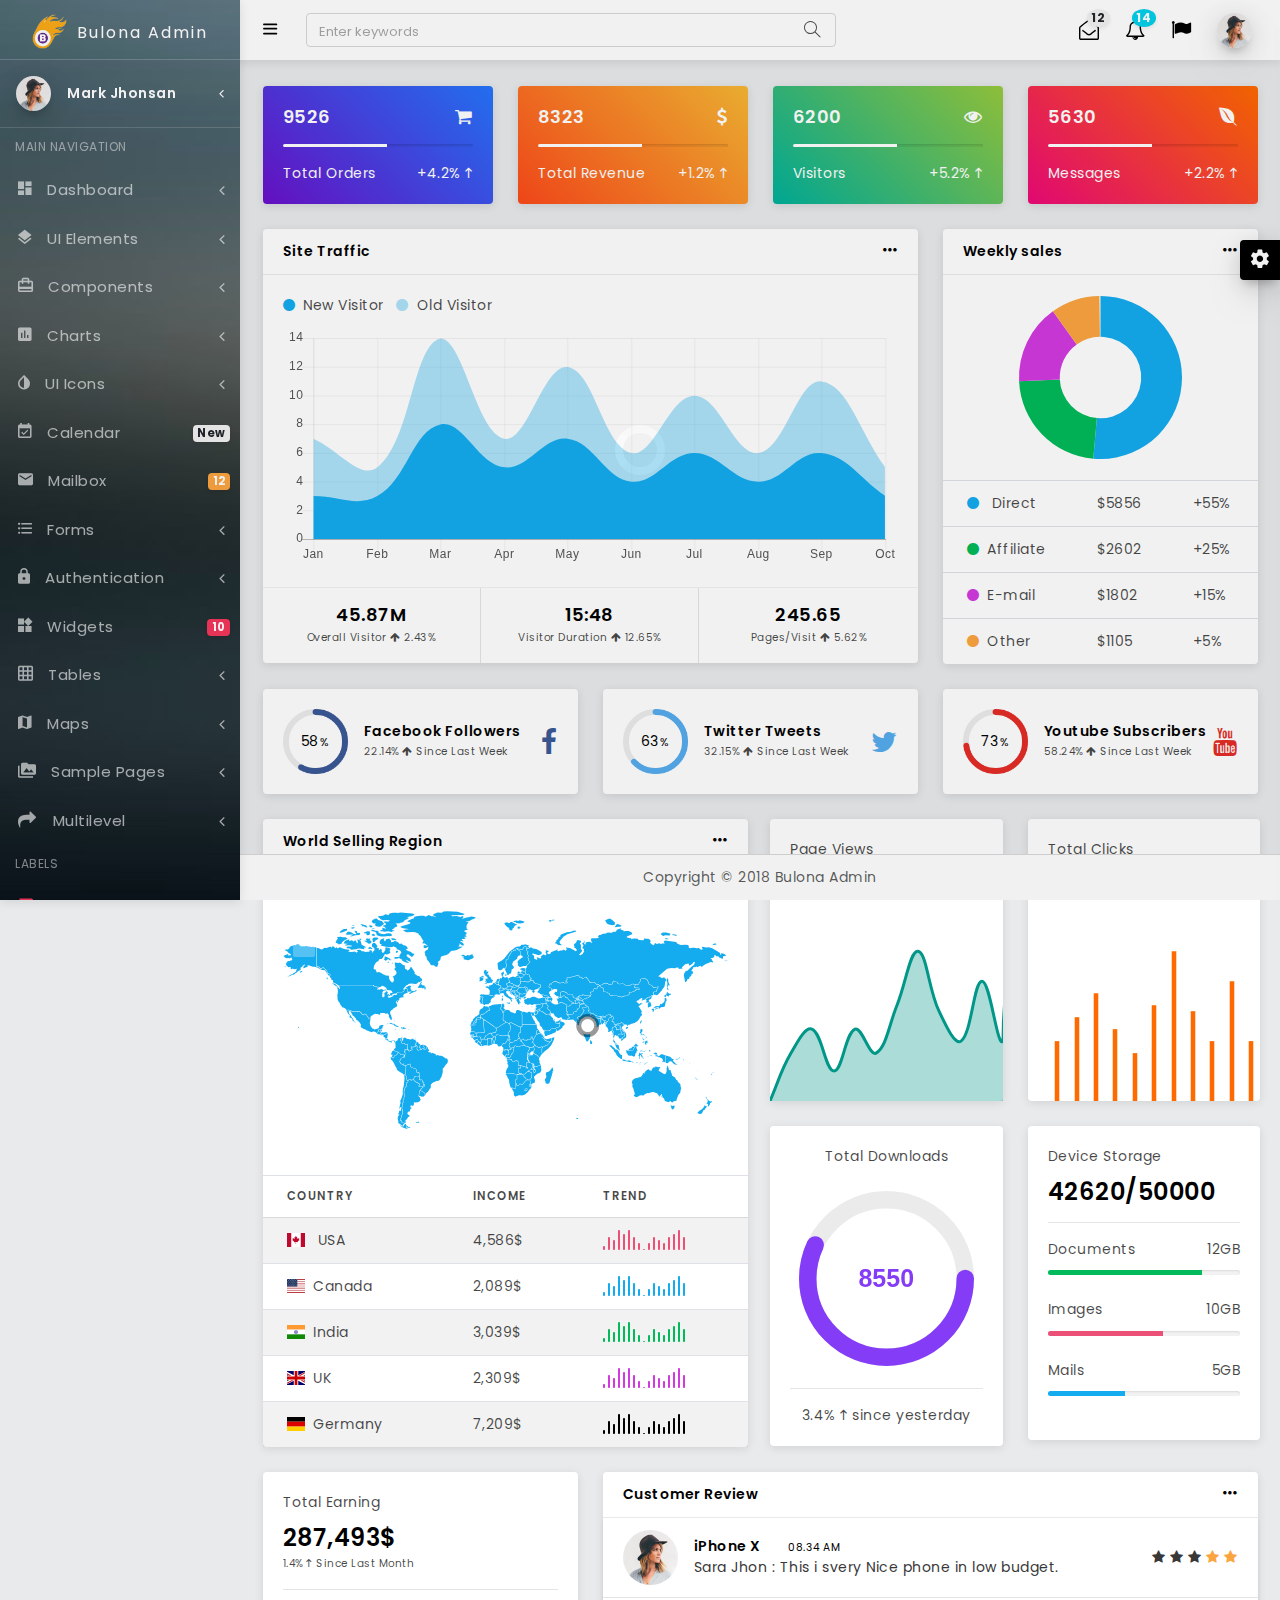
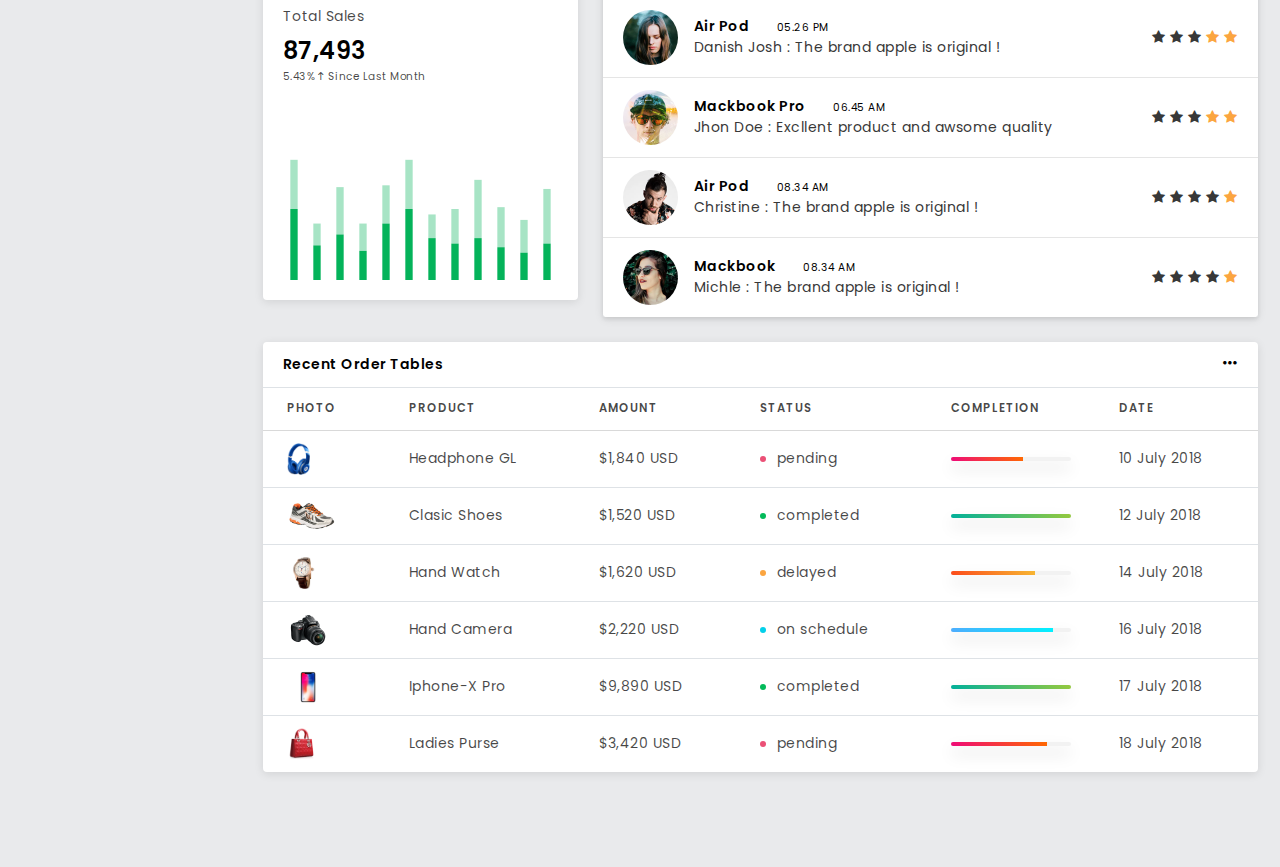
<file: index.html>
<!DOCTYPE html>
<html lang="en">

<!-- Mirrored from codervent.com/bulona/demo/ by HTTrack Website Copier/3.x [XR&CO'2014], Sat, 19 Jan 2019 17:42:43 GMT -->
<head>
  <meta charset="utf-8"/>
  <meta http-equiv="X-UA-Compatible" content="IE=edge"/>
  <meta name="viewport" content="width=device-width, initial-scale=1, shrink-to-fit=no"/>
  <meta name="description" content=""/>
  <meta name="author" content=""/>
  <title>Bulona - Bootstrap Admin Dashboard Template</title>
  <!--favicon-->
  <link rel="icon" href="assets/images/favicon.ico" type="image/x-icon"/>
  <!-- Vector CSS -->
  <link href="assets/plugins/vectormap/jquery-jvectormap-2.0.2.css" rel="stylesheet"/>
  <!-- simplebar CSS-->
  <link href="assets/plugins/simplebar/css/simplebar.css" rel="stylesheet"/>
  <!-- Bootstrap core CSS-->
  <link href="assets/css/bootstrap.min.css" rel="stylesheet"/>
  <!-- animate CSS-->
  <link href="assets/css/animate.css" rel="stylesheet" type="text/css"/>
  <!-- Icons CSS-->
  <link href="assets/css/icons.css" rel="stylesheet" type="text/css"/>
  <!-- Sidebar CSS-->
  <link href="assets/css/sidebar-menu.css" rel="stylesheet"/>
  <!-- Custom Style-->
  <link href="assets/css/app-style.css" rel="stylesheet"/>
  
</head>

<body>

   <!-- start loader -->
   <div id="pageloader-overlay" class="visible incoming"><div class="loader-wrapper-outer"><div class="loader-wrapper-inner"><div class="loader"></div></div></div></div>
   <!-- end loader -->

<!-- Start wrapper-->
 <div id="wrapper">
 
  <!--Start sidebar-wrapper-->
   <div id="sidebar-wrapper" class="bg-theme bg-theme2" data-simplebar="" data-simplebar-auto-hide="true">
     <div class="brand-logo">
      <a href="index-2.html">
       <img src="assets/images/logo-icon.png" class="logo-icon" alt="logo icon">
       <h5 class="logo-text">Bulona Admin</h5>
     </a>
   </div>
   <div class="user-details">
    <div class="media align-items-center user-pointer collapsed" data-toggle="collapse" data-target="#user-dropdown">
      <div class="avatar"><img class="mr-3 side-user-img" src="assets/images/avatars/avatar-13.png" alt="user avatar"></div>
       <div class="media-body">
       <h6 class="side-user-name">Mark Jhonsan</h6>
      </div>
       </div>
     <div id="user-dropdown" class="collapse">
      <ul class="user-setting-menu">
            <li><a href="javaScript:void();"><i class="icon-user"></i>  My Profile</a></li>
            <li><a href="javaScript:void();"><i class="icon-settings"></i> Setting</a></li>
      <li><a href="javaScript:void();"><i class="icon-power"></i> Logout</a></li>
      </ul>
     </div>
      </div>
   <ul class="sidebar-menu do-nicescrol">
      <li class="sidebar-header">MAIN NAVIGATION</li>
      <li>
        <a href="javaScript:void();" class="waves-effect">
          <i class="zmdi zmdi-view-dashboard"></i> <span>Dashboard</span><i class="fa fa-angle-left pull-right"></i>
        </a>
		<ul class="sidebar-submenu">
		  <li><a href="index-2.html"><i class="zmdi zmdi-long-arrow-right"></i> Ecommerce</a></li>
          <li><a href="index2.html"><i class="zmdi zmdi-long-arrow-right"></i> Property Listings</a></li>
          <li><a href="dashboard-service-support.html"><i class="zmdi zmdi-long-arrow-right"></i> Services & Support</a></li>
		  <li><a href="dashboard-logistics.html"><i class="zmdi zmdi-long-arrow-right"></i> Logistics</a></li>
		</ul>
      </li>
      <li>
        <a href="javaScript:void();" class="waves-effect">
          <i class="zmdi zmdi-layers"></i>
          <span>UI Elements</span> <i class="fa fa-angle-left pull-right"></i>
        </a>
        <ul class="sidebar-submenu">
    <li><a href="ui-typography.html"><i class="zmdi zmdi-long-arrow-right"></i> Typography</a></li>
        <li><a href="ui-cards.html"><i class="zmdi zmdi-long-arrow-right"></i> Cards</a></li>
    <li><a href="ui-buttons.html"><i class="zmdi zmdi-long-arrow-right"></i> Buttons</a></li>
        <li><a href="ui-nav-tabs.html"><i class="zmdi zmdi-long-arrow-right"></i> Nav Tabs</a></li>
        <li><a href="ui-accordions.html"><i class="zmdi zmdi-long-arrow-right"></i> Accordions</a></li>
        <li><a href="ui-modals.html"><i class="zmdi zmdi-long-arrow-right"></i> Modals</a></li>
        <li><a href="ui-list-groups.html"><i class="zmdi zmdi-long-arrow-right"></i> List Groups</a></li>
        <li><a href="ui-bootstrap-elements.html"><i class="zmdi zmdi-long-arrow-right"></i> BS Elements</a></li>
        <li><a href="ui-pagination.html"><i class="zmdi zmdi-long-arrow-right"></i> Pagination</a></li>
        <li><a href="ui-alerts.html"><i class="zmdi zmdi-long-arrow-right"></i> Alerts</a></li>
        <li><a href="ui-progressbars.html"><i class="zmdi zmdi-long-arrow-right"></i> Progress Bars</a></li>
    <li><a href="ui-checkbox-radio.html"><i class="zmdi zmdi-long-arrow-right"></i> Checkboxes & Radios</a></li>
        <li><a href="ui-notification.html"><i class="zmdi zmdi-long-arrow-right"></i> Notifications</a></li>
        <li><a href="ui-sweet-alert.html"><i class="zmdi zmdi-long-arrow-right"></i> Sweet Alerts</a></li>
        </ul>
      </li>
      <li>
        <a href="javaScript:void();" class="waves-effect">
          <i class="zmdi zmdi-card-travel"></i>
          <span>Components</span>
          <i class="fa fa-angle-left pull-right"></i>
        </a>
        <ul class="sidebar-submenu">
          <li><a href="components-range-slider.html"><i class="zmdi zmdi-long-arrow-right"></i> Range Sliders</a></li>
          <li><a href="components-image-carousel.html"><i class="zmdi zmdi-long-arrow-right"></i> Image Carousels</a></li>
          <li><a href="components-grid-layouts.html"><i class="zmdi zmdi-long-arrow-right"></i> Grid Layouts</a></li>
          <li><a href="components-switcher-buttons.html"><i class="zmdi zmdi-long-arrow-right"></i> Switcher Buttons</a></li>
          <li><a href="components-pricing-table.html"><i class="zmdi zmdi-long-arrow-right"></i> Pricing Tables</a></li>
          <li><a href="components-vertical-timeline.html"><i class="zmdi zmdi-long-arrow-right"></i> Vertical Timeline</a></li>
          <li><a href="components-horizontal-timeline.html"><i class="zmdi zmdi-long-arrow-right"></i> Horizontal Timeline</a></li>
          <li><a href="components-fancy-lightbox.html"><i class="zmdi zmdi-long-arrow-right"></i> Fancy Lightbox</a></li>
          <li><a href="components-color-palette.html"><i class="zmdi zmdi-long-arrow-right"></i> Color Palette</a></li>
        </ul>
      </li>
      <li>
        <a href="javaScript:void();" class="waves-effect">
          <i class="zmdi zmdi-chart"></i> <span>Charts</span>
          <i class="fa fa-angle-left float-right"></i>
        </a>
        <ul class="sidebar-submenu">
          <li><a href="charts-chartjs.html"><i class="zmdi zmdi-long-arrow-right"></i> Chart JS</a></li>
          <li><a href="charts-morris.html"><i class="zmdi zmdi-long-arrow-right"></i> Morris Charts</a></li>
          <li><a href="charts-sparkline.html"><i class="zmdi zmdi-long-arrow-right"></i> Sparkline Charts</a></li>
          <li><a href="charts-peity.html"><i class="zmdi zmdi-long-arrow-right"></i> Peity Charts</a></li>
          <li><a href="charts-other.html"><i class="zmdi zmdi-long-arrow-right"></i> Other Charts</a></li>
        </ul>
       </li>
     <li>
        <a href="javaScript:void();" class="waves-effect">
          <i class="zmdi zmdi-invert-colors"></i> <span>UI Icons</span>
          <i class="fa fa-angle-left float-right"></i>
        </a>
        <ul class="sidebar-submenu">
          <li><a href="icons-font-awesome.html"><i class="zmdi zmdi-long-arrow-right"></i> Font Awesome</a></li>
          <li><a href="icons-material-designs.html"><i class="zmdi zmdi-long-arrow-right"></i> Material Design</a></li>
          <li><a href="icons-themify.html"><i class="zmdi zmdi-long-arrow-right"></i> Themify Icons</a></li>
          <li><a href="icons-simple-line-icons.html"><i class="zmdi zmdi-long-arrow-right"></i> Line Icons</a></li>
          <li><a href="icons-flags.html"><i class="zmdi zmdi-long-arrow-right"></i> Flag Icons</a></li>
        </ul>
      </li>
      <li>
        <a href="calendar.html" class="waves-effect">
          <i class="zmdi zmdi-calendar-check"></i> <span>Calendar</span>
          <small class="badge float-right badge-light">New</small>
        </a>
      </li>
    
      <li>
        <a href="javaScript:void();" class="waves-effect">
          <i class="zmdi zmdi-email"></i>
          <span>Mailbox</span>
           <small class="badge float-right badge-warning">12</small>
        </a>
        <ul class="sidebar-submenu">
          <li><a href="mail-inbox.html"><i class="zmdi zmdi-long-arrow-right"></i> Inbox</a></li>
          <li><a href="mail-compose.html"><i class="zmdi zmdi-long-arrow-right"></i> Compose</a></li>
          <li><a href="mail-read.html"><i class="zmdi zmdi-long-arrow-right"></i> Read Mail</a></li>
        </ul>
      </li>
      
      <li>
        <a href="javaScript:void();" class="waves-effect">
          <i class="zmdi zmdi-format-list-bulleted"></i> <span>Forms</span>
          <i class="fa fa-angle-left pull-right"></i>
        </a>
        <ul class="sidebar-submenu">
          <li><a href="form-inputs.html"><i class="zmdi zmdi-long-arrow-right"></i> Basic Inputs</a></li>
          <li><a href="form-input-group.html"><i class="zmdi zmdi-long-arrow-right"></i> Input Groups</a></li>
          <li><a href="form-layouts.html"><i class="zmdi zmdi-long-arrow-right"></i> Form Layouts</a></li>
          <li><a href="form-advanced.html"><i class="zmdi zmdi-long-arrow-right"></i> Form Advanced</a></li>
          <li><a href="form-uploads.html"><i class="zmdi zmdi-long-arrow-right"></i> Form Uploads</a></li>
          <li><a href="form-validation.html"><i class="zmdi zmdi-long-arrow-right"></i> Form Validation</a></li>
          <li><a href="form-step-wizard.html"><i class="zmdi zmdi-long-arrow-right"></i> Form Wizard</a></li>
          <li><a href="form-text-editor.html"><i class="zmdi zmdi-long-arrow-right"></i> Form Editor</a></li>
        </ul>
      </li>

      <li>
        <a href="javaScript:void();" class="waves-effect">
          <i class="zmdi zmdi-lock"></i> <span>Authentication</span>
          <i class="fa fa-angle-left float-right"></i>
        </a>
        <ul class="sidebar-submenu">
          <li><a href="authentication-signin.html"><i class="zmdi zmdi-long-arrow-right"></i> SignIn 1</a></li>
          <li><a href="authentication-signup.html"><i class="zmdi zmdi-long-arrow-right"></i> SignUp 1</a></li>
      <li><a href="authentication-signin2.html"><i class="zmdi zmdi-long-arrow-right"></i> SignIn 2</a></li>
          <li><a href="authentication-signup2.html"><i class="zmdi zmdi-long-arrow-right"></i> SignUp 2</a></li>
          <li><a href="authentication-lock-screen.html"><i class="zmdi zmdi-long-arrow-right"></i> Lock Screen</a></li>
          <li><a href="authentication-reset-password.html"><i class="zmdi zmdi-long-arrow-right"></i> Reset Password 1</a></li>
          <li><a href="authentication-reset-password2.html"><i class="zmdi zmdi-long-arrow-right"></i> Reset Password 2</a></li>
        </ul>
       </li>

       <li>
        <a href="widgets.html" class="waves-effect">
          <i class="zmdi zmdi-widgets"></i> <span>Widgets</span>
          <small class="badge float-right badge-danger">10</small>
        </a>
      </li>
     
     <li>
        <a href="javaScript:void();" class="waves-effect">
          <i class="zmdi zmdi-grid"></i> <span>Tables</span>
          <i class="fa fa-angle-left float-right"></i>
        </a>
        <ul class="sidebar-submenu">
          <li><a href="table-simple-tables.html"><i class="zmdi zmdi-long-arrow-right"></i> Simple Tables</a></li>
          <li><a href="table-data-tables.html"><i class="zmdi zmdi-long-arrow-right"></i> Data Tables</a></li>
        </ul>
       </li>
     
     <li>
        <a href="javaScript:void();" class="waves-effect">
          <i class="zmdi zmdi-map"></i> <span>Maps</span>
          <i class="fa fa-angle-left float-right"></i>
        </a>
        <ul class="sidebar-submenu">
          <li><a href="maps-google.html"><i class="zmdi zmdi-long-arrow-right"></i> Google Maps</a></li>
          <li><a href="maps-vector.html"><i class="zmdi zmdi-long-arrow-right"></i> Vector Maps</a></li>
        </ul>
       </li>
     
      <li>
        <a href="javaScript:void();" class="waves-effect">
          <i class="zmdi zmdi-collection-folder-image"></i> <span>Sample Pages</span>
          <i class="fa fa-angle-left float-right"></i>
        </a>
        <ul class="sidebar-submenu">
              <li><a href="pages-invoice.html"><i class="zmdi zmdi-long-arrow-right"></i> Invoice</a></li>
          <li><a href="pages-user-profile.html"><i class="zmdi zmdi-long-arrow-right"></i> User Profile</a></li>
          <li><a href="pages-blank-page.html"><i class="zmdi zmdi-long-arrow-right"></i> Blank Page</a></li>
              <li><a href="pages-coming-soon.html"><i class="zmdi zmdi-long-arrow-right"></i> Coming Soon</a></li>
          <li><a href="pages-403.html"><i class="zmdi zmdi-long-arrow-right"></i> 403 Error</a></li>
          <li><a href="pages-404.html"><i class="zmdi zmdi-long-arrow-right"></i> 404 Error</a></li>
          <li><a href="pages-500.html"><i class="zmdi zmdi-long-arrow-right"></i> 500 Error</a></li>
        </ul>
       </li>

      <li>
        <a href="javaScript:void();" class="waves-effect">
          <i class="fa fa-share"></i> <span>Multilevel</span>
          <i class="fa fa-angle-left pull-right"></i>
        </a>
        <ul class="sidebar-submenu">
          <li><a href="javaScript:void();"><i class="zmdi zmdi-long-arrow-right"></i> Level One</a></li>
          <li>
            <a href="javaScript:void();"><i class="zmdi zmdi-long-arrow-right"></i> Level One <i class="fa fa-angle-left pull-right"></i></a>
            <ul class="sidebar-submenu">
              <li><a href="javaScript:void();"><i class="zmdi zmdi-long-arrow-right"></i> Level Two</a></li>
              <li>
                <a href="javaScript:void();"><i class="zmdi zmdi-long-arrow-right"></i> Level Two <i class="fa fa-angle-left pull-right"></i></a>
                <ul class="sidebar-submenu">
                  <li><a href="javaScript:void();"><i class="zmdi zmdi-long-arrow-right"></i> Level Three</a></li>
                  <li><a href="javaScript:void();"><i class="zmdi zmdi-long-arrow-right"></i> Level Three</a></li>
                </ul>
              </li>
            </ul>
          </li>
          <li><a href="javaScript:void();" class="waves-effect"><i class="zmdi zmdi-long-arrow-right"></i> Level One</a></li>
        </ul>
      </li>
      <li class="sidebar-header">LABELS</li>
      <li><a href="javaScript:void();" class="waves-effect"><i class="zmdi zmdi-coffee text-danger"></i> <span>Important</span></a></li>
      <li><a href="javaScript:void();" class="waves-effect"><i class="zmdi zmdi-chart-donut text-success"></i> <span>Warning</span></a></li>
      <li><a href="javaScript:void();" class="waves-effect"><i class="zmdi zmdi-share text-info"></i> <span>Information</span></a></li>
    </ul>
   
   </div>
   <!--End sidebar-wrapper-->

<!--Start topbar header-->
<header class="topbar-nav">
 <nav class="navbar navbar-expand fixed-top">
  <ul class="navbar-nav mr-auto align-items-center">
    <li class="nav-item">
      <a class="nav-link toggle-menu" href="javascript:void();">
       <i class="icon-menu menu-icon"></i>
     </a>
    </li>
    <li class="nav-item">
      <form class="search-bar">
        <input type="text" class="form-control" placeholder="Enter keywords">
         <a href="javascript:void();"><i class="icon-magnifier"></i></a>
      </form>
    </li>
  </ul>
     
  <ul class="navbar-nav align-items-center right-nav-link">
    <li class="nav-item dropdown-lg">
      <a class="nav-link dropdown-toggle dropdown-toggle-nocaret waves-effect" data-toggle="dropdown" href="javascript:void();">
      <i class="fa fa-envelope-open-o"></i><span class="badge badge-light badge-up">12</span></a>
      <div class="dropdown-menu dropdown-menu-right">
        <ul class="list-group list-group-flush">
         <li class="list-group-item d-flex justify-content-between align-items-center">
          You have 12 new messages
          <span class="badge badge-light">12</span>
          </li>
          <li class="list-group-item">
          <a href="javaScript:void();">
           <div class="media">
             <div class="avatar"><img class="align-self-start mr-3" src="assets/images/avatars/avatar-5.png" alt="user avatar"></div>
            <div class="media-body">
            <h6 class="mt-0 msg-title">Jhon Deo</h6>
            <p class="msg-info">Lorem ipsum dolor sit amet...</p>
            <small>Today, 4:10 PM</small>
            </div>
          </div>
          </a>
          </li>
          <li class="list-group-item">
          <a href="javaScript:void();">
           <div class="media">
             <div class="avatar"><img class="align-self-start mr-3" src="assets/images/avatars/avatar-6.png" alt="user avatar"></div>
            <div class="media-body">
            <h6 class="mt-0 msg-title">Sara Jen</h6>
            <p class="msg-info">Lorem ipsum dolor sit amet...</p>
            <small>Yesterday, 8:30 AM</small>
            </div>
          </div>
          </a>
          </li>
          <li class="list-group-item">
          <a href="javaScript:void();">
           <div class="media">
             <div class="avatar"><img class="align-self-start mr-3" src="assets/images/avatars/avatar-7.png" alt="user avatar"></div>
            <div class="media-body">
            <h6 class="mt-0 msg-title">Dannish Josh</h6>
            <p class="msg-info">Lorem ipsum dolor sit amet...</p>
             <small>5/11/2018, 2:50 PM</small>
            </div>
          </div>
          </a>
          </li>
          <li class="list-group-item">
          <a href="javaScript:void();">
           <div class="media">
             <div class="avatar"><img class="align-self-start mr-3" src="assets/images/avatars/avatar-8.png" alt="user avatar"></div>
            <div class="media-body">
            <h6 class="mt-0 msg-title">Katrina Mccoy</h6>
            <p class="msg-info">Lorem ipsum dolor sit amet.</p>
            <small>1/11/2018, 2:50 PM</small>
            </div>
          </div>
          </a>
          </li>
          <li class="list-group-item text-center"><a href="javaScript:void();">See All Messages</a></li>
        </ul>
        </div>
    </li>
    <li class="nav-item dropdown-lg">
      <a class="nav-link dropdown-toggle dropdown-toggle-nocaret waves-effect" data-toggle="dropdown" href="javascript:void();">
    <i class="fa fa-bell-o"></i><span class="badge badge-info badge-up">14</span></a>
      <div class="dropdown-menu dropdown-menu-right">
        <ul class="list-group list-group-flush">
          <li class="list-group-item d-flex justify-content-between align-items-center">
          You have 14 Notifications
          <span class="badge badge-info">14</span>
          </li>
          <li class="list-group-item">
          <a href="javaScript:void();">
           <div class="media">
             <i class="zmdi zmdi-accounts fa-2x mr-3 text-info"></i>
            <div class="media-body">
            <h6 class="mt-0 msg-title">New Registered Users</h6>
            <p class="msg-info">Lorem ipsum dolor sit amet...</p>
            </div>
          </div>
          </a>
          </li>
          <li class="list-group-item">
          <a href="javaScript:void();">
           <div class="media">
             <i class="zmdi zmdi-coffee fa-2x mr-3 text-warning"></i>
            <div class="media-body">
            <h6 class="mt-0 msg-title">New Received Orders</h6>
            <p class="msg-info">Lorem ipsum dolor sit amet...</p>
            </div>
          </div>
          </a>
          </li>
          <li class="list-group-item">
          <a href="javaScript:void();">
           <div class="media">
             <i class="zmdi zmdi-notifications-active fa-2x mr-3 text-danger"></i>
            <div class="media-body">
            <h6 class="mt-0 msg-title">New Updates</h6>
            <p class="msg-info">Lorem ipsum dolor sit amet...</p>
            </div>
          </div>
          </a>
          </li>
          <li class="list-group-item text-center"><a href="javaScript:void();">See All Notifications</a></li>
        </ul>
      </div>
    </li>
    <li class="nav-item language">
      <a class="nav-link dropdown-toggle dropdown-toggle-nocaret waves-effect" data-toggle="dropdown" href="javascript:void();"><i class="fa fa-flag"></i></a>
      <ul class="dropdown-menu dropdown-menu-right">
          <li class="dropdown-item"> <i class="flag-icon flag-icon-gb mr-2"></i> English</li>
          <li class="dropdown-item"> <i class="flag-icon flag-icon-fr mr-2"></i> French</li>
          <li class="dropdown-item"> <i class="flag-icon flag-icon-cn mr-2"></i> Chinese</li>
          <li class="dropdown-item"> <i class="flag-icon flag-icon-de mr-2"></i> German</li>
        </ul>
    </li>
    <li class="nav-item">
      <a class="nav-link dropdown-toggle dropdown-toggle-nocaret" data-toggle="dropdown" href="#">
        <span class="user-profile"><img src="assets/images/avatars/avatar-13.png" class="img-circle" alt="user avatar"></span>
      </a>
      <ul class="dropdown-menu dropdown-menu-right">
       <li class="dropdown-item user-details">
        <a href="javaScript:void();">
           <div class="media">
             <div class="avatar"><img class="align-self-start mr-3" src="assets/images/avatars/avatar-13.png" alt="user avatar"></div>
            <div class="media-body">
            <h6 class="mt-2 user-title">Sarajhon Mccoy</h6>
            <p class="user-subtitle">mccoy@example.com</p>
            </div>
           </div>
          </a>
        </li>
        <li class="dropdown-divider"></li>
        <li class="dropdown-item"><i class="icon-envelope mr-2"></i> Inbox</li>
        <li class="dropdown-divider"></li>
        <li class="dropdown-item"><i class="icon-wallet mr-2"></i> Account</li>
        <li class="dropdown-divider"></li>
        <li class="dropdown-item"><i class="icon-settings mr-2"></i> Setting</li>
        <li class="dropdown-divider"></li>
        <li class="dropdown-item"><i class="icon-power mr-2"></i> Logout</li>
      </ul>
    </li>
  </ul>
</nav>
</header>
<!--End topbar header-->

<div class="clearfix"></div>
	
  <div class="content-wrapper">
    <div class="container-fluid">

      <!--Start Dashboard Content-->

     <div class="row mt-3">
       <div class="col-12 col-lg-6 col-xl-3">
         <div class="card gradient-deepblue">
           <div class="card-body">
              <h5 class="text-white mb-0">9526 <span class="float-right"><i class="fa fa-shopping-cart"></i></span></h5>
                <div class="progress my-3" style="height:3px;">
                   <div class="progress-bar" style="width:55%"></div>
                </div>
              <p class="mb-0 text-white small-font">Total Orders <span class="float-right">+4.2% <i class="zmdi zmdi-long-arrow-up"></i></span></p>
            </div>
         </div> 
       </div>
       <div class="col-12 col-lg-6 col-xl-3">
         <div class="card gradient-orange">
           <div class="card-body">
              <h5 class="text-white mb-0">8323 <span class="float-right"><i class="fa fa-usd"></i></span></h5>
                <div class="progress my-3" style="height:3px;">
                   <div class="progress-bar" style="width:55%"></div>
                </div>
              <p class="mb-0 text-white small-font">Total Revenue <span class="float-right">+1.2% <i class="zmdi zmdi-long-arrow-up"></i></span></p>
            </div>
         </div>
       </div>
       <div class="col-12 col-lg-6 col-xl-3">
         <div class="card gradient-ohhappiness">
            <div class="card-body">
              <h5 class="text-white mb-0">6200 <span class="float-right"><i class="fa fa-eye"></i></span></h5>
                <div class="progress my-3" style="height:3px;">
                   <div class="progress-bar" style="width:55%"></div>
                </div>
              <p class="mb-0 text-white small-font">Visitors <span class="float-right">+5.2% <i class="zmdi zmdi-long-arrow-up"></i></span></p>
            </div>
         </div>
       </div>
       <div class="col-12 col-lg-6 col-xl-3">
         <div class="card gradient-ibiza">
            <div class="card-body">
              <h5 class="text-white mb-0">5630 <span class="float-right"><i class="fa fa-envira"></i></span></h5>
                <div class="progress my-3" style="height:3px;">
                   <div class="progress-bar" style="width:55%"></div>
                </div>
              <p class="mb-0 text-white small-font">Messages <span class="float-right">+2.2% <i class="zmdi zmdi-long-arrow-up"></i></span></p>
            </div>
         </div>
       </div>
     </div><!--End Row-->

	  
	<div class="row">
     <div class="col-12 col-lg-8 col-xl-8">
	    <div class="card">
		 <div class="card-header">Site Traffic
		   <div class="card-action">
			 <div class="dropdown">
			 <a href="javascript:void();" class="dropdown-toggle dropdown-toggle-nocaret" data-toggle="dropdown">
			  <i class="icon-options"></i>
			 </a>
				<div class="dropdown-menu dropdown-menu-right">
				<a class="dropdown-item" href="javascript:void();">Action</a>
				<a class="dropdown-item" href="javascript:void();">Another action</a>
				<a class="dropdown-item" href="javascript:void();">Something else here</a>
				<div class="dropdown-divider"></div>
				<a class="dropdown-item" href="javascript:void();">Separated link</a>
			   </div>
			  </div>
		   </div>
		 </div>
		 <div class="card-body">
		    <ul class="list-inline">
			  <li class="list-inline-item"><i class="fa fa-circle mr-2 text-primary"></i>New Visitor</li>
			  <li class="list-inline-item"><i class="fa fa-circle mr-2" style="color: #ade2f9"></i>Old Visitor</li>
			</ul>
		    <canvas id="chart1" height="115"></canvas>
		 </div>
		 
		 <div class="row m-0 row-group text-center border-top border-light-3">
		   <div class="col-12 col-lg-4">
		     <div class="p-3">
		       <h5 class="mb-0">45.87M</h5>
			   <small class="mb-0">Overall Visitor <span> <i class="fa fa-arrow-up"></i> 2.43%</span></small>
		     </div>
		   </div>
		   <div class="col-12 col-lg-4">
		     <div class="p-3">
		       <h5 class="mb-0">15:48</h5>
			   <small class="mb-0">Visitor Duration <span> <i class="fa fa-arrow-up"></i> 12.65%</span></small>
		     </div>
		   </div>
		   <div class="col-12 col-lg-4">
		     <div class="p-3">
		       <h5 class="mb-0">245.65</h5>
			   <small class="mb-0">Pages/Visit <span> <i class="fa fa-arrow-up"></i> 5.62%</span></small>
		     </div>
		   </div>
		 </div>
		 
		</div>
	 </div>

     <div class="col-12 col-lg-4 col-xl-4">
        <div class="card">
           <div class="card-header">Weekly sales
             <div class="card-action">
             <div class="dropdown">
             <a href="javascript:void();" class="dropdown-toggle dropdown-toggle-nocaret" data-toggle="dropdown">
              <i class="icon-options"></i>
             </a>
              <div class="dropdown-menu dropdown-menu-right">
              <a class="dropdown-item" href="javascript:void();">Action</a>
              <a class="dropdown-item" href="javascript:void();">Another action</a>
              <a class="dropdown-item" href="javascript:void();">Something else here</a>
              <div class="dropdown-divider"></div>
              <a class="dropdown-item" href="javascript:void();">Separated link</a>
               </div>
              </div>
             </div>
           </div>
           <div class="card-body">
              <canvas id="chart2" height="180"></canvas>
           </div>
           <div class="table-responsive">
             <table class="table align-items-center">
               <tbody>
                 <tr>
                   <td><i class="fa fa-circle text-primary mr-2"></i> Direct</td>
                   <td>$5856</td>
                   <td>+55%</td>
                 </tr>
                 <tr>
                   <td><i class="fa fa-circle text-success mr-2"></i>Affiliate</td>
                   <td>$2602</td>
                   <td>+25%</td>
                 </tr>
                 <tr>
                   <td><i class="fa fa-circle text-secondary mr-2"></i>E-mail</td>
                   <td>$1802</td>
                   <td>+15%</td>
                 </tr>
                 <tr>
                   <td><i class="fa fa-circle text-warning mr-2"></i>Other</td>
                   <td>$1105</td>
                   <td>+5%</td>
                 </tr>
               </tbody>
             </table>
           </div>
         </div>
     </div>
	</div><!--End Row-->
	
   <div class="row">
	<div class="col-12 col-lg-6 col-xl-4">
	   <div class="card">
	     <div class="card-body">
		   <div class="media align-items-center">
		     <div class="w_chart easy-dash-chart1" data-percent="60">
			   <span class="w_percent"></span>
			 </div>
			 <div class="media-body ml-3">
			   <h6 class="mb-0">Facebook Followers</h6>
			   <small class="mb-0">22.14% <i class="fa fa-arrow-up"></i> Since Last Week</small>
			 </div>
			 <i class="fa fa-facebook text-facebook text-right fa-2x"></i>
		   </div>
		 </div>
	   </div>
	 </div>
	 <div class="col-12 col-lg-6 col-xl-4">
	   <div class="card">
	     <div class="card-body">
		   <div class="media align-items-center">
		     <div class="w_chart easy-dash-chart2" data-percent="65">
			   <span class="w_percent"></span>
			 </div>
			 <div class="media-body ml-3">
			   <h6 class="mb-0">Twitter Tweets</h6>
			   <small class="mb-0">32.15% <i class="fa fa-arrow-up"></i> Since Last Week</small>
			 </div>
			 <i class="fa fa-twitter text-twitter text-right fa-2x"></i>
		   </div>
		 </div>
	   </div>
	 </div>
	 <div class="col-12 col-lg-12 col-xl-4">
	   <div class="card">
	     <div class="card-body">
		   <div class="media align-items-center">
		     <div class="w_chart easy-dash-chart3" data-percent="75">
			   <span class="w_percent"></span>
			 </div>
			 <div class="media-body ml-3">
			   <h6 class="mb-0">Youtube Subscribers</h6>
			   <small class="mb-0">58.24% <i class="fa fa-arrow-up"></i> Since Last Week</small>
			 </div>
			 <i class="fa fa-youtube text-youtube fa-2x"></i>
		   </div>
		 </div>
	   </div>
	 </div>
	</div><!--End Row-->


  <div class="row">
     <div class="col-12 col-lg-12 col-xl-6">
       <div class="card">
         <div class="card-header">World Selling Region
             <div class="card-action">
             <div class="dropdown">
             <a href="javascript:void();" class="dropdown-toggle dropdown-toggle-nocaret" data-toggle="dropdown">
              <i class="icon-options"></i>
             </a>
              <div class="dropdown-menu dropdown-menu-right">
              <a class="dropdown-item" href="javascript:void();">Action</a>
              <a class="dropdown-item" href="javascript:void();">Another action</a>
              <a class="dropdown-item" href="javascript:void();">Something else here</a>
              <div class="dropdown-divider"></div>
              <a class="dropdown-item" href="javascript:void();">Separated link</a>
               </div>
              </div>
             </div>
           </div>
         <div class="card-body">
            <div id="dashboard-map" style="height: 270px;"></div>
         </div>
         <div class="table-responsive">
            <table class="table table-striped align-items-center">
               <thead>
                  <tr>
                      <th>Country</th>
                      <th>Income</th>
                      <th>Trend</th>
                  </tr>
              </thead>
              <tbody>
                  <tr>
                      <td><i class="flag-icon flag-icon-ca mr-2"></i> USA</td>
                      <td>4,586$</td>
                      <td><span id="trendchart1"></span></td>
                  </tr>
                  <tr>
                      <td><i class="flag-icon flag-icon-us mr-2"></i>Canada</td>
                      <td>2,089$</td>
                      <td><span id="trendchart2"></span></td>
                  </tr>

                  <tr>
                      <td><i class="flag-icon flag-icon-in mr-2"></i>India</td>
                      <td>3,039$</td>
                      <td><span id="trendchart3"></span></td>
                  </tr>

                  <tr>
                      <td><i class="flag-icon flag-icon-gb mr-2"></i>UK</td>
                      <td>2,309$</td>
                      <td><span id="trendchart4"></span></td>
                  </tr>

                  <tr>
                      <td><i class="flag-icon flag-icon-de mr-2"></i>Germany</td>
                      <td>7,209$</td>
                      <td><span id="trendchart5"></span></td>
                  </tr>
				  
              </tbody>
          </table>
          </div>
       </div>
     </div>
	 
	 <div class="col-12 col-lg-12 col-xl-6">
        <div class="row">
		  <div class="col-12 col-lg-6">
		    <div class="card">
			 <div class="card-body">
				<p>Page Views</p>
				<h4 class="mb-0">8,293 <small class="small-font">5.2% <i class="zmdi zmdi-long-arrow-up"></i></small></h4>
			 </div>
			 <canvas id="chart3" height="180"></canvas>
		   </div>
		  </div>
		  <div class="col-12 col-lg-6">
		    <div class="card">
			 <div class="card-body">
				<p>Total Clicks</p>
				<h4 class="mb-0">7,493 <small class="small-font">1.4% <i class="zmdi zmdi-long-arrow-up"></i></small></h4>
			 </div>
			 <canvas id="chart4" height="180"></canvas>
		   </div>
		  </div>
		  <div class="col-12 col-lg-6">
		    <div class="card">
			 <div class="card-body text-center">
				<p class="mb-4">Total Downloads</p>
				<input class="knob" data-width="175" data-height="175" data-readOnly="true" data-thickness=".2" data-angleoffset="90" data-linecap="round" data-bgcolor="rgba(0, 0, 0, 0.08)" data-fgcolor="#843cf7" data-max="15000" value="8550"/>
				<hr>
				<p class="mb-0 small-font text-center">3.4% <i class="zmdi zmdi-long-arrow-up"></i> since yesterday</p>
			 </div>
		   </div>
		  </div>
		  <div class="col-12 col-lg-6">
		    <div class="card">
			 <div class="card-body">
				<p>Device Storage</p>
				<h4 class="mb-3">42620/50000</h4>
				<hr>
				<div class="progress-wrapper mb-4">
				   <p>Documents <span class="float-right">12GB</span></p>
                   <div class="progress" style="height:5px;">
                       <div class="progress-bar bg-success" style="width:80%"></div>
                   </div>
                </div>
				
				<div class="progress-wrapper mb-4">
				   <p>Images <span class="float-right">10GB</span></p>
                   <div class="progress" style="height:5px;">
                       <div class="progress-bar bg-danger" style="width:60%"></div>
                   </div>
                </div>
				
				<div class="progress-wrapper mb-4">
				    <p>Mails <span class="float-right">5GB</span></p>
                   <div class="progress" style="height:5px;">
                       <div class="progress-bar bg-primary" style="width:40%"></div>
                   </div>
                </div>
				
			 </div>
		   </div>
		  </div>
		</div>
	 </div>
	 
  </div><!--End Row-->


    <div class="row">
      <div class="col-12 col-lg-6 col-xl-4">
        <div class="card">
           <div class="card-body">
             <p>Total Earning</p>
             <h4 class="mb-0">287,493$</h4>
             <small>1.4% <i class="zmdi zmdi-long-arrow-up"></i> Since Last Month</small>
             <hr>
             <p>Total Sales</p>
             <h4 class="mb-0">87,493</h4>
             <small>5.43% <i class="zmdi zmdi-long-arrow-up"></i> Since Last Month</small>
             <div class="mt-5">
              <canvas id="chart5" height="160"></canvas>
            </div>
           </div>
        </div>

      </div>

      <div class="col-12 col-lg-6 col-xl-8">
         <div class="card">
           <div class="card-header">Customer Review
             <div class="card-action">
             <div class="dropdown">
             <a href="javascript:void();" class="dropdown-toggle dropdown-toggle-nocaret" data-toggle="dropdown">
              <i class="icon-options"></i>
             </a>
              <div class="dropdown-menu dropdown-menu-right">
              <a class="dropdown-item" href="javascript:void();">Action</a>
              <a class="dropdown-item" href="javascript:void();">Another action</a>
              <a class="dropdown-item" href="javascript:void();">Something else here</a>
              <div class="dropdown-divider"></div>
              <a class="dropdown-item" href="javascript:void();">Separated link</a>
               </div>
              </div>
             </div>
           </div>
           <ul class="list-group list-group-flush">
              <li class="list-group-item">
                <div class="media align-items-center">
                  <img src="assets/images/avatars/avatar-13.png" alt="user avatar" class="customer-img rounded-circle">
                <div class="media-body ml-3">
                  <h6 class="mb-0">iPhone X <small class="ml-4">08.34 AM</small></h6>
                  <p class="mb-0 small-font">Sara Jhon : This i svery Nice phone in low budget.</p>
                </div>
                <div class="star">
                  <i class="fa fa-star"></i>
                  <i class="fa fa-star"></i>
                  <i class="fa fa-star"></i>
                  <i class="fa fa-star text-warning"></i>
                  <i class="fa fa-star text-warning"></i>
                </div>
              </div>
              </li>
              <li class="list-group-item">
                <div class="media align-items-center">
                  <img src="assets/images/avatars/avatar-15.png" alt="user avatar" class="customer-img rounded-circle">
                <div class="media-body ml-3">
                  <h6 class="mb-0">Air Pod <small class="ml-4">05.26 PM</small></h6>
                  <p class="mb-0 small-font">Danish Josh : The brand apple is original !</p>
                </div>
                <div class="star">
                  <i class="fa fa-star"></i>
                  <i class="fa fa-star"></i>
                  <i class="fa fa-star"></i>
                  <i class="fa fa-star text-warning"></i>
                  <i class="fa fa-star text-warning"></i>
                </div>
              </div>
              </li>
			  <li class="list-group-item">
                <div class="media align-items-center">
                  <img src="assets/images/avatars/avatar-14.png" alt="user avatar" class="customer-img rounded-circle">
                <div class="media-body ml-3">
                  <h6 class="mb-0">Mackbook Pro <small class="ml-4">06.45 AM</small></h6>
                  <p class="mb-0 small-font">Jhon Doe : Excllent product and awsome quality</p>
                </div>
                <div class="star">
                  <i class="fa fa-star"></i>
                  <i class="fa fa-star"></i>
                  <i class="fa fa-star"></i>
                  <i class="fa fa-star text-warning"></i>
                  <i class="fa fa-star text-warning"></i>
                </div>
              </div>
              </li>
              <li class="list-group-item">
                <div class="media align-items-center">
                  <img src="assets/images/avatars/avatar-16.png" alt="user avatar" class="customer-img rounded-circle">
                <div class="media-body ml-3">
                  <h6 class="mb-0">Air Pod <small class="ml-4">08.34 AM</small></h6>
                  <p class="mb-0 small-font">Christine : The brand apple is original !</p>
                </div>
                <div class="star">
                  <i class="fa fa-star"></i>
                  <i class="fa fa-star"></i>
                  <i class="fa fa-star"></i>
                  <i class="fa fa-star"></i>
                  <i class="fa fa-star text-warning"></i>
                </div>
              </div>
              </li>
              <li class="list-group-item">
                <div class="media align-items-center">
                  <img src="assets/images/avatars/avatar-17.png" alt="user avatar" class="customer-img rounded-circle">
                <div class="media-body ml-3">
                  <h6 class="mb-0">Mackbook <small class="ml-4">08.34 AM</small></h6>
                  <p class="mb-0 small-font">Michle : The brand apple is original !</p>
                </div>
                <div class="star">
                  <i class="fa fa-star"></i>
                  <i class="fa fa-star"></i>
                  <i class="fa fa-star"></i>
                  <i class="fa fa-star"></i>
                  <i class="fa fa-star text-warning"></i>
                </div>
              </div>
              </li>
            </ul>
         </div>
      </div>
    </div><!--End Row-->
	
	<div class="row">
	 <div class="col-12 col-lg-12">
	   <div class="card">
	     <div class="card-header border-0">Recent Order Tables
		  <div class="card-action">
             <div class="dropdown">
             <a href="javascript:void();" class="dropdown-toggle dropdown-toggle-nocaret" data-toggle="dropdown">
              <i class="icon-options"></i>
             </a>
              <div class="dropdown-menu dropdown-menu-right">
              <a class="dropdown-item" href="javascript:void();">Action</a>
              <a class="dropdown-item" href="javascript:void();">Another action</a>
              <a class="dropdown-item" href="javascript:void();">Something else here</a>
              <div class="dropdown-divider"></div>
              <a class="dropdown-item" href="javascript:void();">Separated link</a>
               </div>
              </div>
             </div>
		 </div>
	       <div class="table-responsive">
                 <table class="table align-items-center table-flush">
                  <thead>
                   <tr>
                     <th>Photo</th>
                     <th>Product</th>
                     <th>Amount</th>
                     <th>Status</th>
                     <th>Completion</th>
                     <th>Date</th>
                   </tr>
                   </thead>
           <tbody><tr>
                    <td>
                      <img alt="Image placeholder" src="assets/images/products/01.png" class="product-img">
                    </td>
          <td>Headphone GL</td>
                    <td>$1,840 USD</td>
                    <td>
                      <span class="badge-dot">
                        <i class="bg-danger"></i> pending
                      </span>
                    </td>
                    <td>
             <div class="progress shadow" style="height: 4px;">
                          <div class="progress-bar gradient-ibiza" role="progressbar" style="width: 60%"></div>
                       </div>
                    </td>
          <td>10 July 2018</td>
                   </tr>
           <tr>
                    <td>
                     <img alt="Image placeholder" src="assets/images/products/02.png" class="product-img">
                    </td>
          <td>Clasic Shoes</td>
                    <td>$1,520 USD</td>
                    <td>
                      <span class="badge-dot">
                        <i class="bg-success"></i> completed
                      </span>
                    </td>
                    <td>
             <div class="progress shadow" style="height: 4px;">
                          <div class="progress-bar gradient-ohhappiness" role="progressbar" style="width: 100%"></div>
                       </div>
                    </td>
          <td>12 July 2018</td>
                   </tr>
           <tr>
                    <td>
                      <img alt="Image placeholder" src="assets/images/products/03.png" class="product-img">
                    </td>
                    <td>Hand Watch</td>
                    <td>$1,620 USD</td>
                    <td>
                      <span class="badge-dot">
                        <i class="bg-warning"></i> delayed
                      </span>
                    </td>
                    <td>
             <div class="progress shadow" style="height: 4px;">
                          <div class="progress-bar gradient-orange" role="progressbar" style="width: 70%"></div>
                       </div>
                    </td>
          <td>14 July 2018</td>
                   </tr>
           <tr>
                    <td>
                      <img alt="Image placeholder" src="assets/images/products/04.png" class="product-img">
                    </td>
                    <td>Hand Camera</td>
                    <td>$2,220 USD</td>
                    <td>
                      <span class="badge-dot">
                        <i class="bg-info"></i> on schedule
                      </span>
                    </td>
                    <td>
             <div class="progress shadow" style="height: 4px;">
                          <div class="progress-bar gradient-scooter" role="progressbar" style="width: 85%"></div>
                       </div>
                    </td>
          <td>16 July 2018</td>
                   </tr>
           <tr>
                    <td>
                      <img alt="Image placeholder" src="assets/images/products/05.png" class="product-img">
                    </td>
                    <td>Iphone-X Pro</td>
                    <td>$9,890 USD</td>
                    <td>
                      <span class="badge-dot">
                        <i class="bg-success"></i> completed
                      </span>
                    </td>
                    <td>
             <div class="progress shadow" style="height: 4px;">
                          <div class="progress-bar gradient-ohhappiness" role="progressbar" style="width: 100%"></div>
                       </div>
                    </td>
          <td>17 July 2018</td>
                   </tr>
           <tr>
                    <td>
                      <img alt="Image placeholder" src="assets/images/products/06.png" class="product-img">
                    </td>
                    <td>Ladies Purse</td>
                    <td>$3,420 USD</td>
                    <td>
                      <span class="badge-dot">
                        <i class="bg-danger"></i> pending
                      </span>
                    </td>
                    <td>
             <div class="progress shadow" style="height: 4px;">
                          <div class="progress-bar gradient-ibiza" role="progressbar" style="width: 80%"></div>
                       </div>
                    </td>
          <td>18 July 2018</td>
                   </tr>
                 </tbody></table>
               </div>
	   </div>
	 </div>
	</div><!--End Row-->

      <!--End Dashboard Content-->

    </div>
    <!-- End container-fluid-->
    
    </div><!--End content-wrapper-->
   <!--Start Back To Top Button-->
    <a href="javaScript:void();" class="back-to-top"><i class="fa fa-angle-double-up"></i> </a>
    <!--End Back To Top Button-->
	
	<!--Start footer-->
	<footer class="footer">
      <div class="container">
        <div class="text-center">
          Copyright © 2018 Bulona Admin
        </div>
      </div>
    </footer>
	<!--End footer-->
	
  <!--start color switcher-->
   <div class="right-sidebar">
    <div class="switcher-icon">
      <i class="zmdi zmdi-settings zmdi-hc-spin"></i>
    </div>
    <div class="right-sidebar-content">

      <p class="mb-0">Gaussion Texture</p>
      <hr>
      
      <ul class="switcher">
        <li id="theme1"></li>
        <li id="theme2"></li>
        <li id="theme3"></li>
        <li id="theme4"></li>
        <li id="theme5"></li>
        <li id="theme6"></li>
      </ul>

      <p class="mb-0">Gradient Background</p>
      <hr>
      
      <ul class="switcher">
        <li id="theme7"></li>
        <li id="theme8"></li>
        <li id="theme9"></li>
        <li id="theme10"></li>
        <li id="theme11"></li>
        <li id="theme12"></li>
      </ul>
      
     </div>
   </div>
  <!--end color cwitcher-->
   
  </div><!--End wrapper-->

  <!-- Bootstrap core JavaScript-->
  <script src="assets/js/jquery.min.js"></script>
  <script src="assets/js/popper.min.js"></script>
  <script src="assets/js/bootstrap.min.js"></script>
	
 <!-- simplebar js -->
  <script src="assets/plugins/simplebar/js/simplebar.js"></script>
  <!-- sidebar-menu js -->
  <script src="assets/js/sidebar-menu.js"></script>
  <!-- loader scripts -->
  <script src="assets/js/jquery.loading-indicator.html"></script>
  <!-- Custom scripts -->
  <script src="assets/js/app-script.js"></script>
  <!-- Chart js -->
  
  <script src="assets/plugins/Chart.js/Chart.min.js"></script>
  <!-- Vector map JavaScript -->
  <script src="assets/plugins/vectormap/jquery-jvectormap-2.0.2.min.js"></script>
  <script src="assets/plugins/vectormap/jquery-jvectormap-world-mill-en.js"></script>
  <!-- Easy Pie Chart JS -->
  <script src="assets/plugins/jquery.easy-pie-chart/jquery.easypiechart.min.js"></script>
  <!-- Sparkline JS -->
  <script src="assets/plugins/sparkline-charts/jquery.sparkline.min.js"></script>
  <script src="assets/plugins/jquery-knob/excanvas.js"></script>
  <script src="assets/plugins/jquery-knob/jquery.knob.js"></script>
    
    <script>
        $(function() {
            $(".knob").knob();
        });
    </script>
  <!-- Index js -->
  <script src="assets/js/index.js"></script>

  
</body>

<!-- Mirrored from codervent.com/bulona/demo/ by HTTrack Website Copier/3.x [XR&CO'2014], Sat, 19 Jan 2019 17:45:47 GMT -->
</html>
</file>
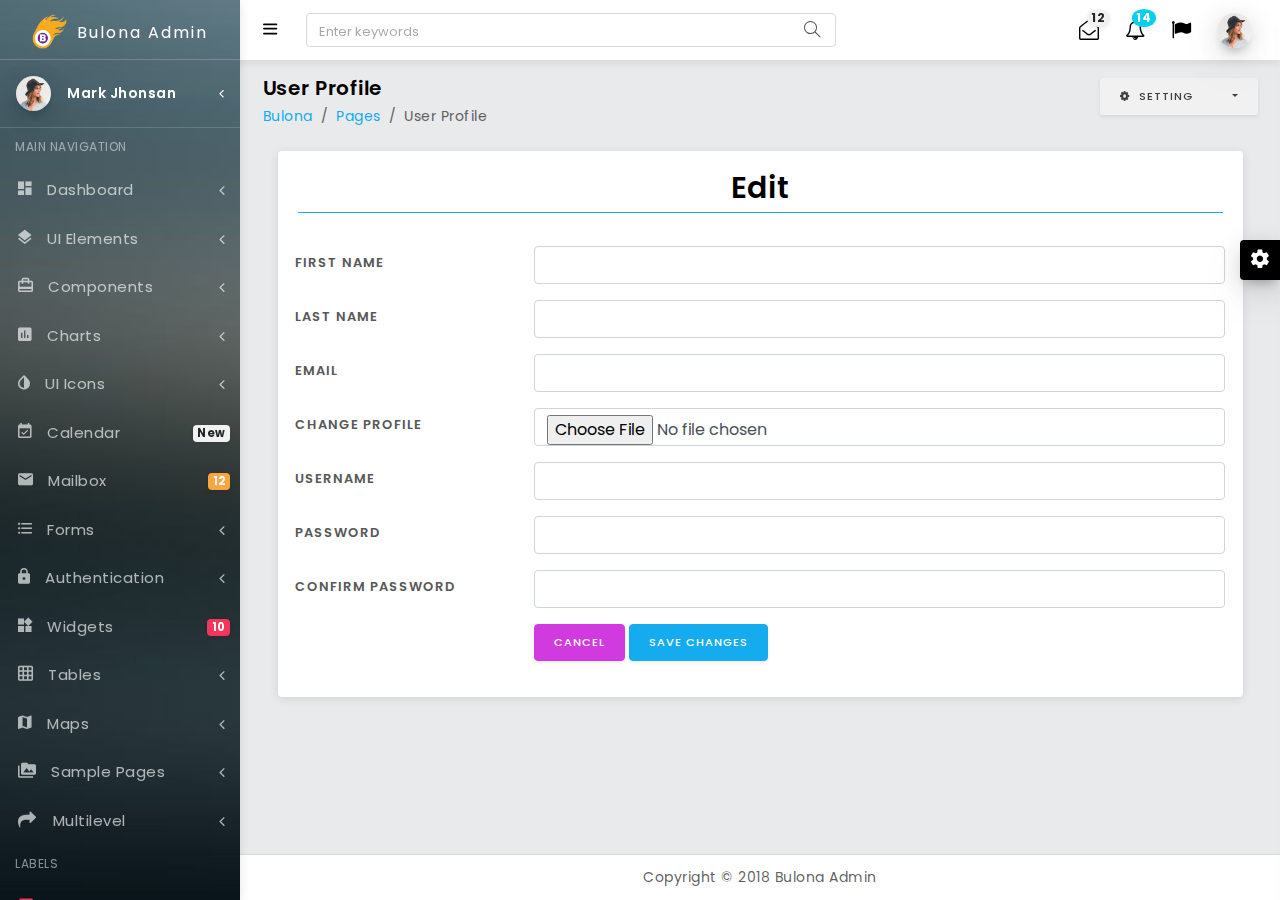
<file: setting.html>
<!DOCTYPE html>
<html lang="en">

<!-- Mirrored from codervent.com/bulona/demo/pages-user-profile.html by HTTrack Website Copier/3.x [XR&CO'2014], Sat, 19 Jan 2019 18:14:37 GMT -->
<head>
  <meta charset="utf-8"/>
  <meta http-equiv="X-UA-Compatible" content="IE=edge"/>
  <meta name="viewport" content="width=device-width, initial-scale=1, shrink-to-fit=no"/>
  <meta name="description" content=""/>
  <meta name="author" content=""/>
  <title>Bulona - Bootstrap Admin Dashboard Template</title>
  <!--favicon-->
  <link rel="icon" href="assets/images/favicon.ico" type="image/x-icon">
  <!-- simplebar CSS-->
  <link href="assets/plugins/simplebar/css/simplebar.css" rel="stylesheet"/>
  <!-- Bootstrap core CSS-->
  <link href="assets/css/bootstrap.min.css" rel="stylesheet"/>
  <!-- animate CSS-->
  <link href="assets/css/animate.css" rel="stylesheet" type="text/css"/>
  <!-- Icons CSS-->
  <link href="assets/css/icons.css" rel="stylesheet" type="text/css"/>
  <!-- Sidebar CSS-->
  <link href="assets/css/sidebar-menu.css" rel="stylesheet"/>
  <!-- Custom Style-->
  <link href="assets/css/app-style.css" rel="stylesheet"/>
  
</head>

<body>

<!-- start loader -->
   <!-- <div id="pageloader-overlay" class="visible incoming"><div class="loader-wrapper-outer"><div class="loader-wrapper-inner" ><div class="loader"></div></div></div></div> -->
   <!-- end loader -->

<!-- Start wrapper-->
 <div id="wrapper">

  <!--Start sidebar-wrapper-->
   <div id="sidebar-wrapper" class="bg-theme bg-theme2" data-simplebar="" data-simplebar-auto-hide="true">
     <div class="brand-logo">
      <a href="index-2.html">
       <img src="assets/images/logo-icon.png" class="logo-icon" alt="logo icon">
       <h5 class="logo-text">Bulona Admin</h5>
     </a>
   </div>
   <div class="user-details">
    <div class="media align-items-center user-pointer collapsed" data-toggle="collapse" data-target="#user-dropdown">
      <div class="avatar"><img class="mr-3 side-user-img" src="assets/images/avatars/avatar-13.png" alt="user avatar"></div>
       <div class="media-body">
       <h6 class="side-user-name">Mark Jhonsan</h6>
      </div>
       </div>
     <div id="user-dropdown" class="collapse">
      <ul class="user-setting-menu">
            <li><a href="javaScript:void();"><i class="icon-user"></i>  My Profile</a></li>
            <li><a href="javaScript:void();"><i class="icon-settings"></i> Setting</a></li>
      <li><a href="javaScript:void();"><i class="icon-power"></i> Logout</a></li>
      </ul>
     </div>
      </div>
   <ul class="sidebar-menu do-nicescrol">
      <li class="sidebar-header">MAIN NAVIGATION</li>
      <li>
        <a href="javaScript:void();" class="waves-effect">
          <i class="zmdi zmdi-view-dashboard"></i> <span>Dashboard</span><i class="fa fa-angle-left pull-right"></i>
        </a>
		<ul class="sidebar-submenu">
		  <li><a href="index-2.html"><i class="zmdi zmdi-long-arrow-right"></i> Ecommerce</a></li>
          <li><a href="index2.html"><i class="zmdi zmdi-long-arrow-right"></i> Property Listings</a></li>
		  <li><a href="dashboard-service-support.html"><i class="zmdi zmdi-long-arrow-right"></i> Services & Support</a></li>
		  <li><a href="dashboard-logistics.html"><i class="zmdi zmdi-long-arrow-right"></i> Logistics</a></li>
		</ul>
      </li>
      <li>
        <a href="javaScript:void();" class="waves-effect">
          <i class="zmdi zmdi-layers"></i>
          <span>UI Elements</span> <i class="fa fa-angle-left pull-right"></i>
        </a>
        <ul class="sidebar-submenu">
    <li><a href="ui-typography.html"><i class="zmdi zmdi-long-arrow-right"></i> Typography</a></li>
        <li><a href="ui-cards.html"><i class="zmdi zmdi-long-arrow-right"></i> Cards</a></li>
    <li><a href="ui-buttons.html"><i class="zmdi zmdi-long-arrow-right"></i> Buttons</a></li>
        <li><a href="ui-nav-tabs.html"><i class="zmdi zmdi-long-arrow-right"></i> Nav Tabs</a></li>
        <li><a href="ui-accordions.html"><i class="zmdi zmdi-long-arrow-right"></i> Accordions</a></li>
        <li><a href="ui-modals.html"><i class="zmdi zmdi-long-arrow-right"></i> Modals</a></li>
        <li><a href="ui-list-groups.html"><i class="zmdi zmdi-long-arrow-right"></i> List Groups</a></li>
        <li><a href="ui-bootstrap-elements.html"><i class="zmdi zmdi-long-arrow-right"></i> BS Elements</a></li>
        <li><a href="ui-pagination.html"><i class="zmdi zmdi-long-arrow-right"></i> Pagination</a></li>
        <li><a href="ui-alerts.html"><i class="zmdi zmdi-long-arrow-right"></i> Alerts</a></li>
        <li><a href="ui-progressbars.html"><i class="zmdi zmdi-long-arrow-right"></i> Progress Bars</a></li>
    <li><a href="ui-checkbox-radio.html"><i class="zmdi zmdi-long-arrow-right"></i> Checkboxes & Radios</a></li>
        <li><a href="ui-notification.html"><i class="zmdi zmdi-long-arrow-right"></i> Notifications</a></li>
        <li><a href="ui-sweet-alert.html"><i class="zmdi zmdi-long-arrow-right"></i> Sweet Alerts</a></li>
        </ul>
      </li>
      <li>
        <a href="javaScript:void();" class="waves-effect">
          <i class="zmdi zmdi-card-travel"></i>
          <span>Components</span>
          <i class="fa fa-angle-left pull-right"></i>
        </a>
        <ul class="sidebar-submenu">
          <li><a href="components-range-slider.html"><i class="zmdi zmdi-long-arrow-right"></i> Range Sliders</a></li>
          <li><a href="components-image-carousel.html"><i class="zmdi zmdi-long-arrow-right"></i> Image Carousels</a></li>
          <li><a href="components-grid-layouts.html"><i class="zmdi zmdi-long-arrow-right"></i> Grid Layouts</a></li>
          <li><a href="components-switcher-buttons.html"><i class="zmdi zmdi-long-arrow-right"></i> Switcher Buttons</a></li>
          <li><a href="components-pricing-table.html"><i class="zmdi zmdi-long-arrow-right"></i> Pricing Tables</a></li>
          <li><a href="components-vertical-timeline.html"><i class="zmdi zmdi-long-arrow-right"></i> Vertical Timeline</a></li>
          <li><a href="components-horizontal-timeline.html"><i class="zmdi zmdi-long-arrow-right"></i> Horizontal Timeline</a></li>
          <li><a href="components-fancy-lightbox.html"><i class="zmdi zmdi-long-arrow-right"></i> Fancy Lightbox</a></li>
          <li><a href="components-color-palette.html"><i class="zmdi zmdi-long-arrow-right"></i> Color Palette</a></li>
        </ul>
      </li>
      <li>
        <a href="javaScript:void();" class="waves-effect">
          <i class="zmdi zmdi-chart"></i> <span>Charts</span>
          <i class="fa fa-angle-left float-right"></i>
        </a>
        <ul class="sidebar-submenu">
          <li><a href="charts-chartjs.html"><i class="zmdi zmdi-long-arrow-right"></i> Chart JS</a></li>
          <li><a href="charts-morris.html"><i class="zmdi zmdi-long-arrow-right"></i> Morris Charts</a></li>
          <li><a href="charts-sparkline.html"><i class="zmdi zmdi-long-arrow-right"></i> Sparkline Charts</a></li>
          <li><a href="charts-peity.html"><i class="zmdi zmdi-long-arrow-right"></i> Peity Charts</a></li>
          <li><a href="charts-other.html"><i class="zmdi zmdi-long-arrow-right"></i> Other Charts</a></li>
        </ul>
       </li>
     <li>
        <a href="javaScript:void();" class="waves-effect">
          <i class="zmdi zmdi-invert-colors"></i> <span>UI Icons</span>
          <i class="fa fa-angle-left float-right"></i>
        </a>
        <ul class="sidebar-submenu">
          <li><a href="icons-font-awesome.html"><i class="zmdi zmdi-long-arrow-right"></i> Font Awesome</a></li>
          <li><a href="icons-material-designs.html"><i class="zmdi zmdi-long-arrow-right"></i> Material Design</a></li>
          <li><a href="icons-themify.html"><i class="zmdi zmdi-long-arrow-right"></i> Themify Icons</a></li>
          <li><a href="icons-simple-line-icons.html"><i class="zmdi zmdi-long-arrow-right"></i> Line Icons</a></li>
          <li><a href="icons-flags.html"><i class="zmdi zmdi-long-arrow-right"></i> Flag Icons</a></li>
        </ul>
      </li>
      <li>
        <a href="calendar.html" class="waves-effect">
          <i class="zmdi zmdi-calendar-check"></i> <span>Calendar</span>
          <small class="badge float-right badge-light">New</small>
        </a>
      </li>
    
      <li>
        <a href="javaScript:void();" class="waves-effect">
          <i class="zmdi zmdi-email"></i>
          <span>Mailbox</span>
           <small class="badge float-right badge-warning">12</small>
        </a>
        <ul class="sidebar-submenu">
          <li><a href="mail-inbox.html"><i class="zmdi zmdi-long-arrow-right"></i> Inbox</a></li>
          <li><a href="mail-compose.html"><i class="zmdi zmdi-long-arrow-right"></i> Compose</a></li>
          <li><a href="mail-read.html"><i class="zmdi zmdi-long-arrow-right"></i> Read Mail</a></li>
        </ul>
      </li>
      
      <li>
        <a href="javaScript:void();" class="waves-effect">
          <i class="zmdi zmdi-format-list-bulleted"></i> <span>Forms</span>
          <i class="fa fa-angle-left pull-right"></i>
        </a>
        <ul class="sidebar-submenu">
          <li><a href="form-inputs.html"><i class="zmdi zmdi-long-arrow-right"></i> Basic Inputs</a></li>
          <li><a href="form-input-group.html"><i class="zmdi zmdi-long-arrow-right"></i> Input Groups</a></li>
          <li><a href="form-layouts.html"><i class="zmdi zmdi-long-arrow-right"></i> Form Layouts</a></li>
          <li><a href="form-advanced.html"><i class="zmdi zmdi-long-arrow-right"></i> Form Advanced</a></li>
          <li><a href="form-uploads.html"><i class="zmdi zmdi-long-arrow-right"></i> Form Uploads</a></li>
          <li><a href="form-validation.html"><i class="zmdi zmdi-long-arrow-right"></i> Form Validation</a></li>
          <li><a href="form-step-wizard.html"><i class="zmdi zmdi-long-arrow-right"></i> Form Wizard</a></li>
          <li><a href="form-text-editor.html"><i class="zmdi zmdi-long-arrow-right"></i> Form Editor</a></li>
        </ul>
      </li>

      <li>
        <a href="javaScript:void();" class="waves-effect">
          <i class="zmdi zmdi-lock"></i> <span>Authentication</span>
          <i class="fa fa-angle-left float-right"></i>
        </a>
        <ul class="sidebar-submenu">
          <li><a href="authentication-signin.html"><i class="zmdi zmdi-long-arrow-right"></i> SignIn 1</a></li>
          <li><a href="authentication-signup.html"><i class="zmdi zmdi-long-arrow-right"></i> SignUp 1</a></li>
      <li><a href="authentication-signin2.html"><i class="zmdi zmdi-long-arrow-right"></i> SignIn 2</a></li>
          <li><a href="authentication-signup2.html"><i class="zmdi zmdi-long-arrow-right"></i> SignUp 2</a></li>
          <li><a href="authentication-lock-screen.html"><i class="zmdi zmdi-long-arrow-right"></i> Lock Screen</a></li>
          <li><a href="authentication-reset-password.html"><i class="zmdi zmdi-long-arrow-right"></i> Reset Password 1</a></li>
          <li><a href="authentication-reset-password2.html"><i class="zmdi zmdi-long-arrow-right"></i> Reset Password 2</a></li>
        </ul>
       </li>

       <li>
        <a href="widgets.html" class="waves-effect">
          <i class="zmdi zmdi-widgets"></i> <span>Widgets</span>
          <small class="badge float-right badge-danger">10</small>
        </a>
      </li>
     
     <li>
        <a href="javaScript:void();" class="waves-effect">
          <i class="zmdi zmdi-grid"></i> <span>Tables</span>
          <i class="fa fa-angle-left float-right"></i>
        </a>
        <ul class="sidebar-submenu">
          <li><a href="table-simple-tables.html"><i class="zmdi zmdi-long-arrow-right"></i> Simple Tables</a></li>
          <li><a href="table-data-tables.html"><i class="zmdi zmdi-long-arrow-right"></i> Data Tables</a></li>
        </ul>
       </li>
     
     <li>
        <a href="javaScript:void();" class="waves-effect">
          <i class="zmdi zmdi-map"></i> <span>Maps</span>
          <i class="fa fa-angle-left float-right"></i>
        </a>
        <ul class="sidebar-submenu">
          <li><a href="maps-google.html"><i class="zmdi zmdi-long-arrow-right"></i> Google Maps</a></li>
          <li><a href="maps-vector.html"><i class="zmdi zmdi-long-arrow-right"></i> Vector Maps</a></li>
        </ul>
       </li>
     
      <li>
        <a href="javaScript:void();" class="waves-effect">
          <i class="zmdi zmdi-collection-folder-image"></i> <span>Sample Pages</span>
          <i class="fa fa-angle-left float-right"></i>
        </a>
        <ul class="sidebar-submenu">
              <li><a href="pages-invoice.html"><i class="zmdi zmdi-long-arrow-right"></i> Invoice</a></li>
          <li><a href="pages-user-profile.html"><i class="zmdi zmdi-long-arrow-right"></i> User Profile</a></li>
          <li><a href="pages-blank-page.html"><i class="zmdi zmdi-long-arrow-right"></i> Blank Page</a></li>  
              <li><a href="pages-coming-soon.html"><i class="zmdi zmdi-long-arrow-right"></i> Coming Soon</a></li>
          <li><a href="pages-403.html"><i class="zmdi zmdi-long-arrow-right"></i> 403 Error</a></li>
          <li><a href="pages-404.html"><i class="zmdi zmdi-long-arrow-right"></i> 404 Error</a></li>
          <li><a href="pages-500.html"><i class="zmdi zmdi-long-arrow-right"></i> 500 Error</a></li>
        </ul>
       </li>

      <li>
        <a href="javaScript:void();" class="waves-effect">
          <i class="fa fa-share"></i> <span>Multilevel</span>
          <i class="fa fa-angle-left pull-right"></i>
        </a>
        <ul class="sidebar-submenu">
          <li><a href="javaScript:void();"><i class="zmdi zmdi-long-arrow-right"></i> Level One</a></li>
          <li>
            <a href="javaScript:void();"><i class="zmdi zmdi-long-arrow-right"></i> Level One <i class="fa fa-angle-left pull-right"></i></a>
            <ul class="sidebar-submenu">
              <li><a href="javaScript:void();"><i class="zmdi zmdi-long-arrow-right"></i> Level Two</a></li>
              <li>
                <a href="javaScript:void();"><i class="zmdi zmdi-long-arrow-right"></i> Level Two <i class="fa fa-angle-left pull-right"></i></a>
                <ul class="sidebar-submenu">
                  <li><a href="javaScript:void();"><i class="zmdi zmdi-long-arrow-right"></i> Level Three</a></li>
                  <li><a href="javaScript:void();"><i class="zmdi zmdi-long-arrow-right"></i> Level Three</a></li>
                </ul>
              </li>
            </ul>
          </li>
          <li><a href="javaScript:void();" class="waves-effect"><i class="zmdi zmdi-long-arrow-right"></i> Level One</a></li>
        </ul>
      </li>
      <li class="sidebar-header">LABELS</li>
      <li><a href="javaScript:void();" class="waves-effect"><i class="zmdi zmdi-coffee text-danger"></i> <span>Important</span></a></li>
      <li><a href="javaScript:void();" class="waves-effect"><i class="zmdi zmdi-chart-donut text-success"></i> <span>Warning</span></a></li>
      <li><a href="javaScript:void();" class="waves-effect"><i class="zmdi zmdi-share text-info"></i> <span>Information</span></a></li>
    </ul>
   
   </div>
   <!--End sidebar-wrapper-->

<!--Start topbar header-->
<header class="topbar-nav">
 <nav class="navbar navbar-expand fixed-top">
  <ul class="navbar-nav mr-auto align-items-center">
    <li class="nav-item">
      <a class="nav-link toggle-menu" href="javascript:void();">
       <i class="icon-menu menu-icon"></i>
     </a>
    </li>
    <li class="nav-item">
      <form class="search-bar">
        <input type="text" class="form-control" placeholder="Enter keywords">
         <a href="javascript:void();"><i class="icon-magnifier"></i></a>
      </form>
    </li>
  </ul>
     
  <ul class="navbar-nav align-items-center right-nav-link">
    <li class="nav-item dropdown-lg">
      <a class="nav-link dropdown-toggle dropdown-toggle-nocaret waves-effect" data-toggle="dropdown" href="javascript:void();">
      <i class="fa fa-envelope-open-o"></i><span class="badge badge-light badge-up">12</span></a>
      <div class="dropdown-menu dropdown-menu-right">
        <ul class="list-group list-group-flush">
         <li class="list-group-item d-flex justify-content-between align-items-center">
          You have 12 new messages
          <span class="badge badge-light">12</span>
          </li>
          <li class="list-group-item">
          <a href="javaScript:void();">
           <div class="media">
             <div class="avatar"><img class="align-self-start mr-3" src="assets/images/avatars/avatar-5.png" alt="user avatar"></div>
            <div class="media-body">
            <h6 class="mt-0 msg-title">Jhon Deo</h6>
            <p class="msg-info">Lorem ipsum dolor sit amet...</p>
            <small>Today, 4:10 PM</small>
            </div>
          </div>
          </a>
          </li>
          <li class="list-group-item">
          <a href="javaScript:void();">
           <div class="media">
             <div class="avatar"><img class="align-self-start mr-3" src="assets/images/avatars/avatar-6.png" alt="user avatar"></div>
            <div class="media-body">
            <h6 class="mt-0 msg-title">Sara Jen</h6>
            <p class="msg-info">Lorem ipsum dolor sit amet...</p>
            <small>Yesterday, 8:30 AM</small>
            </div>
          </div>
          </a>
          </li>
          <li class="list-group-item">
          <a href="javaScript:void();">
           <div class="media">
             <div class="avatar"><img class="align-self-start mr-3" src="assets/images/avatars/avatar-7.png" alt="user avatar"></div>
            <div class="media-body">
            <h6 class="mt-0 msg-title">Dannish Josh</h6>
            <p class="msg-info">Lorem ipsum dolor sit amet...</p>
             <small>5/11/2018, 2:50 PM</small>
            </div>
          </div>
          </a>
          </li>
          <li class="list-group-item">
          <a href="javaScript:void();">
           <div class="media">
             <div class="avatar"><img class="align-self-start mr-3" src="assets/images/avatars/avatar-8.png" alt="user avatar"></div>
            <div class="media-body">
            <h6 class="mt-0 msg-title">Katrina Mccoy</h6>
            <p class="msg-info">Lorem ipsum dolor sit amet.</p>
            <small>1/11/2018, 2:50 PM</small>
            </div>
          </div>
          </a>
          </li>
          <li class="list-group-item text-center"><a href="javaScript:void();">See All Messages</a></li>
        </ul>
        </div>
    </li>
    <li class="nav-item dropdown-lg">
      <a class="nav-link dropdown-toggle dropdown-toggle-nocaret waves-effect" data-toggle="dropdown" href="javascript:void();">
    <i class="fa fa-bell-o"></i><span class="badge badge-info badge-up">14</span></a>
      <div class="dropdown-menu dropdown-menu-right">
        <ul class="list-group list-group-flush">
          <li class="list-group-item d-flex justify-content-between align-items-center">
          You have 14 Notifications
          <span class="badge badge-info">14</span>
          </li>
          <li class="list-group-item">
          <a href="javaScript:void();">
           <div class="media">
             <i class="zmdi zmdi-accounts fa-2x mr-3 text-info"></i>
            <div class="media-body">
            <h6 class="mt-0 msg-title">New Registered Users</h6>
            <p class="msg-info">Lorem ipsum dolor sit amet...</p>
            </div>
          </div>
          </a>
          </li>
          <li class="list-group-item">
          <a href="javaScript:void();">
           <div class="media">
             <i class="zmdi zmdi-coffee fa-2x mr-3 text-warning"></i>
            <div class="media-body">
            <h6 class="mt-0 msg-title">New Received Orders</h6>
            <p class="msg-info">Lorem ipsum dolor sit amet...</p>
            </div>
          </div>
          </a>
          </li>
          <li class="list-group-item">
          <a href="javaScript:void();">
           <div class="media">
             <i class="zmdi zmdi-notifications-active fa-2x mr-3 text-danger"></i>
            <div class="media-body">
            <h6 class="mt-0 msg-title">New Updates</h6>
            <p class="msg-info">Lorem ipsum dolor sit amet...</p>
            </div>
          </div>
          </a>
          </li>
          <li class="list-group-item text-center"><a href="javaScript:void();">See All Notifications</a></li>
        </ul>
      </div>
    </li>
    <li class="nav-item language">
      <a class="nav-link dropdown-toggle dropdown-toggle-nocaret waves-effect" data-toggle="dropdown" href="javascript:void();"><i class="fa fa-flag"></i></a>
      <ul class="dropdown-menu dropdown-menu-right">
          <li class="dropdown-item"> <i class="flag-icon flag-icon-gb mr-2"></i> English</li>
          <li class="dropdown-item"> <i class="flag-icon flag-icon-fr mr-2"></i> French</li>
          <li class="dropdown-item"> <i class="flag-icon flag-icon-cn mr-2"></i> Chinese</li>
          <li class="dropdown-item"> <i class="flag-icon flag-icon-de mr-2"></i> German</li>
        </ul>
    </li>
    <li class="nav-item">
      <a class="nav-link dropdown-toggle dropdown-toggle-nocaret" data-toggle="dropdown" href="#">
        <span class="user-profile"><img src="assets/images/avatars/avatar-13.png" class="img-circle" alt="user avatar"></span>
      </a>
      <ul class="dropdown-menu dropdown-menu-right">
       <li class="dropdown-item user-details">
        <a href="javaScript:void();">
           <div class="media">
             <div class="avatar"><img class="align-self-start mr-3" src="assets/images/avatars/avatar-13.png" alt="user avatar"></div>
            <div class="media-body">
            <h6 class="mt-2 user-title">Sarajhon Mccoy</h6>
            <p class="user-subtitle">mccoy@example.com</p>
            </div>
           </div>
          </a>
        </li>
        <li class="dropdown-divider"></li>
        <li class="dropdown-item"><i class="icon-envelope mr-2"></i> Inbox</li>
        <li class="dropdown-divider"></li>
        <li class="dropdown-item"><i class="icon-wallet mr-2"></i> Account</li>
        <li class="dropdown-divider"></li>
        <li class="dropdown-item"><i class="icon-settings mr-2"></i> Setting</li>
        <li class="dropdown-divider"></li>
        <li class="dropdown-item"><i class="icon-power mr-2"></i> Logout</li>
      </ul>
    </li>
  </ul>
</nav>
</header>
<!--End topbar header-->

<div class="clearfix"></div>
	
  <div class="content-wrapper">
    <div class="container-fluid">
      <!-- Breadcrumb-->
     <div class="row pt-2 pb-2">
        <div class="col-sm-9">
		    <h4 class="page-title">User Profile</h4>
		    <ol class="breadcrumb">
            <li class="breadcrumb-item"><a href="javaScript:void();">Bulona</a></li>
            <li class="breadcrumb-item"><a href="javaScript:void();">Pages</a></li>
            <li class="breadcrumb-item active" aria-current="page">User Profile</li>
         </ol>
	   </div>
     <div class="col-sm-3">
       <div class="btn-group float-sm-right">
        <button type="button" class="btn btn-light waves-effect waves-light"><i class="fa fa-cog mr-1"></i> Setting</button>
        <button type="button" class="btn btn-light dropdown-toggle dropdown-toggle-split waves-effect waves-light" data-toggle="dropdown">
        <span class="caret"></span>
        </button>
        <div class="dropdown-menu">
          <a href="javaScript:void();" class="dropdown-item">Action</a>
          <a href="javaScript:void();" class="dropdown-item">Another action</a>
          <a href="javaScript:void();" class="dropdown-item">Something else here</a>
          <div class="dropdown-divider"></div>
          <a href="javaScript:void();" class="dropdown-item">Separated link</a>
        </div>
      </div>
     </div>
     </div>
    <!-- End Breadcrumb-->

      
        <div class="col-lg-12">
           <div class="card">
            <div class="card-body">
            <ul class="nav nav-tabs nav-tabs-primary top-icon nav-justified">
                <li class="nav-item">
                    <center><h3>Edit</h3></center>
                    
                </li>
            </ul>
            <div class="tab-content p-3">
                <div class="tab-pane active" id="profile">
                    
                    <div class="row">
                        <div class="col-md-12">
                            
                          </div>
                        </div>
                    </div>
                    <!--/row-->
                </div>
                <div class="tab-pane" id="edit">
                    <form>
                        <div class="form-group row">
                            <label class="col-lg-3 col-form-label form-control-label">First name</label>
                            <div class="col-lg-9">
                                <input class="form-control" type="text" value="">
                            </div>
                        </div>
                        <div class="form-group row">
                            <label class="col-lg-3 col-form-label form-control-label">Last name</label>
                            <div class="col-lg-9">
                                <input class="form-control" type="text" value="">
                            </div>
                        </div>
                        <div class="form-group row">
                            <label class="col-lg-3 col-form-label form-control-label">Email</label>
                            <div class="col-lg-9">
                                <input class="form-control" type="email" value="">
                            </div>
                        </div>
                        <div class="form-group row">
                            <label class="col-lg-3 col-form-label form-control-label">Change profile</label>
                            <div class="col-lg-9">
                                <input class="form-control" type="file">
                            </div>
                        </div>
                        
                        <div class="form-group row">
                            <label class="col-lg-3 col-form-label form-control-label">Username</label>
                            <div class="col-lg-9">
                                <input class="form-control" type="text" value="">
                            </div>
                        </div>
                        <div class="form-group row">
                            <label class="col-lg-3 col-form-label form-control-label">Password</label>
                            <div class="col-lg-9">
                                <input class="form-control" type="password" value="">
                            </div>
                        </div>
                        <div class="form-group row">
                            <label class="col-lg-3 col-form-label form-control-label">Confirm password</label>
                            <div class="col-lg-9">
                                <input class="form-control" type="password" value="">
                            </div>
                        </div>
                        <div class="form-group row">
                            <label class="col-lg-3 col-form-label form-control-label"></label>
                            <div class="col-lg-9">
                                <input type="reset" class="btn btn-secondary" value="Cancel">
                                <input type="button" class="btn btn-primary" value="Save Changes">
                            </div>
                        </div>
                    </form>
                </div>
            </div>
        </div>
      </div>
      </div>
        
    </div>

    </div>
    <!-- End container-fluid-->
   </div><!--End content-wrapper-->
   <!--Start Back To Top Button-->
    <a href="javaScript:void();" class="back-to-top"><i class="fa fa-angle-double-up"></i> </a>
    <!--End Back To Top Button-->
	
	<!--Start footer-->
	<footer class="footer" style="position: fixed;">
      <div class="container">
        <div class="text-center">
          Copyright © 2018 Bulona Admin
        </div>
      </div>
    </footer>
	<!--End footer-->
	
	<!--start color switcher-->
   <div class="right-sidebar">
    <div class="switcher-icon">
      <i class="zmdi zmdi-settings zmdi-hc-spin"></i>
    </div>
    <div class="right-sidebar-content">

      <p class="mb-0">Gaussion Texture</p>
      <hr>
      
      <ul class="switcher">
        <li id="theme1"></li>
        <li id="theme2"></li>
        <li id="theme3"></li>
        <li id="theme4"></li>
        <li id="theme5"></li>
        <li id="theme6"></li>
      </ul>

      <p class="mb-0">Gradient Background</p>
      <hr>
      
      <ul class="switcher">
        <li id="theme7"></li>
        <li id="theme8"></li>
        <li id="theme9"></li>
        <li id="theme10"></li>
        <li id="theme11"></li>
        <li id="theme12"></li>
      </ul>
      
     </div>
   </div>
  <!--end color cwitcher-->
   
  </div><!--End wrapper-->


  <!-- Bootstrap core JavaScript-->
  <script src="assets/js/jquery.min.js"></script>
  <script src="assets/js/popper.min.js"></script>
  <script src="assets/js/bootstrap.min.js"></script>
	
  <!-- simplebar js -->
  <script src="assets/plugins/simplebar/js/simplebar.js"></script>
  <!-- sidebar-menu js -->
  <script src="assets/js/sidebar-menu.js"></script>
  
  <!-- Custom scripts -->
  <script src="assets/js/app-script.js"></script>
	
</body>

<!-- Mirrored from codervent.com/bulona/demo/pages-user-profile.html by HTTrack Website Copier/3.x [XR&CO'2014], Sat, 19 Jan 2019 18:14:39 GMT -->
</html>
</file>
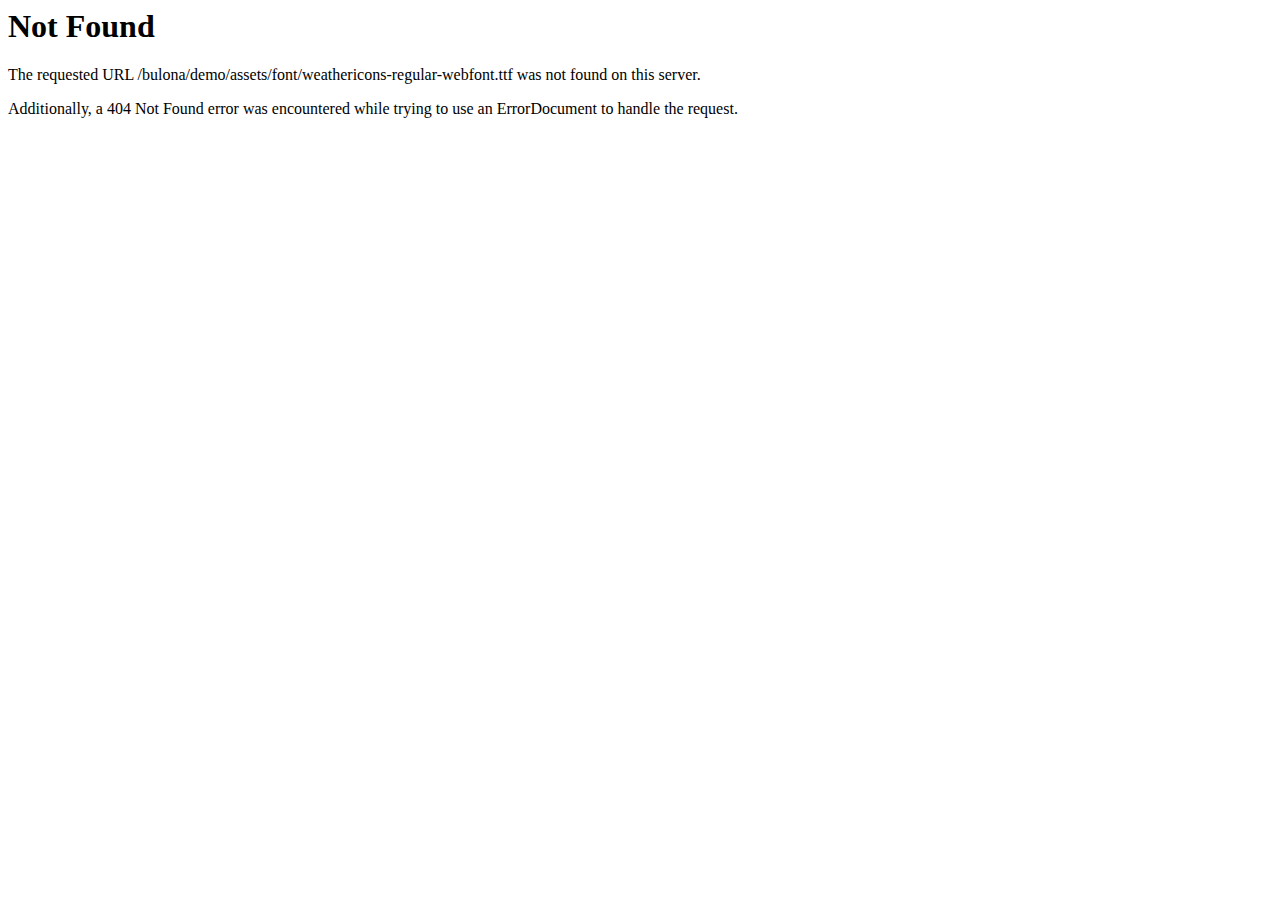
<file: assets/font/weathericons-regular-webfont-2.html>
<!DOCTYPE HTML PUBLIC "-//IETF//DTD HTML 2.0//EN">
<html><head>
<title>404 Not Found</title>
</head><body>
<h1>Not Found</h1>
<p>The requested URL /bulona/demo/assets/font/weathericons-regular-webfont.ttf was not found on this server.</p>
<p>Additionally, a 404 Not Found
error was encountered while trying to use an ErrorDocument to handle the request.</p>
</body></html>
</file>
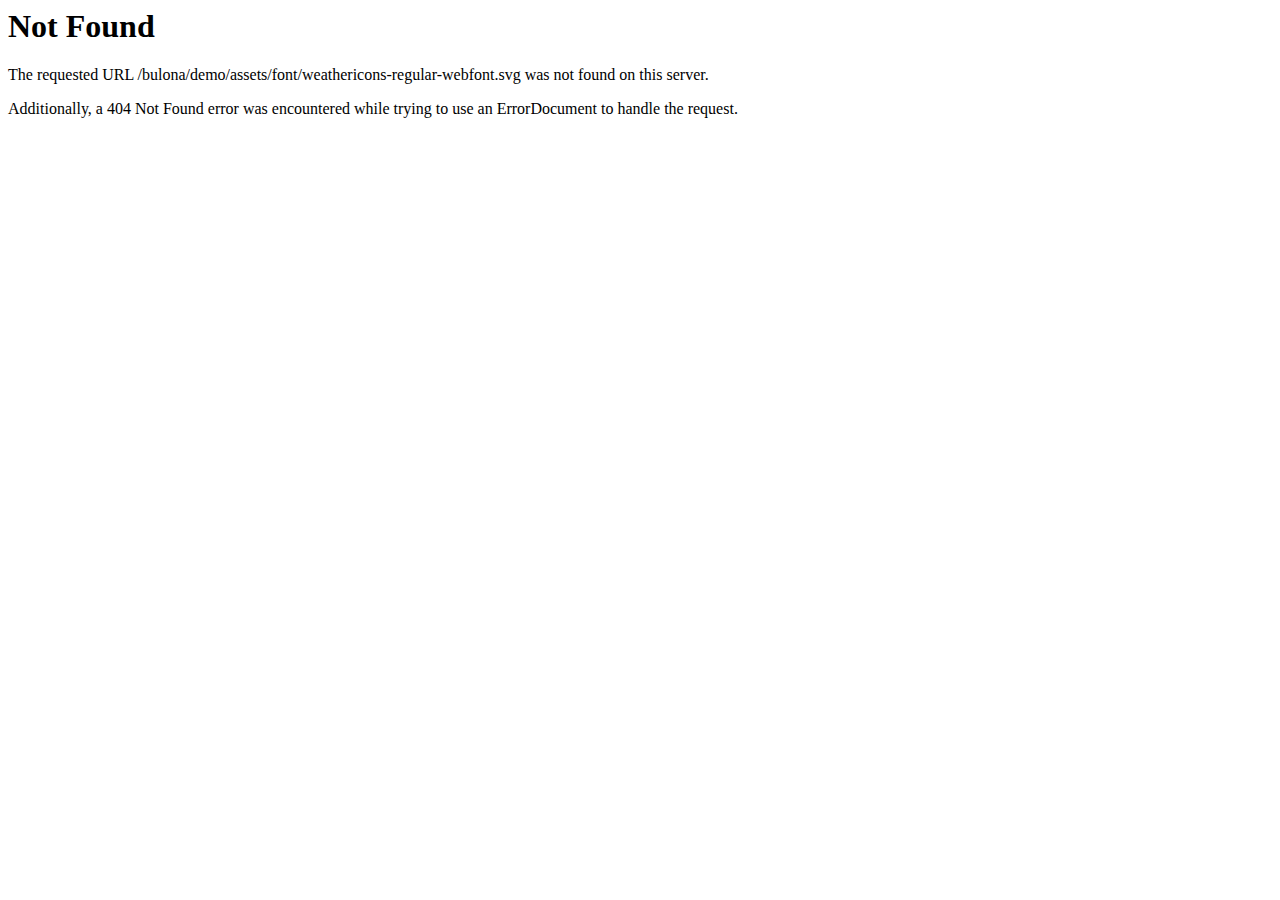
<file: assets/font/weathericons-regular-webfont-3.html>
<!DOCTYPE HTML PUBLIC "-//IETF//DTD HTML 2.0//EN">
<html><head>
<title>404 Not Found</title>
</head><body>
<h1>Not Found</h1>
<p>The requested URL /bulona/demo/assets/font/weathericons-regular-webfont.svg was not found on this server.</p>
<p>Additionally, a 404 Not Found
error was encountered while trying to use an ErrorDocument to handle the request.</p>
</body></html>
</file>
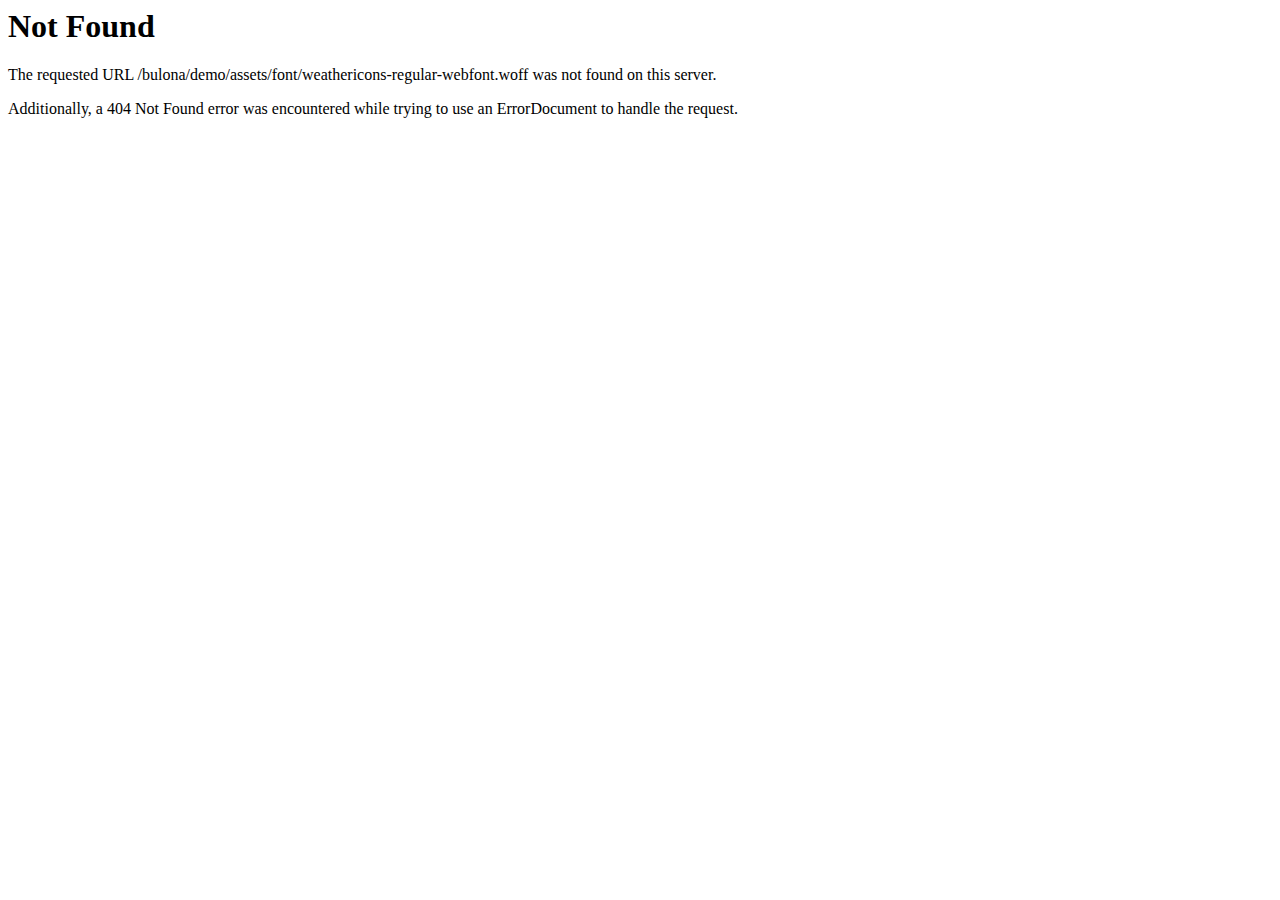
<file: assets/font/weathericons-regular-webfont.html>
<!DOCTYPE HTML PUBLIC "-//IETF//DTD HTML 2.0//EN">
<html><head>
<title>404 Not Found</title>
</head><body>
<h1>Not Found</h1>
<p>The requested URL /bulona/demo/assets/font/weathericons-regular-webfont.woff was not found on this server.</p>
<p>Additionally, a 404 Not Found
error was encountered while trying to use an ErrorDocument to handle the request.</p>
</body></html>
</file>
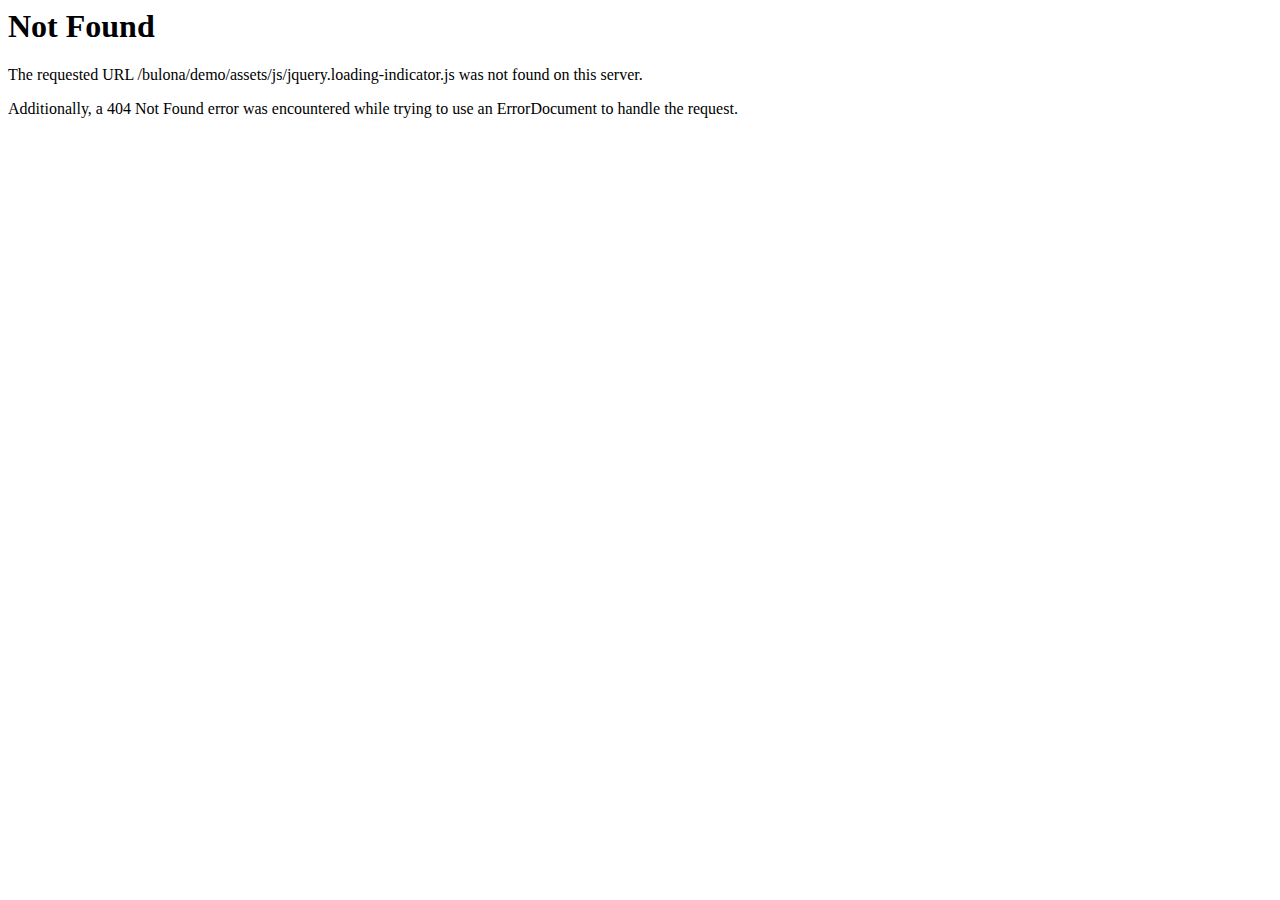
<file: assets/js/jquery.loading-indicator.html>
<!DOCTYPE HTML PUBLIC "-//IETF//DTD HTML 2.0//EN">
<html><head>
<title>404 Not Found</title>
</head><body>
<h1>Not Found</h1>
<p>The requested URL /bulona/demo/assets/js/jquery.loading-indicator.js was not found on this server.</p>
<p>Additionally, a 404 Not Found
error was encountered while trying to use an ErrorDocument to handle the request.</p>
</body></html>
</file>
<file: assets/plugins/simplebar/css/simplebar.css>
/*!
 * 
 *         SimpleBar.js - v2.6.1
 *         Scrollbars, simpler.
 *         https://grsmto.github.io/simplebar/
 *         
 *         Made by Adrien Grsmto from a fork by Jonathan Nicol
 *         Under MIT License
 *       
 */
[data-simplebar] {
    position: relative;
    z-index: 0;
    overflow: hidden!important;
    max-height: inherit;
    -webkit-overflow-scrolling: touch; /* Trigger native scrolling for mobile, if not supported, plugin is used. */
}

[data-simplebar="init"] {
    display: -webkit-box;
    display: -ms-flexbox;
    display: flex;
}

.simplebar-scroll-content {
    overflow-x: hidden!important;
    overflow-y: scroll;
    min-width: 100%!important;
    max-height: inherit!important;
    -webkit-box-sizing: content-box!important;
            box-sizing: content-box!important;
}

.simplebar-content {
    overflow-y: hidden!important;
    overflow-x: scroll;
    -webkit-box-sizing: border-box!important;
            box-sizing: border-box!important;
    min-height: 100%!important;
}

.simplebar-track {
    z-index: 1;
    position: absolute;
    right: 0;
    bottom: 0;
    width: 11px;
}

.simplebar-scrollbar {
    position: absolute;
    right: 2px;
    width: 7px;
    min-height: 10px;
}

.simplebar-scrollbar:before {
    position: absolute;
    content: "";
    background: black;
    border-radius: 7px;
    left: 0;
    right: 0;
    opacity: 0;
    -webkit-transition: opacity 0.2s linear;
    transition: opacity 0.2s linear;
}

.simplebar-track:hover .simplebar-scrollbar:before,
.simplebar-track .simplebar-scrollbar.visible:before {
    /* When hovered, remove all transitions from drag handle */
    opacity: 0.0;
    -webkit-transition: opacity 0.0 linear;
    transition: opacity 0.0 linear;
}

.simplebar-track.vertical {
    top: 0;
}

.simplebar-track.vertical .simplebar-scrollbar:before {
    top: 2px;
    bottom: 2px;
}

.simplebar-track.horizontal {
    left: 0;
    width: auto;
    height: 11px;
}

.simplebar-track.horizontal .simplebar-scrollbar:before {
    height: 100%;
    left: 2px;
    right: 2px;
}

.horizontal.simplebar-track .simplebar-scrollbar {
    right: auto;
    top: 2px;
    height: 7px;
    min-height: 0;
    min-width: 10px;
    width: auto;
}
</file>
<file: assets/css/icons.css>
/*
Template Name: Bulona Admin
Author: CODERVENT
Email: codervent@gmail.com
File: app-style
*/


/* Material Design Icons*/

/*!
 *  Material Design Iconic Font by Sergey Kupletsky (@zavoloklom) - http://zavoloklom.github.io/material-design-iconic-font/
 *  License - http://zavoloklom.github.io/material-design-iconic-font/license (Font: SIL OFL 1.1, CSS: MIT License)
 */
@font-face {
  font-family: 'Material-Design-Iconic-Font';
  src: url('../fonts/Material-Design-Iconic-Fontd1f1.woff2?v=2.2.0') format('woff2'), url('../fonts/Material-Design-Iconic-Fontd1f1.woff?v=2.2.0') format('woff'), url('../fonts/Material-Design-Iconic-Fontd1f1.ttf?v=2.2.0') format('truetype');
  font-weight: normal;
  font-style: normal;
}
.zmdi {
  display: inline-block;
  font: normal normal normal 14px/1 'Material-Design-Iconic-Font';
  font-size: inherit;
  text-rendering: auto;
  -webkit-font-smoothing: antialiased;
  -moz-osx-font-smoothing: grayscale;
}
.zmdi-hc-lg {
  font-size: 1.33333333em;
  line-height: 0.75em;
  vertical-align: -15%;
}
.zmdi-hc-2x {
  font-size: 2em;
}
.zmdi-hc-3x {
  font-size: 3em;
}
.zmdi-hc-4x {
  font-size: 4em;
}
.zmdi-hc-5x {
  font-size: 5em;
}
.zmdi-hc-fw {
  width: 1.28571429em;
  text-align: center;
}
.zmdi-hc-ul {
  padding-left: 0;
  margin-left: 2.14285714em;
  list-style-type: none;
}
.zmdi-hc-ul > li {
  position: relative;
}
.zmdi-hc-li {
  position: absolute;
  left: -2.14285714em;
  width: 2.14285714em;
  top: 0.14285714em;
  text-align: center;
}
.zmdi-hc-li.zmdi-hc-lg {
  left: -1.85714286em;
}
.zmdi-hc-border {
  padding: .1em .25em;
  border: solid 0.1em #9e9e9e;
  border-radius: 2px;
}
.zmdi-hc-border-circle {
  padding: .1em .25em;
  border: solid 0.1em #9e9e9e;
  border-radius: 50%;
}
.zmdi.pull-left {
  float: left;
  margin-right: .15em;
}
.zmdi.pull-right {
  float: right;
  margin-left: .15em;
}
.zmdi-hc-spin {
  -webkit-animation: zmdi-spin 1.5s infinite linear;
          animation: zmdi-spin 1.5s infinite linear;
}
.zmdi-hc-spin-reverse {
  -webkit-animation: zmdi-spin-reverse 1.5s infinite linear;
          animation: zmdi-spin-reverse 1.5s infinite linear;
}
@-webkit-keyframes zmdi-spin {
  0% {
    -webkit-transform: rotate(0deg);
            transform: rotate(0deg);
  }
  100% {
    -webkit-transform: rotate(359deg);
            transform: rotate(359deg);
  }
}
@keyframes zmdi-spin {
  0% {
    -webkit-transform: rotate(0deg);
            transform: rotate(0deg);
  }
  100% {
    -webkit-transform: rotate(359deg);
            transform: rotate(359deg);
  }
}
@-webkit-keyframes zmdi-spin-reverse {
  0% {
    -webkit-transform: rotate(0deg);
            transform: rotate(0deg);
  }
  100% {
    -webkit-transform: rotate(-359deg);
            transform: rotate(-359deg);
  }
}
@keyframes zmdi-spin-reverse {
  0% {
    -webkit-transform: rotate(0deg);
            transform: rotate(0deg);
  }
  100% {
    -webkit-transform: rotate(-359deg);
            transform: rotate(-359deg);
  }
}
.zmdi-hc-rotate-90 {
  -webkit-transform: rotate(90deg);
      -ms-transform: rotate(90deg);
          transform: rotate(90deg);
}
.zmdi-hc-rotate-180 {
  -webkit-transform: rotate(180deg);
      -ms-transform: rotate(180deg);
          transform: rotate(180deg);
}
.zmdi-hc-rotate-270 {
  -webkit-transform: rotate(270deg);
      -ms-transform: rotate(270deg);
          transform: rotate(270deg);
}
.zmdi-hc-flip-horizontal {
  -webkit-transform: scale(-1, 1);
      -ms-transform: scale(-1, 1);
          transform: scale(-1, 1);
}
.zmdi-hc-flip-vertical {
  -webkit-transform: scale(1, -1);
      -ms-transform: scale(1, -1);
          transform: scale(1, -1);
}
.zmdi-hc-stack {
  position: relative;
  display: inline-block;
  width: 2em;
  height: 2em;
  line-height: 2em;
  vertical-align: middle;
}
.zmdi-hc-stack-1x,
.zmdi-hc-stack-2x {
  position: absolute;
  left: 0;
  width: 100%;
  text-align: center;
}
.zmdi-hc-stack-1x {
  line-height: inherit;
}
.zmdi-hc-stack-2x {
  font-size: 2em;
}
.zmdi-hc-inverse {
  color: #ffffff;
}
/* Material Design Iconic Font uses the Unicode Private Use Area (PUA) to ensure screen
   readers do not read off random characters that represent icons */
.zmdi-3d-rotation:before {
  content: '\f101';
}
.zmdi-airplane-off:before {
  content: '\f102';
}
.zmdi-airplane:before {
  content: '\f103';
}
.zmdi-album:before {
  content: '\f104';
}
.zmdi-archive:before {
  content: '\f105';
}
.zmdi-assignment-account:before {
  content: '\f106';
}
.zmdi-assignment-alert:before {
  content: '\f107';
}
.zmdi-assignment-check:before {
  content: '\f108';
}
.zmdi-assignment-o:before {
  content: '\f109';
}
.zmdi-assignment-return:before {
  content: '\f10a';
}
.zmdi-assignment-returned:before {
  content: '\f10b';
}
.zmdi-assignment:before {
  content: '\f10c';
}
.zmdi-attachment-alt:before {
  content: '\f10d';
}
.zmdi-attachment:before {
  content: '\f10e';
}
.zmdi-audio:before {
  content: '\f10f';
}
.zmdi-badge-check:before {
  content: '\f110';
}
.zmdi-balance-wallet:before {
  content: '\f111';
}
.zmdi-balance:before {
  content: '\f112';
}
.zmdi-battery-alert:before {
  content: '\f113';
}
.zmdi-battery-flash:before {
  content: '\f114';
}
.zmdi-battery-unknown:before {
  content: '\f115';
}
.zmdi-battery:before {
  content: '\f116';
}
.zmdi-bike:before {
  content: '\f117';
}
.zmdi-block-alt:before {
  content: '\f118';
}
.zmdi-block:before {
  content: '\f119';
}
.zmdi-boat:before {
  content: '\f11a';
}
.zmdi-book-image:before {
  content: '\f11b';
}
.zmdi-book:before {
  content: '\f11c';
}
.zmdi-bookmark-outline:before {
  content: '\f11d';
}
.zmdi-bookmark:before {
  content: '\f11e';
}
.zmdi-brush:before {
  content: '\f11f';
}
.zmdi-bug:before {
  content: '\f120';
}
.zmdi-bus:before {
  content: '\f121';
}
.zmdi-cake:before {
  content: '\f122';
}
.zmdi-car-taxi:before {
  content: '\f123';
}
.zmdi-car-wash:before {
  content: '\f124';
}
.zmdi-car:before {
  content: '\f125';
}
.zmdi-card-giftcard:before {
  content: '\f126';
}
.zmdi-card-membership:before {
  content: '\f127';
}
.zmdi-card-travel:before {
  content: '\f128';
}
.zmdi-card:before {
  content: '\f129';
}
.zmdi-case-check:before {
  content: '\f12a';
}
.zmdi-case-download:before {
  content: '\f12b';
}
.zmdi-case-play:before {
  content: '\f12c';
}
.zmdi-case:before {
  content: '\f12d';
}
.zmdi-cast-connected:before {
  content: '\f12e';
}
.zmdi-cast:before {
  content: '\f12f';
}
.zmdi-chart-donut:before {
  content: '\f130';
}
.zmdi-chart:before {
  content: '\f131';
}
.zmdi-city-alt:before {
  content: '\f132';
}
.zmdi-city:before {
  content: '\f133';
}
.zmdi-close-circle-o:before {
  content: '\f134';
}
.zmdi-close-circle:before {
  content: '\f135';
}
.zmdi-close:before {
  content: '\f136';
}
.zmdi-cocktail:before {
  content: '\f137';
}
.zmdi-code-setting:before {
  content: '\f138';
}
.zmdi-code-smartphone:before {
  content: '\f139';
}
.zmdi-code:before {
  content: '\f13a';
}
.zmdi-coffee:before {
  content: '\f13b';
}
.zmdi-collection-bookmark:before {
  content: '\f13c';
}
.zmdi-collection-case-play:before {
  content: '\f13d';
}
.zmdi-collection-folder-image:before {
  content: '\f13e';
}
.zmdi-collection-image-o:before {
  content: '\f13f';
}
.zmdi-collection-image:before {
  content: '\f140';
}
.zmdi-collection-item-1:before {
  content: '\f141';
}
.zmdi-collection-item-2:before {
  content: '\f142';
}
.zmdi-collection-item-3:before {
  content: '\f143';
}
.zmdi-collection-item-4:before {
  content: '\f144';
}
.zmdi-collection-item-5:before {
  content: '\f145';
}
.zmdi-collection-item-6:before {
  content: '\f146';
}
.zmdi-collection-item-7:before {
  content: '\f147';
}
.zmdi-collection-item-8:before {
  content: '\f148';
}
.zmdi-collection-item-9-plus:before {
  content: '\f149';
}
.zmdi-collection-item-9:before {
  content: '\f14a';
}
.zmdi-collection-item:before {
  content: '\f14b';
}
.zmdi-collection-music:before {
  content: '\f14c';
}
.zmdi-collection-pdf:before {
  content: '\f14d';
}
.zmdi-collection-plus:before {
  content: '\f14e';
}
.zmdi-collection-speaker:before {
  content: '\f14f';
}
.zmdi-collection-text:before {
  content: '\f150';
}
.zmdi-collection-video:before {
  content: '\f151';
}
.zmdi-compass:before {
  content: '\f152';
}
.zmdi-cutlery:before {
  content: '\f153';
}
.zmdi-delete:before {
  content: '\f154';
}
.zmdi-dialpad:before {
  content: '\f155';
}
.zmdi-dns:before {
  content: '\f156';
}
.zmdi-drink:before {
  content: '\f157';
}
.zmdi-edit:before {
  content: '\f158';
}
.zmdi-email-open:before {
  content: '\f159';
}
.zmdi-email:before {
  content: '\f15a';
}
.zmdi-eye-off:before {
  content: '\f15b';
}
.zmdi-eye:before {
  content: '\f15c';
}
.zmdi-eyedropper:before {
  content: '\f15d';
}
.zmdi-favorite-outline:before {
  content: '\f15e';
}
.zmdi-favorite:before {
  content: '\f15f';
}
.zmdi-filter-list:before {
  content: '\f160';
}
.zmdi-fire:before {
  content: '\f161';
}
.zmdi-flag:before {
  content: '\f162';
}
.zmdi-flare:before {
  content: '\f163';
}
.zmdi-flash-auto:before {
  content: '\f164';
}
.zmdi-flash-off:before {
  content: '\f165';
}
.zmdi-flash:before {
  content: '\f166';
}
.zmdi-flip:before {
  content: '\f167';
}
.zmdi-flower-alt:before {
  content: '\f168';
}
.zmdi-flower:before {
  content: '\f169';
}
.zmdi-font:before {
  content: '\f16a';
}
.zmdi-fullscreen-alt:before {
  content: '\f16b';
}
.zmdi-fullscreen-exit:before {
  content: '\f16c';
}
.zmdi-fullscreen:before {
  content: '\f16d';
}
.zmdi-functions:before {
  content: '\f16e';
}
.zmdi-gas-station:before {
  content: '\f16f';
}
.zmdi-gesture:before {
  content: '\f170';
}
.zmdi-globe-alt:before {
  content: '\f171';
}
.zmdi-globe-lock:before {
  content: '\f172';
}
.zmdi-globe:before {
  content: '\f173';
}
.zmdi-graduation-cap:before {
  content: '\f174';
}
.zmdi-home:before {
  content: '\f175';
}
.zmdi-hospital-alt:before {
  content: '\f176';
}
.zmdi-hospital:before {
  content: '\f177';
}
.zmdi-hotel:before {
  content: '\f178';
}
.zmdi-hourglass-alt:before {
  content: '\f179';
}
.zmdi-hourglass-outline:before {
  content: '\f17a';
}
.zmdi-hourglass:before {
  content: '\f17b';
}
.zmdi-http:before {
  content: '\f17c';
}
.zmdi-image-alt:before {
  content: '\f17d';
}
.zmdi-image-o:before {
  content: '\f17e';
}
.zmdi-image:before {
  content: '\f17f';
}
.zmdi-inbox:before {
  content: '\f180';
}
.zmdi-invert-colors-off:before {
  content: '\f181';
}
.zmdi-invert-colors:before {
  content: '\f182';
}
.zmdi-key:before {
  content: '\f183';
}
.zmdi-label-alt-outline:before {
  content: '\f184';
}
.zmdi-label-alt:before {
  content: '\f185';
}
.zmdi-label-heart:before {
  content: '\f186';
}
.zmdi-label:before {
  content: '\f187';
}
.zmdi-labels:before {
  content: '\f188';
}
.zmdi-lamp:before {
  content: '\f189';
}
.zmdi-landscape:before {
  content: '\f18a';
}
.zmdi-layers-off:before {
  content: '\f18b';
}
.zmdi-layers:before {
  content: '\f18c';
}
.zmdi-library:before {
  content: '\f18d';
}
.zmdi-link:before {
  content: '\f18e';
}
.zmdi-lock-open:before {
  content: '\f18f';
}
.zmdi-lock-outline:before {
  content: '\f190';
}
.zmdi-lock:before {
  content: '\f191';
}
.zmdi-mail-reply-all:before {
  content: '\f192';
}
.zmdi-mail-reply:before {
  content: '\f193';
}
.zmdi-mail-send:before {
  content: '\f194';
}
.zmdi-mall:before {
  content: '\f195';
}
.zmdi-map:before {
  content: '\f196';
}
.zmdi-menu:before {
  content: '\f197';
}
.zmdi-money-box:before {
  content: '\f198';
}
.zmdi-money-off:before {
  content: '\f199';
}
.zmdi-money:before {
  content: '\f19a';
}
.zmdi-more-vert:before {
  content: '\f19b';
}
.zmdi-more:before {
  content: '\f19c';
}
.zmdi-movie-alt:before {
  content: '\f19d';
}
.zmdi-movie:before {
  content: '\f19e';
}
.zmdi-nature-people:before {
  content: '\f19f';
}
.zmdi-nature:before {
  content: '\f1a0';
}
.zmdi-navigation:before {
  content: '\f1a1';
}
.zmdi-open-in-browser:before {
  content: '\f1a2';
}
.zmdi-open-in-new:before {
  content: '\f1a3';
}
.zmdi-palette:before {
  content: '\f1a4';
}
.zmdi-parking:before {
  content: '\f1a5';
}
.zmdi-pin-account:before {
  content: '\f1a6';
}
.zmdi-pin-assistant:before {
  content: '\f1a7';
}
.zmdi-pin-drop:before {
  content: '\f1a8';
}
.zmdi-pin-help:before {
  content: '\f1a9';
}
.zmdi-pin-off:before {
  content: '\f1aa';
}
.zmdi-pin:before {
  content: '\f1ab';
}
.zmdi-pizza:before {
  content: '\f1ac';
}
.zmdi-plaster:before {
  content: '\f1ad';
}
.zmdi-power-setting:before {
  content: '\f1ae';
}
.zmdi-power:before {
  content: '\f1af';
}
.zmdi-print:before {
  content: '\f1b0';
}
.zmdi-puzzle-piece:before {
  content: '\f1b1';
}
.zmdi-quote:before {
  content: '\f1b2';
}
.zmdi-railway:before {
  content: '\f1b3';
}
.zmdi-receipt:before {
  content: '\f1b4';
}
.zmdi-refresh-alt:before {
  content: '\f1b5';
}
.zmdi-refresh-sync-alert:before {
  content: '\f1b6';
}
.zmdi-refresh-sync-off:before {
  content: '\f1b7';
}
.zmdi-refresh-sync:before {
  content: '\f1b8';
}
.zmdi-refresh:before {
  content: '\f1b9';
}
.zmdi-roller:before {
  content: '\f1ba';
}
.zmdi-ruler:before {
  content: '\f1bb';
}
.zmdi-scissors:before {
  content: '\f1bc';
}
.zmdi-screen-rotation-lock:before {
  content: '\f1bd';
}
.zmdi-screen-rotation:before {
  content: '\f1be';
}
.zmdi-search-for:before {
  content: '\f1bf';
}
.zmdi-search-in-file:before {
  content: '\f1c0';
}
.zmdi-search-in-page:before {
  content: '\f1c1';
}
.zmdi-search-replace:before {
  content: '\f1c2';
}
.zmdi-search:before {
  content: '\f1c3';
}
.zmdi-seat:before {
  content: '\f1c4';
}
.zmdi-settings-square:before {
  content: '\f1c5';
}
.zmdi-settings:before {
  content: '\f1c6';
}
.zmdi-shield-check:before {
  content: '\f1c7';
}
.zmdi-shield-security:before {
  content: '\f1c8';
}
.zmdi-shopping-basket:before {
  content: '\f1c9';
}
.zmdi-shopping-cart-plus:before {
  content: '\f1ca';
}
.zmdi-shopping-cart:before {
  content: '\f1cb';
}
.zmdi-sign-in:before {
  content: '\f1cc';
}
.zmdi-sort-amount-asc:before {
  content: '\f1cd';
}
.zmdi-sort-amount-desc:before {
  content: '\f1ce';
}
.zmdi-sort-asc:before {
  content: '\f1cf';
}
.zmdi-sort-desc:before {
  content: '\f1d0';
}
.zmdi-spellcheck:before {
  content: '\f1d1';
}
.zmdi-storage:before {
  content: '\f1d2';
}
.zmdi-store-24:before {
  content: '\f1d3';
}
.zmdi-store:before {
  content: '\f1d4';
}
.zmdi-subway:before {
  content: '\f1d5';
}
.zmdi-sun:before {
  content: '\f1d6';
}
.zmdi-tab-unselected:before {
  content: '\f1d7';
}
.zmdi-tab:before {
  content: '\f1d8';
}
.zmdi-tag-close:before {
  content: '\f1d9';
}
.zmdi-tag-more:before {
  content: '\f1da';
}
.zmdi-tag:before {
  content: '\f1db';
}
.zmdi-thumb-down:before {
  content: '\f1dc';
}
.zmdi-thumb-up-down:before {
  content: '\f1dd';
}
.zmdi-thumb-up:before {
  content: '\f1de';
}
.zmdi-ticket-star:before {
  content: '\f1df';
}
.zmdi-toll:before {
  content: '\f1e0';
}
.zmdi-toys:before {
  content: '\f1e1';
}
.zmdi-traffic:before {
  content: '\f1e2';
}
.zmdi-translate:before {
  content: '\f1e3';
}
.zmdi-triangle-down:before {
  content: '\f1e4';
}
.zmdi-triangle-up:before {
  content: '\f1e5';
}
.zmdi-truck:before {
  content: '\f1e6';
}
.zmdi-turning-sign:before {
  content: '\f1e7';
}
.zmdi-wallpaper:before {
  content: '\f1e8';
}
.zmdi-washing-machine:before {
  content: '\f1e9';
}
.zmdi-window-maximize:before {
  content: '\f1ea';
}
.zmdi-window-minimize:before {
  content: '\f1eb';
}
.zmdi-window-restore:before {
  content: '\f1ec';
}
.zmdi-wrench:before {
  content: '\f1ed';
}
.zmdi-zoom-in:before {
  content: '\f1ee';
}
.zmdi-zoom-out:before {
  content: '\f1ef';
}
.zmdi-alert-circle-o:before {
  content: '\f1f0';
}
.zmdi-alert-circle:before {
  content: '\f1f1';
}
.zmdi-alert-octagon:before {
  content: '\f1f2';
}
.zmdi-alert-polygon:before {
  content: '\f1f3';
}
.zmdi-alert-triangle:before {
  content: '\f1f4';
}
.zmdi-help-outline:before {
  content: '\f1f5';
}
.zmdi-help:before {
  content: '\f1f6';
}
.zmdi-info-outline:before {
  content: '\f1f7';
}
.zmdi-info:before {
  content: '\f1f8';
}
.zmdi-notifications-active:before {
  content: '\f1f9';
}
.zmdi-notifications-add:before {
  content: '\f1fa';
}
.zmdi-notifications-none:before {
  content: '\f1fb';
}
.zmdi-notifications-off:before {
  content: '\f1fc';
}
.zmdi-notifications-paused:before {
  content: '\f1fd';
}
.zmdi-notifications:before {
  content: '\f1fe';
}
.zmdi-account-add:before {
  content: '\f1ff';
}
.zmdi-account-box-mail:before {
  content: '\f200';
}
.zmdi-account-box-o:before {
  content: '\f201';
}
.zmdi-account-box-phone:before {
  content: '\f202';
}
.zmdi-account-box:before {
  content: '\f203';
}
.zmdi-account-calendar:before {
  content: '\f204';
}
.zmdi-account-circle:before {
  content: '\f205';
}
.zmdi-account-o:before {
  content: '\f206';
}
.zmdi-account:before {
  content: '\f207';
}
.zmdi-accounts-add:before {
  content: '\f208';
}
.zmdi-accounts-alt:before {
  content: '\f209';
}
.zmdi-accounts-list-alt:before {
  content: '\f20a';
}
.zmdi-accounts-list:before {
  content: '\f20b';
}
.zmdi-accounts-outline:before {
  content: '\f20c';
}
.zmdi-accounts:before {
  content: '\f20d';
}
.zmdi-face:before {
  content: '\f20e';
}
.zmdi-female:before {
  content: '\f20f';
}
.zmdi-male-alt:before {
  content: '\f210';
}
.zmdi-male-female:before {
  content: '\f211';
}
.zmdi-male:before {
  content: '\f212';
}
.zmdi-mood-bad:before {
  content: '\f213';
}
.zmdi-mood:before {
  content: '\f214';
}
.zmdi-run:before {
  content: '\f215';
}
.zmdi-walk:before {
  content: '\f216';
}
.zmdi-cloud-box:before {
  content: '\f217';
}
.zmdi-cloud-circle:before {
  content: '\f218';
}
.zmdi-cloud-done:before {
  content: '\f219';
}
.zmdi-cloud-download:before {
  content: '\f21a';
}
.zmdi-cloud-off:before {
  content: '\f21b';
}
.zmdi-cloud-outline-alt:before {
  content: '\f21c';
}
.zmdi-cloud-outline:before {
  content: '\f21d';
}
.zmdi-cloud-upload:before {
  content: '\f21e';
}
.zmdi-cloud:before {
  content: '\f21f';
}
.zmdi-download:before {
  content: '\f220';
}
.zmdi-file-plus:before {
  content: '\f221';
}
.zmdi-file-text:before {
  content: '\f222';
}
.zmdi-file:before {
  content: '\f223';
}
.zmdi-folder-outline:before {
  content: '\f224';
}
.zmdi-folder-person:before {
  content: '\f225';
}
.zmdi-folder-star-alt:before {
  content: '\f226';
}
.zmdi-folder-star:before {
  content: '\f227';
}
.zmdi-folder:before {
  content: '\f228';
}
.zmdi-gif:before {
  content: '\f229';
}
.zmdi-upload:before {
  content: '\f22a';
}
.zmdi-border-all:before {
  content: '\f22b';
}
.zmdi-border-bottom:before {
  content: '\f22c';
}
.zmdi-border-clear:before {
  content: '\f22d';
}
.zmdi-border-color:before {
  content: '\f22e';
}
.zmdi-border-horizontal:before {
  content: '\f22f';
}
.zmdi-border-inner:before {
  content: '\f230';
}
.zmdi-border-left:before {
  content: '\f231';
}
.zmdi-border-outer:before {
  content: '\f232';
}
.zmdi-border-right:before {
  content: '\f233';
}
.zmdi-border-style:before {
  content: '\f234';
}
.zmdi-border-top:before {
  content: '\f235';
}
.zmdi-border-vertical:before {
  content: '\f236';
}
.zmdi-copy:before {
  content: '\f237';
}
.zmdi-crop:before {
  content: '\f238';
}
.zmdi-format-align-center:before {
  content: '\f239';
}
.zmdi-format-align-justify:before {
  content: '\f23a';
}
.zmdi-format-align-left:before {
  content: '\f23b';
}
.zmdi-format-align-right:before {
  content: '\f23c';
}
.zmdi-format-bold:before {
  content: '\f23d';
}
.zmdi-format-clear-all:before {
  content: '\f23e';
}
.zmdi-format-clear:before {
  content: '\f23f';
}
.zmdi-format-color-fill:before {
  content: '\f240';
}
.zmdi-format-color-reset:before {
  content: '\f241';
}
.zmdi-format-color-text:before {
  content: '\f242';
}
.zmdi-format-indent-decrease:before {
  content: '\f243';
}
.zmdi-format-indent-increase:before {
  content: '\f244';
}
.zmdi-format-italic:before {
  content: '\f245';
}
.zmdi-format-line-spacing:before {
  content: '\f246';
}
.zmdi-format-list-bulleted:before {
  content: '\f247';
}
.zmdi-format-list-numbered:before {
  content: '\f248';
}
.zmdi-format-ltr:before {
  content: '\f249';
}
.zmdi-format-rtl:before {
  content: '\f24a';
}
.zmdi-format-size:before {
  content: '\f24b';
}
.zmdi-format-strikethrough-s:before {
  content: '\f24c';
}
.zmdi-format-strikethrough:before {
  content: '\f24d';
}
.zmdi-format-subject:before {
  content: '\f24e';
}
.zmdi-format-underlined:before {
  content: '\f24f';
}
.zmdi-format-valign-bottom:before {
  content: '\f250';
}
.zmdi-format-valign-center:before {
  content: '\f251';
}
.zmdi-format-valign-top:before {
  content: '\f252';
}
.zmdi-redo:before {
  content: '\f253';
}
.zmdi-select-all:before {
  content: '\f254';
}
.zmdi-space-bar:before {
  content: '\f255';
}
.zmdi-text-format:before {
  content: '\f256';
}
.zmdi-transform:before {
  content: '\f257';
}
.zmdi-undo:before {
  content: '\f258';
}
.zmdi-wrap-text:before {
  content: '\f259';
}
.zmdi-comment-alert:before {
  content: '\f25a';
}
.zmdi-comment-alt-text:before {
  content: '\f25b';
}
.zmdi-comment-alt:before {
  content: '\f25c';
}
.zmdi-comment-edit:before {
  content: '\f25d';
}
.zmdi-comment-image:before {
  content: '\f25e';
}
.zmdi-comment-list:before {
  content: '\f25f';
}
.zmdi-comment-more:before {
  content: '\f260';
}
.zmdi-comment-outline:before {
  content: '\f261';
}
.zmdi-comment-text-alt:before {
  content: '\f262';
}
.zmdi-comment-text:before {
  content: '\f263';
}
.zmdi-comment-video:before {
  content: '\f264';
}
.zmdi-comment:before {
  content: '\f265';
}
.zmdi-comments:before {
  content: '\f266';
}
.zmdi-check-all:before {
  content: '\f267';
}
.zmdi-check-circle-u:before {
  content: '\f268';
}
.zmdi-check-circle:before {
  content: '\f269';
}
.zmdi-check-square:before {
  content: '\f26a';
}
.zmdi-check:before {
  content: '\f26b';
}
.zmdi-circle-o:before {
  content: '\f26c';
}
.zmdi-circle:before {
  content: '\f26d';
}
.zmdi-dot-circle-alt:before {
  content: '\f26e';
}
.zmdi-dot-circle:before {
  content: '\f26f';
}
.zmdi-minus-circle-outline:before {
  content: '\f270';
}
.zmdi-minus-circle:before {
  content: '\f271';
}
.zmdi-minus-square:before {
  content: '\f272';
}
.zmdi-minus:before {
  content: '\f273';
}
.zmdi-plus-circle-o-duplicate:before {
  content: '\f274';
}
.zmdi-plus-circle-o:before {
  content: '\f275';
}
.zmdi-plus-circle:before {
  content: '\f276';
}
.zmdi-plus-square:before {
  content: '\f277';
}
.zmdi-plus:before {
  content: '\f278';
}
.zmdi-square-o:before {
  content: '\f279';
}
.zmdi-star-circle:before {
  content: '\f27a';
}
.zmdi-star-half:before {
  content: '\f27b';
}
.zmdi-star-outline:before {
  content: '\f27c';
}
.zmdi-star:before {
  content: '\f27d';
}
.zmdi-bluetooth-connected:before {
  content: '\f27e';
}
.zmdi-bluetooth-off:before {
  content: '\f27f';
}
.zmdi-bluetooth-search:before {
  content: '\f280';
}
.zmdi-bluetooth-setting:before {
  content: '\f281';
}
.zmdi-bluetooth:before {
  content: '\f282';
}
.zmdi-camera-add:before {
  content: '\f283';
}
.zmdi-camera-alt:before {
  content: '\f284';
}
.zmdi-camera-bw:before {
  content: '\f285';
}
.zmdi-camera-front:before {
  content: '\f286';
}
.zmdi-camera-mic:before {
  content: '\f287';
}
.zmdi-camera-party-mode:before {
  content: '\f288';
}
.zmdi-camera-rear:before {
  content: '\f289';
}
.zmdi-camera-roll:before {
  content: '\f28a';
}
.zmdi-camera-switch:before {
  content: '\f28b';
}
.zmdi-camera:before {
  content: '\f28c';
}
.zmdi-card-alert:before {
  content: '\f28d';
}
.zmdi-card-off:before {
  content: '\f28e';
}
.zmdi-card-sd:before {
  content: '\f28f';
}
.zmdi-card-sim:before {
  content: '\f290';
}
.zmdi-desktop-mac:before {
  content: '\f291';
}
.zmdi-desktop-windows:before {
  content: '\f292';
}
.zmdi-device-hub:before {
  content: '\f293';
}
.zmdi-devices-off:before {
  content: '\f294';
}
.zmdi-devices:before {
  content: '\f295';
}
.zmdi-dock:before {
  content: '\f296';
}
.zmdi-floppy:before {
  content: '\f297';
}
.zmdi-gamepad:before {
  content: '\f298';
}
.zmdi-gps-dot:before {
  content: '\f299';
}
.zmdi-gps-off:before {
  content: '\f29a';
}
.zmdi-gps:before {
  content: '\f29b';
}
.zmdi-headset-mic:before {
  content: '\f29c';
}
.zmdi-headset:before {
  content: '\f29d';
}
.zmdi-input-antenna:before {
  content: '\f29e';
}
.zmdi-input-composite:before {
  content: '\f29f';
}
.zmdi-input-hdmi:before {
  content: '\f2a0';
}
.zmdi-input-power:before {
  content: '\f2a1';
}
.zmdi-input-svideo:before {
  content: '\f2a2';
}
.zmdi-keyboard-hide:before {
  content: '\f2a3';
}
.zmdi-keyboard:before {
  content: '\f2a4';
}
.zmdi-laptop-chromebook:before {
  content: '\f2a5';
}
.zmdi-laptop-mac:before {
  content: '\f2a6';
}
.zmdi-laptop:before {
  content: '\f2a7';
}
.zmdi-mic-off:before {
  content: '\f2a8';
}
.zmdi-mic-outline:before {
  content: '\f2a9';
}
.zmdi-mic-setting:before {
  content: '\f2aa';
}
.zmdi-mic:before {
  content: '\f2ab';
}
.zmdi-mouse:before {
  content: '\f2ac';
}
.zmdi-network-alert:before {
  content: '\f2ad';
}
.zmdi-network-locked:before {
  content: '\f2ae';
}
.zmdi-network-off:before {
  content: '\f2af';
}
.zmdi-network-outline:before {
  content: '\f2b0';
}
.zmdi-network-setting:before {
  content: '\f2b1';
}
.zmdi-network:before {
  content: '\f2b2';
}
.zmdi-phone-bluetooth:before {
  content: '\f2b3';
}
.zmdi-phone-end:before {
  content: '\f2b4';
}
.zmdi-phone-forwarded:before {
  content: '\f2b5';
}
.zmdi-phone-in-talk:before {
  content: '\f2b6';
}
.zmdi-phone-locked:before {
  content: '\f2b7';
}
.zmdi-phone-missed:before {
  content: '\f2b8';
}
.zmdi-phone-msg:before {
  content: '\f2b9';
}
.zmdi-phone-paused:before {
  content: '\f2ba';
}
.zmdi-phone-ring:before {
  content: '\f2bb';
}
.zmdi-phone-setting:before {
  content: '\f2bc';
}
.zmdi-phone-sip:before {
  content: '\f2bd';
}
.zmdi-phone:before {
  content: '\f2be';
}
.zmdi-portable-wifi-changes:before {
  content: '\f2bf';
}
.zmdi-portable-wifi-off:before {
  content: '\f2c0';
}
.zmdi-portable-wifi:before {
  content: '\f2c1';
}
.zmdi-radio:before {
  content: '\f2c2';
}
.zmdi-reader:before {
  content: '\f2c3';
}
.zmdi-remote-control-alt:before {
  content: '\f2c4';
}
.zmdi-remote-control:before {
  content: '\f2c5';
}
.zmdi-router:before {
  content: '\f2c6';
}
.zmdi-scanner:before {
  content: '\f2c7';
}
.zmdi-smartphone-android:before {
  content: '\f2c8';
}
.zmdi-smartphone-download:before {
  content: '\f2c9';
}
.zmdi-smartphone-erase:before {
  content: '\f2ca';
}
.zmdi-smartphone-info:before {
  content: '\f2cb';
}
.zmdi-smartphone-iphone:before {
  content: '\f2cc';
}
.zmdi-smartphone-landscape-lock:before {
  content: '\f2cd';
}
.zmdi-smartphone-landscape:before {
  content: '\f2ce';
}
.zmdi-smartphone-lock:before {
  content: '\f2cf';
}
.zmdi-smartphone-portrait-lock:before {
  content: '\f2d0';
}
.zmdi-smartphone-ring:before {
  content: '\f2d1';
}
.zmdi-smartphone-setting:before {
  content: '\f2d2';
}
.zmdi-smartphone-setup:before {
  content: '\f2d3';
}
.zmdi-smartphone:before {
  content: '\f2d4';
}
.zmdi-speaker:before {
  content: '\f2d5';
}
.zmdi-tablet-android:before {
  content: '\f2d6';
}
.zmdi-tablet-mac:before {
  content: '\f2d7';
}
.zmdi-tablet:before {
  content: '\f2d8';
}
.zmdi-tv-alt-play:before {
  content: '\f2d9';
}
.zmdi-tv-list:before {
  content: '\f2da';
}
.zmdi-tv-play:before {
  content: '\f2db';
}
.zmdi-tv:before {
  content: '\f2dc';
}
.zmdi-usb:before {
  content: '\f2dd';
}
.zmdi-videocam-off:before {
  content: '\f2de';
}
.zmdi-videocam-switch:before {
  content: '\f2df';
}
.zmdi-videocam:before {
  content: '\f2e0';
}
.zmdi-watch:before {
  content: '\f2e1';
}
.zmdi-wifi-alt-2:before {
  content: '\f2e2';
}
.zmdi-wifi-alt:before {
  content: '\f2e3';
}
.zmdi-wifi-info:before {
  content: '\f2e4';
}
.zmdi-wifi-lock:before {
  content: '\f2e5';
}
.zmdi-wifi-off:before {
  content: '\f2e6';
}
.zmdi-wifi-outline:before {
  content: '\f2e7';
}
.zmdi-wifi:before {
  content: '\f2e8';
}
.zmdi-arrow-left-bottom:before {
  content: '\f2e9';
}
.zmdi-arrow-left:before {
  content: '\f2ea';
}
.zmdi-arrow-merge:before {
  content: '\f2eb';
}
.zmdi-arrow-missed:before {
  content: '\f2ec';
}
.zmdi-arrow-right-top:before {
  content: '\f2ed';
}
.zmdi-arrow-right:before {
  content: '\f2ee';
}
.zmdi-arrow-split:before {
  content: '\f2ef';
}
.zmdi-arrows:before {
  content: '\f2f0';
}
.zmdi-caret-down-circle:before {
  content: '\f2f1';
}
.zmdi-caret-down:before {
  content: '\f2f2';
}
.zmdi-caret-left-circle:before {
  content: '\f2f3';
}
.zmdi-caret-left:before {
  content: '\f2f4';
}
.zmdi-caret-right-circle:before {
  content: '\f2f5';
}
.zmdi-caret-right:before {
  content: '\f2f6';
}
.zmdi-caret-up-circle:before {
  content: '\f2f7';
}
.zmdi-caret-up:before {
  content: '\f2f8';
}
.zmdi-chevron-down:before {
  content: '\f2f9';
}
.zmdi-chevron-left:before {
  content: '\f2fa';
}
.zmdi-chevron-right:before {
  content: '\f2fb';
}
.zmdi-chevron-up:before {
  content: '\f2fc';
}
.zmdi-forward:before {
  content: '\f2fd';
}
.zmdi-long-arrow-down:before {
  content: '\f2fe';
}
.zmdi-long-arrow-left:before {
  content: '\f2ff';
}
.zmdi-long-arrow-return:before {
  content: '\f300';
}
.zmdi-long-arrow-right:before {
  content: '\f301';
}
.zmdi-long-arrow-tab:before {
  content: '\f302';
}
.zmdi-long-arrow-up:before {
  content: '\f303';
}
.zmdi-rotate-ccw:before {
  content: '\f304';
}
.zmdi-rotate-cw:before {
  content: '\f305';
}
.zmdi-rotate-left:before {
  content: '\f306';
}
.zmdi-rotate-right:before {
  content: '\f307';
}
.zmdi-square-down:before {
  content: '\f308';
}
.zmdi-square-right:before {
  content: '\f309';
}
.zmdi-swap-alt:before {
  content: '\f30a';
}
.zmdi-swap-vertical-circle:before {
  content: '\f30b';
}
.zmdi-swap-vertical:before {
  content: '\f30c';
}
.zmdi-swap:before {
  content: '\f30d';
}
.zmdi-trending-down:before {
  content: '\f30e';
}
.zmdi-trending-flat:before {
  content: '\f30f';
}
.zmdi-trending-up:before {
  content: '\f310';
}
.zmdi-unfold-less:before {
  content: '\f311';
}
.zmdi-unfold-more:before {
  content: '\f312';
}
.zmdi-apps:before {
  content: '\f313';
}
.zmdi-grid-off:before {
  content: '\f314';
}
.zmdi-grid:before {
  content: '\f315';
}
.zmdi-view-agenda:before {
  content: '\f316';
}
.zmdi-view-array:before {
  content: '\f317';
}
.zmdi-view-carousel:before {
  content: '\f318';
}
.zmdi-view-column:before {
  content: '\f319';
}
.zmdi-view-comfy:before {
  content: '\f31a';
}
.zmdi-view-compact:before {
  content: '\f31b';
}
.zmdi-view-dashboard:before {
  content: '\f31c';
}
.zmdi-view-day:before {
  content: '\f31d';
}
.zmdi-view-headline:before {
  content: '\f31e';
}
.zmdi-view-list-alt:before {
  content: '\f31f';
}
.zmdi-view-list:before {
  content: '\f320';
}
.zmdi-view-module:before {
  content: '\f321';
}
.zmdi-view-quilt:before {
  content: '\f322';
}
.zmdi-view-stream:before {
  content: '\f323';
}
.zmdi-view-subtitles:before {
  content: '\f324';
}
.zmdi-view-toc:before {
  content: '\f325';
}
.zmdi-view-web:before {
  content: '\f326';
}
.zmdi-view-week:before {
  content: '\f327';
}
.zmdi-widgets:before {
  content: '\f328';
}
.zmdi-alarm-check:before {
  content: '\f329';
}
.zmdi-alarm-off:before {
  content: '\f32a';
}
.zmdi-alarm-plus:before {
  content: '\f32b';
}
.zmdi-alarm-snooze:before {
  content: '\f32c';
}
.zmdi-alarm:before {
  content: '\f32d';
}
.zmdi-calendar-alt:before {
  content: '\f32e';
}
.zmdi-calendar-check:before {
  content: '\f32f';
}
.zmdi-calendar-close:before {
  content: '\f330';
}
.zmdi-calendar-note:before {
  content: '\f331';
}
.zmdi-calendar:before {
  content: '\f332';
}
.zmdi-time-countdown:before {
  content: '\f333';
}
.zmdi-time-interval:before {
  content: '\f334';
}
.zmdi-time-restore-setting:before {
  content: '\f335';
}
.zmdi-time-restore:before {
  content: '\f336';
}
.zmdi-time:before {
  content: '\f337';
}
.zmdi-timer-off:before {
  content: '\f338';
}
.zmdi-timer:before {
  content: '\f339';
}
.zmdi-android-alt:before {
  content: '\f33a';
}
.zmdi-android:before {
  content: '\f33b';
}
.zmdi-apple:before {
  content: '\f33c';
}
.zmdi-behance:before {
  content: '\f33d';
}
.zmdi-codepen:before {
  content: '\f33e';
}
.zmdi-dribbble:before {
  content: '\f33f';
}
.zmdi-dropbox:before {
  content: '\f340';
}
.zmdi-evernote:before {
  content: '\f341';
}
.zmdi-facebook-box:before {
  content: '\f342';
}
.zmdi-facebook:before {
  content: '\f343';
}
.zmdi-github-box:before {
  content: '\f344';
}
.zmdi-github:before {
  content: '\f345';
}
.zmdi-google-drive:before {
  content: '\f346';
}
.zmdi-google-earth:before {
  content: '\f347';
}
.zmdi-google-glass:before {
  content: '\f348';
}
.zmdi-google-maps:before {
  content: '\f349';
}
.zmdi-google-pages:before {
  content: '\f34a';
}
.zmdi-google-play:before {
  content: '\f34b';
}
.zmdi-google-plus-box:before {
  content: '\f34c';
}
.zmdi-google-plus:before {
  content: '\f34d';
}
.zmdi-google:before {
  content: '\f34e';
}
.zmdi-instagram:before {
  content: '\f34f';
}
.zmdi-language-css3:before {
  content: '\f350';
}
.zmdi-language-html5:before {
  content: '\f351';
}
.zmdi-language-javascript:before {
  content: '\f352';
}
.zmdi-language-python-alt:before {
  content: '\f353';
}
.zmdi-language-python:before {
  content: '\f354';
}
.zmdi-lastfm:before {
  content: '\f355';
}
.zmdi-linkedin-box:before {
  content: '\f356';
}
.zmdi-paypal:before {
  content: '\f357';
}
.zmdi-pinterest-box:before {
  content: '\f358';
}
.zmdi-pocket:before {
  content: '\f359';
}
.zmdi-polymer:before {
  content: '\f35a';
}
.zmdi-share:before {
  content: '\f35b';
}
.zmdi-stackoverflow:before {
  content: '\f35c';
}
.zmdi-steam-square:before {
  content: '\f35d';
}
.zmdi-steam:before {
  content: '\f35e';
}
.zmdi-twitter-box:before {
  content: '\f35f';
}
.zmdi-twitter:before {
  content: '\f360';
}
.zmdi-vk:before {
  content: '\f361';
}
.zmdi-wikipedia:before {
  content: '\f362';
}
.zmdi-windows:before {
  content: '\f363';
}
.zmdi-aspect-ratio-alt:before {
  content: '\f364';
}
.zmdi-aspect-ratio:before {
  content: '\f365';
}
.zmdi-blur-circular:before {
  content: '\f366';
}
.zmdi-blur-linear:before {
  content: '\f367';
}
.zmdi-blur-off:before {
  content: '\f368';
}
.zmdi-blur:before {
  content: '\f369';
}
.zmdi-brightness-2:before {
  content: '\f36a';
}
.zmdi-brightness-3:before {
  content: '\f36b';
}
.zmdi-brightness-4:before {
  content: '\f36c';
}
.zmdi-brightness-5:before {
  content: '\f36d';
}
.zmdi-brightness-6:before {
  content: '\f36e';
}
.zmdi-brightness-7:before {
  content: '\f36f';
}
.zmdi-brightness-auto:before {
  content: '\f370';
}
.zmdi-brightness-setting:before {
  content: '\f371';
}
.zmdi-broken-image:before {
  content: '\f372';
}
.zmdi-center-focus-strong:before {
  content: '\f373';
}
.zmdi-center-focus-weak:before {
  content: '\f374';
}
.zmdi-compare:before {
  content: '\f375';
}
.zmdi-crop-16-9:before {
  content: '\f376';
}
.zmdi-crop-3-2:before {
  content: '\f377';
}
.zmdi-crop-5-4:before {
  content: '\f378';
}
.zmdi-crop-7-5:before {
  content: '\f379';
}
.zmdi-crop-din:before {
  content: '\f37a';
}
.zmdi-crop-free:before {
  content: '\f37b';
}
.zmdi-crop-landscape:before {
  content: '\f37c';
}
.zmdi-crop-portrait:before {
  content: '\f37d';
}
.zmdi-crop-square:before {
  content: '\f37e';
}
.zmdi-exposure-alt:before {
  content: '\f37f';
}
.zmdi-exposure:before {
  content: '\f380';
}
.zmdi-filter-b-and-w:before {
  content: '\f381';
}
.zmdi-filter-center-focus:before {
  content: '\f382';
}
.zmdi-filter-frames:before {
  content: '\f383';
}
.zmdi-filter-tilt-shift:before {
  content: '\f384';
}
.zmdi-gradient:before {
  content: '\f385';
}
.zmdi-grain:before {
  content: '\f386';
}
.zmdi-graphic-eq:before {
  content: '\f387';
}
.zmdi-hdr-off:before {
  content: '\f388';
}
.zmdi-hdr-strong:before {
  content: '\f389';
}
.zmdi-hdr-weak:before {
  content: '\f38a';
}
.zmdi-hdr:before {
  content: '\f38b';
}
.zmdi-iridescent:before {
  content: '\f38c';
}
.zmdi-leak-off:before {
  content: '\f38d';
}
.zmdi-leak:before {
  content: '\f38e';
}
.zmdi-looks:before {
  content: '\f38f';
}
.zmdi-loupe:before {
  content: '\f390';
}
.zmdi-panorama-horizontal:before {
  content: '\f391';
}
.zmdi-panorama-vertical:before {
  content: '\f392';
}
.zmdi-panorama-wide-angle:before {
  content: '\f393';
}
.zmdi-photo-size-select-large:before {
  content: '\f394';
}
.zmdi-photo-size-select-small:before {
  content: '\f395';
}
.zmdi-picture-in-picture:before {
  content: '\f396';
}
.zmdi-slideshow:before {
  content: '\f397';
}
.zmdi-texture:before {
  content: '\f398';
}
.zmdi-tonality:before {
  content: '\f399';
}
.zmdi-vignette:before {
  content: '\f39a';
}
.zmdi-wb-auto:before {
  content: '\f39b';
}
.zmdi-eject-alt:before {
  content: '\f39c';
}
.zmdi-eject:before {
  content: '\f39d';
}
.zmdi-equalizer:before {
  content: '\f39e';
}
.zmdi-fast-forward:before {
  content: '\f39f';
}
.zmdi-fast-rewind:before {
  content: '\f3a0';
}
.zmdi-forward-10:before {
  content: '\f3a1';
}
.zmdi-forward-30:before {
  content: '\f3a2';
}
.zmdi-forward-5:before {
  content: '\f3a3';
}
.zmdi-hearing:before {
  content: '\f3a4';
}
.zmdi-pause-circle-outline:before {
  content: '\f3a5';
}
.zmdi-pause-circle:before {
  content: '\f3a6';
}
.zmdi-pause:before {
  content: '\f3a7';
}
.zmdi-play-circle-outline:before {
  content: '\f3a8';
}
.zmdi-play-circle:before {
  content: '\f3a9';
}
.zmdi-play:before {
  content: '\f3aa';
}
.zmdi-playlist-audio:before {
  content: '\f3ab';
}
.zmdi-playlist-plus:before {
  content: '\f3ac';
}
.zmdi-repeat-one:before {
  content: '\f3ad';
}
.zmdi-repeat:before {
  content: '\f3ae';
}
.zmdi-replay-10:before {
  content: '\f3af';
}
.zmdi-replay-30:before {
  content: '\f3b0';
}
.zmdi-replay-5:before {
  content: '\f3b1';
}
.zmdi-replay:before {
  content: '\f3b2';
}
.zmdi-shuffle:before {
  content: '\f3b3';
}
.zmdi-skip-next:before {
  content: '\f3b4';
}
.zmdi-skip-previous:before {
  content: '\f3b5';
}
.zmdi-stop:before {
  content: '\f3b6';
}
.zmdi-surround-sound:before {
  content: '\f3b7';
}
.zmdi-tune:before {
  content: '\f3b8';
}
.zmdi-volume-down:before {
  content: '\f3b9';
}
.zmdi-volume-mute:before {
  content: '\f3ba';
}
.zmdi-volume-off:before {
  content: '\f3bb';
}
.zmdi-volume-up:before {
  content: '\f3bc';
}
.zmdi-n-1-square:before {
  content: '\f3bd';
}
.zmdi-n-2-square:before {
  content: '\f3be';
}
.zmdi-n-3-square:before {
  content: '\f3bf';
}
.zmdi-n-4-square:before {
  content: '\f3c0';
}
.zmdi-n-5-square:before {
  content: '\f3c1';
}
.zmdi-n-6-square:before {
  content: '\f3c2';
}
.zmdi-neg-1:before {
  content: '\f3c3';
}
.zmdi-neg-2:before {
  content: '\f3c4';
}
.zmdi-plus-1:before {
  content: '\f3c5';
}
.zmdi-plus-2:before {
  content: '\f3c6';
}
.zmdi-sec-10:before {
  content: '\f3c7';
}
.zmdi-sec-3:before {
  content: '\f3c8';
}
.zmdi-zero:before {
  content: '\f3c9';
}
.zmdi-airline-seat-flat-angled:before {
  content: '\f3ca';
}
.zmdi-airline-seat-flat:before {
  content: '\f3cb';
}
.zmdi-airline-seat-individual-suite:before {
  content: '\f3cc';
}
.zmdi-airline-seat-legroom-extra:before {
  content: '\f3cd';
}
.zmdi-airline-seat-legroom-normal:before {
  content: '\f3ce';
}
.zmdi-airline-seat-legroom-reduced:before {
  content: '\f3cf';
}
.zmdi-airline-seat-recline-extra:before {
  content: '\f3d0';
}
.zmdi-airline-seat-recline-normal:before {
  content: '\f3d1';
}
.zmdi-airplay:before {
  content: '\f3d2';
}
.zmdi-closed-caption:before {
  content: '\f3d3';
}
.zmdi-confirmation-number:before {
  content: '\f3d4';
}
.zmdi-developer-board:before {
  content: '\f3d5';
}
.zmdi-disc-full:before {
  content: '\f3d6';
}
.zmdi-explicit:before {
  content: '\f3d7';
}
.zmdi-flight-land:before {
  content: '\f3d8';
}
.zmdi-flight-takeoff:before {
  content: '\f3d9';
}
.zmdi-flip-to-back:before {
  content: '\f3da';
}
.zmdi-flip-to-front:before {
  content: '\f3db';
}
.zmdi-group-work:before {
  content: '\f3dc';
}
.zmdi-hd:before {
  content: '\f3dd';
}
.zmdi-hq:before {
  content: '\f3de';
}
.zmdi-markunread-mailbox:before {
  content: '\f3df';
}
.zmdi-memory:before {
  content: '\f3e0';
}
.zmdi-nfc:before {
  content: '\f3e1';
}
.zmdi-play-for-work:before {
  content: '\f3e2';
}
.zmdi-power-input:before {
  content: '\f3e3';
}
.zmdi-present-to-all:before {
  content: '\f3e4';
}
.zmdi-satellite:before {
  content: '\f3e5';
}
.zmdi-tap-and-play:before {
  content: '\f3e6';
}
.zmdi-vibration:before {
  content: '\f3e7';
}
.zmdi-voicemail:before {
  content: '\f3e8';
}
.zmdi-group:before {
  content: '\f3e9';
}
.zmdi-rss:before {
  content: '\f3ea';
}
.zmdi-shape:before {
  content: '\f3eb';
}
.zmdi-spinner:before {
  content: '\f3ec';
}
.zmdi-ungroup:before {
  content: '\f3ed';
}
.zmdi-500px:before {
  content: '\f3ee';
}
.zmdi-8tracks:before {
  content: '\f3ef';
}
.zmdi-amazon:before {
  content: '\f3f0';
}
.zmdi-blogger:before {
  content: '\f3f1';
}
.zmdi-delicious:before {
  content: '\f3f2';
}
.zmdi-disqus:before {
  content: '\f3f3';
}
.zmdi-flattr:before {
  content: '\f3f4';
}
.zmdi-flickr:before {
  content: '\f3f5';
}
.zmdi-github-alt:before {
  content: '\f3f6';
}
.zmdi-google-old:before {
  content: '\f3f7';
}
.zmdi-linkedin:before {
  content: '\f3f8';
}
.zmdi-odnoklassniki:before {
  content: '\f3f9';
}
.zmdi-outlook:before {
  content: '\f3fa';
}
.zmdi-paypal-alt:before {
  content: '\f3fb';
}
.zmdi-pinterest:before {
  content: '\f3fc';
}
.zmdi-playstation:before {
  content: '\f3fd';
}
.zmdi-reddit:before {
  content: '\f3fe';
}
.zmdi-skype:before {
  content: '\f3ff';
}
.zmdi-slideshare:before {
  content: '\f400';
}
.zmdi-soundcloud:before {
  content: '\f401';
}
.zmdi-tumblr:before {
  content: '\f402';
}
.zmdi-twitch:before {
  content: '\f403';
}
.zmdi-vimeo:before {
  content: '\f404';
}
.zmdi-whatsapp:before {
  content: '\f405';
}
.zmdi-xbox:before {
  content: '\f406';
}
.zmdi-yahoo:before {
  content: '\f407';
}
.zmdi-youtube-play:before {
  content: '\f408';
}
.zmdi-youtube:before {
  content: '\f409';
}
.zmdi-3d-rotation:before {
  content: '\f101';
}
.zmdi-airplane-off:before {
  content: '\f102';
}
.zmdi-airplane:before {
  content: '\f103';
}
.zmdi-album:before {
  content: '\f104';
}
.zmdi-archive:before {
  content: '\f105';
}
.zmdi-assignment-account:before {
  content: '\f106';
}
.zmdi-assignment-alert:before {
  content: '\f107';
}
.zmdi-assignment-check:before {
  content: '\f108';
}
.zmdi-assignment-o:before {
  content: '\f109';
}
.zmdi-assignment-return:before {
  content: '\f10a';
}
.zmdi-assignment-returned:before {
  content: '\f10b';
}
.zmdi-assignment:before {
  content: '\f10c';
}
.zmdi-attachment-alt:before {
  content: '\f10d';
}
.zmdi-attachment:before {
  content: '\f10e';
}
.zmdi-audio:before {
  content: '\f10f';
}
.zmdi-badge-check:before {
  content: '\f110';
}
.zmdi-balance-wallet:before {
  content: '\f111';
}
.zmdi-balance:before {
  content: '\f112';
}
.zmdi-battery-alert:before {
  content: '\f113';
}
.zmdi-battery-flash:before {
  content: '\f114';
}
.zmdi-battery-unknown:before {
  content: '\f115';
}
.zmdi-battery:before {
  content: '\f116';
}
.zmdi-bike:before {
  content: '\f117';
}
.zmdi-block-alt:before {
  content: '\f118';
}
.zmdi-block:before {
  content: '\f119';
}
.zmdi-boat:before {
  content: '\f11a';
}
.zmdi-book-image:before {
  content: '\f11b';
}
.zmdi-book:before {
  content: '\f11c';
}
.zmdi-bookmark-outline:before {
  content: '\f11d';
}
.zmdi-bookmark:before {
  content: '\f11e';
}
.zmdi-brush:before {
  content: '\f11f';
}
.zmdi-bug:before {
  content: '\f120';
}
.zmdi-bus:before {
  content: '\f121';
}
.zmdi-cake:before {
  content: '\f122';
}
.zmdi-car-taxi:before {
  content: '\f123';
}
.zmdi-car-wash:before {
  content: '\f124';
}
.zmdi-car:before {
  content: '\f125';
}
.zmdi-card-giftcard:before {
  content: '\f126';
}
.zmdi-card-membership:before {
  content: '\f127';
}
.zmdi-card-travel:before {
  content: '\f128';
}
.zmdi-card:before {
  content: '\f129';
}
.zmdi-case-check:before {
  content: '\f12a';
}
.zmdi-case-download:before {
  content: '\f12b';
}
.zmdi-case-play:before {
  content: '\f12c';
}
.zmdi-case:before {
  content: '\f12d';
}
.zmdi-cast-connected:before {
  content: '\f12e';
}
.zmdi-cast:before {
  content: '\f12f';
}
.zmdi-chart-donut:before {
  content: '\f130';
}
.zmdi-chart:before {
  content: '\f131';
}
.zmdi-city-alt:before {
  content: '\f132';
}
.zmdi-city:before {
  content: '\f133';
}
.zmdi-close-circle-o:before {
  content: '\f134';
}
.zmdi-close-circle:before {
  content: '\f135';
}
.zmdi-close:before {
  content: '\f136';
}
.zmdi-cocktail:before {
  content: '\f137';
}
.zmdi-code-setting:before {
  content: '\f138';
}
.zmdi-code-smartphone:before {
  content: '\f139';
}
.zmdi-code:before {
  content: '\f13a';
}
.zmdi-coffee:before {
  content: '\f13b';
}
.zmdi-collection-bookmark:before {
  content: '\f13c';
}
.zmdi-collection-case-play:before {
  content: '\f13d';
}
.zmdi-collection-folder-image:before {
  content: '\f13e';
}
.zmdi-collection-image-o:before {
  content: '\f13f';
}
.zmdi-collection-image:before {
  content: '\f140';
}
.zmdi-collection-item-1:before {
  content: '\f141';
}
.zmdi-collection-item-2:before {
  content: '\f142';
}
.zmdi-collection-item-3:before {
  content: '\f143';
}
.zmdi-collection-item-4:before {
  content: '\f144';
}
.zmdi-collection-item-5:before {
  content: '\f145';
}
.zmdi-collection-item-6:before {
  content: '\f146';
}
.zmdi-collection-item-7:before {
  content: '\f147';
}
.zmdi-collection-item-8:before {
  content: '\f148';
}
.zmdi-collection-item-9-plus:before {
  content: '\f149';
}
.zmdi-collection-item-9:before {
  content: '\f14a';
}
.zmdi-collection-item:before {
  content: '\f14b';
}
.zmdi-collection-music:before {
  content: '\f14c';
}
.zmdi-collection-pdf:before {
  content: '\f14d';
}
.zmdi-collection-plus:before {
  content: '\f14e';
}
.zmdi-collection-speaker:before {
  content: '\f14f';
}
.zmdi-collection-text:before {
  content: '\f150';
}
.zmdi-collection-video:before {
  content: '\f151';
}
.zmdi-compass:before {
  content: '\f152';
}
.zmdi-cutlery:before {
  content: '\f153';
}
.zmdi-delete:before {
  content: '\f154';
}
.zmdi-dialpad:before {
  content: '\f155';
}
.zmdi-dns:before {
  content: '\f156';
}
.zmdi-drink:before {
  content: '\f157';
}
.zmdi-edit:before {
  content: '\f158';
}
.zmdi-email-open:before {
  content: '\f159';
}
.zmdi-email:before {
  content: '\f15a';
}
.zmdi-eye-off:before {
  content: '\f15b';
}
.zmdi-eye:before {
  content: '\f15c';
}
.zmdi-eyedropper:before {
  content: '\f15d';
}
.zmdi-favorite-outline:before {
  content: '\f15e';
}
.zmdi-favorite:before {
  content: '\f15f';
}
.zmdi-filter-list:before {
  content: '\f160';
}
.zmdi-fire:before {
  content: '\f161';
}
.zmdi-flag:before {
  content: '\f162';
}
.zmdi-flare:before {
  content: '\f163';
}
.zmdi-flash-auto:before {
  content: '\f164';
}
.zmdi-flash-off:before {
  content: '\f165';
}
.zmdi-flash:before {
  content: '\f166';
}
.zmdi-flip:before {
  content: '\f167';
}
.zmdi-flower-alt:before {
  content: '\f168';
}
.zmdi-flower:before {
  content: '\f169';
}
.zmdi-font:before {
  content: '\f16a';
}
.zmdi-fullscreen-alt:before {
  content: '\f16b';
}
.zmdi-fullscreen-exit:before {
  content: '\f16c';
}
.zmdi-fullscreen:before {
  content: '\f16d';
}
.zmdi-functions:before {
  content: '\f16e';
}
.zmdi-gas-station:before {
  content: '\f16f';
}
.zmdi-gesture:before {
  content: '\f170';
}
.zmdi-globe-alt:before {
  content: '\f171';
}
.zmdi-globe-lock:before {
  content: '\f172';
}
.zmdi-globe:before {
  content: '\f173';
}
.zmdi-graduation-cap:before {
  content: '\f174';
}
.zmdi-home:before {
  content: '\f175';
}
.zmdi-hospital-alt:before {
  content: '\f176';
}
.zmdi-hospital:before {
  content: '\f177';
}
.zmdi-hotel:before {
  content: '\f178';
}
.zmdi-hourglass-alt:before {
  content: '\f179';
}
.zmdi-hourglass-outline:before {
  content: '\f17a';
}
.zmdi-hourglass:before {
  content: '\f17b';
}
.zmdi-http:before {
  content: '\f17c';
}
.zmdi-image-alt:before {
  content: '\f17d';
}
.zmdi-image-o:before {
  content: '\f17e';
}
.zmdi-image:before {
  content: '\f17f';
}
.zmdi-inbox:before {
  content: '\f180';
}
.zmdi-invert-colors-off:before {
  content: '\f181';
}
.zmdi-invert-colors:before {
  content: '\f182';
}
.zmdi-key:before {
  content: '\f183';
}
.zmdi-label-alt-outline:before {
  content: '\f184';
}
.zmdi-label-alt:before {
  content: '\f185';
}
.zmdi-label-heart:before {
  content: '\f186';
}
.zmdi-label:before {
  content: '\f187';
}
.zmdi-labels:before {
  content: '\f188';
}
.zmdi-lamp:before {
  content: '\f189';
}
.zmdi-landscape:before {
  content: '\f18a';
}
.zmdi-layers-off:before {
  content: '\f18b';
}
.zmdi-layers:before {
  content: '\f18c';
}
.zmdi-library:before {
  content: '\f18d';
}
.zmdi-link:before {
  content: '\f18e';
}
.zmdi-lock-open:before {
  content: '\f18f';
}
.zmdi-lock-outline:before {
  content: '\f190';
}
.zmdi-lock:before {
  content: '\f191';
}
.zmdi-mail-reply-all:before {
  content: '\f192';
}
.zmdi-mail-reply:before {
  content: '\f193';
}
.zmdi-mail-send:before {
  content: '\f194';
}
.zmdi-mall:before {
  content: '\f195';
}
.zmdi-map:before {
  content: '\f196';
}
.zmdi-menu:before {
  content: '\f197';
}
.zmdi-money-box:before {
  content: '\f198';
}
.zmdi-money-off:before {
  content: '\f199';
}
.zmdi-money:before {
  content: '\f19a';
}
.zmdi-more-vert:before {
  content: '\f19b';
}
.zmdi-more:before {
  content: '\f19c';
}
.zmdi-movie-alt:before {
  content: '\f19d';
}
.zmdi-movie:before {
  content: '\f19e';
}
.zmdi-nature-people:before {
  content: '\f19f';
}
.zmdi-nature:before {
  content: '\f1a0';
}
.zmdi-navigation:before {
  content: '\f1a1';
}
.zmdi-open-in-browser:before {
  content: '\f1a2';
}
.zmdi-open-in-new:before {
  content: '\f1a3';
}
.zmdi-palette:before {
  content: '\f1a4';
}
.zmdi-parking:before {
  content: '\f1a5';
}
.zmdi-pin-account:before {
  content: '\f1a6';
}
.zmdi-pin-assistant:before {
  content: '\f1a7';
}
.zmdi-pin-drop:before {
  content: '\f1a8';
}
.zmdi-pin-help:before {
  content: '\f1a9';
}
.zmdi-pin-off:before {
  content: '\f1aa';
}
.zmdi-pin:before {
  content: '\f1ab';
}
.zmdi-pizza:before {
  content: '\f1ac';
}
.zmdi-plaster:before {
  content: '\f1ad';
}
.zmdi-power-setting:before {
  content: '\f1ae';
}
.zmdi-power:before {
  content: '\f1af';
}
.zmdi-print:before {
  content: '\f1b0';
}
.zmdi-puzzle-piece:before {
  content: '\f1b1';
}
.zmdi-quote:before {
  content: '\f1b2';
}
.zmdi-railway:before {
  content: '\f1b3';
}
.zmdi-receipt:before {
  content: '\f1b4';
}
.zmdi-refresh-alt:before {
  content: '\f1b5';
}
.zmdi-refresh-sync-alert:before {
  content: '\f1b6';
}
.zmdi-refresh-sync-off:before {
  content: '\f1b7';
}
.zmdi-refresh-sync:before {
  content: '\f1b8';
}
.zmdi-refresh:before {
  content: '\f1b9';
}
.zmdi-roller:before {
  content: '\f1ba';
}
.zmdi-ruler:before {
  content: '\f1bb';
}
.zmdi-scissors:before {
  content: '\f1bc';
}
.zmdi-screen-rotation-lock:before {
  content: '\f1bd';
}
.zmdi-screen-rotation:before {
  content: '\f1be';
}
.zmdi-search-for:before {
  content: '\f1bf';
}
.zmdi-search-in-file:before {
  content: '\f1c0';
}
.zmdi-search-in-page:before {
  content: '\f1c1';
}
.zmdi-search-replace:before {
  content: '\f1c2';
}
.zmdi-search:before {
  content: '\f1c3';
}
.zmdi-seat:before {
  content: '\f1c4';
}
.zmdi-settings-square:before {
  content: '\f1c5';
}
.zmdi-settings:before {
  content: '\f1c6';
}
.zmdi-shield-check:before {
  content: '\f1c7';
}
.zmdi-shield-security:before {
  content: '\f1c8';
}
.zmdi-shopping-basket:before {
  content: '\f1c9';
}
.zmdi-shopping-cart-plus:before {
  content: '\f1ca';
}
.zmdi-shopping-cart:before {
  content: '\f1cb';
}
.zmdi-sign-in:before {
  content: '\f1cc';
}
.zmdi-sort-amount-asc:before {
  content: '\f1cd';
}
.zmdi-sort-amount-desc:before {
  content: '\f1ce';
}
.zmdi-sort-asc:before {
  content: '\f1cf';
}
.zmdi-sort-desc:before {
  content: '\f1d0';
}
.zmdi-spellcheck:before {
  content: '\f1d1';
}
.zmdi-storage:before {
  content: '\f1d2';
}
.zmdi-store-24:before {
  content: '\f1d3';
}
.zmdi-store:before {
  content: '\f1d4';
}
.zmdi-subway:before {
  content: '\f1d5';
}
.zmdi-sun:before {
  content: '\f1d6';
}
.zmdi-tab-unselected:before {
  content: '\f1d7';
}
.zmdi-tab:before {
  content: '\f1d8';
}
.zmdi-tag-close:before {
  content: '\f1d9';
}
.zmdi-tag-more:before {
  content: '\f1da';
}
.zmdi-tag:before {
  content: '\f1db';
}
.zmdi-thumb-down:before {
  content: '\f1dc';
}
.zmdi-thumb-up-down:before {
  content: '\f1dd';
}
.zmdi-thumb-up:before {
  content: '\f1de';
}
.zmdi-ticket-star:before {
  content: '\f1df';
}
.zmdi-toll:before {
  content: '\f1e0';
}
.zmdi-toys:before {
  content: '\f1e1';
}
.zmdi-traffic:before {
  content: '\f1e2';
}
.zmdi-translate:before {
  content: '\f1e3';
}
.zmdi-triangle-down:before {
  content: '\f1e4';
}
.zmdi-triangle-up:before {
  content: '\f1e5';
}
.zmdi-truck:before {
  content: '\f1e6';
}
.zmdi-turning-sign:before {
  content: '\f1e7';
}
.zmdi-wallpaper:before {
  content: '\f1e8';
}
.zmdi-washing-machine:before {
  content: '\f1e9';
}
.zmdi-window-maximize:before {
  content: '\f1ea';
}
.zmdi-window-minimize:before {
  content: '\f1eb';
}
.zmdi-window-restore:before {
  content: '\f1ec';
}
.zmdi-wrench:before {
  content: '\f1ed';
}
.zmdi-zoom-in:before {
  content: '\f1ee';
}
.zmdi-zoom-out:before {
  content: '\f1ef';
}
.zmdi-alert-circle-o:before {
  content: '\f1f0';
}
.zmdi-alert-circle:before {
  content: '\f1f1';
}
.zmdi-alert-octagon:before {
  content: '\f1f2';
}
.zmdi-alert-polygon:before {
  content: '\f1f3';
}
.zmdi-alert-triangle:before {
  content: '\f1f4';
}
.zmdi-help-outline:before {
  content: '\f1f5';
}
.zmdi-help:before {
  content: '\f1f6';
}
.zmdi-info-outline:before {
  content: '\f1f7';
}
.zmdi-info:before {
  content: '\f1f8';
}
.zmdi-notifications-active:before {
  content: '\f1f9';
}
.zmdi-notifications-add:before {
  content: '\f1fa';
}
.zmdi-notifications-none:before {
  content: '\f1fb';
}
.zmdi-notifications-off:before {
  content: '\f1fc';
}
.zmdi-notifications-paused:before {
  content: '\f1fd';
}
.zmdi-notifications:before {
  content: '\f1fe';
}
.zmdi-account-add:before {
  content: '\f1ff';
}
.zmdi-account-box-mail:before {
  content: '\f200';
}
.zmdi-account-box-o:before {
  content: '\f201';
}
.zmdi-account-box-phone:before {
  content: '\f202';
}
.zmdi-account-box:before {
  content: '\f203';
}
.zmdi-account-calendar:before {
  content: '\f204';
}
.zmdi-account-circle:before {
  content: '\f205';
}
.zmdi-account-o:before {
  content: '\f206';
}
.zmdi-account:before {
  content: '\f207';
}
.zmdi-accounts-add:before {
  content: '\f208';
}
.zmdi-accounts-alt:before {
  content: '\f209';
}
.zmdi-accounts-list-alt:before {
  content: '\f20a';
}
.zmdi-accounts-list:before {
  content: '\f20b';
}
.zmdi-accounts-outline:before {
  content: '\f20c';
}
.zmdi-accounts:before {
  content: '\f20d';
}
.zmdi-face:before {
  content: '\f20e';
}
.zmdi-female:before {
  content: '\f20f';
}
.zmdi-male-alt:before {
  content: '\f210';
}
.zmdi-male-female:before {
  content: '\f211';
}
.zmdi-male:before {
  content: '\f212';
}
.zmdi-mood-bad:before {
  content: '\f213';
}
.zmdi-mood:before {
  content: '\f214';
}
.zmdi-run:before {
  content: '\f215';
}
.zmdi-walk:before {
  content: '\f216';
}
.zmdi-cloud-box:before {
  content: '\f217';
}
.zmdi-cloud-circle:before {
  content: '\f218';
}
.zmdi-cloud-done:before {
  content: '\f219';
}
.zmdi-cloud-download:before {
  content: '\f21a';
}
.zmdi-cloud-off:before {
  content: '\f21b';
}
.zmdi-cloud-outline-alt:before {
  content: '\f21c';
}
.zmdi-cloud-outline:before {
  content: '\f21d';
}
.zmdi-cloud-upload:before {
  content: '\f21e';
}
.zmdi-cloud:before {
  content: '\f21f';
}
.zmdi-download:before {
  content: '\f220';
}
.zmdi-file-plus:before {
  content: '\f221';
}
.zmdi-file-text:before {
  content: '\f222';
}
.zmdi-file:before {
  content: '\f223';
}
.zmdi-folder-outline:before {
  content: '\f224';
}
.zmdi-folder-person:before {
  content: '\f225';
}
.zmdi-folder-star-alt:before {
  content: '\f226';
}
.zmdi-folder-star:before {
  content: '\f227';
}
.zmdi-folder:before {
  content: '\f228';
}
.zmdi-gif:before {
  content: '\f229';
}
.zmdi-upload:before {
  content: '\f22a';
}
.zmdi-border-all:before {
  content: '\f22b';
}
.zmdi-border-bottom:before {
  content: '\f22c';
}
.zmdi-border-clear:before {
  content: '\f22d';
}
.zmdi-border-color:before {
  content: '\f22e';
}
.zmdi-border-horizontal:before {
  content: '\f22f';
}
.zmdi-border-inner:before {
  content: '\f230';
}
.zmdi-border-left:before {
  content: '\f231';
}
.zmdi-border-outer:before {
  content: '\f232';
}
.zmdi-border-right:before {
  content: '\f233';
}
.zmdi-border-style:before {
  content: '\f234';
}
.zmdi-border-top:before {
  content: '\f235';
}
.zmdi-border-vertical:before {
  content: '\f236';
}
.zmdi-copy:before {
  content: '\f237';
}
.zmdi-crop:before {
  content: '\f238';
}
.zmdi-format-align-center:before {
  content: '\f239';
}
.zmdi-format-align-justify:before {
  content: '\f23a';
}
.zmdi-format-align-left:before {
  content: '\f23b';
}
.zmdi-format-align-right:before {
  content: '\f23c';
}
.zmdi-format-bold:before {
  content: '\f23d';
}
.zmdi-format-clear-all:before {
  content: '\f23e';
}
.zmdi-format-clear:before {
  content: '\f23f';
}
.zmdi-format-color-fill:before {
  content: '\f240';
}
.zmdi-format-color-reset:before {
  content: '\f241';
}
.zmdi-format-color-text:before {
  content: '\f242';
}
.zmdi-format-indent-decrease:before {
  content: '\f243';
}
.zmdi-format-indent-increase:before {
  content: '\f244';
}
.zmdi-format-italic:before {
  content: '\f245';
}
.zmdi-format-line-spacing:before {
  content: '\f246';
}
.zmdi-format-list-bulleted:before {
  content: '\f247';
}
.zmdi-format-list-numbered:before {
  content: '\f248';
}
.zmdi-format-ltr:before {
  content: '\f249';
}
.zmdi-format-rtl:before {
  content: '\f24a';
}
.zmdi-format-size:before {
  content: '\f24b';
}
.zmdi-format-strikethrough-s:before {
  content: '\f24c';
}
.zmdi-format-strikethrough:before {
  content: '\f24d';
}
.zmdi-format-subject:before {
  content: '\f24e';
}
.zmdi-format-underlined:before {
  content: '\f24f';
}
.zmdi-format-valign-bottom:before {
  content: '\f250';
}
.zmdi-format-valign-center:before {
  content: '\f251';
}
.zmdi-format-valign-top:before {
  content: '\f252';
}
.zmdi-redo:before {
  content: '\f253';
}
.zmdi-select-all:before {
  content: '\f254';
}
.zmdi-space-bar:before {
  content: '\f255';
}
.zmdi-text-format:before {
  content: '\f256';
}
.zmdi-transform:before {
  content: '\f257';
}
.zmdi-undo:before {
  content: '\f258';
}
.zmdi-wrap-text:before {
  content: '\f259';
}
.zmdi-comment-alert:before {
  content: '\f25a';
}
.zmdi-comment-alt-text:before {
  content: '\f25b';
}
.zmdi-comment-alt:before {
  content: '\f25c';
}
.zmdi-comment-edit:before {
  content: '\f25d';
}
.zmdi-comment-image:before {
  content: '\f25e';
}
.zmdi-comment-list:before {
  content: '\f25f';
}
.zmdi-comment-more:before {
  content: '\f260';
}
.zmdi-comment-outline:before {
  content: '\f261';
}
.zmdi-comment-text-alt:before {
  content: '\f262';
}
.zmdi-comment-text:before {
  content: '\f263';
}
.zmdi-comment-video:before {
  content: '\f264';
}
.zmdi-comment:before {
  content: '\f265';
}
.zmdi-comments:before {
  content: '\f266';
}
.zmdi-check-all:before {
  content: '\f267';
}
.zmdi-check-circle-u:before {
  content: '\f268';
}
.zmdi-check-circle:before {
  content: '\f269';
}
.zmdi-check-square:before {
  content: '\f26a';
}
.zmdi-check:before {
  content: '\f26b';
}
.zmdi-circle-o:before {
  content: '\f26c';
}
.zmdi-circle:before {
  content: '\f26d';
}
.zmdi-dot-circle-alt:before {
  content: '\f26e';
}
.zmdi-dot-circle:before {
  content: '\f26f';
}
.zmdi-minus-circle-outline:before {
  content: '\f270';
}
.zmdi-minus-circle:before {
  content: '\f271';
}
.zmdi-minus-square:before {
  content: '\f272';
}
.zmdi-minus:before {
  content: '\f273';
}
.zmdi-plus-circle-o-duplicate:before {
  content: '\f274';
}
.zmdi-plus-circle-o:before {
  content: '\f275';
}
.zmdi-plus-circle:before {
  content: '\f276';
}
.zmdi-plus-square:before {
  content: '\f277';
}
.zmdi-plus:before {
  content: '\f278';
}
.zmdi-square-o:before {
  content: '\f279';
}
.zmdi-star-circle:before {
  content: '\f27a';
}
.zmdi-star-half:before {
  content: '\f27b';
}
.zmdi-star-outline:before {
  content: '\f27c';
}
.zmdi-star:before {
  content: '\f27d';
}
.zmdi-bluetooth-connected:before {
  content: '\f27e';
}
.zmdi-bluetooth-off:before {
  content: '\f27f';
}
.zmdi-bluetooth-search:before {
  content: '\f280';
}
.zmdi-bluetooth-setting:before {
  content: '\f281';
}
.zmdi-bluetooth:before {
  content: '\f282';
}
.zmdi-camera-add:before {
  content: '\f283';
}
.zmdi-camera-alt:before {
  content: '\f284';
}
.zmdi-camera-bw:before {
  content: '\f285';
}
.zmdi-camera-front:before {
  content: '\f286';
}
.zmdi-camera-mic:before {
  content: '\f287';
}
.zmdi-camera-party-mode:before {
  content: '\f288';
}
.zmdi-camera-rear:before {
  content: '\f289';
}
.zmdi-camera-roll:before {
  content: '\f28a';
}
.zmdi-camera-switch:before {
  content: '\f28b';
}
.zmdi-camera:before {
  content: '\f28c';
}
.zmdi-card-alert:before {
  content: '\f28d';
}
.zmdi-card-off:before {
  content: '\f28e';
}
.zmdi-card-sd:before {
  content: '\f28f';
}
.zmdi-card-sim:before {
  content: '\f290';
}
.zmdi-desktop-mac:before {
  content: '\f291';
}
.zmdi-desktop-windows:before {
  content: '\f292';
}
.zmdi-device-hub:before {
  content: '\f293';
}
.zmdi-devices-off:before {
  content: '\f294';
}
.zmdi-devices:before {
  content: '\f295';
}
.zmdi-dock:before {
  content: '\f296';
}
.zmdi-floppy:before {
  content: '\f297';
}
.zmdi-gamepad:before {
  content: '\f298';
}
.zmdi-gps-dot:before {
  content: '\f299';
}
.zmdi-gps-off:before {
  content: '\f29a';
}
.zmdi-gps:before {
  content: '\f29b';
}
.zmdi-headset-mic:before {
  content: '\f29c';
}
.zmdi-headset:before {
  content: '\f29d';
}
.zmdi-input-antenna:before {
  content: '\f29e';
}
.zmdi-input-composite:before {
  content: '\f29f';
}
.zmdi-input-hdmi:before {
  content: '\f2a0';
}
.zmdi-input-power:before {
  content: '\f2a1';
}
.zmdi-input-svideo:before {
  content: '\f2a2';
}
.zmdi-keyboard-hide:before {
  content: '\f2a3';
}
.zmdi-keyboard:before {
  content: '\f2a4';
}
.zmdi-laptop-chromebook:before {
  content: '\f2a5';
}
.zmdi-laptop-mac:before {
  content: '\f2a6';
}
.zmdi-laptop:before {
  content: '\f2a7';
}
.zmdi-mic-off:before {
  content: '\f2a8';
}
.zmdi-mic-outline:before {
  content: '\f2a9';
}
.zmdi-mic-setting:before {
  content: '\f2aa';
}
.zmdi-mic:before {
  content: '\f2ab';
}
.zmdi-mouse:before {
  content: '\f2ac';
}
.zmdi-network-alert:before {
  content: '\f2ad';
}
.zmdi-network-locked:before {
  content: '\f2ae';
}
.zmdi-network-off:before {
  content: '\f2af';
}
.zmdi-network-outline:before {
  content: '\f2b0';
}
.zmdi-network-setting:before {
  content: '\f2b1';
}
.zmdi-network:before {
  content: '\f2b2';
}
.zmdi-phone-bluetooth:before {
  content: '\f2b3';
}
.zmdi-phone-end:before {
  content: '\f2b4';
}
.zmdi-phone-forwarded:before {
  content: '\f2b5';
}
.zmdi-phone-in-talk:before {
  content: '\f2b6';
}
.zmdi-phone-locked:before {
  content: '\f2b7';
}
.zmdi-phone-missed:before {
  content: '\f2b8';
}
.zmdi-phone-msg:before {
  content: '\f2b9';
}
.zmdi-phone-paused:before {
  content: '\f2ba';
}
.zmdi-phone-ring:before {
  content: '\f2bb';
}
.zmdi-phone-setting:before {
  content: '\f2bc';
}
.zmdi-phone-sip:before {
  content: '\f2bd';
}
.zmdi-phone:before {
  content: '\f2be';
}
.zmdi-portable-wifi-changes:before {
  content: '\f2bf';
}
.zmdi-portable-wifi-off:before {
  content: '\f2c0';
}
.zmdi-portable-wifi:before {
  content: '\f2c1';
}
.zmdi-radio:before {
  content: '\f2c2';
}
.zmdi-reader:before {
  content: '\f2c3';
}
.zmdi-remote-control-alt:before {
  content: '\f2c4';
}
.zmdi-remote-control:before {
  content: '\f2c5';
}
.zmdi-router:before {
  content: '\f2c6';
}
.zmdi-scanner:before {
  content: '\f2c7';
}
.zmdi-smartphone-android:before {
  content: '\f2c8';
}
.zmdi-smartphone-download:before {
  content: '\f2c9';
}
.zmdi-smartphone-erase:before {
  content: '\f2ca';
}
.zmdi-smartphone-info:before {
  content: '\f2cb';
}
.zmdi-smartphone-iphone:before {
  content: '\f2cc';
}
.zmdi-smartphone-landscape-lock:before {
  content: '\f2cd';
}
.zmdi-smartphone-landscape:before {
  content: '\f2ce';
}
.zmdi-smartphone-lock:before {
  content: '\f2cf';
}
.zmdi-smartphone-portrait-lock:before {
  content: '\f2d0';
}
.zmdi-smartphone-ring:before {
  content: '\f2d1';
}
.zmdi-smartphone-setting:before {
  content: '\f2d2';
}
.zmdi-smartphone-setup:before {
  content: '\f2d3';
}
.zmdi-smartphone:before {
  content: '\f2d4';
}
.zmdi-speaker:before {
  content: '\f2d5';
}
.zmdi-tablet-android:before {
  content: '\f2d6';
}
.zmdi-tablet-mac:before {
  content: '\f2d7';
}
.zmdi-tablet:before {
  content: '\f2d8';
}
.zmdi-tv-alt-play:before {
  content: '\f2d9';
}
.zmdi-tv-list:before {
  content: '\f2da';
}
.zmdi-tv-play:before {
  content: '\f2db';
}
.zmdi-tv:before {
  content: '\f2dc';
}
.zmdi-usb:before {
  content: '\f2dd';
}
.zmdi-videocam-off:before {
  content: '\f2de';
}
.zmdi-videocam-switch:before {
  content: '\f2df';
}
.zmdi-videocam:before {
  content: '\f2e0';
}
.zmdi-watch:before {
  content: '\f2e1';
}
.zmdi-wifi-alt-2:before {
  content: '\f2e2';
}
.zmdi-wifi-alt:before {
  content: '\f2e3';
}
.zmdi-wifi-info:before {
  content: '\f2e4';
}
.zmdi-wifi-lock:before {
  content: '\f2e5';
}
.zmdi-wifi-off:before {
  content: '\f2e6';
}
.zmdi-wifi-outline:before {
  content: '\f2e7';
}
.zmdi-wifi:before {
  content: '\f2e8';
}
.zmdi-arrow-left-bottom:before {
  content: '\f2e9';
}
.zmdi-arrow-left:before {
  content: '\f2ea';
}
.zmdi-arrow-merge:before {
  content: '\f2eb';
}
.zmdi-arrow-missed:before {
  content: '\f2ec';
}
.zmdi-arrow-right-top:before {
  content: '\f2ed';
}
.zmdi-arrow-right:before {
  content: '\f2ee';
}
.zmdi-arrow-split:before {
  content: '\f2ef';
}
.zmdi-arrows:before {
  content: '\f2f0';
}
.zmdi-caret-down-circle:before {
  content: '\f2f1';
}
.zmdi-caret-down:before {
  content: '\f2f2';
}
.zmdi-caret-left-circle:before {
  content: '\f2f3';
}
.zmdi-caret-left:before {
  content: '\f2f4';
}
.zmdi-caret-right-circle:before {
  content: '\f2f5';
}
.zmdi-caret-right:before {
  content: '\f2f6';
}
.zmdi-caret-up-circle:before {
  content: '\f2f7';
}
.zmdi-caret-up:before {
  content: '\f2f8';
}
.zmdi-chevron-down:before {
  content: '\f2f9';
}
.zmdi-chevron-left:before {
  content: '\f2fa';
}
.zmdi-chevron-right:before {
  content: '\f2fb';
}
.zmdi-chevron-up:before {
  content: '\f2fc';
}
.zmdi-forward:before {
  content: '\f2fd';
}
.zmdi-long-arrow-down:before {
  content: '\f2fe';
}
.zmdi-long-arrow-left:before {
  content: '\f2ff';
}
.zmdi-long-arrow-return:before {
  content: '\f300';
}
.zmdi-long-arrow-right:before {
  content: '\f301';
}
.zmdi-long-arrow-tab:before {
  content: '\f302';
}
.zmdi-long-arrow-up:before {
  content: '\f303';
}
.zmdi-rotate-ccw:before {
  content: '\f304';
}
.zmdi-rotate-cw:before {
  content: '\f305';
}
.zmdi-rotate-left:before {
  content: '\f306';
}
.zmdi-rotate-right:before {
  content: '\f307';
}
.zmdi-square-down:before {
  content: '\f308';
}
.zmdi-square-right:before {
  content: '\f309';
}
.zmdi-swap-alt:before {
  content: '\f30a';
}
.zmdi-swap-vertical-circle:before {
  content: '\f30b';
}
.zmdi-swap-vertical:before {
  content: '\f30c';
}
.zmdi-swap:before {
  content: '\f30d';
}
.zmdi-trending-down:before {
  content: '\f30e';
}
.zmdi-trending-flat:before {
  content: '\f30f';
}
.zmdi-trending-up:before {
  content: '\f310';
}
.zmdi-unfold-less:before {
  content: '\f311';
}
.zmdi-unfold-more:before {
  content: '\f312';
}
.zmdi-apps:before {
  content: '\f313';
}
.zmdi-grid-off:before {
  content: '\f314';
}
.zmdi-grid:before {
  content: '\f315';
}
.zmdi-view-agenda:before {
  content: '\f316';
}
.zmdi-view-array:before {
  content: '\f317';
}
.zmdi-view-carousel:before {
  content: '\f318';
}
.zmdi-view-column:before {
  content: '\f319';
}
.zmdi-view-comfy:before {
  content: '\f31a';
}
.zmdi-view-compact:before {
  content: '\f31b';
}
.zmdi-view-dashboard:before {
  content: '\f31c';
}
.zmdi-view-day:before {
  content: '\f31d';
}
.zmdi-view-headline:before {
  content: '\f31e';
}
.zmdi-view-list-alt:before {
  content: '\f31f';
}
.zmdi-view-list:before {
  content: '\f320';
}
.zmdi-view-module:before {
  content: '\f321';
}
.zmdi-view-quilt:before {
  content: '\f322';
}
.zmdi-view-stream:before {
  content: '\f323';
}
.zmdi-view-subtitles:before {
  content: '\f324';
}
.zmdi-view-toc:before {
  content: '\f325';
}
.zmdi-view-web:before {
  content: '\f326';
}
.zmdi-view-week:before {
  content: '\f327';
}
.zmdi-widgets:before {
  content: '\f328';
}
.zmdi-alarm-check:before {
  content: '\f329';
}
.zmdi-alarm-off:before {
  content: '\f32a';
}
.zmdi-alarm-plus:before {
  content: '\f32b';
}
.zmdi-alarm-snooze:before {
  content: '\f32c';
}
.zmdi-alarm:before {
  content: '\f32d';
}
.zmdi-calendar-alt:before {
  content: '\f32e';
}
.zmdi-calendar-check:before {
  content: '\f32f';
}
.zmdi-calendar-close:before {
  content: '\f330';
}
.zmdi-calendar-note:before {
  content: '\f331';
}
.zmdi-calendar:before {
  content: '\f332';
}
.zmdi-time-countdown:before {
  content: '\f333';
}
.zmdi-time-interval:before {
  content: '\f334';
}
.zmdi-time-restore-setting:before {
  content: '\f335';
}
.zmdi-time-restore:before {
  content: '\f336';
}
.zmdi-time:before {
  content: '\f337';
}
.zmdi-timer-off:before {
  content: '\f338';
}
.zmdi-timer:before {
  content: '\f339';
}
.zmdi-android-alt:before {
  content: '\f33a';
}
.zmdi-android:before {
  content: '\f33b';
}
.zmdi-apple:before {
  content: '\f33c';
}
.zmdi-behance:before {
  content: '\f33d';
}
.zmdi-codepen:before {
  content: '\f33e';
}
.zmdi-dribbble:before {
  content: '\f33f';
}
.zmdi-dropbox:before {
  content: '\f340';
}
.zmdi-evernote:before {
  content: '\f341';
}
.zmdi-facebook-box:before {
  content: '\f342';
}
.zmdi-facebook:before {
  content: '\f343';
}
.zmdi-github-box:before {
  content: '\f344';
}
.zmdi-github:before {
  content: '\f345';
}
.zmdi-google-drive:before {
  content: '\f346';
}
.zmdi-google-earth:before {
  content: '\f347';
}
.zmdi-google-glass:before {
  content: '\f348';
}
.zmdi-google-maps:before {
  content: '\f349';
}
.zmdi-google-pages:before {
  content: '\f34a';
}
.zmdi-google-play:before {
  content: '\f34b';
}
.zmdi-google-plus-box:before {
  content: '\f34c';
}
.zmdi-google-plus:before {
  content: '\f34d';
}
.zmdi-google:before {
  content: '\f34e';
}
.zmdi-instagram:before {
  content: '\f34f';
}
.zmdi-language-css3:before {
  content: '\f350';
}
.zmdi-language-html5:before {
  content: '\f351';
}
.zmdi-language-javascript:before {
  content: '\f352';
}
.zmdi-language-python-alt:before {
  content: '\f353';
}
.zmdi-language-python:before {
  content: '\f354';
}
.zmdi-lastfm:before {
  content: '\f355';
}
.zmdi-linkedin-box:before {
  content: '\f356';
}
.zmdi-paypal:before {
  content: '\f357';
}
.zmdi-pinterest-box:before {
  content: '\f358';
}
.zmdi-pocket:before {
  content: '\f359';
}
.zmdi-polymer:before {
  content: '\f35a';
}
.zmdi-share:before {
  content: '\f35b';
}
.zmdi-stackoverflow:before {
  content: '\f35c';
}
.zmdi-steam-square:before {
  content: '\f35d';
}
.zmdi-steam:before {
  content: '\f35e';
}
.zmdi-twitter-box:before {
  content: '\f35f';
}
.zmdi-twitter:before {
  content: '\f360';
}
.zmdi-vk:before {
  content: '\f361';
}
.zmdi-wikipedia:before {
  content: '\f362';
}
.zmdi-windows:before {
  content: '\f363';
}
.zmdi-aspect-ratio-alt:before {
  content: '\f364';
}
.zmdi-aspect-ratio:before {
  content: '\f365';
}
.zmdi-blur-circular:before {
  content: '\f366';
}
.zmdi-blur-linear:before {
  content: '\f367';
}
.zmdi-blur-off:before {
  content: '\f368';
}
.zmdi-blur:before {
  content: '\f369';
}
.zmdi-brightness-2:before {
  content: '\f36a';
}
.zmdi-brightness-3:before {
  content: '\f36b';
}
.zmdi-brightness-4:before {
  content: '\f36c';
}
.zmdi-brightness-5:before {
  content: '\f36d';
}
.zmdi-brightness-6:before {
  content: '\f36e';
}
.zmdi-brightness-7:before {
  content: '\f36f';
}
.zmdi-brightness-auto:before {
  content: '\f370';
}
.zmdi-brightness-setting:before {
  content: '\f371';
}
.zmdi-broken-image:before {
  content: '\f372';
}
.zmdi-center-focus-strong:before {
  content: '\f373';
}
.zmdi-center-focus-weak:before {
  content: '\f374';
}
.zmdi-compare:before {
  content: '\f375';
}
.zmdi-crop-16-9:before {
  content: '\f376';
}
.zmdi-crop-3-2:before {
  content: '\f377';
}
.zmdi-crop-5-4:before {
  content: '\f378';
}
.zmdi-crop-7-5:before {
  content: '\f379';
}
.zmdi-crop-din:before {
  content: '\f37a';
}
.zmdi-crop-free:before {
  content: '\f37b';
}
.zmdi-crop-landscape:before {
  content: '\f37c';
}
.zmdi-crop-portrait:before {
  content: '\f37d';
}
.zmdi-crop-square:before {
  content: '\f37e';
}
.zmdi-exposure-alt:before {
  content: '\f37f';
}
.zmdi-exposure:before {
  content: '\f380';
}
.zmdi-filter-b-and-w:before {
  content: '\f381';
}
.zmdi-filter-center-focus:before {
  content: '\f382';
}
.zmdi-filter-frames:before {
  content: '\f383';
}
.zmdi-filter-tilt-shift:before {
  content: '\f384';
}
.zmdi-gradient:before {
  content: '\f385';
}
.zmdi-grain:before {
  content: '\f386';
}
.zmdi-graphic-eq:before {
  content: '\f387';
}
.zmdi-hdr-off:before {
  content: '\f388';
}
.zmdi-hdr-strong:before {
  content: '\f389';
}
.zmdi-hdr-weak:before {
  content: '\f38a';
}
.zmdi-hdr:before {
  content: '\f38b';
}
.zmdi-iridescent:before {
  content: '\f38c';
}
.zmdi-leak-off:before {
  content: '\f38d';
}
.zmdi-leak:before {
  content: '\f38e';
}
.zmdi-looks:before {
  content: '\f38f';
}
.zmdi-loupe:before {
  content: '\f390';
}
.zmdi-panorama-horizontal:before {
  content: '\f391';
}
.zmdi-panorama-vertical:before {
  content: '\f392';
}
.zmdi-panorama-wide-angle:before {
  content: '\f393';
}
.zmdi-photo-size-select-large:before {
  content: '\f394';
}
.zmdi-photo-size-select-small:before {
  content: '\f395';
}
.zmdi-picture-in-picture:before {
  content: '\f396';
}
.zmdi-slideshow:before {
  content: '\f397';
}
.zmdi-texture:before {
  content: '\f398';
}
.zmdi-tonality:before {
  content: '\f399';
}
.zmdi-vignette:before {
  content: '\f39a';
}
.zmdi-wb-auto:before {
  content: '\f39b';
}
.zmdi-eject-alt:before {
  content: '\f39c';
}
.zmdi-eject:before {
  content: '\f39d';
}
.zmdi-equalizer:before {
  content: '\f39e';
}
.zmdi-fast-forward:before {
  content: '\f39f';
}
.zmdi-fast-rewind:before {
  content: '\f3a0';
}
.zmdi-forward-10:before {
  content: '\f3a1';
}
.zmdi-forward-30:before {
  content: '\f3a2';
}
.zmdi-forward-5:before {
  content: '\f3a3';
}
.zmdi-hearing:before {
  content: '\f3a4';
}
.zmdi-pause-circle-outline:before {
  content: '\f3a5';
}
.zmdi-pause-circle:before {
  content: '\f3a6';
}
.zmdi-pause:before {
  content: '\f3a7';
}
.zmdi-play-circle-outline:before {
  content: '\f3a8';
}
.zmdi-play-circle:before {
  content: '\f3a9';
}
.zmdi-play:before {
  content: '\f3aa';
}
.zmdi-playlist-audio:before {
  content: '\f3ab';
}
.zmdi-playlist-plus:before {
  content: '\f3ac';
}
.zmdi-repeat-one:before {
  content: '\f3ad';
}
.zmdi-repeat:before {
  content: '\f3ae';
}
.zmdi-replay-10:before {
  content: '\f3af';
}
.zmdi-replay-30:before {
  content: '\f3b0';
}
.zmdi-replay-5:before {
  content: '\f3b1';
}
.zmdi-replay:before {
  content: '\f3b2';
}
.zmdi-shuffle:before {
  content: '\f3b3';
}
.zmdi-skip-next:before {
  content: '\f3b4';
}
.zmdi-skip-previous:before {
  content: '\f3b5';
}
.zmdi-stop:before {
  content: '\f3b6';
}
.zmdi-surround-sound:before {
  content: '\f3b7';
}
.zmdi-tune:before {
  content: '\f3b8';
}
.zmdi-volume-down:before {
  content: '\f3b9';
}
.zmdi-volume-mute:before {
  content: '\f3ba';
}
.zmdi-volume-off:before {
  content: '\f3bb';
}
.zmdi-volume-up:before {
  content: '\f3bc';
}
.zmdi-n-1-square:before {
  content: '\f3bd';
}
.zmdi-n-2-square:before {
  content: '\f3be';
}
.zmdi-n-3-square:before {
  content: '\f3bf';
}
.zmdi-n-4-square:before {
  content: '\f3c0';
}
.zmdi-n-5-square:before {
  content: '\f3c1';
}
.zmdi-n-6-square:before {
  content: '\f3c2';
}
.zmdi-neg-1:before {
  content: '\f3c3';
}
.zmdi-neg-2:before {
  content: '\f3c4';
}
.zmdi-plus-1:before {
  content: '\f3c5';
}
.zmdi-plus-2:before {
  content: '\f3c6';
}
.zmdi-sec-10:before {
  content: '\f3c7';
}
.zmdi-sec-3:before {
  content: '\f3c8';
}
.zmdi-zero:before {
  content: '\f3c9';
}
.zmdi-airline-seat-flat-angled:before {
  content: '\f3ca';
}
.zmdi-airline-seat-flat:before {
  content: '\f3cb';
}
.zmdi-airline-seat-individual-suite:before {
  content: '\f3cc';
}
.zmdi-airline-seat-legroom-extra:before {
  content: '\f3cd';
}
.zmdi-airline-seat-legroom-normal:before {
  content: '\f3ce';
}
.zmdi-airline-seat-legroom-reduced:before {
  content: '\f3cf';
}
.zmdi-airline-seat-recline-extra:before {
  content: '\f3d0';
}
.zmdi-airline-seat-recline-normal:before {
  content: '\f3d1';
}
.zmdi-airplay:before {
  content: '\f3d2';
}
.zmdi-closed-caption:before {
  content: '\f3d3';
}
.zmdi-confirmation-number:before {
  content: '\f3d4';
}
.zmdi-developer-board:before {
  content: '\f3d5';
}
.zmdi-disc-full:before {
  content: '\f3d6';
}
.zmdi-explicit:before {
  content: '\f3d7';
}
.zmdi-flight-land:before {
  content: '\f3d8';
}
.zmdi-flight-takeoff:before {
  content: '\f3d9';
}
.zmdi-flip-to-back:before {
  content: '\f3da';
}
.zmdi-flip-to-front:before {
  content: '\f3db';
}
.zmdi-group-work:before {
  content: '\f3dc';
}
.zmdi-hd:before {
  content: '\f3dd';
}
.zmdi-hq:before {
  content: '\f3de';
}
.zmdi-markunread-mailbox:before {
  content: '\f3df';
}
.zmdi-memory:before {
  content: '\f3e0';
}
.zmdi-nfc:before {
  content: '\f3e1';
}
.zmdi-play-for-work:before {
  content: '\f3e2';
}
.zmdi-power-input:before {
  content: '\f3e3';
}
.zmdi-present-to-all:before {
  content: '\f3e4';
}
.zmdi-satellite:before {
  content: '\f3e5';
}
.zmdi-tap-and-play:before {
  content: '\f3e6';
}
.zmdi-vibration:before {
  content: '\f3e7';
}
.zmdi-voicemail:before {
  content: '\f3e8';
}
.zmdi-group:before {
  content: '\f3e9';
}
.zmdi-rss:before {
  content: '\f3ea';
}
.zmdi-shape:before {
  content: '\f3eb';
}
.zmdi-spinner:before {
  content: '\f3ec';
}
.zmdi-ungroup:before {
  content: '\f3ed';
}
.zmdi-500px:before {
  content: '\f3ee';
}
.zmdi-8tracks:before {
  content: '\f3ef';
}
.zmdi-amazon:before {
  content: '\f3f0';
}
.zmdi-blogger:before {
  content: '\f3f1';
}
.zmdi-delicious:before {
  content: '\f3f2';
}
.zmdi-disqus:before {
  content: '\f3f3';
}
.zmdi-flattr:before {
  content: '\f3f4';
}
.zmdi-flickr:before {
  content: '\f3f5';
}
.zmdi-github-alt:before {
  content: '\f3f6';
}
.zmdi-google-old:before {
  content: '\f3f7';
}
.zmdi-linkedin:before {
  content: '\f3f8';
}
.zmdi-odnoklassniki:before {
  content: '\f3f9';
}
.zmdi-outlook:before {
  content: '\f3fa';
}
.zmdi-paypal-alt:before {
  content: '\f3fb';
}
.zmdi-pinterest:before {
  content: '\f3fc';
}
.zmdi-playstation:before {
  content: '\f3fd';
}
.zmdi-reddit:before {
  content: '\f3fe';
}
.zmdi-skype:before {
  content: '\f3ff';
}
.zmdi-slideshare:before {
  content: '\f400';
}
.zmdi-soundcloud:before {
  content: '\f401';
}
.zmdi-tumblr:before {
  content: '\f402';
}
.zmdi-twitch:before {
  content: '\f403';
}
.zmdi-vimeo:before {
  content: '\f404';
}
.zmdi-whatsapp:before {
  content: '\f405';
}
.zmdi-xbox:before {
  content: '\f406';
}
.zmdi-yahoo:before {
  content: '\f407';
}
.zmdi-youtube-play:before {
  content: '\f408';
}
.zmdi-youtube:before {
  content: '\f409';
}
.zmdi-import-export:before {
  content: '\f30c';
}
.zmdi-swap-vertical-:before {
  content: '\f30c';
}
.zmdi-airplanemode-inactive:before {
  content: '\f102';
}
.zmdi-airplanemode-active:before {
  content: '\f103';
}
.zmdi-rate-review:before {
  content: '\f103';
}
.zmdi-comment-sign:before {
  content: '\f25a';
}
.zmdi-network-warning:before {
  content: '\f2ad';
}
.zmdi-shopping-cart-add:before {
  content: '\f1ca';
}
.zmdi-file-add:before {
  content: '\f221';
}
.zmdi-network-wifi-scan:before {
  content: '\f2e4';
}
.zmdi-collection-add:before {
  content: '\f14e';
}
.zmdi-format-playlist-add:before {
  content: '\f3ac';
}
.zmdi-format-queue-music:before {
  content: '\f3ab';
}
.zmdi-plus-box:before {
  content: '\f277';
}
.zmdi-tag-backspace:before {
  content: '\f1d9';
}
.zmdi-alarm-add:before {
  content: '\f32b';
}
.zmdi-battery-charging:before {
  content: '\f114';
}
.zmdi-daydream-setting:before {
  content: '\f217';
}
.zmdi-more-horiz:before {
  content: '\f19c';
}
.zmdi-book-photo:before {
  content: '\f11b';
}
.zmdi-incandescent:before {
  content: '\f189';
}
.zmdi-wb-iridescent:before {
  content: '\f38c';
}
.zmdi-calendar-remove:before {
  content: '\f330';
}
.zmdi-refresh-sync-disabled:before {
  content: '\f1b7';
}
.zmdi-refresh-sync-problem:before {
  content: '\f1b6';
}
.zmdi-crop-original:before {
  content: '\f17e';
}
.zmdi-power-off:before {
  content: '\f1af';
}
.zmdi-power-off-setting:before {
  content: '\f1ae';
}
.zmdi-leak-remove:before {
  content: '\f38d';
}
.zmdi-star-border:before {
  content: '\f27c';
}
.zmdi-brightness-low:before {
  content: '\f36d';
}
.zmdi-brightness-medium:before {
  content: '\f36e';
}
.zmdi-brightness-high:before {
  content: '\f36f';
}
.zmdi-smartphone-portrait:before {
  content: '\f2d4';
}
.zmdi-live-tv:before {
  content: '\f2d9';
}
.zmdi-format-textdirection-l-to-r:before {
  content: '\f249';
}
.zmdi-format-textdirection-r-to-l:before {
  content: '\f24a';
}
.zmdi-arrow-back:before {
  content: '\f2ea';
}
.zmdi-arrow-forward:before {
  content: '\f2ee';
}
.zmdi-arrow-in:before {
  content: '\f2e9';
}
.zmdi-arrow-out:before {
  content: '\f2ed';
}
.zmdi-rotate-90-degrees-ccw:before {
  content: '\f304';
}
.zmdi-adb:before {
  content: '\f33a';
}
.zmdi-network-wifi:before {
  content: '\f2e8';
}
.zmdi-network-wifi-alt:before {
  content: '\f2e3';
}
.zmdi-network-wifi-lock:before {
  content: '\f2e5';
}
.zmdi-network-wifi-off:before {
  content: '\f2e6';
}
.zmdi-network-wifi-outline:before {
  content: '\f2e7';
}
.zmdi-network-wifi-info:before {
  content: '\f2e4';
}
.zmdi-layers-clear:before {
  content: '\f18b';
}
.zmdi-colorize:before {
  content: '\f15d';
}
.zmdi-format-paint:before {
  content: '\f1ba';
}
.zmdi-format-quote:before {
  content: '\f1b2';
}
.zmdi-camera-monochrome-photos:before {
  content: '\f285';
}
.zmdi-sort-by-alpha:before {
  content: '\f1cf';
}
.zmdi-folder-shared:before {
  content: '\f225';
}
.zmdi-folder-special:before {
  content: '\f226';
}
.zmdi-comment-dots:before {
  content: '\f260';
}
.zmdi-reorder:before {
  content: '\f31e';
}
.zmdi-dehaze:before {
  content: '\f197';
}
.zmdi-sort:before {
  content: '\f1ce';
}
.zmdi-pages:before {
  content: '\f34a';
}
.zmdi-stack-overflow:before {
  content: '\f35c';
}
.zmdi-calendar-account:before {
  content: '\f204';
}
.zmdi-paste:before {
  content: '\f109';
}
.zmdi-cut:before {
  content: '\f1bc';
}
.zmdi-save:before {
  content: '\f297';
}
.zmdi-smartphone-code:before {
  content: '\f139';
}
.zmdi-directions-bike:before {
  content: '\f117';
}
.zmdi-directions-boat:before {
  content: '\f11a';
}
.zmdi-directions-bus:before {
  content: '\f121';
}
.zmdi-directions-car:before {
  content: '\f125';
}
.zmdi-directions-railway:before {
  content: '\f1b3';
}
.zmdi-directions-run:before {
  content: '\f215';
}
.zmdi-directions-subway:before {
  content: '\f1d5';
}
.zmdi-directions-walk:before {
  content: '\f216';
}
.zmdi-local-hotel:before {
  content: '\f178';
}
.zmdi-local-activity:before {
  content: '\f1df';
}
.zmdi-local-play:before {
  content: '\f1df';
}
.zmdi-local-airport:before {
  content: '\f103';
}
.zmdi-local-atm:before {
  content: '\f198';
}
.zmdi-local-bar:before {
  content: '\f137';
}
.zmdi-local-cafe:before {
  content: '\f13b';
}
.zmdi-local-car-wash:before {
  content: '\f124';
}
.zmdi-local-convenience-store:before {
  content: '\f1d3';
}
.zmdi-local-dining:before {
  content: '\f153';
}
.zmdi-local-drink:before {
  content: '\f157';
}
.zmdi-local-florist:before {
  content: '\f168';
}
.zmdi-local-gas-station:before {
  content: '\f16f';
}
.zmdi-local-grocery-store:before {
  content: '\f1cb';
}
.zmdi-local-hospital:before {
  content: '\f177';
}
.zmdi-local-laundry-service:before {
  content: '\f1e9';
}
.zmdi-local-library:before {
  content: '\f18d';
}
.zmdi-local-mall:before {
  content: '\f195';
}
.zmdi-local-movies:before {
  content: '\f19d';
}
.zmdi-local-offer:before {
  content: '\f187';
}
.zmdi-local-parking:before {
  content: '\f1a5';
}
.zmdi-local-parking:before {
  content: '\f1a5';
}
.zmdi-local-pharmacy:before {
  content: '\f176';
}
.zmdi-local-phone:before {
  content: '\f2be';
}
.zmdi-local-pizza:before {
  content: '\f1ac';
}
.zmdi-local-post-office:before {
  content: '\f15a';
}
.zmdi-local-printshop:before {
  content: '\f1b0';
}
.zmdi-local-see:before {
  content: '\f28c';
}
.zmdi-local-shipping:before {
  content: '\f1e6';
}
.zmdi-local-store:before {
  content: '\f1d4';
}
.zmdi-local-taxi:before {
  content: '\f123';
}
.zmdi-local-wc:before {
  content: '\f211';
}
.zmdi-my-location:before {
  content: '\f299';
}
.zmdi-directions:before {
  content: '\f1e7';
}


/* Font Awesome */


/*!
 *  Font Awesome 4.7.0 by @davegandy - http://fontawesome.io - @fontawesome
 *  License - http://fontawesome.io/license (Font: SIL OFL 1.1, CSS: MIT License)
 */
/* FONT PATH
 * -------------------------- */
@font-face {
  font-family: 'FontAwesome';
  src: url('../fonts/fontawesome-webfont3e6e.eot?v=4.7.0');
  src: url('../fonts/fontawesome-webfontd41d.eot?#iefix&v=4.7.0') format('embedded-opentype'), url('../fonts/fontawesome-webfont3e6e.woff2?v=4.7.0') format('woff2'), url('../fonts/fontawesome-webfont3e6e.woff?v=4.7.0') format('woff'), url('../fonts/fontawesome-webfont3e6e.ttf?v=4.7.0') format('truetype'), url('../fonts/fontawesome-webfont3e6e.svg?v=4.7.0#fontawesomeregular') format('svg');
  font-weight: normal;
  font-style: normal;
}
.fa {
  display: inline-block;
  font: normal normal normal 14px/1 FontAwesome;
  font-size: inherit;
  text-rendering: auto;
  -webkit-font-smoothing: antialiased;
  -moz-osx-font-smoothing: grayscale;
}
/* makes the font 33% larger relative to the icon container */
.fa-lg {
  font-size: 1.33333333em;
  line-height: 0.75em;
  vertical-align: -15%;
}
.fa-2x {
  font-size: 2em;
}
.fa-3x {
  font-size: 3em;
}
.fa-4x {
  font-size: 4em;
}
.fa-5x {
  font-size: 5em;
}
.fa-fw {
  width: 1.28571429em;
  text-align: center;
}
.fa-ul {
  padding-left: 0;
  margin-left: 2.14285714em;
  list-style-type: none;
}
.fa-ul > li {
  position: relative;
}
.fa-li {
  position: absolute;
  left: -2.14285714em;
  width: 2.14285714em;
  top: 0.14285714em;
  text-align: center;
}
.fa-li.fa-lg {
  left: -1.85714286em;
}
.fa-border {
  padding: .2em .25em .15em;
  border: solid 0.08em #eeeeee;
  border-radius: .1em;
}
.fa-pull-left {
  float: left;
}
.fa-pull-right {
  float: right;
}
.fa.fa-pull-left {
  margin-right: .3em;
}
.fa.fa-pull-right {
  margin-left: .3em;
}
/* Deprecated as of 4.4.0 */
.pull-right {
  float: right;
}
.pull-left {
  float: left;
}
.fa.pull-left {
  margin-right: .3em;
}
.fa.pull-right {
  margin-left: .3em;
}
.fa-spin {
  -webkit-animation: fa-spin 2s infinite linear;
  animation: fa-spin 2s infinite linear;
}
.fa-pulse {
  -webkit-animation: fa-spin 1s infinite steps(8);
  animation: fa-spin 1s infinite steps(8);
}
@-webkit-keyframes fa-spin {
  0% {
    -webkit-transform: rotate(0deg);
    transform: rotate(0deg);
  }
  100% {
    -webkit-transform: rotate(359deg);
    transform: rotate(359deg);
  }
}
@keyframes fa-spin {
  0% {
    -webkit-transform: rotate(0deg);
    transform: rotate(0deg);
  }
  100% {
    -webkit-transform: rotate(359deg);
    transform: rotate(359deg);
  }
}
.fa-rotate-90 {
  -ms-filter: "progid:DXImageTransform.Microsoft.BasicImage(rotation=1)";
  -webkit-transform: rotate(90deg);
  -ms-transform: rotate(90deg);
  transform: rotate(90deg);
}
.fa-rotate-180 {
  -ms-filter: "progid:DXImageTransform.Microsoft.BasicImage(rotation=2)";
  -webkit-transform: rotate(180deg);
  -ms-transform: rotate(180deg);
  transform: rotate(180deg);
}
.fa-rotate-270 {
  -ms-filter: "progid:DXImageTransform.Microsoft.BasicImage(rotation=3)";
  -webkit-transform: rotate(270deg);
  -ms-transform: rotate(270deg);
  transform: rotate(270deg);
}
.fa-flip-horizontal {
  -ms-filter: "progid:DXImageTransform.Microsoft.BasicImage(rotation=0, mirror=1)";
  -webkit-transform: scale(-1, 1);
  -ms-transform: scale(-1, 1);
  transform: scale(-1, 1);
}
.fa-flip-vertical {
  -ms-filter: "progid:DXImageTransform.Microsoft.BasicImage(rotation=2, mirror=1)";
  -webkit-transform: scale(1, -1);
  -ms-transform: scale(1, -1);
  transform: scale(1, -1);
}
:root .fa-rotate-90,
:root .fa-rotate-180,
:root .fa-rotate-270,
:root .fa-flip-horizontal,
:root .fa-flip-vertical {
  filter: none;
}
.fa-stack {
  position: relative;
  display: inline-block;
  width: 2em;
  height: 2em;
  line-height: 2em;
  vertical-align: middle;
}
.fa-stack-1x,
.fa-stack-2x {
  position: absolute;
  left: 0;
  width: 100%;
  text-align: center;
}
.fa-stack-1x {
  line-height: inherit;
}
.fa-stack-2x {
  font-size: 2em;
}
.fa-inverse {
  color: #ffffff;
}
/* Font Awesome uses the Unicode Private Use Area (PUA) to ensure screen
   readers do not read off random characters that represent icons */
.fa-glass:before {
  content: "\f000";
}
.fa-music:before {
  content: "\f001";
}
.fa-search:before {
  content: "\f002";
}
.fa-envelope-o:before {
  content: "\f003";
}
.fa-heart:before {
  content: "\f004";
}
.fa-star:before {
  content: "\f005";
}
.fa-star-o:before {
  content: "\f006";
}
.fa-user:before {
  content: "\f007";
}
.fa-film:before {
  content: "\f008";
}
.fa-th-large:before {
  content: "\f009";
}
.fa-th:before {
  content: "\f00a";
}
.fa-th-list:before {
  content: "\f00b";
}
.fa-check:before {
  content: "\f00c";
}
.fa-remove:before,
.fa-close:before,
.fa-times:before {
  content: "\f00d";
}
.fa-search-plus:before {
  content: "\f00e";
}
.fa-search-minus:before {
  content: "\f010";
}
.fa-power-off:before {
  content: "\f011";
}
.fa-signal:before {
  content: "\f012";
}
.fa-gear:before,
.fa-cog:before {
  content: "\f013";
}
.fa-trash-o:before {
  content: "\f014";
}
.fa-home:before {
  content: "\f015";
}
.fa-file-o:before {
  content: "\f016";
}
.fa-clock-o:before {
  content: "\f017";
}
.fa-road:before {
  content: "\f018";
}
.fa-download:before {
  content: "\f019";
}
.fa-arrow-circle-o-down:before {
  content: "\f01a";
}
.fa-arrow-circle-o-up:before {
  content: "\f01b";
}
.fa-inbox:before {
  content: "\f01c";
}
.fa-play-circle-o:before {
  content: "\f01d";
}
.fa-rotate-right:before,
.fa-repeat:before {
  content: "\f01e";
}
.fa-refresh:before {
  content: "\f021";
}
.fa-list-alt:before {
  content: "\f022";
}
.fa-lock:before {
  content: "\f023";
}
.fa-flag:before {
  content: "\f024";
}
.fa-headphones:before {
  content: "\f025";
}
.fa-volume-off:before {
  content: "\f026";
}
.fa-volume-down:before {
  content: "\f027";
}
.fa-volume-up:before {
  content: "\f028";
}
.fa-qrcode:before {
  content: "\f029";
}
.fa-barcode:before {
  content: "\f02a";
}
.fa-tag:before {
  content: "\f02b";
}
.fa-tags:before {
  content: "\f02c";
}
.fa-book:before {
  content: "\f02d";
}
.fa-bookmark:before {
  content: "\f02e";
}
.fa-print:before {
  content: "\f02f";
}
.fa-camera:before {
  content: "\f030";
}
.fa-font:before {
  content: "\f031";
}
.fa-bold:before {
  content: "\f032";
}
.fa-italic:before {
  content: "\f033";
}
.fa-text-height:before {
  content: "\f034";
}
.fa-text-width:before {
  content: "\f035";
}
.fa-align-left:before {
  content: "\f036";
}
.fa-align-center:before {
  content: "\f037";
}
.fa-align-right:before {
  content: "\f038";
}
.fa-align-justify:before {
  content: "\f039";
}
.fa-list:before {
  content: "\f03a";
}
.fa-dedent:before,
.fa-outdent:before {
  content: "\f03b";
}
.fa-indent:before {
  content: "\f03c";
}
.fa-video-camera:before {
  content: "\f03d";
}
.fa-photo:before,
.fa-image:before,
.fa-picture-o:before {
  content: "\f03e";
}
.fa-pencil:before {
  content: "\f040";
}
.fa-map-marker:before {
  content: "\f041";
}
.fa-adjust:before {
  content: "\f042";
}
.fa-tint:before {
  content: "\f043";
}
.fa-edit:before,
.fa-pencil-square-o:before {
  content: "\f044";
}
.fa-share-square-o:before {
  content: "\f045";
}
.fa-check-square-o:before {
  content: "\f046";
}
.fa-arrows:before {
  content: "\f047";
}
.fa-step-backward:before {
  content: "\f048";
}
.fa-fast-backward:before {
  content: "\f049";
}
.fa-backward:before {
  content: "\f04a";
}
.fa-play:before {
  content: "\f04b";
}
.fa-pause:before {
  content: "\f04c";
}
.fa-stop:before {
  content: "\f04d";
}
.fa-forward:before {
  content: "\f04e";
}
.fa-fast-forward:before {
  content: "\f050";
}
.fa-step-forward:before {
  content: "\f051";
}
.fa-eject:before {
  content: "\f052";
}
.fa-chevron-left:before {
  content: "\f053";
}
.fa-chevron-right:before {
  content: "\f054";
}
.fa-plus-circle:before {
  content: "\f055";
}
.fa-minus-circle:before {
  content: "\f056";
}
.fa-times-circle:before {
  content: "\f057";
}
.fa-check-circle:before {
  content: "\f058";
}
.fa-question-circle:before {
  content: "\f059";
}
.fa-info-circle:before {
  content: "\f05a";
}
.fa-crosshairs:before {
  content: "\f05b";
}
.fa-times-circle-o:before {
  content: "\f05c";
}
.fa-check-circle-o:before {
  content: "\f05d";
}
.fa-ban:before {
  content: "\f05e";
}
.fa-arrow-left:before {
  content: "\f060";
}
.fa-arrow-right:before {
  content: "\f061";
}
.fa-arrow-up:before {
  content: "\f062";
}
.fa-arrow-down:before {
  content: "\f063";
}
.fa-mail-forward:before,
.fa-share:before {
  content: "\f064";
}
.fa-expand:before {
  content: "\f065";
}
.fa-compress:before {
  content: "\f066";
}
.fa-plus:before {
  content: "\f067";
}
.fa-minus:before {
  content: "\f068";
}
.fa-asterisk:before {
  content: "\f069";
}
.fa-exclamation-circle:before {
  content: "\f06a";
}
.fa-gift:before {
  content: "\f06b";
}
.fa-leaf:before {
  content: "\f06c";
}
.fa-fire:before {
  content: "\f06d";
}
.fa-eye:before {
  content: "\f06e";
}
.fa-eye-slash:before {
  content: "\f070";
}
.fa-warning:before,
.fa-exclamation-triangle:before {
  content: "\f071";
}
.fa-plane:before {
  content: "\f072";
}
.fa-calendar:before {
  content: "\f073";
}
.fa-random:before {
  content: "\f074";
}
.fa-comment:before {
  content: "\f075";
}
.fa-magnet:before {
  content: "\f076";
}
.fa-chevron-up:before {
  content: "\f077";
}
.fa-chevron-down:before {
  content: "\f078";
}
.fa-retweet:before {
  content: "\f079";
}
.fa-shopping-cart:before {
  content: "\f07a";
}
.fa-folder:before {
  content: "\f07b";
}
.fa-folder-open:before {
  content: "\f07c";
}
.fa-arrows-v:before {
  content: "\f07d";
}
.fa-arrows-h:before {
  content: "\f07e";
}
.fa-bar-chart-o:before,
.fa-bar-chart:before {
  content: "\f080";
}
.fa-twitter-square:before {
  content: "\f081";
}
.fa-facebook-square:before {
  content: "\f082";
}
.fa-camera-retro:before {
  content: "\f083";
}
.fa-key:before {
  content: "\f084";
}
.fa-gears:before,
.fa-cogs:before {
  content: "\f085";
}
.fa-comments:before {
  content: "\f086";
}
.fa-thumbs-o-up:before {
  content: "\f087";
}
.fa-thumbs-o-down:before {
  content: "\f088";
}
.fa-star-half:before {
  content: "\f089";
}
.fa-heart-o:before {
  content: "\f08a";
}
.fa-sign-out:before {
  content: "\f08b";
}
.fa-linkedin-square:before {
  content: "\f08c";
}
.fa-thumb-tack:before {
  content: "\f08d";
}
.fa-external-link:before {
  content: "\f08e";
}
.fa-sign-in:before {
  content: "\f090";
}
.fa-trophy:before {
  content: "\f091";
}
.fa-github-square:before {
  content: "\f092";
}
.fa-upload:before {
  content: "\f093";
}
.fa-lemon-o:before {
  content: "\f094";
}
.fa-phone:before {
  content: "\f095";
}
.fa-square-o:before {
  content: "\f096";
}
.fa-bookmark-o:before {
  content: "\f097";
}
.fa-phone-square:before {
  content: "\f098";
}
.fa-twitter:before {
  content: "\f099";
}
.fa-facebook-f:before,
.fa-facebook:before {
  content: "\f09a";
}
.fa-github:before {
  content: "\f09b";
}
.fa-unlock:before {
  content: "\f09c";
}
.fa-credit-card:before {
  content: "\f09d";
}
.fa-feed:before,
.fa-rss:before {
  content: "\f09e";
}
.fa-hdd-o:before {
  content: "\f0a0";
}
.fa-bullhorn:before {
  content: "\f0a1";
}
.fa-bell:before {
  content: "\f0f3";
}
.fa-certificate:before {
  content: "\f0a3";
}
.fa-hand-o-right:before {
  content: "\f0a4";
}
.fa-hand-o-left:before {
  content: "\f0a5";
}
.fa-hand-o-up:before {
  content: "\f0a6";
}
.fa-hand-o-down:before {
  content: "\f0a7";
}
.fa-arrow-circle-left:before {
  content: "\f0a8";
}
.fa-arrow-circle-right:before {
  content: "\f0a9";
}
.fa-arrow-circle-up:before {
  content: "\f0aa";
}
.fa-arrow-circle-down:before {
  content: "\f0ab";
}
.fa-globe:before {
  content: "\f0ac";
}
.fa-wrench:before {
  content: "\f0ad";
}
.fa-tasks:before {
  content: "\f0ae";
}
.fa-filter:before {
  content: "\f0b0";
}
.fa-briefcase:before {
  content: "\f0b1";
}
.fa-arrows-alt:before {
  content: "\f0b2";
}
.fa-group:before,
.fa-users:before {
  content: "\f0c0";
}
.fa-chain:before,
.fa-link:before {
  content: "\f0c1";
}
.fa-cloud:before {
  content: "\f0c2";
}
.fa-flask:before {
  content: "\f0c3";
}
.fa-cut:before,
.fa-scissors:before {
  content: "\f0c4";
}
.fa-copy:before,
.fa-files-o:before {
  content: "\f0c5";
}
.fa-paperclip:before {
  content: "\f0c6";
}
.fa-save:before,
.fa-floppy-o:before {
  content: "\f0c7";
}
.fa-square:before {
  content: "\f0c8";
}
.fa-navicon:before,
.fa-reorder:before,
.fa-bars:before {
  content: "\f0c9";
}
.fa-list-ul:before {
  content: "\f0ca";
}
.fa-list-ol:before {
  content: "\f0cb";
}
.fa-strikethrough:before {
  content: "\f0cc";
}
.fa-underline:before {
  content: "\f0cd";
}
.fa-table:before {
  content: "\f0ce";
}
.fa-magic:before {
  content: "\f0d0";
}
.fa-truck:before {
  content: "\f0d1";
}
.fa-pinterest:before {
  content: "\f0d2";
}
.fa-pinterest-square:before {
  content: "\f0d3";
}
.fa-google-plus-square:before {
  content: "\f0d4";
}
.fa-google-plus:before {
  content: "\f0d5";
}
.fa-money:before {
  content: "\f0d6";
}
.fa-caret-down:before {
  content: "\f0d7";
}
.fa-caret-up:before {
  content: "\f0d8";
}
.fa-caret-left:before {
  content: "\f0d9";
}
.fa-caret-right:before {
  content: "\f0da";
}
.fa-columns:before {
  content: "\f0db";
}
.fa-unsorted:before,
.fa-sort:before {
  content: "\f0dc";
}
.fa-sort-down:before,
.fa-sort-desc:before {
  content: "\f0dd";
}
.fa-sort-up:before,
.fa-sort-asc:before {
  content: "\f0de";
}
.fa-envelope:before {
  content: "\f0e0";
}
.fa-linkedin:before {
  content: "\f0e1";
}
.fa-rotate-left:before,
.fa-undo:before {
  content: "\f0e2";
}
.fa-legal:before,
.fa-gavel:before {
  content: "\f0e3";
}
.fa-dashboard:before,
.fa-tachometer:before {
  content: "\f0e4";
}
.fa-comment-o:before {
  content: "\f0e5";
}
.fa-comments-o:before {
  content: "\f0e6";
}
.fa-flash:before,
.fa-bolt:before {
  content: "\f0e7";
}
.fa-sitemap:before {
  content: "\f0e8";
}
.fa-umbrella:before {
  content: "\f0e9";
}
.fa-paste:before,
.fa-clipboard:before {
  content: "\f0ea";
}
.fa-lightbulb-o:before {
  content: "\f0eb";
}
.fa-exchange:before {
  content: "\f0ec";
}
.fa-cloud-download:before {
  content: "\f0ed";
}
.fa-cloud-upload:before {
  content: "\f0ee";
}
.fa-user-md:before {
  content: "\f0f0";
}
.fa-stethoscope:before {
  content: "\f0f1";
}
.fa-suitcase:before {
  content: "\f0f2";
}
.fa-bell-o:before {
  content: "\f0a2";
}
.fa-coffee:before {
  content: "\f0f4";
}
.fa-cutlery:before {
  content: "\f0f5";
}
.fa-file-text-o:before {
  content: "\f0f6";
}
.fa-building-o:before {
  content: "\f0f7";
}
.fa-hospital-o:before {
  content: "\f0f8";
}
.fa-ambulance:before {
  content: "\f0f9";
}
.fa-medkit:before {
  content: "\f0fa";
}
.fa-fighter-jet:before {
  content: "\f0fb";
}
.fa-beer:before {
  content: "\f0fc";
}
.fa-h-square:before {
  content: "\f0fd";
}
.fa-plus-square:before {
  content: "\f0fe";
}
.fa-angle-double-left:before {
  content: "\f100";
}
.fa-angle-double-right:before {
  content: "\f101";
}
.fa-angle-double-up:before {
  content: "\f102";
}
.fa-angle-double-down:before {
  content: "\f103";
}
.fa-angle-left:before {
  content: "\f104";
}
.fa-angle-right:before {
  content: "\f105";
}
.fa-angle-up:before {
  content: "\f106";
}
.fa-angle-down:before {
  content: "\f107";
}
.fa-desktop:before {
  content: "\f108";
}
.fa-laptop:before {
  content: "\f109";
}
.fa-tablet:before {
  content: "\f10a";
}
.fa-mobile-phone:before,
.fa-mobile:before {
  content: "\f10b";
}
.fa-circle-o:before {
  content: "\f10c";
}
.fa-quote-left:before {
  content: "\f10d";
}
.fa-quote-right:before {
  content: "\f10e";
}
.fa-spinner:before {
  content: "\f110";
}
.fa-circle:before {
  content: "\f111";
}
.fa-mail-reply:before,
.fa-reply:before {
  content: "\f112";
}
.fa-github-alt:before {
  content: "\f113";
}
.fa-folder-o:before {
  content: "\f114";
}
.fa-folder-open-o:before {
  content: "\f115";
}
.fa-smile-o:before {
  content: "\f118";
}
.fa-frown-o:before {
  content: "\f119";
}
.fa-meh-o:before {
  content: "\f11a";
}
.fa-gamepad:before {
  content: "\f11b";
}
.fa-keyboard-o:before {
  content: "\f11c";
}
.fa-flag-o:before {
  content: "\f11d";
}
.fa-flag-checkered:before {
  content: "\f11e";
}
.fa-terminal:before {
  content: "\f120";
}
.fa-code:before {
  content: "\f121";
}
.fa-mail-reply-all:before,
.fa-reply-all:before {
  content: "\f122";
}
.fa-star-half-empty:before,
.fa-star-half-full:before,
.fa-star-half-o:before {
  content: "\f123";
}
.fa-location-arrow:before {
  content: "\f124";
}
.fa-crop:before {
  content: "\f125";
}
.fa-code-fork:before {
  content: "\f126";
}
.fa-unlink:before,
.fa-chain-broken:before {
  content: "\f127";
}
.fa-question:before {
  content: "\f128";
}
.fa-info:before {
  content: "\f129";
}
.fa-exclamation:before {
  content: "\f12a";
}
.fa-superscript:before {
  content: "\f12b";
}
.fa-subscript:before {
  content: "\f12c";
}
.fa-eraser:before {
  content: "\f12d";
}
.fa-puzzle-piece:before {
  content: "\f12e";
}
.fa-microphone:before {
  content: "\f130";
}
.fa-microphone-slash:before {
  content: "\f131";
}
.fa-shield:before {
  content: "\f132";
}
.fa-calendar-o:before {
  content: "\f133";
}
.fa-fire-extinguisher:before {
  content: "\f134";
}
.fa-rocket:before {
  content: "\f135";
}
.fa-maxcdn:before {
  content: "\f136";
}
.fa-chevron-circle-left:before {
  content: "\f137";
}
.fa-chevron-circle-right:before {
  content: "\f138";
}
.fa-chevron-circle-up:before {
  content: "\f139";
}
.fa-chevron-circle-down:before {
  content: "\f13a";
}
.fa-html5:before {
  content: "\f13b";
}
.fa-css3:before {
  content: "\f13c";
}
.fa-anchor:before {
  content: "\f13d";
}
.fa-unlock-alt:before {
  content: "\f13e";
}
.fa-bullseye:before {
  content: "\f140";
}
.fa-ellipsis-h:before {
  content: "\f141";
}
.fa-ellipsis-v:before {
  content: "\f142";
}
.fa-rss-square:before {
  content: "\f143";
}
.fa-play-circle:before {
  content: "\f144";
}
.fa-ticket:before {
  content: "\f145";
}
.fa-minus-square:before {
  content: "\f146";
}
.fa-minus-square-o:before {
  content: "\f147";
}
.fa-level-up:before {
  content: "\f148";
}
.fa-level-down:before {
  content: "\f149";
}
.fa-check-square:before {
  content: "\f14a";
}
.fa-pencil-square:before {
  content: "\f14b";
}
.fa-external-link-square:before {
  content: "\f14c";
}
.fa-share-square:before {
  content: "\f14d";
}
.fa-compass:before {
  content: "\f14e";
}
.fa-toggle-down:before,
.fa-caret-square-o-down:before {
  content: "\f150";
}
.fa-toggle-up:before,
.fa-caret-square-o-up:before {
  content: "\f151";
}
.fa-toggle-right:before,
.fa-caret-square-o-right:before {
  content: "\f152";
}
.fa-euro:before,
.fa-eur:before {
  content: "\f153";
}
.fa-gbp:before {
  content: "\f154";
}
.fa-dollar:before,
.fa-usd:before {
  content: "\f155";
}
.fa-rupee:before,
.fa-inr:before {
  content: "\f156";
}
.fa-cny:before,
.fa-rmb:before,
.fa-yen:before,
.fa-jpy:before {
  content: "\f157";
}
.fa-ruble:before,
.fa-rouble:before,
.fa-rub:before {
  content: "\f158";
}
.fa-won:before,
.fa-krw:before {
  content: "\f159";
}
.fa-bitcoin:before,
.fa-btc:before {
  content: "\f15a";
}
.fa-file:before {
  content: "\f15b";
}
.fa-file-text:before {
  content: "\f15c";
}
.fa-sort-alpha-asc:before {
  content: "\f15d";
}
.fa-sort-alpha-desc:before {
  content: "\f15e";
}
.fa-sort-amount-asc:before {
  content: "\f160";
}
.fa-sort-amount-desc:before {
  content: "\f161";
}
.fa-sort-numeric-asc:before {
  content: "\f162";
}
.fa-sort-numeric-desc:before {
  content: "\f163";
}
.fa-thumbs-up:before {
  content: "\f164";
}
.fa-thumbs-down:before {
  content: "\f165";
}
.fa-youtube-square:before {
  content: "\f166";
}
.fa-youtube:before {
  content: "\f167";
}
.fa-xing:before {
  content: "\f168";
}
.fa-xing-square:before {
  content: "\f169";
}
.fa-youtube-play:before {
  content: "\f16a";
}
.fa-dropbox:before {
  content: "\f16b";
}
.fa-stack-overflow:before {
  content: "\f16c";
}
.fa-instagram:before {
  content: "\f16d";
}
.fa-flickr:before {
  content: "\f16e";
}
.fa-adn:before {
  content: "\f170";
}
.fa-bitbucket:before {
  content: "\f171";
}
.fa-bitbucket-square:before {
  content: "\f172";
}
.fa-tumblr:before {
  content: "\f173";
}
.fa-tumblr-square:before {
  content: "\f174";
}
.fa-long-arrow-down:before {
  content: "\f175";
}
.fa-long-arrow-up:before {
  content: "\f176";
}
.fa-long-arrow-left:before {
  content: "\f177";
}
.fa-long-arrow-right:before {
  content: "\f178";
}
.fa-apple:before {
  content: "\f179";
}
.fa-windows:before {
  content: "\f17a";
}
.fa-android:before {
  content: "\f17b";
}
.fa-linux:before {
  content: "\f17c";
}
.fa-dribbble:before {
  content: "\f17d";
}
.fa-skype:before {
  content: "\f17e";
}
.fa-foursquare:before {
  content: "\f180";
}
.fa-trello:before {
  content: "\f181";
}
.fa-female:before {
  content: "\f182";
}
.fa-male:before {
  content: "\f183";
}
.fa-gittip:before,
.fa-gratipay:before {
  content: "\f184";
}
.fa-sun-o:before {
  content: "\f185";
}
.fa-moon-o:before {
  content: "\f186";
}
.fa-archive:before {
  content: "\f187";
}
.fa-bug:before {
  content: "\f188";
}
.fa-vk:before {
  content: "\f189";
}
.fa-weibo:before {
  content: "\f18a";
}
.fa-renren:before {
  content: "\f18b";
}
.fa-pagelines:before {
  content: "\f18c";
}
.fa-stack-exchange:before {
  content: "\f18d";
}
.fa-arrow-circle-o-right:before {
  content: "\f18e";
}
.fa-arrow-circle-o-left:before {
  content: "\f190";
}
.fa-toggle-left:before,
.fa-caret-square-o-left:before {
  content: "\f191";
}
.fa-dot-circle-o:before {
  content: "\f192";
}
.fa-wheelchair:before {
  content: "\f193";
}
.fa-vimeo-square:before {
  content: "\f194";
}
.fa-turkish-lira:before,
.fa-try:before {
  content: "\f195";
}
.fa-plus-square-o:before {
  content: "\f196";
}
.fa-space-shuttle:before {
  content: "\f197";
}
.fa-slack:before {
  content: "\f198";
}
.fa-envelope-square:before {
  content: "\f199";
}
.fa-wordpress:before {
  content: "\f19a";
}
.fa-openid:before {
  content: "\f19b";
}
.fa-institution:before,
.fa-bank:before,
.fa-university:before {
  content: "\f19c";
}
.fa-mortar-board:before,
.fa-graduation-cap:before {
  content: "\f19d";
}
.fa-yahoo:before {
  content: "\f19e";
}
.fa-google:before {
  content: "\f1a0";
}
.fa-reddit:before {
  content: "\f1a1";
}
.fa-reddit-square:before {
  content: "\f1a2";
}
.fa-stumbleupon-circle:before {
  content: "\f1a3";
}
.fa-stumbleupon:before {
  content: "\f1a4";
}
.fa-delicious:before {
  content: "\f1a5";
}
.fa-digg:before {
  content: "\f1a6";
}
.fa-pied-piper-pp:before {
  content: "\f1a7";
}
.fa-pied-piper-alt:before {
  content: "\f1a8";
}
.fa-drupal:before {
  content: "\f1a9";
}
.fa-joomla:before {
  content: "\f1aa";
}
.fa-language:before {
  content: "\f1ab";
}
.fa-fax:before {
  content: "\f1ac";
}
.fa-building:before {
  content: "\f1ad";
}
.fa-child:before {
  content: "\f1ae";
}
.fa-paw:before {
  content: "\f1b0";
}
.fa-spoon:before {
  content: "\f1b1";
}
.fa-cube:before {
  content: "\f1b2";
}
.fa-cubes:before {
  content: "\f1b3";
}
.fa-behance:before {
  content: "\f1b4";
}
.fa-behance-square:before {
  content: "\f1b5";
}
.fa-steam:before {
  content: "\f1b6";
}
.fa-steam-square:before {
  content: "\f1b7";
}
.fa-recycle:before {
  content: "\f1b8";
}
.fa-automobile:before,
.fa-car:before {
  content: "\f1b9";
}
.fa-cab:before,
.fa-taxi:before {
  content: "\f1ba";
}
.fa-tree:before {
  content: "\f1bb";
}
.fa-spotify:before {
  content: "\f1bc";
}
.fa-deviantart:before {
  content: "\f1bd";
}
.fa-soundcloud:before {
  content: "\f1be";
}
.fa-database:before {
  content: "\f1c0";
}
.fa-file-pdf-o:before {
  content: "\f1c1";
}
.fa-file-word-o:before {
  content: "\f1c2";
}
.fa-file-excel-o:before {
  content: "\f1c3";
}
.fa-file-powerpoint-o:before {
  content: "\f1c4";
}
.fa-file-photo-o:before,
.fa-file-picture-o:before,
.fa-file-image-o:before {
  content: "\f1c5";
}
.fa-file-zip-o:before,
.fa-file-archive-o:before {
  content: "\f1c6";
}
.fa-file-sound-o:before,
.fa-file-audio-o:before {
  content: "\f1c7";
}
.fa-file-movie-o:before,
.fa-file-video-o:before {
  content: "\f1c8";
}
.fa-file-code-o:before {
  content: "\f1c9";
}
.fa-vine:before {
  content: "\f1ca";
}
.fa-codepen:before {
  content: "\f1cb";
}
.fa-jsfiddle:before {
  content: "\f1cc";
}
.fa-life-bouy:before,
.fa-life-buoy:before,
.fa-life-saver:before,
.fa-support:before,
.fa-life-ring:before {
  content: "\f1cd";
}
.fa-circle-o-notch:before {
  content: "\f1ce";
}
.fa-ra:before,
.fa-resistance:before,
.fa-rebel:before {
  content: "\f1d0";
}
.fa-ge:before,
.fa-empire:before {
  content: "\f1d1";
}
.fa-git-square:before {
  content: "\f1d2";
}
.fa-git:before {
  content: "\f1d3";
}
.fa-y-combinator-square:before,
.fa-yc-square:before,
.fa-hacker-news:before {
  content: "\f1d4";
}
.fa-tencent-weibo:before {
  content: "\f1d5";
}
.fa-qq:before {
  content: "\f1d6";
}
.fa-wechat:before,
.fa-weixin:before {
  content: "\f1d7";
}
.fa-send:before,
.fa-paper-plane:before {
  content: "\f1d8";
}
.fa-send-o:before,
.fa-paper-plane-o:before {
  content: "\f1d9";
}
.fa-history:before {
  content: "\f1da";
}
.fa-circle-thin:before {
  content: "\f1db";
}
.fa-header:before {
  content: "\f1dc";
}
.fa-paragraph:before {
  content: "\f1dd";
}
.fa-sliders:before {
  content: "\f1de";
}
.fa-share-alt:before {
  content: "\f1e0";
}
.fa-share-alt-square:before {
  content: "\f1e1";
}
.fa-bomb:before {
  content: "\f1e2";
}
.fa-soccer-ball-o:before,
.fa-futbol-o:before {
  content: "\f1e3";
}
.fa-tty:before {
  content: "\f1e4";
}
.fa-binoculars:before {
  content: "\f1e5";
}
.fa-plug:before {
  content: "\f1e6";
}
.fa-slideshare:before {
  content: "\f1e7";
}
.fa-twitch:before {
  content: "\f1e8";
}
.fa-yelp:before {
  content: "\f1e9";
}
.fa-newspaper-o:before {
  content: "\f1ea";
}
.fa-wifi:before {
  content: "\f1eb";
}
.fa-calculator:before {
  content: "\f1ec";
}
.fa-paypal:before {
  content: "\f1ed";
}
.fa-google-wallet:before {
  content: "\f1ee";
}
.fa-cc-visa:before {
  content: "\f1f0";
}
.fa-cc-mastercard:before {
  content: "\f1f1";
}
.fa-cc-discover:before {
  content: "\f1f2";
}
.fa-cc-amex:before {
  content: "\f1f3";
}
.fa-cc-paypal:before {
  content: "\f1f4";
}
.fa-cc-stripe:before {
  content: "\f1f5";
}
.fa-bell-slash:before {
  content: "\f1f6";
}
.fa-bell-slash-o:before {
  content: "\f1f7";
}
.fa-trash:before {
  content: "\f1f8";
}
.fa-copyright:before {
  content: "\f1f9";
}
.fa-at:before {
  content: "\f1fa";
}
.fa-eyedropper:before {
  content: "\f1fb";
}
.fa-paint-brush:before {
  content: "\f1fc";
}
.fa-birthday-cake:before {
  content: "\f1fd";
}
.fa-area-chart:before {
  content: "\f1fe";
}
.fa-pie-chart:before {
  content: "\f200";
}
.fa-line-chart:before {
  content: "\f201";
}
.fa-lastfm:before {
  content: "\f202";
}
.fa-lastfm-square:before {
  content: "\f203";
}
.fa-toggle-off:before {
  content: "\f204";
}
.fa-toggle-on:before {
  content: "\f205";
}
.fa-bicycle:before {
  content: "\f206";
}
.fa-bus:before {
  content: "\f207";
}
.fa-ioxhost:before {
  content: "\f208";
}
.fa-angellist:before {
  content: "\f209";
}
.fa-cc:before {
  content: "\f20a";
}
.fa-shekel:before,
.fa-sheqel:before,
.fa-ils:before {
  content: "\f20b";
}
.fa-meanpath:before {
  content: "\f20c";
}
.fa-buysellads:before {
  content: "\f20d";
}
.fa-connectdevelop:before {
  content: "\f20e";
}
.fa-dashcube:before {
  content: "\f210";
}
.fa-forumbee:before {
  content: "\f211";
}
.fa-leanpub:before {
  content: "\f212";
}
.fa-sellsy:before {
  content: "\f213";
}
.fa-shirtsinbulk:before {
  content: "\f214";
}
.fa-simplybuilt:before {
  content: "\f215";
}
.fa-skyatlas:before {
  content: "\f216";
}
.fa-cart-plus:before {
  content: "\f217";
}
.fa-cart-arrow-down:before {
  content: "\f218";
}
.fa-diamond:before {
  content: "\f219";
}
.fa-ship:before {
  content: "\f21a";
}
.fa-user-secret:before {
  content: "\f21b";
}
.fa-motorcycle:before {
  content: "\f21c";
}
.fa-street-view:before {
  content: "\f21d";
}
.fa-heartbeat:before {
  content: "\f21e";
}
.fa-venus:before {
  content: "\f221";
}
.fa-mars:before {
  content: "\f222";
}
.fa-mercury:before {
  content: "\f223";
}
.fa-intersex:before,
.fa-transgender:before {
  content: "\f224";
}
.fa-transgender-alt:before {
  content: "\f225";
}
.fa-venus-double:before {
  content: "\f226";
}
.fa-mars-double:before {
  content: "\f227";
}
.fa-venus-mars:before {
  content: "\f228";
}
.fa-mars-stroke:before {
  content: "\f229";
}
.fa-mars-stroke-v:before {
  content: "\f22a";
}
.fa-mars-stroke-h:before {
  content: "\f22b";
}
.fa-neuter:before {
  content: "\f22c";
}
.fa-genderless:before {
  content: "\f22d";
}
.fa-facebook-official:before {
  content: "\f230";
}
.fa-pinterest-p:before {
  content: "\f231";
}
.fa-whatsapp:before {
  content: "\f232";
}
.fa-server:before {
  content: "\f233";
}
.fa-user-plus:before {
  content: "\f234";
}
.fa-user-times:before {
  content: "\f235";
}
.fa-hotel:before,
.fa-bed:before {
  content: "\f236";
}
.fa-viacoin:before {
  content: "\f237";
}
.fa-train:before {
  content: "\f238";
}
.fa-subway:before {
  content: "\f239";
}
.fa-medium:before {
  content: "\f23a";
}
.fa-yc:before,
.fa-y-combinator:before {
  content: "\f23b";
}
.fa-optin-monster:before {
  content: "\f23c";
}
.fa-opencart:before {
  content: "\f23d";
}
.fa-expeditedssl:before {
  content: "\f23e";
}
.fa-battery-4:before,
.fa-battery:before,
.fa-battery-full:before {
  content: "\f240";
}
.fa-battery-3:before,
.fa-battery-three-quarters:before {
  content: "\f241";
}
.fa-battery-2:before,
.fa-battery-half:before {
  content: "\f242";
}
.fa-battery-1:before,
.fa-battery-quarter:before {
  content: "\f243";
}
.fa-battery-0:before,
.fa-battery-empty:before {
  content: "\f244";
}
.fa-mouse-pointer:before {
  content: "\f245";
}
.fa-i-cursor:before {
  content: "\f246";
}
.fa-object-group:before {
  content: "\f247";
}
.fa-object-ungroup:before {
  content: "\f248";
}
.fa-sticky-note:before {
  content: "\f249";
}
.fa-sticky-note-o:before {
  content: "\f24a";
}
.fa-cc-jcb:before {
  content: "\f24b";
}
.fa-cc-diners-club:before {
  content: "\f24c";
}
.fa-clone:before {
  content: "\f24d";
}
.fa-balance-scale:before {
  content: "\f24e";
}
.fa-hourglass-o:before {
  content: "\f250";
}
.fa-hourglass-1:before,
.fa-hourglass-start:before {
  content: "\f251";
}
.fa-hourglass-2:before,
.fa-hourglass-half:before {
  content: "\f252";
}
.fa-hourglass-3:before,
.fa-hourglass-end:before {
  content: "\f253";
}
.fa-hourglass:before {
  content: "\f254";
}
.fa-hand-grab-o:before,
.fa-hand-rock-o:before {
  content: "\f255";
}
.fa-hand-stop-o:before,
.fa-hand-paper-o:before {
  content: "\f256";
}
.fa-hand-scissors-o:before {
  content: "\f257";
}
.fa-hand-lizard-o:before {
  content: "\f258";
}
.fa-hand-spock-o:before {
  content: "\f259";
}
.fa-hand-pointer-o:before {
  content: "\f25a";
}
.fa-hand-peace-o:before {
  content: "\f25b";
}
.fa-trademark:before {
  content: "\f25c";
}
.fa-registered:before {
  content: "\f25d";
}
.fa-creative-commons:before {
  content: "\f25e";
}
.fa-gg:before {
  content: "\f260";
}
.fa-gg-circle:before {
  content: "\f261";
}
.fa-tripadvisor:before {
  content: "\f262";
}
.fa-odnoklassniki:before {
  content: "\f263";
}
.fa-odnoklassniki-square:before {
  content: "\f264";
}
.fa-get-pocket:before {
  content: "\f265";
}
.fa-wikipedia-w:before {
  content: "\f266";
}
.fa-safari:before {
  content: "\f267";
}
.fa-chrome:before {
  content: "\f268";
}
.fa-firefox:before {
  content: "\f269";
}
.fa-opera:before {
  content: "\f26a";
}
.fa-internet-explorer:before {
  content: "\f26b";
}
.fa-tv:before,
.fa-television:before {
  content: "\f26c";
}
.fa-contao:before {
  content: "\f26d";
}
.fa-500px:before {
  content: "\f26e";
}
.fa-amazon:before {
  content: "\f270";
}
.fa-calendar-plus-o:before {
  content: "\f271";
}
.fa-calendar-minus-o:before {
  content: "\f272";
}
.fa-calendar-times-o:before {
  content: "\f273";
}
.fa-calendar-check-o:before {
  content: "\f274";
}
.fa-industry:before {
  content: "\f275";
}
.fa-map-pin:before {
  content: "\f276";
}
.fa-map-signs:before {
  content: "\f277";
}
.fa-map-o:before {
  content: "\f278";
}
.fa-map:before {
  content: "\f279";
}
.fa-commenting:before {
  content: "\f27a";
}
.fa-commenting-o:before {
  content: "\f27b";
}
.fa-houzz:before {
  content: "\f27c";
}
.fa-vimeo:before {
  content: "\f27d";
}
.fa-black-tie:before {
  content: "\f27e";
}
.fa-fonticons:before {
  content: "\f280";
}
.fa-reddit-alien:before {
  content: "\f281";
}
.fa-edge:before {
  content: "\f282";
}
.fa-credit-card-alt:before {
  content: "\f283";
}
.fa-codiepie:before {
  content: "\f284";
}
.fa-modx:before {
  content: "\f285";
}
.fa-fort-awesome:before {
  content: "\f286";
}
.fa-usb:before {
  content: "\f287";
}
.fa-product-hunt:before {
  content: "\f288";
}
.fa-mixcloud:before {
  content: "\f289";
}
.fa-scribd:before {
  content: "\f28a";
}
.fa-pause-circle:before {
  content: "\f28b";
}
.fa-pause-circle-o:before {
  content: "\f28c";
}
.fa-stop-circle:before {
  content: "\f28d";
}
.fa-stop-circle-o:before {
  content: "\f28e";
}
.fa-shopping-bag:before {
  content: "\f290";
}
.fa-shopping-basket:before {
  content: "\f291";
}
.fa-hashtag:before {
  content: "\f292";
}
.fa-bluetooth:before {
  content: "\f293";
}
.fa-bluetooth-b:before {
  content: "\f294";
}
.fa-percent:before {
  content: "\f295";
}
.fa-gitlab:before {
  content: "\f296";
}
.fa-wpbeginner:before {
  content: "\f297";
}
.fa-wpforms:before {
  content: "\f298";
}
.fa-envira:before {
  content: "\f299";
}
.fa-universal-access:before {
  content: "\f29a";
}
.fa-wheelchair-alt:before {
  content: "\f29b";
}
.fa-question-circle-o:before {
  content: "\f29c";
}
.fa-blind:before {
  content: "\f29d";
}
.fa-audio-description:before {
  content: "\f29e";
}
.fa-volume-control-phone:before {
  content: "\f2a0";
}
.fa-braille:before {
  content: "\f2a1";
}
.fa-assistive-listening-systems:before {
  content: "\f2a2";
}
.fa-asl-interpreting:before,
.fa-american-sign-language-interpreting:before {
  content: "\f2a3";
}
.fa-deafness:before,
.fa-hard-of-hearing:before,
.fa-deaf:before {
  content: "\f2a4";
}
.fa-glide:before {
  content: "\f2a5";
}
.fa-glide-g:before {
  content: "\f2a6";
}
.fa-signing:before,
.fa-sign-language:before {
  content: "\f2a7";
}
.fa-low-vision:before {
  content: "\f2a8";
}
.fa-viadeo:before {
  content: "\f2a9";
}
.fa-viadeo-square:before {
  content: "\f2aa";
}
.fa-snapchat:before {
  content: "\f2ab";
}
.fa-snapchat-ghost:before {
  content: "\f2ac";
}
.fa-snapchat-square:before {
  content: "\f2ad";
}
.fa-pied-piper:before {
  content: "\f2ae";
}
.fa-first-order:before {
  content: "\f2b0";
}
.fa-yoast:before {
  content: "\f2b1";
}
.fa-themeisle:before {
  content: "\f2b2";
}
.fa-google-plus-circle:before,
.fa-google-plus-official:before {
  content: "\f2b3";
}
.fa-fa:before,
.fa-font-awesome:before {
  content: "\f2b4";
}
.fa-handshake-o:before {
  content: "\f2b5";
}
.fa-envelope-open:before {
  content: "\f2b6";
}
.fa-envelope-open-o:before {
  content: "\f2b7";
}
.fa-linode:before {
  content: "\f2b8";
}
.fa-address-book:before {
  content: "\f2b9";
}
.fa-address-book-o:before {
  content: "\f2ba";
}
.fa-vcard:before,
.fa-address-card:before {
  content: "\f2bb";
}
.fa-vcard-o:before,
.fa-address-card-o:before {
  content: "\f2bc";
}
.fa-user-circle:before {
  content: "\f2bd";
}
.fa-user-circle-o:before {
  content: "\f2be";
}
.fa-user-o:before {
  content: "\f2c0";
}
.fa-id-badge:before {
  content: "\f2c1";
}
.fa-drivers-license:before,
.fa-id-card:before {
  content: "\f2c2";
}
.fa-drivers-license-o:before,
.fa-id-card-o:before {
  content: "\f2c3";
}
.fa-quora:before {
  content: "\f2c4";
}
.fa-free-code-camp:before {
  content: "\f2c5";
}
.fa-telegram:before {
  content: "\f2c6";
}
.fa-thermometer-4:before,
.fa-thermometer:before,
.fa-thermometer-full:before {
  content: "\f2c7";
}
.fa-thermometer-3:before,
.fa-thermometer-three-quarters:before {
  content: "\f2c8";
}
.fa-thermometer-2:before,
.fa-thermometer-half:before {
  content: "\f2c9";
}
.fa-thermometer-1:before,
.fa-thermometer-quarter:before {
  content: "\f2ca";
}
.fa-thermometer-0:before,
.fa-thermometer-empty:before {
  content: "\f2cb";
}
.fa-shower:before {
  content: "\f2cc";
}
.fa-bathtub:before,
.fa-s15:before,
.fa-bath:before {
  content: "\f2cd";
}
.fa-podcast:before {
  content: "\f2ce";
}
.fa-window-maximize:before {
  content: "\f2d0";
}
.fa-window-minimize:before {
  content: "\f2d1";
}
.fa-window-restore:before {
  content: "\f2d2";
}
.fa-times-rectangle:before,
.fa-window-close:before {
  content: "\f2d3";
}
.fa-times-rectangle-o:before,
.fa-window-close-o:before {
  content: "\f2d4";
}
.fa-bandcamp:before {
  content: "\f2d5";
}
.fa-grav:before {
  content: "\f2d6";
}
.fa-etsy:before {
  content: "\f2d7";
}
.fa-imdb:before {
  content: "\f2d8";
}
.fa-ravelry:before {
  content: "\f2d9";
}
.fa-eercast:before {
  content: "\f2da";
}
.fa-microchip:before {
  content: "\f2db";
}
.fa-snowflake-o:before {
  content: "\f2dc";
}
.fa-superpowers:before {
  content: "\f2dd";
}
.fa-wpexplorer:before {
  content: "\f2de";
}
.fa-meetup:before {
  content: "\f2e0";
}
.sr-only {
  position: absolute;
  width: 1px;
  height: 1px;
  padding: 0;
  margin: -1px;
  overflow: hidden;
  clip: rect(0, 0, 0, 0);
  border: 0;
}
.sr-only-focusable:active,
.sr-only-focusable:focus {
  position: static;
  width: auto;
  height: auto;
  margin: 0;
  overflow: visible;
  clip: auto;
}

/* Themify Icons*/


@font-face {
  font-family: 'themify';
  src:url('../fonts/themify9f24.eot?-fvbane');
  src:url('../fonts/themifyd41d.eot?#iefix-fvbane') format('embedded-opentype'),
    url('../fonts/themify9f24.woff?-fvbane') format('woff'),
    url('../fonts/themify9f24.ttf?-fvbane') format('truetype'),
    url('../fonts/themify9f24.svg?-fvbane#themify') format('svg');
  font-weight: normal;
  font-style: normal;
}

[class^="ti-"], [class*=" ti-"] {
  font-family: 'themify';
  speak: none;
  font-style: normal;
  font-weight: normal;
  font-variant: normal;
  text-transform: none;
  line-height: 1;

  /* Better Font Rendering =========== */
  -webkit-font-smoothing: antialiased;
  -moz-osx-font-smoothing: grayscale;
}

.ti-wand:before {
  content: "\e600";
}
.ti-volume:before {
  content: "\e601";
}
.ti-user:before {
  content: "\e602";
}
.ti-unlock:before {
  content: "\e603";
}
.ti-unlink:before {
  content: "\e604";
}
.ti-trash:before {
  content: "\e605";
}
.ti-thought:before {
  content: "\e606";
}
.ti-target:before {
  content: "\e607";
}
.ti-tag:before {
  content: "\e608";
}
.ti-tablet:before {
  content: "\e609";
}
.ti-star:before {
  content: "\e60a";
}
.ti-spray:before {
  content: "\e60b";
}
.ti-signal:before {
  content: "\e60c";
}
.ti-shopping-cart:before {
  content: "\e60d";
}
.ti-shopping-cart-full:before {
  content: "\e60e";
}
.ti-settings:before {
  content: "\e60f";
}
.ti-search:before {
  content: "\e610";
}
.ti-zoom-in:before {
  content: "\e611";
}
.ti-zoom-out:before {
  content: "\e612";
}
.ti-cut:before {
  content: "\e613";
}
.ti-ruler:before {
  content: "\e614";
}
.ti-ruler-pencil:before {
  content: "\e615";
}
.ti-ruler-alt:before {
  content: "\e616";
}
.ti-bookmark:before {
  content: "\e617";
}
.ti-bookmark-alt:before {
  content: "\e618";
}
.ti-reload:before {
  content: "\e619";
}
.ti-plus:before {
  content: "\e61a";
}
.ti-pin:before {
  content: "\e61b";
}
.ti-pencil:before {
  content: "\e61c";
}
.ti-pencil-alt:before {
  content: "\e61d";
}
.ti-paint-roller:before {
  content: "\e61e";
}
.ti-paint-bucket:before {
  content: "\e61f";
}
.ti-na:before {
  content: "\e620";
}
.ti-mobile:before {
  content: "\e621";
}
.ti-minus:before {
  content: "\e622";
}
.ti-medall:before {
  content: "\e623";
}
.ti-medall-alt:before {
  content: "\e624";
}
.ti-marker:before {
  content: "\e625";
}
.ti-marker-alt:before {
  content: "\e626";
}
.ti-arrow-up:before {
  content: "\e627";
}
.ti-arrow-right:before {
  content: "\e628";
}
.ti-arrow-left:before {
  content: "\e629";
}
.ti-arrow-down:before {
  content: "\e62a";
}
.ti-lock:before {
  content: "\e62b";
}
.ti-location-arrow:before {
  content: "\e62c";
}
.ti-link:before {
  content: "\e62d";
}
.ti-layout:before {
  content: "\e62e";
}
.ti-layers:before {
  content: "\e62f";
}
.ti-layers-alt:before {
  content: "\e630";
}
.ti-key:before {
  content: "\e631";
}
.ti-import:before {
  content: "\e632";
}
.ti-image:before {
  content: "\e633";
}
.ti-heart:before {
  content: "\e634";
}
.ti-heart-broken:before {
  content: "\e635";
}
.ti-hand-stop:before {
  content: "\e636";
}
.ti-hand-open:before {
  content: "\e637";
}
.ti-hand-drag:before {
  content: "\e638";
}
.ti-folder:before {
  content: "\e639";
}
.ti-flag:before {
  content: "\e63a";
}
.ti-flag-alt:before {
  content: "\e63b";
}
.ti-flag-alt-2:before {
  content: "\e63c";
}
.ti-eye:before {
  content: "\e63d";
}
.ti-export:before {
  content: "\e63e";
}
.ti-exchange-vertical:before {
  content: "\e63f";
}
.ti-desktop:before {
  content: "\e640";
}
.ti-cup:before {
  content: "\e641";
}
.ti-crown:before {
  content: "\e642";
}
.ti-comments:before {
  content: "\e643";
}
.ti-comment:before {
  content: "\e644";
}
.ti-comment-alt:before {
  content: "\e645";
}
.ti-close:before {
  content: "\e646";
}
.ti-clip:before {
  content: "\e647";
}
.ti-angle-up:before {
  content: "\e648";
}
.ti-angle-right:before {
  content: "\e649";
}
.ti-angle-left:before {
  content: "\e64a";
}
.ti-angle-down:before {
  content: "\e64b";
}
.ti-check:before {
  content: "\e64c";
}
.ti-check-box:before {
  content: "\e64d";
}
.ti-camera:before {
  content: "\e64e";
}
.ti-announcement:before {
  content: "\e64f";
}
.ti-brush:before {
  content: "\e650";
}
.ti-briefcase:before {
  content: "\e651";
}
.ti-bolt:before {
  content: "\e652";
}
.ti-bolt-alt:before {
  content: "\e653";
}
.ti-blackboard:before {
  content: "\e654";
}
.ti-bag:before {
  content: "\e655";
}
.ti-move:before {
  content: "\e656";
}
.ti-arrows-vertical:before {
  content: "\e657";
}
.ti-arrows-horizontal:before {
  content: "\e658";
}
.ti-fullscreen:before {
  content: "\e659";
}
.ti-arrow-top-right:before {
  content: "\e65a";
}
.ti-arrow-top-left:before {
  content: "\e65b";
}
.ti-arrow-circle-up:before {
  content: "\e65c";
}
.ti-arrow-circle-right:before {
  content: "\e65d";
}
.ti-arrow-circle-left:before {
  content: "\e65e";
}
.ti-arrow-circle-down:before {
  content: "\e65f";
}
.ti-angle-double-up:before {
  content: "\e660";
}
.ti-angle-double-right:before {
  content: "\e661";
}
.ti-angle-double-left:before {
  content: "\e662";
}
.ti-angle-double-down:before {
  content: "\e663";
}
.ti-zip:before {
  content: "\e664";
}
.ti-world:before {
  content: "\e665";
}
.ti-wheelchair:before {
  content: "\e666";
}
.ti-view-list:before {
  content: "\e667";
}
.ti-view-list-alt:before {
  content: "\e668";
}
.ti-view-grid:before {
  content: "\e669";
}
.ti-uppercase:before {
  content: "\e66a";
}
.ti-upload:before {
  content: "\e66b";
}
.ti-underline:before {
  content: "\e66c";
}
.ti-truck:before {
  content: "\e66d";
}
.ti-timer:before {
  content: "\e66e";
}
.ti-ticket:before {
  content: "\e66f";
}
.ti-thumb-up:before {
  content: "\e670";
}
.ti-thumb-down:before {
  content: "\e671";
}
.ti-text:before {
  content: "\e672";
}
.ti-stats-up:before {
  content: "\e673";
}
.ti-stats-down:before {
  content: "\e674";
}
.ti-split-v:before {
  content: "\e675";
}
.ti-split-h:before {
  content: "\e676";
}
.ti-smallcap:before {
  content: "\e677";
}
.ti-shine:before {
  content: "\e678";
}
.ti-shift-right:before {
  content: "\e679";
}
.ti-shift-left:before {
  content: "\e67a";
}
.ti-shield:before {
  content: "\e67b";
}
.ti-notepad:before {
  content: "\e67c";
}
.ti-server:before {
  content: "\e67d";
}
.ti-quote-right:before {
  content: "\e67e";
}
.ti-quote-left:before {
  content: "\e67f";
}
.ti-pulse:before {
  content: "\e680";
}
.ti-printer:before {
  content: "\e681";
}
.ti-power-off:before {
  content: "\e682";
}
.ti-plug:before {
  content: "\e683";
}
.ti-pie-chart:before {
  content: "\e684";
}
.ti-paragraph:before {
  content: "\e685";
}
.ti-panel:before {
  content: "\e686";
}
.ti-package:before {
  content: "\e687";
}
.ti-music:before {
  content: "\e688";
}
.ti-music-alt:before {
  content: "\e689";
}
.ti-mouse:before {
  content: "\e68a";
}
.ti-mouse-alt:before {
  content: "\e68b";
}
.ti-money:before {
  content: "\e68c";
}
.ti-microphone:before {
  content: "\e68d";
}
.ti-menu:before {
  content: "\e68e";
}
.ti-menu-alt:before {
  content: "\e68f";
}
.ti-map:before {
  content: "\e690";
}
.ti-map-alt:before {
  content: "\e691";
}
.ti-loop:before {
  content: "\e692";
}
.ti-location-pin:before {
  content: "\e693";
}
.ti-list:before {
  content: "\e694";
}
.ti-light-bulb:before {
  content: "\e695";
}
.ti-Italic:before {
  content: "\e696";
}
.ti-info:before {
  content: "\e697";
}
.ti-infinite:before {
  content: "\e698";
}
.ti-id-badge:before {
  content: "\e699";
}
.ti-hummer:before {
  content: "\e69a";
}
.ti-home:before {
  content: "\e69b";
}
.ti-help:before {
  content: "\e69c";
}
.ti-headphone:before {
  content: "\e69d";
}
.ti-harddrives:before {
  content: "\e69e";
}
.ti-harddrive:before {
  content: "\e69f";
}
.ti-gift:before {
  content: "\e6a0";
}
.ti-game:before {
  content: "\e6a1";
}
.ti-filter:before {
  content: "\e6a2";
}
.ti-files:before {
  content: "\e6a3";
}
.ti-file:before {
  content: "\e6a4";
}
.ti-eraser:before {
  content: "\e6a5";
}
.ti-envelope:before {
  content: "\e6a6";
}
.ti-download:before {
  content: "\e6a7";
}
.ti-direction:before {
  content: "\e6a8";
}
.ti-direction-alt:before {
  content: "\e6a9";
}
.ti-dashboard:before {
  content: "\e6aa";
}
.ti-control-stop:before {
  content: "\e6ab";
}
.ti-control-shuffle:before {
  content: "\e6ac";
}
.ti-control-play:before {
  content: "\e6ad";
}
.ti-control-pause:before {
  content: "\e6ae";
}
.ti-control-forward:before {
  content: "\e6af";
}
.ti-control-backward:before {
  content: "\e6b0";
}
.ti-cloud:before {
  content: "\e6b1";
}
.ti-cloud-up:before {
  content: "\e6b2";
}
.ti-cloud-down:before {
  content: "\e6b3";
}
.ti-clipboard:before {
  content: "\e6b4";
}
.ti-car:before {
  content: "\e6b5";
}
.ti-calendar:before {
  content: "\e6b6";
}
.ti-book:before {
  content: "\e6b7";
}
.ti-bell:before {
  content: "\e6b8";
}
.ti-basketball:before {
  content: "\e6b9";
}
.ti-bar-chart:before {
  content: "\e6ba";
}
.ti-bar-chart-alt:before {
  content: "\e6bb";
}
.ti-back-right:before {
  content: "\e6bc";
}
.ti-back-left:before {
  content: "\e6bd";
}
.ti-arrows-corner:before {
  content: "\e6be";
}
.ti-archive:before {
  content: "\e6bf";
}
.ti-anchor:before {
  content: "\e6c0";
}
.ti-align-right:before {
  content: "\e6c1";
}
.ti-align-left:before {
  content: "\e6c2";
}
.ti-align-justify:before {
  content: "\e6c3";
}
.ti-align-center:before {
  content: "\e6c4";
}
.ti-alert:before {
  content: "\e6c5";
}
.ti-alarm-clock:before {
  content: "\e6c6";
}
.ti-agenda:before {
  content: "\e6c7";
}
.ti-write:before {
  content: "\e6c8";
}
.ti-window:before {
  content: "\e6c9";
}
.ti-widgetized:before {
  content: "\e6ca";
}
.ti-widget:before {
  content: "\e6cb";
}
.ti-widget-alt:before {
  content: "\e6cc";
}
.ti-wallet:before {
  content: "\e6cd";
}
.ti-video-clapper:before {
  content: "\e6ce";
}
.ti-video-camera:before {
  content: "\e6cf";
}
.ti-vector:before {
  content: "\e6d0";
}
.ti-themify-logo:before {
  content: "\e6d1";
}
.ti-themify-favicon:before {
  content: "\e6d2";
}
.ti-themify-favicon-alt:before {
  content: "\e6d3";
}
.ti-support:before {
  content: "\e6d4";
}
.ti-stamp:before {
  content: "\e6d5";
}
.ti-split-v-alt:before {
  content: "\e6d6";
}
.ti-slice:before {
  content: "\e6d7";
}
.ti-shortcode:before {
  content: "\e6d8";
}
.ti-shift-right-alt:before {
  content: "\e6d9";
}
.ti-shift-left-alt:before {
  content: "\e6da";
}
.ti-ruler-alt-2:before {
  content: "\e6db";
}
.ti-receipt:before {
  content: "\e6dc";
}
.ti-pin2:before {
  content: "\e6dd";
}
.ti-pin-alt:before {
  content: "\e6de";
}
.ti-pencil-alt2:before {
  content: "\e6df";
}
.ti-palette:before {
  content: "\e6e0";
}
.ti-more:before {
  content: "\e6e1";
}
.ti-more-alt:before {
  content: "\e6e2";
}
.ti-microphone-alt:before {
  content: "\e6e3";
}
.ti-magnet:before {
  content: "\e6e4";
}
.ti-line-double:before {
  content: "\e6e5";
}
.ti-line-dotted:before {
  content: "\e6e6";
}
.ti-line-dashed:before {
  content: "\e6e7";
}
.ti-layout-width-full:before {
  content: "\e6e8";
}
.ti-layout-width-default:before {
  content: "\e6e9";
}
.ti-layout-width-default-alt:before {
  content: "\e6ea";
}
.ti-layout-tab:before {
  content: "\e6eb";
}
.ti-layout-tab-window:before {
  content: "\e6ec";
}
.ti-layout-tab-v:before {
  content: "\e6ed";
}
.ti-layout-tab-min:before {
  content: "\e6ee";
}
.ti-layout-slider:before {
  content: "\e6ef";
}
.ti-layout-slider-alt:before {
  content: "\e6f0";
}
.ti-layout-sidebar-right:before {
  content: "\e6f1";
}
.ti-layout-sidebar-none:before {
  content: "\e6f2";
}
.ti-layout-sidebar-left:before {
  content: "\e6f3";
}
.ti-layout-placeholder:before {
  content: "\e6f4";
}
.ti-layout-menu:before {
  content: "\e6f5";
}
.ti-layout-menu-v:before {
  content: "\e6f6";
}
.ti-layout-menu-separated:before {
  content: "\e6f7";
}
.ti-layout-menu-full:before {
  content: "\e6f8";
}
.ti-layout-media-right-alt:before {
  content: "\e6f9";
}
.ti-layout-media-right:before {
  content: "\e6fa";
}
.ti-layout-media-overlay:before {
  content: "\e6fb";
}
.ti-layout-media-overlay-alt:before {
  content: "\e6fc";
}
.ti-layout-media-overlay-alt-2:before {
  content: "\e6fd";
}
.ti-layout-media-left-alt:before {
  content: "\e6fe";
}
.ti-layout-media-left:before {
  content: "\e6ff";
}
.ti-layout-media-center-alt:before {
  content: "\e700";
}
.ti-layout-media-center:before {
  content: "\e701";
}
.ti-layout-list-thumb:before {
  content: "\e702";
}
.ti-layout-list-thumb-alt:before {
  content: "\e703";
}
.ti-layout-list-post:before {
  content: "\e704";
}
.ti-layout-list-large-image:before {
  content: "\e705";
}
.ti-layout-line-solid:before {
  content: "\e706";
}
.ti-layout-grid4:before {
  content: "\e707";
}
.ti-layout-grid3:before {
  content: "\e708";
}
.ti-layout-grid2:before {
  content: "\e709";
}
.ti-layout-grid2-thumb:before {
  content: "\e70a";
}
.ti-layout-cta-right:before {
  content: "\e70b";
}
.ti-layout-cta-left:before {
  content: "\e70c";
}
.ti-layout-cta-center:before {
  content: "\e70d";
}
.ti-layout-cta-btn-right:before {
  content: "\e70e";
}
.ti-layout-cta-btn-left:before {
  content: "\e70f";
}
.ti-layout-column4:before {
  content: "\e710";
}
.ti-layout-column3:before {
  content: "\e711";
}
.ti-layout-column2:before {
  content: "\e712";
}
.ti-layout-accordion-separated:before {
  content: "\e713";
}
.ti-layout-accordion-merged:before {
  content: "\e714";
}
.ti-layout-accordion-list:before {
  content: "\e715";
}
.ti-ink-pen:before {
  content: "\e716";
}
.ti-info-alt:before {
  content: "\e717";
}
.ti-help-alt:before {
  content: "\e718";
}
.ti-headphone-alt:before {
  content: "\e719";
}
.ti-hand-point-up:before {
  content: "\e71a";
}
.ti-hand-point-right:before {
  content: "\e71b";
}
.ti-hand-point-left:before {
  content: "\e71c";
}
.ti-hand-point-down:before {
  content: "\e71d";
}
.ti-gallery:before {
  content: "\e71e";
}
.ti-face-smile:before {
  content: "\e71f";
}
.ti-face-sad:before {
  content: "\e720";
}
.ti-credit-card:before {
  content: "\e721";
}
.ti-control-skip-forward:before {
  content: "\e722";
}
.ti-control-skip-backward:before {
  content: "\e723";
}
.ti-control-record:before {
  content: "\e724";
}
.ti-control-eject:before {
  content: "\e725";
}
.ti-comments-smiley:before {
  content: "\e726";
}
.ti-brush-alt:before {
  content: "\e727";
}
.ti-youtube:before {
  content: "\e728";
}
.ti-vimeo:before {
  content: "\e729";
}
.ti-twitter:before {
  content: "\e72a";
}
.ti-time:before {
  content: "\e72b";
}
.ti-tumblr:before {
  content: "\e72c";
}
.ti-skype:before {
  content: "\e72d";
}
.ti-share:before {
  content: "\e72e";
}
.ti-share-alt:before {
  content: "\e72f";
}
.ti-rocket:before {
  content: "\e730";
}
.ti-pinterest:before {
  content: "\e731";
}
.ti-new-window:before {
  content: "\e732";
}
.ti-microsoft:before {
  content: "\e733";
}
.ti-list-ol:before {
  content: "\e734";
}
.ti-linkedin:before {
  content: "\e735";
}
.ti-layout-sidebar-2:before {
  content: "\e736";
}
.ti-layout-grid4-alt:before {
  content: "\e737";
}
.ti-layout-grid3-alt:before {
  content: "\e738";
}
.ti-layout-grid2-alt:before {
  content: "\e739";
}
.ti-layout-column4-alt:before {
  content: "\e73a";
}
.ti-layout-column3-alt:before {
  content: "\e73b";
}
.ti-layout-column2-alt:before {
  content: "\e73c";
}
.ti-instagram:before {
  content: "\e73d";
}
.ti-google:before {
  content: "\e73e";
}
.ti-github:before {
  content: "\e73f";
}
.ti-flickr:before {
  content: "\e740";
}
.ti-facebook:before {
  content: "\e741";
}
.ti-dropbox:before {
  content: "\e742";
}
.ti-dribbble:before {
  content: "\e743";
}
.ti-apple:before {
  content: "\e744";
}
.ti-android:before {
  content: "\e745";
}
.ti-save:before {
  content: "\e746";
}
.ti-save-alt:before {
  content: "\e747";
}
.ti-yahoo:before {
  content: "\e748";
}
.ti-wordpress:before {
  content: "\e749";
}
.ti-vimeo-alt:before {
  content: "\e74a";
}
.ti-twitter-alt:before {
  content: "\e74b";
}
.ti-tumblr-alt:before {
  content: "\e74c";
}
.ti-trello:before {
  content: "\e74d";
}
.ti-stack-overflow:before {
  content: "\e74e";
}
.ti-soundcloud:before {
  content: "\e74f";
}
.ti-sharethis:before {
  content: "\e750";
}
.ti-sharethis-alt:before {
  content: "\e751";
}
.ti-reddit:before {
  content: "\e752";
}
.ti-pinterest-alt:before {
  content: "\e753";
}
.ti-microsoft-alt:before {
  content: "\e754";
}
.ti-linux:before {
  content: "\e755";
}
.ti-jsfiddle:before {
  content: "\e756";
}
.ti-joomla:before {
  content: "\e757";
}
.ti-html5:before {
  content: "\e758";
}
.ti-flickr-alt:before {
  content: "\e759";
}
.ti-email:before {
  content: "\e75a";
}
.ti-drupal:before {
  content: "\e75b";
}
.ti-dropbox-alt:before {
  content: "\e75c";
}
.ti-css3:before {
  content: "\e75d";
}
.ti-rss:before {
  content: "\e75e";
}
.ti-rss-alt:before {
  content: "\e75f";
}






/* simple line icons*/
@font-face {
  font-family: 'simple-line-icons';
  src: url('../fonts/Simple-Line-Iconsb26c.eot?v=2.4.0');
  src: url('../fonts/Simple-Line-Iconsb26c.eot?v=2.4.0#iefix') format('embedded-opentype'), url('../fonts/Simple-Line-Iconsb26c.woff2?v=2.4.0') format('woff2'), url('../fonts/Simple-Line-Iconsb26c.ttf?v=2.4.0') format('truetype'), url('../fonts/Simple-Line-Iconsb26c.woff?v=2.4.0') format('woff'), url('../fonts/Simple-Line-Iconsb26c.svg?v=2.4.0#simple-line-icons') format('svg');
  font-weight: normal;
  font-style: normal;
}
/*
 Use the following CSS code if you want to have a class per icon.
 Instead of a list of all class selectors, you can use the generic [class*="icon-"] selector, but it's slower:
*/
.icon-user,
.icon-people,
.icon-user-female,
.icon-user-follow,
.icon-user-following,
.icon-user-unfollow,
.icon-login,
.icon-logout,
.icon-emotsmile,
.icon-phone,
.icon-call-end,
.icon-call-in,
.icon-call-out,
.icon-map,
.icon-location-pin,
.icon-direction,
.icon-directions,
.icon-compass,
.icon-layers,
.icon-menu,
.icon-list,
.icon-options-vertical,
.icon-options,
.icon-arrow-down,
.icon-arrow-left,
.icon-arrow-right,
.icon-arrow-up,
.icon-arrow-up-circle,
.icon-arrow-left-circle,
.icon-arrow-right-circle,
.icon-arrow-down-circle,
.icon-check,
.icon-clock,
.icon-plus,
.icon-minus,
.icon-close,
.icon-event,
.icon-exclamation,
.icon-organization,
.icon-trophy,
.icon-screen-smartphone,
.icon-screen-desktop,
.icon-plane,
.icon-notebook,
.icon-mustache,
.icon-mouse,
.icon-magnet,
.icon-energy,
.icon-disc,
.icon-cursor,
.icon-cursor-move,
.icon-crop,
.icon-chemistry,
.icon-speedometer,
.icon-shield,
.icon-screen-tablet,
.icon-magic-wand,
.icon-hourglass,
.icon-graduation,
.icon-ghost,
.icon-game-controller,
.icon-fire,
.icon-eyeglass,
.icon-envelope-open,
.icon-envelope-letter,
.icon-bell,
.icon-badge,
.icon-anchor,
.icon-wallet,
.icon-vector,
.icon-speech,
.icon-puzzle,
.icon-printer,
.icon-present,
.icon-playlist,
.icon-pin,
.icon-picture,
.icon-handbag,
.icon-globe-alt,
.icon-globe,
.icon-folder-alt,
.icon-folder,
.icon-film,
.icon-feed,
.icon-drop,
.icon-drawer,
.icon-docs,
.icon-doc,
.icon-diamond,
.icon-cup,
.icon-calculator,
.icon-bubbles,
.icon-briefcase,
.icon-book-open,
.icon-basket-loaded,
.icon-basket,
.icon-bag,
.icon-action-undo,
.icon-action-redo,
.icon-wrench,
.icon-umbrella,
.icon-trash,
.icon-tag,
.icon-support,
.icon-frame,
.icon-size-fullscreen,
.icon-size-actual,
.icon-shuffle,
.icon-share-alt,
.icon-share,
.icon-rocket,
.icon-question,
.icon-pie-chart,
.icon-pencil,
.icon-note,
.icon-loop,
.icon-home,
.icon-grid,
.icon-graph,
.icon-microphone,
.icon-music-tone-alt,
.icon-music-tone,
.icon-earphones-alt,
.icon-earphones,
.icon-equalizer,
.icon-like,
.icon-dislike,
.icon-control-start,
.icon-control-rewind,
.icon-control-play,
.icon-control-pause,
.icon-control-forward,
.icon-control-end,
.icon-volume-1,
.icon-volume-2,
.icon-volume-off,
.icon-calendar,
.icon-bulb,
.icon-chart,
.icon-ban,
.icon-bubble,
.icon-camrecorder,
.icon-camera,
.icon-cloud-download,
.icon-cloud-upload,
.icon-envelope,
.icon-eye,
.icon-flag,
.icon-heart,
.icon-info,
.icon-key,
.icon-link,
.icon-lock,
.icon-lock-open,
.icon-magnifier,
.icon-magnifier-add,
.icon-magnifier-remove,
.icon-paper-clip,
.icon-paper-plane,
.icon-power,
.icon-refresh,
.icon-reload,
.icon-settings,
.icon-star,
.icon-symbol-female,
.icon-symbol-male,
.icon-target,
.icon-credit-card,
.icon-paypal,
.icon-social-tumblr,
.icon-social-twitter,
.icon-social-facebook,
.icon-social-instagram,
.icon-social-linkedin,
.icon-social-pinterest,
.icon-social-github,
.icon-social-google,
.icon-social-reddit,
.icon-social-skype,
.icon-social-dribbble,
.icon-social-behance,
.icon-social-foursqare,
.icon-social-soundcloud,
.icon-social-spotify,
.icon-social-stumbleupon,
.icon-social-youtube,
.icon-social-dropbox,
.icon-social-vkontakte,
.icon-social-steam {
  font-family: 'simple-line-icons';
  speak: none;
  font-style: normal;
  font-weight: normal;
  font-variant: normal;
  text-transform: none;
  line-height: 1;
  /* Better Font Rendering =========== */
  -webkit-font-smoothing: antialiased;
  -moz-osx-font-smoothing: grayscale;
}
.icon-user:before {
  content: "\e005";
}
.icon-people:before {
  content: "\e001";
}
.icon-user-female:before {
  content: "\e000";
}
.icon-user-follow:before {
  content: "\e002";
}
.icon-user-following:before {
  content: "\e003";
}
.icon-user-unfollow:before {
  content: "\e004";
}
.icon-login:before {
  content: "\e066";
}
.icon-logout:before {
  content: "\e065";
}
.icon-emotsmile:before {
  content: "\e021";
}
.icon-phone:before {
  content: "\e600";
}
.icon-call-end:before {
  content: "\e048";
}
.icon-call-in:before {
  content: "\e047";
}
.icon-call-out:before {
  content: "\e046";
}
.icon-map:before {
  content: "\e033";
}
.icon-location-pin:before {
  content: "\e096";
}
.icon-direction:before {
  content: "\e042";
}
.icon-directions:before {
  content: "\e041";
}
.icon-compass:before {
  content: "\e045";
}
.icon-layers:before {
  content: "\e034";
}
.icon-menu:before {
  content: "\e601";
}
.icon-list:before {
  content: "\e067";
}
.icon-options-vertical:before {
  content: "\e602";
}
.icon-options:before {
  content: "\e603";
}
.icon-arrow-down:before {
  content: "\e604";
}
.icon-arrow-left:before {
  content: "\e605";
}
.icon-arrow-right:before {
  content: "\e606";
}
.icon-arrow-up:before {
  content: "\e607";
}
.icon-arrow-up-circle:before {
  content: "\e078";
}
.icon-arrow-left-circle:before {
  content: "\e07a";
}
.icon-arrow-right-circle:before {
  content: "\e079";
}
.icon-arrow-down-circle:before {
  content: "\e07b";
}
.icon-check:before {
  content: "\e080";
}
.icon-clock:before {
  content: "\e081";
}
.icon-plus:before {
  content: "\e095";
}
.icon-minus:before {
  content: "\e615";
}
.icon-close:before {
  content: "\e082";
}
.icon-event:before {
  content: "\e619";
}
.icon-exclamation:before {
  content: "\e617";
}
.icon-organization:before {
  content: "\e616";
}
.icon-trophy:before {
  content: "\e006";
}
.icon-screen-smartphone:before {
  content: "\e010";
}
.icon-screen-desktop:before {
  content: "\e011";
}
.icon-plane:before {
  content: "\e012";
}
.icon-notebook:before {
  content: "\e013";
}
.icon-mustache:before {
  content: "\e014";
}
.icon-mouse:before {
  content: "\e015";
}
.icon-magnet:before {
  content: "\e016";
}
.icon-energy:before {
  content: "\e020";
}
.icon-disc:before {
  content: "\e022";
}
.icon-cursor:before {
  content: "\e06e";
}
.icon-cursor-move:before {
  content: "\e023";
}
.icon-crop:before {
  content: "\e024";
}
.icon-chemistry:before {
  content: "\e026";
}
.icon-speedometer:before {
  content: "\e007";
}
.icon-shield:before {
  content: "\e00e";
}
.icon-screen-tablet:before {
  content: "\e00f";
}
.icon-magic-wand:before {
  content: "\e017";
}
.icon-hourglass:before {
  content: "\e018";
}
.icon-graduation:before {
  content: "\e019";
}
.icon-ghost:before {
  content: "\e01a";
}
.icon-game-controller:before {
  content: "\e01b";
}
.icon-fire:before {
  content: "\e01c";
}
.icon-eyeglass:before {
  content: "\e01d";
}
.icon-envelope-open:before {
  content: "\e01e";
}
.icon-envelope-letter:before {
  content: "\e01f";
}
.icon-bell:before {
  content: "\e027";
}
.icon-badge:before {
  content: "\e028";
}
.icon-anchor:before {
  content: "\e029";
}
.icon-wallet:before {
  content: "\e02a";
}
.icon-vector:before {
  content: "\e02b";
}
.icon-speech:before {
  content: "\e02c";
}
.icon-puzzle:before {
  content: "\e02d";
}
.icon-printer:before {
  content: "\e02e";
}
.icon-present:before {
  content: "\e02f";
}
.icon-playlist:before {
  content: "\e030";
}
.icon-pin:before {
  content: "\e031";
}
.icon-picture:before {
  content: "\e032";
}
.icon-handbag:before {
  content: "\e035";
}
.icon-globe-alt:before {
  content: "\e036";
}
.icon-globe:before {
  content: "\e037";
}
.icon-folder-alt:before {
  content: "\e039";
}
.icon-folder:before {
  content: "\e089";
}
.icon-film:before {
  content: "\e03a";
}
.icon-feed:before {
  content: "\e03b";
}
.icon-drop:before {
  content: "\e03e";
}
.icon-drawer:before {
  content: "\e03f";
}
.icon-docs:before {
  content: "\e040";
}
.icon-doc:before {
  content: "\e085";
}
.icon-diamond:before {
  content: "\e043";
}
.icon-cup:before {
  content: "\e044";
}
.icon-calculator:before {
  content: "\e049";
}
.icon-bubbles:before {
  content: "\e04a";
}
.icon-briefcase:before {
  content: "\e04b";
}
.icon-book-open:before {
  content: "\e04c";
}
.icon-basket-loaded:before {
  content: "\e04d";
}
.icon-basket:before {
  content: "\e04e";
}
.icon-bag:before {
  content: "\e04f";
}
.icon-action-undo:before {
  content: "\e050";
}
.icon-action-redo:before {
  content: "\e051";
}
.icon-wrench:before {
  content: "\e052";
}
.icon-umbrella:before {
  content: "\e053";
}
.icon-trash:before {
  content: "\e054";
}
.icon-tag:before {
  content: "\e055";
}
.icon-support:before {
  content: "\e056";
}
.icon-frame:before {
  content: "\e038";
}
.icon-size-fullscreen:before {
  content: "\e057";
}
.icon-size-actual:before {
  content: "\e058";
}
.icon-shuffle:before {
  content: "\e059";
}
.icon-share-alt:before {
  content: "\e05a";
}
.icon-share:before {
  content: "\e05b";
}
.icon-rocket:before {
  content: "\e05c";
}
.icon-question:before {
  content: "\e05d";
}
.icon-pie-chart:before {
  content: "\e05e";
}
.icon-pencil:before {
  content: "\e05f";
}
.icon-note:before {
  content: "\e060";
}
.icon-loop:before {
  content: "\e064";
}
.icon-home:before {
  content: "\e069";
}
.icon-grid:before {
  content: "\e06a";
}
.icon-graph:before {
  content: "\e06b";
}
.icon-microphone:before {
  content: "\e063";
}
.icon-music-tone-alt:before {
  content: "\e061";
}
.icon-music-tone:before {
  content: "\e062";
}
.icon-earphones-alt:before {
  content: "\e03c";
}
.icon-earphones:before {
  content: "\e03d";
}
.icon-equalizer:before {
  content: "\e06c";
}
.icon-like:before {
  content: "\e068";
}
.icon-dislike:before {
  content: "\e06d";
}
.icon-control-start:before {
  content: "\e06f";
}
.icon-control-rewind:before {
  content: "\e070";
}
.icon-control-play:before {
  content: "\e071";
}
.icon-control-pause:before {
  content: "\e072";
}
.icon-control-forward:before {
  content: "\e073";
}
.icon-control-end:before {
  content: "\e074";
}
.icon-volume-1:before {
  content: "\e09f";
}
.icon-volume-2:before {
  content: "\e0a0";
}
.icon-volume-off:before {
  content: "\e0a1";
}
.icon-calendar:before {
  content: "\e075";
}
.icon-bulb:before {
  content: "\e076";
}
.icon-chart:before {
  content: "\e077";
}
.icon-ban:before {
  content: "\e07c";
}
.icon-bubble:before {
  content: "\e07d";
}
.icon-camrecorder:before {
  content: "\e07e";
}
.icon-camera:before {
  content: "\e07f";
}
.icon-cloud-download:before {
  content: "\e083";
}
.icon-cloud-upload:before {
  content: "\e084";
}
.icon-envelope:before {
  content: "\e086";
}
.icon-eye:before {
  content: "\e087";
}
.icon-flag:before {
  content: "\e088";
}
.icon-heart:before {
  content: "\e08a";
}
.icon-info:before {
  content: "\e08b";
}
.icon-key:before {
  content: "\e08c";
}
.icon-link:before {
  content: "\e08d";
}
.icon-lock:before {
  content: "\e08e";
}
.icon-lock-open:before {
  content: "\e08f";
}
.icon-magnifier:before {
  content: "\e090";
}
.icon-magnifier-add:before {
  content: "\e091";
}
.icon-magnifier-remove:before {
  content: "\e092";
}
.icon-paper-clip:before {
  content: "\e093";
}
.icon-paper-plane:before {
  content: "\e094";
}
.icon-power:before {
  content: "\e097";
}
.icon-refresh:before {
  content: "\e098";
}
.icon-reload:before {
  content: "\e099";
}
.icon-settings:before {
  content: "\e09a";
}
.icon-star:before {
  content: "\e09b";
}
.icon-symbol-female:before {
  content: "\e09c";
}
.icon-symbol-male:before {
  content: "\e09d";
}
.icon-target:before {
  content: "\e09e";
}
.icon-credit-card:before {
  content: "\e025";
}
.icon-paypal:before {
  content: "\e608";
}
.icon-social-tumblr:before {
  content: "\e00a";
}
.icon-social-twitter:before {
  content: "\e009";
}
.icon-social-facebook:before {
  content: "\e00b";
}
.icon-social-instagram:before {
  content: "\e609";
}
.icon-social-linkedin:before {
  content: "\e60a";
}
.icon-social-pinterest:before {
  content: "\e60b";
}
.icon-social-github:before {
  content: "\e60c";
}
.icon-social-google:before {
  content: "\e60d";
}
.icon-social-reddit:before {
  content: "\e60e";
}
.icon-social-skype:before {
  content: "\e60f";
}
.icon-social-dribbble:before {
  content: "\e00d";
}
.icon-social-behance:before {
  content: "\e610";
}
.icon-social-foursqare:before {
  content: "\e611";
}
.icon-social-soundcloud:before {
  content: "\e612";
}
.icon-social-spotify:before {
  content: "\e613";
}
.icon-social-stumbleupon:before {
  content: "\e614";
}
.icon-social-youtube:before {
  content: "\e008";
}
.icon-social-dropbox:before {
  content: "\e00c";
}
.icon-social-vkontakte:before {
  content: "\e618";
}
.icon-social-steam:before {
  content: "\e620";
}



/* Weather Icons*/

/*!
 *  Weather Icons 2.0.8
 *  Updated September 19, 2015
 *  Weather themed icons for Bootstrap
 *  Author - Erik Flowers - erik@helloerik.com
 *  Email: erik@helloerik.com
 *  Twitter: http://twitter.com/Erik_UX
 *  ------------------------------------------------------------------------------
 *  Maintained at http://erikflowers.github.io/weather-icons
 *
 *  License
 *  ------------------------------------------------------------------------------
 *  - Font licensed under SIL OFL 1.1 -
 *    http://scripts.sil.org/OFL
 *  - CSS, SCSS and LESS are licensed under MIT License -
 *    http://opensource.org/licenses/mit-license.html
 *  - Documentation licensed under CC BY 3.0 -
 *    http://creativecommons.org/licenses/by/3.0/
 *  - Inspired by and works great as a companion with Font Awesome
 *    "Font Awesome by Dave Gandy - http://fontawesome.io"
 */
@font-face {
  font-family: 'weathericons';
  src: url('../fonts/weathericons-regular-webfont.eot');
  src: url('../fonts/weathericons-regular-webfontd41d.eot?#iefix') format('embedded-opentype'), url('../fonts/weathericons-regular-webfont.woff2') format('woff2'), url('../font/weathericons-regular-webfont.html') format('woff'), url('../font/weathericons-regular-webfont-2.html') format('truetype'), url('../font/weathericons-regular-webfont-3.html#weather_iconsregular') format('svg');
  font-weight: normal;
  font-style: normal;
}
.wi {
  display: inline-block;
  font-family: 'weathericons';
  font-style: normal;
  font-weight: normal;
  line-height: 1;
  -webkit-font-smoothing: antialiased;
  -moz-osx-font-smoothing: grayscale;
}
.wi-fw {
  text-align: center;
  width: 1.4em;
}
.wi-rotate-90 {
  filter: progid:DXImageTransform.Microsoft.BasicImage(rotation=1);
  -webkit-transform: rotate(90deg);
  -ms-transform: rotate(90deg);
  transform: rotate(90deg);
}
.wi-rotate-180 {
  filter: progid:DXImageTransform.Microsoft.BasicImage(rotation=2);
  -webkit-transform: rotate(180deg);
  -ms-transform: rotate(180deg);
  transform: rotate(180deg);
}
.wi-rotate-270 {
  filter: progid:DXImageTransform.Microsoft.BasicImage(rotation=3);
  -webkit-transform: rotate(270deg);
  -ms-transform: rotate(270deg);
  transform: rotate(270deg);
}
.wi-flip-horizontal {
  filter: progid:DXImageTransform.Microsoft.BasicImage(rotation=0, mirror=1);
  -webkit-transform: scale(-1, 1);
  -ms-transform: scale(-1, 1);
  transform: scale(-1, 1);
}
.wi-flip-vertical {
  filter: progid:DXImageTransform.Microsoft.BasicImage(rotation=2, mirror=1);
  -webkit-transform: scale(1, -1);
  -ms-transform: scale(1, -1);
  transform: scale(1, -1);
}
.wi-day-sunny:before {
  content: "\f00d";
}
.wi-day-cloudy:before {
  content: "\f002";
}
.wi-day-cloudy-gusts:before {
  content: "\f000";
}
.wi-day-cloudy-windy:before {
  content: "\f001";
}
.wi-day-fog:before {
  content: "\f003";
}
.wi-day-hail:before {
  content: "\f004";
}
.wi-day-haze:before {
  content: "\f0b6";
}
.wi-day-lightning:before {
  content: "\f005";
}
.wi-day-rain:before {
  content: "\f008";
}
.wi-day-rain-mix:before {
  content: "\f006";
}
.wi-day-rain-wind:before {
  content: "\f007";
}
.wi-day-showers:before {
  content: "\f009";
}
.wi-day-sleet:before {
  content: "\f0b2";
}
.wi-day-sleet-storm:before {
  content: "\f068";
}
.wi-day-snow:before {
  content: "\f00a";
}
.wi-day-snow-thunderstorm:before {
  content: "\f06b";
}
.wi-day-snow-wind:before {
  content: "\f065";
}
.wi-day-sprinkle:before {
  content: "\f00b";
}
.wi-day-storm-showers:before {
  content: "\f00e";
}
.wi-day-sunny-overcast:before {
  content: "\f00c";
}
.wi-day-thunderstorm:before {
  content: "\f010";
}
.wi-day-windy:before {
  content: "\f085";
}
.wi-solar-eclipse:before {
  content: "\f06e";
}
.wi-hot:before {
  content: "\f072";
}
.wi-day-cloudy-high:before {
  content: "\f07d";
}
.wi-day-light-wind:before {
  content: "\f0c4";
}
.wi-night-clear:before {
  content: "\f02e";
}
.wi-night-alt-cloudy:before {
  content: "\f086";
}
.wi-night-alt-cloudy-gusts:before {
  content: "\f022";
}
.wi-night-alt-cloudy-windy:before {
  content: "\f023";
}
.wi-night-alt-hail:before {
  content: "\f024";
}
.wi-night-alt-lightning:before {
  content: "\f025";
}
.wi-night-alt-rain:before {
  content: "\f028";
}
.wi-night-alt-rain-mix:before {
  content: "\f026";
}
.wi-night-alt-rain-wind:before {
  content: "\f027";
}
.wi-night-alt-showers:before {
  content: "\f029";
}
.wi-night-alt-sleet:before {
  content: "\f0b4";
}
.wi-night-alt-sleet-storm:before {
  content: "\f06a";
}
.wi-night-alt-snow:before {
  content: "\f02a";
}
.wi-night-alt-snow-thunderstorm:before {
  content: "\f06d";
}
.wi-night-alt-snow-wind:before {
  content: "\f067";
}
.wi-night-alt-sprinkle:before {
  content: "\f02b";
}
.wi-night-alt-storm-showers:before {
  content: "\f02c";
}
.wi-night-alt-thunderstorm:before {
  content: "\f02d";
}
.wi-night-cloudy:before {
  content: "\f031";
}
.wi-night-cloudy-gusts:before {
  content: "\f02f";
}
.wi-night-cloudy-windy:before {
  content: "\f030";
}
.wi-night-fog:before {
  content: "\f04a";
}
.wi-night-hail:before {
  content: "\f032";
}
.wi-night-lightning:before {
  content: "\f033";
}
.wi-night-partly-cloudy:before {
  content: "\f083";
}
.wi-night-rain:before {
  content: "\f036";
}
.wi-night-rain-mix:before {
  content: "\f034";
}
.wi-night-rain-wind:before {
  content: "\f035";
}
.wi-night-showers:before {
  content: "\f037";
}
.wi-night-sleet:before {
  content: "\f0b3";
}
.wi-night-sleet-storm:before {
  content: "\f069";
}
.wi-night-snow:before {
  content: "\f038";
}
.wi-night-snow-thunderstorm:before {
  content: "\f06c";
}
.wi-night-snow-wind:before {
  content: "\f066";
}
.wi-night-sprinkle:before {
  content: "\f039";
}
.wi-night-storm-showers:before {
  content: "\f03a";
}
.wi-night-thunderstorm:before {
  content: "\f03b";
}
.wi-lunar-eclipse:before {
  content: "\f070";
}
.wi-stars:before {
  content: "\f077";
}
.wi-storm-showers:before {
  content: "\f01d";
}
.wi-thunderstorm:before {
  content: "\f01e";
}
.wi-night-alt-cloudy-high:before {
  content: "\f07e";
}
.wi-night-cloudy-high:before {
  content: "\f080";
}
.wi-night-alt-partly-cloudy:before {
  content: "\f081";
}
.wi-cloud:before {
  content: "\f041";
}
.wi-cloudy:before {
  content: "\f013";
}
.wi-cloudy-gusts:before {
  content: "\f011";
}
.wi-cloudy-windy:before {
  content: "\f012";
}
.wi-fog:before {
  content: "\f014";
}
.wi-hail:before {
  content: "\f015";
}
.wi-rain:before {
  content: "\f019";
}
.wi-rain-mix:before {
  content: "\f017";
}
.wi-rain-wind:before {
  content: "\f018";
}
.wi-showers:before {
  content: "\f01a";
}
.wi-sleet:before {
  content: "\f0b5";
}
.wi-snow:before {
  content: "\f01b";
}
.wi-sprinkle:before {
  content: "\f01c";
}
.wi-storm-showers:before {
  content: "\f01d";
}
.wi-thunderstorm:before {
  content: "\f01e";
}
.wi-snow-wind:before {
  content: "\f064";
}
.wi-snow:before {
  content: "\f01b";
}
.wi-smog:before {
  content: "\f074";
}
.wi-smoke:before {
  content: "\f062";
}
.wi-lightning:before {
  content: "\f016";
}
.wi-raindrops:before {
  content: "\f04e";
}
.wi-raindrop:before {
  content: "\f078";
}
.wi-dust:before {
  content: "\f063";
}
.wi-snowflake-cold:before {
  content: "\f076";
}
.wi-windy:before {
  content: "\f021";
}
.wi-strong-wind:before {
  content: "\f050";
}
.wi-sandstorm:before {
  content: "\f082";
}
.wi-earthquake:before {
  content: "\f0c6";
}
.wi-fire:before {
  content: "\f0c7";
}
.wi-flood:before {
  content: "\f07c";
}
.wi-meteor:before {
  content: "\f071";
}
.wi-tsunami:before {
  content: "\f0c5";
}
.wi-volcano:before {
  content: "\f0c8";
}
.wi-hurricane:before {
  content: "\f073";
}
.wi-tornado:before {
  content: "\f056";
}
.wi-small-craft-advisory:before {
  content: "\f0cc";
}
.wi-gale-warning:before {
  content: "\f0cd";
}
.wi-storm-warning:before {
  content: "\f0ce";
}
.wi-hurricane-warning:before {
  content: "\f0cf";
}
.wi-wind-direction:before {
  content: "\f0b1";
}
.wi-alien:before {
  content: "\f075";
}
.wi-celsius:before {
  content: "\f03c";
}
.wi-fahrenheit:before {
  content: "\f045";
}
.wi-degrees:before {
  content: "\f042";
}
.wi-thermometer:before {
  content: "\f055";
}
.wi-thermometer-exterior:before {
  content: "\f053";
}
.wi-thermometer-internal:before {
  content: "\f054";
}
.wi-cloud-down:before {
  content: "\f03d";
}
.wi-cloud-up:before {
  content: "\f040";
}
.wi-cloud-refresh:before {
  content: "\f03e";
}
.wi-horizon:before {
  content: "\f047";
}
.wi-horizon-alt:before {
  content: "\f046";
}
.wi-sunrise:before {
  content: "\f051";
}
.wi-sunset:before {
  content: "\f052";
}
.wi-moonrise:before {
  content: "\f0c9";
}
.wi-moonset:before {
  content: "\f0ca";
}
.wi-refresh:before {
  content: "\f04c";
}
.wi-refresh-alt:before {
  content: "\f04b";
}
.wi-umbrella:before {
  content: "\f084";
}
.wi-barometer:before {
  content: "\f079";
}
.wi-humidity:before {
  content: "\f07a";
}
.wi-na:before {
  content: "\f07b";
}
.wi-train:before {
  content: "\f0cb";
}
.wi-moon-new:before {
  content: "\f095";
}
.wi-moon-waxing-crescent-1:before {
  content: "\f096";
}
.wi-moon-waxing-crescent-2:before {
  content: "\f097";
}
.wi-moon-waxing-crescent-3:before {
  content: "\f098";
}
.wi-moon-waxing-crescent-4:before {
  content: "\f099";
}
.wi-moon-waxing-crescent-5:before {
  content: "\f09a";
}
.wi-moon-waxing-crescent-6:before {
  content: "\f09b";
}
.wi-moon-first-quarter:before {
  content: "\f09c";
}
.wi-moon-waxing-gibbous-1:before {
  content: "\f09d";
}
.wi-moon-waxing-gibbous-2:before {
  content: "\f09e";
}
.wi-moon-waxing-gibbous-3:before {
  content: "\f09f";
}
.wi-moon-waxing-gibbous-4:before {
  content: "\f0a0";
}
.wi-moon-waxing-gibbous-5:before {
  content: "\f0a1";
}
.wi-moon-waxing-gibbous-6:before {
  content: "\f0a2";
}
.wi-moon-full:before {
  content: "\f0a3";
}
.wi-moon-waning-gibbous-1:before {
  content: "\f0a4";
}
.wi-moon-waning-gibbous-2:before {
  content: "\f0a5";
}
.wi-moon-waning-gibbous-3:before {
  content: "\f0a6";
}
.wi-moon-waning-gibbous-4:before {
  content: "\f0a7";
}
.wi-moon-waning-gibbous-5:before {
  content: "\f0a8";
}
.wi-moon-waning-gibbous-6:before {
  content: "\f0a9";
}
.wi-moon-third-quarter:before {
  content: "\f0aa";
}
.wi-moon-waning-crescent-1:before {
  content: "\f0ab";
}
.wi-moon-waning-crescent-2:before {
  content: "\f0ac";
}
.wi-moon-waning-crescent-3:before {
  content: "\f0ad";
}
.wi-moon-waning-crescent-4:before {
  content: "\f0ae";
}
.wi-moon-waning-crescent-5:before {
  content: "\f0af";
}
.wi-moon-waning-crescent-6:before {
  content: "\f0b0";
}
.wi-moon-alt-new:before {
  content: "\f0eb";
}
.wi-moon-alt-waxing-crescent-1:before {
  content: "\f0d0";
}
.wi-moon-alt-waxing-crescent-2:before {
  content: "\f0d1";
}
.wi-moon-alt-waxing-crescent-3:before {
  content: "\f0d2";
}
.wi-moon-alt-waxing-crescent-4:before {
  content: "\f0d3";
}
.wi-moon-alt-waxing-crescent-5:before {
  content: "\f0d4";
}
.wi-moon-alt-waxing-crescent-6:before {
  content: "\f0d5";
}
.wi-moon-alt-first-quarter:before {
  content: "\f0d6";
}
.wi-moon-alt-waxing-gibbous-1:before {
  content: "\f0d7";
}
.wi-moon-alt-waxing-gibbous-2:before {
  content: "\f0d8";
}
.wi-moon-alt-waxing-gibbous-3:before {
  content: "\f0d9";
}
.wi-moon-alt-waxing-gibbous-4:before {
  content: "\f0da";
}
.wi-moon-alt-waxing-gibbous-5:before {
  content: "\f0db";
}
.wi-moon-alt-waxing-gibbous-6:before {
  content: "\f0dc";
}
.wi-moon-alt-full:before {
  content: "\f0dd";
}
.wi-moon-alt-waning-gibbous-1:before {
  content: "\f0de";
}
.wi-moon-alt-waning-gibbous-2:before {
  content: "\f0df";
}
.wi-moon-alt-waning-gibbous-3:before {
  content: "\f0e0";
}
.wi-moon-alt-waning-gibbous-4:before {
  content: "\f0e1";
}
.wi-moon-alt-waning-gibbous-5:before {
  content: "\f0e2";
}
.wi-moon-alt-waning-gibbous-6:before {
  content: "\f0e3";
}
.wi-moon-alt-third-quarter:before {
  content: "\f0e4";
}
.wi-moon-alt-waning-crescent-1:before {
  content: "\f0e5";
}
.wi-moon-alt-waning-crescent-2:before {
  content: "\f0e6";
}
.wi-moon-alt-waning-crescent-3:before {
  content: "\f0e7";
}
.wi-moon-alt-waning-crescent-4:before {
  content: "\f0e8";
}
.wi-moon-alt-waning-crescent-5:before {
  content: "\f0e9";
}
.wi-moon-alt-waning-crescent-6:before {
  content: "\f0ea";
}
.wi-moon-0:before {
  content: "\f095";
}
.wi-moon-1:before {
  content: "\f096";
}
.wi-moon-2:before {
  content: "\f097";
}
.wi-moon-3:before {
  content: "\f098";
}
.wi-moon-4:before {
  content: "\f099";
}
.wi-moon-5:before {
  content: "\f09a";
}
.wi-moon-6:before {
  content: "\f09b";
}
.wi-moon-7:before {
  content: "\f09c";
}
.wi-moon-8:before {
  content: "\f09d";
}
.wi-moon-9:before {
  content: "\f09e";
}
.wi-moon-10:before {
  content: "\f09f";
}
.wi-moon-11:before {
  content: "\f0a0";
}
.wi-moon-12:before {
  content: "\f0a1";
}
.wi-moon-13:before {
  content: "\f0a2";
}
.wi-moon-14:before {
  content: "\f0a3";
}
.wi-moon-15:before {
  content: "\f0a4";
}
.wi-moon-16:before {
  content: "\f0a5";
}
.wi-moon-17:before {
  content: "\f0a6";
}
.wi-moon-18:before {
  content: "\f0a7";
}
.wi-moon-19:before {
  content: "\f0a8";
}
.wi-moon-20:before {
  content: "\f0a9";
}
.wi-moon-21:before {
  content: "\f0aa";
}
.wi-moon-22:before {
  content: "\f0ab";
}
.wi-moon-23:before {
  content: "\f0ac";
}
.wi-moon-24:before {
  content: "\f0ad";
}
.wi-moon-25:before {
  content: "\f0ae";
}
.wi-moon-26:before {
  content: "\f0af";
}
.wi-moon-27:before {
  content: "\f0b0";
}
.wi-time-1:before {
  content: "\f08a";
}
.wi-time-2:before {
  content: "\f08b";
}
.wi-time-3:before {
  content: "\f08c";
}
.wi-time-4:before {
  content: "\f08d";
}
.wi-time-5:before {
  content: "\f08e";
}
.wi-time-6:before {
  content: "\f08f";
}
.wi-time-7:before {
  content: "\f090";
}
.wi-time-8:before {
  content: "\f091";
}
.wi-time-9:before {
  content: "\f092";
}
.wi-time-10:before {
  content: "\f093";
}
.wi-time-11:before {
  content: "\f094";
}
.wi-time-12:before {
  content: "\f089";
}
.wi-direction-up:before {
  content: "\f058";
}
.wi-direction-up-right:before {
  content: "\f057";
}
.wi-direction-right:before {
  content: "\f04d";
}
.wi-direction-down-right:before {
  content: "\f088";
}
.wi-direction-down:before {
  content: "\f044";
}
.wi-direction-down-left:before {
  content: "\f043";
}
.wi-direction-left:before {
  content: "\f048";
}
.wi-direction-up-left:before {
  content: "\f087";
}
.wi-wind-beaufort-0:before {
  content: "\f0b7";
}
.wi-wind-beaufort-1:before {
  content: "\f0b8";
}
.wi-wind-beaufort-2:before {
  content: "\f0b9";
}
.wi-wind-beaufort-3:before {
  content: "\f0ba";
}
.wi-wind-beaufort-4:before {
  content: "\f0bb";
}
.wi-wind-beaufort-5:before {
  content: "\f0bc";
}
.wi-wind-beaufort-6:before {
  content: "\f0bd";
}
.wi-wind-beaufort-7:before {
  content: "\f0be";
}
.wi-wind-beaufort-8:before {
  content: "\f0bf";
}
.wi-wind-beaufort-9:before {
  content: "\f0c0";
}
.wi-wind-beaufort-10:before {
  content: "\f0c1";
}
.wi-wind-beaufort-11:before {
  content: "\f0c2";
}
.wi-wind-beaufort-12:before {
  content: "\f0c3";
}
.wi-yahoo-0:before {
  content: "\f056";
}
.wi-yahoo-1:before {
  content: "\f00e";
}
.wi-yahoo-2:before {
  content: "\f073";
}
.wi-yahoo-3:before {
  content: "\f01e";
}
.wi-yahoo-4:before {
  content: "\f01e";
}
.wi-yahoo-5:before {
  content: "\f017";
}
.wi-yahoo-6:before {
  content: "\f017";
}
.wi-yahoo-7:before {
  content: "\f017";
}
.wi-yahoo-8:before {
  content: "\f015";
}
.wi-yahoo-9:before {
  content: "\f01a";
}
.wi-yahoo-10:before {
  content: "\f015";
}
.wi-yahoo-11:before {
  content: "\f01a";
}
.wi-yahoo-12:before {
  content: "\f01a";
}
.wi-yahoo-13:before {
  content: "\f01b";
}
.wi-yahoo-14:before {
  content: "\f00a";
}
.wi-yahoo-15:before {
  content: "\f064";
}
.wi-yahoo-16:before {
  content: "\f01b";
}
.wi-yahoo-17:before {
  content: "\f015";
}
.wi-yahoo-18:before {
  content: "\f017";
}
.wi-yahoo-19:before {
  content: "\f063";
}
.wi-yahoo-20:before {
  content: "\f014";
}
.wi-yahoo-21:before {
  content: "\f021";
}
.wi-yahoo-22:before {
  content: "\f062";
}
.wi-yahoo-23:before {
  content: "\f050";
}
.wi-yahoo-24:before {
  content: "\f050";
}
.wi-yahoo-25:before {
  content: "\f076";
}
.wi-yahoo-26:before {
  content: "\f013";
}
.wi-yahoo-27:before {
  content: "\f031";
}
.wi-yahoo-28:before {
  content: "\f002";
}
.wi-yahoo-29:before {
  content: "\f031";
}
.wi-yahoo-30:before {
  content: "\f002";
}
.wi-yahoo-31:before {
  content: "\f02e";
}
.wi-yahoo-32:before {
  content: "\f00d";
}
.wi-yahoo-33:before {
  content: "\f083";
}
.wi-yahoo-34:before {
  content: "\f00c";
}
.wi-yahoo-35:before {
  content: "\f017";
}
.wi-yahoo-36:before {
  content: "\f072";
}
.wi-yahoo-37:before {
  content: "\f00e";
}
.wi-yahoo-38:before {
  content: "\f00e";
}
.wi-yahoo-39:before {
  content: "\f00e";
}
.wi-yahoo-40:before {
  content: "\f01a";
}
.wi-yahoo-41:before {
  content: "\f064";
}
.wi-yahoo-42:before {
  content: "\f01b";
}
.wi-yahoo-43:before {
  content: "\f064";
}
.wi-yahoo-44:before {
  content: "\f00c";
}
.wi-yahoo-45:before {
  content: "\f00e";
}
.wi-yahoo-46:before {
  content: "\f01b";
}
.wi-yahoo-47:before {
  content: "\f00e";
}
.wi-yahoo-3200:before {
  content: "\f077";
}
.wi-forecast-io-clear-day:before {
  content: "\f00d";
}
.wi-forecast-io-clear-night:before {
  content: "\f02e";
}
.wi-forecast-io-rain:before {
  content: "\f019";
}
.wi-forecast-io-snow:before {
  content: "\f01b";
}
.wi-forecast-io-sleet:before {
  content: "\f0b5";
}
.wi-forecast-io-wind:before {
  content: "\f050";
}
.wi-forecast-io-fog:before {
  content: "\f014";
}
.wi-forecast-io-cloudy:before {
  content: "\f013";
}
.wi-forecast-io-partly-cloudy-day:before {
  content: "\f002";
}
.wi-forecast-io-partly-cloudy-night:before {
  content: "\f031";
}
.wi-forecast-io-hail:before {
  content: "\f015";
}
.wi-forecast-io-thunderstorm:before {
  content: "\f01e";
}
.wi-forecast-io-tornado:before {
  content: "\f056";
}
.wi-wmo4680-0:before,
.wi-wmo4680-00:before {
  content: "\f055";
}
.wi-wmo4680-1:before,
.wi-wmo4680-01:before {
  content: "\f013";
}
.wi-wmo4680-2:before,
.wi-wmo4680-02:before {
  content: "\f055";
}
.wi-wmo4680-3:before,
.wi-wmo4680-03:before {
  content: "\f013";
}
.wi-wmo4680-4:before,
.wi-wmo4680-04:before {
  content: "\f014";
}
.wi-wmo4680-5:before,
.wi-wmo4680-05:before {
  content: "\f014";
}
.wi-wmo4680-10:before {
  content: "\f014";
}
.wi-wmo4680-11:before {
  content: "\f014";
}
.wi-wmo4680-12:before {
  content: "\f016";
}
.wi-wmo4680-18:before {
  content: "\f050";
}
.wi-wmo4680-20:before {
  content: "\f014";
}
.wi-wmo4680-21:before {
  content: "\f017";
}
.wi-wmo4680-22:before {
  content: "\f017";
}
.wi-wmo4680-23:before {
  content: "\f019";
}
.wi-wmo4680-24:before {
  content: "\f01b";
}
.wi-wmo4680-25:before {
  content: "\f015";
}
.wi-wmo4680-26:before {
  content: "\f01e";
}
.wi-wmo4680-27:before {
  content: "\f063";
}
.wi-wmo4680-28:before {
  content: "\f063";
}
.wi-wmo4680-29:before {
  content: "\f063";
}
.wi-wmo4680-30:before {
  content: "\f014";
}
.wi-wmo4680-31:before {
  content: "\f014";
}
.wi-wmo4680-32:before {
  content: "\f014";
}
.wi-wmo4680-33:before {
  content: "\f014";
}
.wi-wmo4680-34:before {
  content: "\f014";
}
.wi-wmo4680-35:before {
  content: "\f014";
}
.wi-wmo4680-40:before {
  content: "\f017";
}
.wi-wmo4680-41:before {
  content: "\f01c";
}
.wi-wmo4680-42:before {
  content: "\f019";
}
.wi-wmo4680-43:before {
  content: "\f01c";
}
.wi-wmo4680-44:before {
  content: "\f019";
}
.wi-wmo4680-45:before {
  content: "\f015";
}
.wi-wmo4680-46:before {
  content: "\f015";
}
.wi-wmo4680-47:before {
  content: "\f01b";
}
.wi-wmo4680-48:before {
  content: "\f01b";
}
.wi-wmo4680-50:before {
  content: "\f01c";
}
.wi-wmo4680-51:before {
  content: "\f01c";
}
.wi-wmo4680-52:before {
  content: "\f019";
}
.wi-wmo4680-53:before {
  content: "\f019";
}
.wi-wmo4680-54:before {
  content: "\f076";
}
.wi-wmo4680-55:before {
  content: "\f076";
}
.wi-wmo4680-56:before {
  content: "\f076";
}
.wi-wmo4680-57:before {
  content: "\f01c";
}
.wi-wmo4680-58:before {
  content: "\f019";
}
.wi-wmo4680-60:before {
  content: "\f01c";
}
.wi-wmo4680-61:before {
  content: "\f01c";
}
.wi-wmo4680-62:before {
  content: "\f019";
}
.wi-wmo4680-63:before {
  content: "\f019";
}
.wi-wmo4680-64:before {
  content: "\f015";
}
.wi-wmo4680-65:before {
  content: "\f015";
}
.wi-wmo4680-66:before {
  content: "\f015";
}
.wi-wmo4680-67:before {
  content: "\f017";
}
.wi-wmo4680-68:before {
  content: "\f017";
}
.wi-wmo4680-70:before {
  content: "\f01b";
}
.wi-wmo4680-71:before {
  content: "\f01b";
}
.wi-wmo4680-72:before {
  content: "\f01b";
}
.wi-wmo4680-73:before {
  content: "\f01b";
}
.wi-wmo4680-74:before {
  content: "\f076";
}
.wi-wmo4680-75:before {
  content: "\f076";
}
.wi-wmo4680-76:before {
  content: "\f076";
}
.wi-wmo4680-77:before {
  content: "\f01b";
}
.wi-wmo4680-78:before {
  content: "\f076";
}
.wi-wmo4680-80:before {
  content: "\f019";
}
.wi-wmo4680-81:before {
  content: "\f01c";
}
.wi-wmo4680-82:before {
  content: "\f019";
}
.wi-wmo4680-83:before {
  content: "\f019";
}
.wi-wmo4680-84:before {
  content: "\f01d";
}
.wi-wmo4680-85:before {
  content: "\f017";
}
.wi-wmo4680-86:before {
  content: "\f017";
}
.wi-wmo4680-87:before {
  content: "\f017";
}
.wi-wmo4680-89:before {
  content: "\f015";
}
.wi-wmo4680-90:before {
  content: "\f016";
}
.wi-wmo4680-91:before {
  content: "\f01d";
}
.wi-wmo4680-92:before {
  content: "\f01e";
}
.wi-wmo4680-93:before {
  content: "\f01e";
}
.wi-wmo4680-94:before {
  content: "\f016";
}
.wi-wmo4680-95:before {
  content: "\f01e";
}
.wi-wmo4680-96:before {
  content: "\f01e";
}
.wi-wmo4680-99:before {
  content: "\f056";
}
.wi-owm-200:before {
  content: "\f01e";
}
.wi-owm-201:before {
  content: "\f01e";
}
.wi-owm-202:before {
  content: "\f01e";
}
.wi-owm-210:before {
  content: "\f016";
}
.wi-owm-211:before {
  content: "\f016";
}
.wi-owm-212:before {
  content: "\f016";
}
.wi-owm-221:before {
  content: "\f016";
}
.wi-owm-230:before {
  content: "\f01e";
}
.wi-owm-231:before {
  content: "\f01e";
}
.wi-owm-232:before {
  content: "\f01e";
}
.wi-owm-300:before {
  content: "\f01c";
}
.wi-owm-301:before {
  content: "\f01c";
}
.wi-owm-302:before {
  content: "\f019";
}
.wi-owm-310:before {
  content: "\f017";
}
.wi-owm-311:before {
  content: "\f019";
}
.wi-owm-312:before {
  content: "\f019";
}
.wi-owm-313:before {
  content: "\f01a";
}
.wi-owm-314:before {
  content: "\f019";
}
.wi-owm-321:before {
  content: "\f01c";
}
.wi-owm-500:before {
  content: "\f01c";
}
.wi-owm-501:before {
  content: "\f019";
}
.wi-owm-502:before {
  content: "\f019";
}
.wi-owm-503:before {
  content: "\f019";
}
.wi-owm-504:before {
  content: "\f019";
}
.wi-owm-511:before {
  content: "\f017";
}
.wi-owm-520:before {
  content: "\f01a";
}
.wi-owm-521:before {
  content: "\f01a";
}
.wi-owm-522:before {
  content: "\f01a";
}
.wi-owm-531:before {
  content: "\f01d";
}
.wi-owm-600:before {
  content: "\f01b";
}
.wi-owm-601:before {
  content: "\f01b";
}
.wi-owm-602:before {
  content: "\f0b5";
}
.wi-owm-611:before {
  content: "\f017";
}
.wi-owm-612:before {
  content: "\f017";
}
.wi-owm-615:before {
  content: "\f017";
}
.wi-owm-616:before {
  content: "\f017";
}
.wi-owm-620:before {
  content: "\f017";
}
.wi-owm-621:before {
  content: "\f01b";
}
.wi-owm-622:before {
  content: "\f01b";
}
.wi-owm-701:before {
  content: "\f01a";
}
.wi-owm-711:before {
  content: "\f062";
}
.wi-owm-721:before {
  content: "\f0b6";
}
.wi-owm-731:before {
  content: "\f063";
}
.wi-owm-741:before {
  content: "\f014";
}
.wi-owm-761:before {
  content: "\f063";
}
.wi-owm-762:before {
  content: "\f063";
}
.wi-owm-771:before {
  content: "\f011";
}
.wi-owm-781:before {
  content: "\f056";
}
.wi-owm-800:before {
  content: "\f00d";
}
.wi-owm-801:before {
  content: "\f011";
}
.wi-owm-802:before {
  content: "\f011";
}
.wi-owm-803:before {
  content: "\f012";
}
.wi-owm-804:before {
  content: "\f013";
}
.wi-owm-900:before {
  content: "\f056";
}
.wi-owm-901:before {
  content: "\f01d";
}
.wi-owm-902:before {
  content: "\f073";
}
.wi-owm-903:before {
  content: "\f076";
}
.wi-owm-904:before {
  content: "\f072";
}
.wi-owm-905:before {
  content: "\f021";
}
.wi-owm-906:before {
  content: "\f015";
}
.wi-owm-957:before {
  content: "\f050";
}
.wi-owm-day-200:before {
  content: "\f010";
}
.wi-owm-day-201:before {
  content: "\f010";
}
.wi-owm-day-202:before {
  content: "\f010";
}
.wi-owm-day-210:before {
  content: "\f005";
}
.wi-owm-day-211:before {
  content: "\f005";
}
.wi-owm-day-212:before {
  content: "\f005";
}
.wi-owm-day-221:before {
  content: "\f005";
}
.wi-owm-day-230:before {
  content: "\f010";
}
.wi-owm-day-231:before {
  content: "\f010";
}
.wi-owm-day-232:before {
  content: "\f010";
}
.wi-owm-day-300:before {
  content: "\f00b";
}
.wi-owm-day-301:before {
  content: "\f00b";
}
.wi-owm-day-302:before {
  content: "\f008";
}
.wi-owm-day-310:before {
  content: "\f008";
}
.wi-owm-day-311:before {
  content: "\f008";
}
.wi-owm-day-312:before {
  content: "\f008";
}
.wi-owm-day-313:before {
  content: "\f008";
}
.wi-owm-day-314:before {
  content: "\f008";
}
.wi-owm-day-321:before {
  content: "\f00b";
}
.wi-owm-day-500:before {
  content: "\f00b";
}
.wi-owm-day-501:before {
  content: "\f008";
}
.wi-owm-day-502:before {
  content: "\f008";
}
.wi-owm-day-503:before {
  content: "\f008";
}
.wi-owm-day-504:before {
  content: "\f008";
}
.wi-owm-day-511:before {
  content: "\f006";
}
.wi-owm-day-520:before {
  content: "\f009";
}
.wi-owm-day-521:before {
  content: "\f009";
}
.wi-owm-day-522:before {
  content: "\f009";
}
.wi-owm-day-531:before {
  content: "\f00e";
}
.wi-owm-day-600:before {
  content: "\f00a";
}
.wi-owm-day-601:before {
  content: "\f0b2";
}
.wi-owm-day-602:before {
  content: "\f00a";
}
.wi-owm-day-611:before {
  content: "\f006";
}
.wi-owm-day-612:before {
  content: "\f006";
}
.wi-owm-day-615:before {
  content: "\f006";
}
.wi-owm-day-616:before {
  content: "\f006";
}
.wi-owm-day-620:before {
  content: "\f006";
}
.wi-owm-day-621:before {
  content: "\f00a";
}
.wi-owm-day-622:before {
  content: "\f00a";
}
.wi-owm-day-701:before {
  content: "\f009";
}
.wi-owm-day-711:before {
  content: "\f062";
}
.wi-owm-day-721:before {
  content: "\f0b6";
}
.wi-owm-day-731:before {
  content: "\f063";
}
.wi-owm-day-741:before {
  content: "\f003";
}
.wi-owm-day-761:before {
  content: "\f063";
}
.wi-owm-day-762:before {
  content: "\f063";
}
.wi-owm-day-781:before {
  content: "\f056";
}
.wi-owm-day-800:before {
  content: "\f00d";
}
.wi-owm-day-801:before {
  content: "\f000";
}
.wi-owm-day-802:before {
  content: "\f000";
}
.wi-owm-day-803:before {
  content: "\f000";
}
.wi-owm-day-804:before {
  content: "\f00c";
}
.wi-owm-day-900:before {
  content: "\f056";
}
.wi-owm-day-902:before {
  content: "\f073";
}
.wi-owm-day-903:before {
  content: "\f076";
}
.wi-owm-day-904:before {
  content: "\f072";
}
.wi-owm-day-906:before {
  content: "\f004";
}
.wi-owm-day-957:before {
  content: "\f050";
}
.wi-owm-night-200:before {
  content: "\f02d";
}
.wi-owm-night-201:before {
  content: "\f02d";
}
.wi-owm-night-202:before {
  content: "\f02d";
}
.wi-owm-night-210:before {
  content: "\f025";
}
.wi-owm-night-211:before {
  content: "\f025";
}
.wi-owm-night-212:before {
  content: "\f025";
}
.wi-owm-night-221:before {
  content: "\f025";
}
.wi-owm-night-230:before {
  content: "\f02d";
}
.wi-owm-night-231:before {
  content: "\f02d";
}
.wi-owm-night-232:before {
  content: "\f02d";
}
.wi-owm-night-300:before {
  content: "\f02b";
}
.wi-owm-night-301:before {
  content: "\f02b";
}
.wi-owm-night-302:before {
  content: "\f028";
}
.wi-owm-night-310:before {
  content: "\f028";
}
.wi-owm-night-311:before {
  content: "\f028";
}
.wi-owm-night-312:before {
  content: "\f028";
}
.wi-owm-night-313:before {
  content: "\f028";
}
.wi-owm-night-314:before {
  content: "\f028";
}
.wi-owm-night-321:before {
  content: "\f02b";
}
.wi-owm-night-500:before {
  content: "\f02b";
}
.wi-owm-night-501:before {
  content: "\f028";
}
.wi-owm-night-502:before {
  content: "\f028";
}
.wi-owm-night-503:before {
  content: "\f028";
}
.wi-owm-night-504:before {
  content: "\f028";
}
.wi-owm-night-511:before {
  content: "\f026";
}
.wi-owm-night-520:before {
  content: "\f029";
}
.wi-owm-night-521:before {
  content: "\f029";
}
.wi-owm-night-522:before {
  content: "\f029";
}
.wi-owm-night-531:before {
  content: "\f02c";
}
.wi-owm-night-600:before {
  content: "\f02a";
}
.wi-owm-night-601:before {
  content: "\f0b4";
}
.wi-owm-night-602:before {
  content: "\f02a";
}
.wi-owm-night-611:before {
  content: "\f026";
}
.wi-owm-night-612:before {
  content: "\f026";
}
.wi-owm-night-615:before {
  content: "\f026";
}
.wi-owm-night-616:before {
  content: "\f026";
}
.wi-owm-night-620:before {
  content: "\f026";
}
.wi-owm-night-621:before {
  content: "\f02a";
}
.wi-owm-night-622:before {
  content: "\f02a";
}
.wi-owm-night-701:before {
  content: "\f029";
}
.wi-owm-night-711:before {
  content: "\f062";
}
.wi-owm-night-721:before {
  content: "\f0b6";
}
.wi-owm-night-731:before {
  content: "\f063";
}
.wi-owm-night-741:before {
  content: "\f04a";
}
.wi-owm-night-761:before {
  content: "\f063";
}
.wi-owm-night-762:before {
  content: "\f063";
}
.wi-owm-night-781:before {
  content: "\f056";
}
.wi-owm-night-800:before {
  content: "\f02e";
}
.wi-owm-night-801:before {
  content: "\f022";
}
.wi-owm-night-802:before {
  content: "\f022";
}
.wi-owm-night-803:before {
  content: "\f022";
}
.wi-owm-night-804:before {
  content: "\f086";
}
.wi-owm-night-900:before {
  content: "\f056";
}
.wi-owm-night-902:before {
  content: "\f073";
}
.wi-owm-night-903:before {
  content: "\f076";
}
.wi-owm-night-904:before {
  content: "\f072";
}
.wi-owm-night-906:before {
  content: "\f024";
}
.wi-owm-night-957:before {
  content: "\f050";
}
.wi-wu-chanceflurries:before {
  content: "\f064";
}
.wi-wu-chancerain:before {
  content: "\f019";
}
.wi-wu-chancesleat:before {
  content: "\f0b5";
}
.wi-wu-chancesnow:before {
  content: "\f01b";
}
.wi-wu-chancetstorms:before {
  content: "\f01e";
}
.wi-wu-clear:before {
  content: "\f00d";
}
.wi-wu-cloudy:before {
  content: "\f002";
}
.wi-wu-flurries:before {
  content: "\f064";
}
.wi-wu-hazy:before {
  content: "\f0b6";
}
.wi-wu-mostlycloudy:before {
  content: "\f002";
}
.wi-wu-mostlysunny:before {
  content: "\f00d";
}
.wi-wu-partlycloudy:before {
  content: "\f002";
}
.wi-wu-partlysunny:before {
  content: "\f00d";
}
.wi-wu-rain:before {
  content: "\f01a";
}
.wi-wu-sleat:before {
  content: "\f0b5";
}
.wi-wu-snow:before {
  content: "\f01b";
}
.wi-wu-sunny:before {
  content: "\f00d";
}
.wi-wu-tstorms:before {
  content: "\f01e";
}
.wi-wu-unknown:before {
  content: "\f00d";
}


/* Flag Icons */


.flag-icon-background {
  background-size: contain;
  background-position: 50%;
  background-repeat: no-repeat;
}
.flag-icon {
  background-size: contain;
  background-position: 50%;
  background-repeat: no-repeat;
  position: relative;
  display: inline-block;
  width: 1.33333333em;
  line-height: 1em;
}
.flag-icon:before {
  content: "\00a0";
}
.flag-icon.flag-icon-squared {
  width: 1em;
}
.flag-icon-ad {
  background-image: url(../flags/4x3/ad.svg);
}
.flag-icon-ad.flag-icon-squared {
  background-image: url(../flags/1x1/ad.svg);
}
.flag-icon-ae {
  background-image: url(../flags/4x3/ae.svg);
}
.flag-icon-ae.flag-icon-squared {
  background-image: url(../flags/1x1/ae.svg);
}
.flag-icon-af {
  background-image: url(../flags/4x3/af.svg);
}
.flag-icon-af.flag-icon-squared {
  background-image: url(../flags/1x1/af.svg);
}
.flag-icon-ag {
  background-image: url(../flags/4x3/ag.svg);
}
.flag-icon-ag.flag-icon-squared {
  background-image: url(../flags/1x1/ag.svg);
}
.flag-icon-ai {
  background-image: url(../flags/4x3/ai.svg);
}
.flag-icon-ai.flag-icon-squared {
  background-image: url(../flags/1x1/ai.svg);
}
.flag-icon-al {
  background-image: url(../flags/4x3/al.svg);
}
.flag-icon-al.flag-icon-squared {
  background-image: url(../flags/1x1/al.svg);
}
.flag-icon-am {
  background-image: url(../flags/4x3/am.svg);
}
.flag-icon-am.flag-icon-squared {
  background-image: url(../flags/1x1/am.svg);
}
.flag-icon-ao {
  background-image: url(../flags/4x3/ao.svg);
}
.flag-icon-ao.flag-icon-squared {
  background-image: url(../flags/1x1/ao.svg);
}
.flag-icon-aq {
  background-image: url(../flags/4x3/aq.svg);
}
.flag-icon-aq.flag-icon-squared {
  background-image: url(../flags/1x1/aq.svg);
}
.flag-icon-ar {
  background-image: url(../flags/4x3/ar.svg);
}
.flag-icon-ar.flag-icon-squared {
  background-image: url(../flags/1x1/ar.svg);
}
.flag-icon-as {
  background-image: url(../flags/4x3/as.svg);
}
.flag-icon-as.flag-icon-squared {
  background-image: url(../flags/1x1/as.svg);
}
.flag-icon-at {
  background-image: url(../flags/4x3/at.svg);
}
.flag-icon-at.flag-icon-squared {
  background-image: url(../flags/1x1/at.svg);
}
.flag-icon-au {
  background-image: url(../flags/4x3/au.svg);
}
.flag-icon-au.flag-icon-squared {
  background-image: url(../flags/1x1/au.svg);
}
.flag-icon-aw {
  background-image: url(../flags/4x3/aw.svg);
}
.flag-icon-aw.flag-icon-squared {
  background-image: url(../flags/1x1/aw.svg);
}
.flag-icon-ax {
  background-image: url(../flags/4x3/ax.svg);
}
.flag-icon-ax.flag-icon-squared {
  background-image: url(../flags/1x1/ax.svg);
}
.flag-icon-az {
  background-image: url(../flags/4x3/az.svg);
}
.flag-icon-az.flag-icon-squared {
  background-image: url(../flags/1x1/az.svg);
}
.flag-icon-ba {
  background-image: url(../flags/4x3/ba.svg);
}
.flag-icon-ba.flag-icon-squared {
  background-image: url(../flags/1x1/ba.svg);
}
.flag-icon-bb {
  background-image: url(../flags/4x3/bb.svg);
}
.flag-icon-bb.flag-icon-squared {
  background-image: url(../flags/1x1/bb.svg);
}
.flag-icon-bd {
  background-image: url(../flags/4x3/bd.svg);
}
.flag-icon-bd.flag-icon-squared {
  background-image: url(../flags/1x1/bd.svg);
}
.flag-icon-be {
  background-image: url(../flags/4x3/be.svg);
}
.flag-icon-be.flag-icon-squared {
  background-image: url(../flags/1x1/be.svg);
}
.flag-icon-bf {
  background-image: url(../flags/4x3/bf.svg);
}
.flag-icon-bf.flag-icon-squared {
  background-image: url(../flags/1x1/bf.svg);
}
.flag-icon-bg {
  background-image: url(../flags/4x3/bg.svg);
}
.flag-icon-bg.flag-icon-squared {
  background-image: url(../flags/1x1/bg.svg);
}
.flag-icon-bh {
  background-image: url(../flags/4x3/bh.svg);
}
.flag-icon-bh.flag-icon-squared {
  background-image: url(../flags/1x1/bh.svg);
}
.flag-icon-bi {
  background-image: url(../flags/4x3/bi.svg);
}
.flag-icon-bi.flag-icon-squared {
  background-image: url(../flags/1x1/bi.svg);
}
.flag-icon-bj {
  background-image: url(../flags/4x3/bj.svg);
}
.flag-icon-bj.flag-icon-squared {
  background-image: url(../flags/1x1/bj.svg);
}
.flag-icon-bl {
  background-image: url(../flags/4x3/bl.svg);
}
.flag-icon-bl.flag-icon-squared {
  background-image: url(../flags/1x1/bl.svg);
}
.flag-icon-bm {
  background-image: url(../flags/4x3/bm.svg);
}
.flag-icon-bm.flag-icon-squared {
  background-image: url(../flags/1x1/bm.svg);
}
.flag-icon-bn {
  background-image: url(../flags/4x3/bn.svg);
}
.flag-icon-bn.flag-icon-squared {
  background-image: url(../flags/1x1/bn.svg);
}
.flag-icon-bo {
  background-image: url(../flags/4x3/bo.svg);
}
.flag-icon-bo.flag-icon-squared {
  background-image: url(../flags/1x1/bo.svg);
}
.flag-icon-bq {
  background-image: url(../flags/4x3/bq.svg);
}
.flag-icon-bq.flag-icon-squared {
  background-image: url(../flags/1x1/bq.svg);
}
.flag-icon-br {
  background-image: url(../flags/4x3/br.svg);
}
.flag-icon-br.flag-icon-squared {
  background-image: url(../flags/1x1/br.svg);
}
.flag-icon-bs {
  background-image: url(../flags/4x3/bs.svg);
}
.flag-icon-bs.flag-icon-squared {
  background-image: url(../flags/1x1/bs.svg);
}
.flag-icon-bt {
  background-image: url(../flags/4x3/bt.svg);
}
.flag-icon-bt.flag-icon-squared {
  background-image: url(../flags/1x1/bt.svg);
}
.flag-icon-bv {
  background-image: url(../flags/4x3/bv.svg);
}
.flag-icon-bv.flag-icon-squared {
  background-image: url(../flags/1x1/bv.svg);
}
.flag-icon-bw {
  background-image: url(../flags/4x3/bw.svg);
}
.flag-icon-bw.flag-icon-squared {
  background-image: url(../flags/1x1/bw.svg);
}
.flag-icon-by {
  background-image: url(../flags/4x3/by.svg);
}
.flag-icon-by.flag-icon-squared {
  background-image: url(../flags/1x1/by.svg);
}
.flag-icon-bz {
  background-image: url(../flags/4x3/bz.svg);
}
.flag-icon-bz.flag-icon-squared {
  background-image: url(../flags/1x1/bz.svg);
}
.flag-icon-ca {
  background-image: url(../flags/4x3/ca.svg);
}
.flag-icon-ca.flag-icon-squared {
  background-image: url(../flags/1x1/ca.svg);
}
.flag-icon-cc {
  background-image: url(../flags/4x3/cc.svg);
}
.flag-icon-cc.flag-icon-squared {
  background-image: url(../flags/1x1/cc.svg);
}
.flag-icon-cd {
  background-image: url(../flags/4x3/cd.svg);
}
.flag-icon-cd.flag-icon-squared {
  background-image: url(../flags/1x1/cd.svg);
}
.flag-icon-cf {
  background-image: url(../flags/4x3/cf.svg);
}
.flag-icon-cf.flag-icon-squared {
  background-image: url(../flags/1x1/cf.svg);
}
.flag-icon-cg {
  background-image: url(../flags/4x3/cg.svg);
}
.flag-icon-cg.flag-icon-squared {
  background-image: url(../flags/1x1/cg.svg);
}
.flag-icon-ch {
  background-image: url(../flags/4x3/ch.svg);
}
.flag-icon-ch.flag-icon-squared {
  background-image: url(../flags/1x1/ch.svg);
}
.flag-icon-ci {
  background-image: url(../flags/4x3/ci.svg);
}
.flag-icon-ci.flag-icon-squared {
  background-image: url(../flags/1x1/ci.svg);
}
.flag-icon-ck {
  background-image: url(../flags/4x3/ck.svg);
}
.flag-icon-ck.flag-icon-squared {
  background-image: url(../flags/1x1/ck.svg);
}
.flag-icon-cl {
  background-image: url(../flags/4x3/cl.svg);
}
.flag-icon-cl.flag-icon-squared {
  background-image: url(../flags/1x1/cl.svg);
}
.flag-icon-cm {
  background-image: url(../flags/4x3/cm.svg);
}
.flag-icon-cm.flag-icon-squared {
  background-image: url(../flags/1x1/cm.svg);
}
.flag-icon-cn {
  background-image: url(../flags/4x3/cn.svg);
}
.flag-icon-cn.flag-icon-squared {
  background-image: url(../flags/1x1/cn.svg);
}
.flag-icon-co {
  background-image: url(../flags/4x3/co.svg);
}
.flag-icon-co.flag-icon-squared {
  background-image: url(../flags/1x1/co.svg);
}
.flag-icon-cr {
  background-image: url(../flags/4x3/cr.svg);
}
.flag-icon-cr.flag-icon-squared {
  background-image: url(../flags/1x1/cr.svg);
}
.flag-icon-cu {
  background-image: url(../flags/4x3/cu.svg);
}
.flag-icon-cu.flag-icon-squared {
  background-image: url(../flags/1x1/cu.svg);
}
.flag-icon-cv {
  background-image: url(../flags/4x3/cv.svg);
}
.flag-icon-cv.flag-icon-squared {
  background-image: url(../flags/1x1/cv.svg);
}
.flag-icon-cw {
  background-image: url(../flags/4x3/cw.svg);
}
.flag-icon-cw.flag-icon-squared {
  background-image: url(../flags/1x1/cw.svg);
}
.flag-icon-cx {
  background-image: url(../flags/4x3/cx.svg);
}
.flag-icon-cx.flag-icon-squared {
  background-image: url(../flags/1x1/cx.svg);
}
.flag-icon-cy {
  background-image: url(../flags/4x3/cy.svg);
}
.flag-icon-cy.flag-icon-squared {
  background-image: url(../flags/1x1/cy.svg);
}
.flag-icon-cz {
  background-image: url(../flags/4x3/cz.svg);
}
.flag-icon-cz.flag-icon-squared {
  background-image: url(../flags/1x1/cz.svg);
}
.flag-icon-de {
  background-image: url(../flags/4x3/de.svg);
}
.flag-icon-de.flag-icon-squared {
  background-image: url(../flags/1x1/de.svg);
}
.flag-icon-dj {
  background-image: url(../flags/4x3/dj.svg);
}
.flag-icon-dj.flag-icon-squared {
  background-image: url(../flags/1x1/dj.svg);
}
.flag-icon-dk {
  background-image: url(../flags/4x3/dk.svg);
}
.flag-icon-dk.flag-icon-squared {
  background-image: url(../flags/1x1/dk.svg);
}
.flag-icon-dm {
  background-image: url(../flags/4x3/dm.svg);
}
.flag-icon-dm.flag-icon-squared {
  background-image: url(../flags/1x1/dm.svg);
}
.flag-icon-do {
  background-image: url(../flags/4x3/do.svg);
}
.flag-icon-do.flag-icon-squared {
  background-image: url(../flags/1x1/do.svg);
}
.flag-icon-dz {
  background-image: url(../flags/4x3/dz.svg);
}
.flag-icon-dz.flag-icon-squared {
  background-image: url(../flags/1x1/dz.svg);
}
.flag-icon-ec {
  background-image: url(../flags/4x3/ec.svg);
}
.flag-icon-ec.flag-icon-squared {
  background-image: url(../flags/1x1/ec.svg);
}
.flag-icon-ee {
  background-image: url(../flags/4x3/ee.svg);
}
.flag-icon-ee.flag-icon-squared {
  background-image: url(../flags/1x1/ee.svg);
}
.flag-icon-eg {
  background-image: url(../flags/4x3/eg.svg);
}
.flag-icon-eg.flag-icon-squared {
  background-image: url(../flags/1x1/eg.svg);
}
.flag-icon-eh {
  background-image: url(../flags/4x3/eh.svg);
}
.flag-icon-eh.flag-icon-squared {
  background-image: url(../flags/1x1/eh.svg);
}
.flag-icon-er {
  background-image: url(../flags/4x3/er.svg);
}
.flag-icon-er.flag-icon-squared {
  background-image: url(../flags/1x1/er.svg);
}
.flag-icon-es {
  background-image: url(../flags/4x3/es.svg);
}
.flag-icon-es.flag-icon-squared {
  background-image: url(../flags/1x1/es.svg);
}
.flag-icon-et {
  background-image: url(../flags/4x3/et.svg);
}
.flag-icon-et.flag-icon-squared {
  background-image: url(../flags/1x1/et.svg);
}
.flag-icon-fi {
  background-image: url(../flags/4x3/fi.svg);
}
.flag-icon-fi.flag-icon-squared {
  background-image: url(../flags/1x1/fi.svg);
}
.flag-icon-fj {
  background-image: url(../flags/4x3/fj.svg);
}
.flag-icon-fj.flag-icon-squared {
  background-image: url(../flags/1x1/fj.svg);
}
.flag-icon-fk {
  background-image: url(../flags/4x3/fk.svg);
}
.flag-icon-fk.flag-icon-squared {
  background-image: url(../flags/1x1/fk.svg);
}
.flag-icon-fm {
  background-image: url(../flags/4x3/fm.svg);
}
.flag-icon-fm.flag-icon-squared {
  background-image: url(../flags/1x1/fm.svg);
}
.flag-icon-fo {
  background-image: url(../flags/4x3/fo.svg);
}
.flag-icon-fo.flag-icon-squared {
  background-image: url(../flags/1x1/fo.svg);
}
.flag-icon-fr {
  background-image: url(../flags/4x3/fr.svg);
}
.flag-icon-fr.flag-icon-squared {
  background-image: url(../flags/1x1/fr.svg);
}
.flag-icon-ga {
  background-image: url(../flags/4x3/ga.svg);
}
.flag-icon-ga.flag-icon-squared {
  background-image: url(../flags/1x1/ga.svg);
}
.flag-icon-gb {
  background-image: url(../flags/4x3/gb.svg);
}
.flag-icon-gb.flag-icon-squared {
  background-image: url(../flags/1x1/gb.svg);
}
.flag-icon-gd {
  background-image: url(../flags/4x3/gd.svg);
}
.flag-icon-gd.flag-icon-squared {
  background-image: url(../flags/1x1/gd.svg);
}
.flag-icon-ge {
  background-image: url(../flags/4x3/ge.svg);
}
.flag-icon-ge.flag-icon-squared {
  background-image: url(../flags/1x1/ge.svg);
}
.flag-icon-gf {
  background-image: url(../flags/4x3/gf.svg);
}
.flag-icon-gf.flag-icon-squared {
  background-image: url(../flags/1x1/gf.svg);
}
.flag-icon-gg {
  background-image: url(../flags/4x3/gg.svg);
}
.flag-icon-gg.flag-icon-squared {
  background-image: url(../flags/1x1/gg.svg);
}
.flag-icon-gh {
  background-image: url(../flags/4x3/gh.svg);
}
.flag-icon-gh.flag-icon-squared {
  background-image: url(../flags/1x1/gh.svg);
}
.flag-icon-gi {
  background-image: url(../flags/4x3/gi.svg);
}
.flag-icon-gi.flag-icon-squared {
  background-image: url(../flags/1x1/gi.svg);
}
.flag-icon-gl {
  background-image: url(../flags/4x3/gl.svg);
}
.flag-icon-gl.flag-icon-squared {
  background-image: url(../flags/1x1/gl.svg);
}
.flag-icon-gm {
  background-image: url(../flags/4x3/gm.svg);
}
.flag-icon-gm.flag-icon-squared {
  background-image: url(../flags/1x1/gm.svg);
}
.flag-icon-gn {
  background-image: url(../flags/4x3/gn.svg);
}
.flag-icon-gn.flag-icon-squared {
  background-image: url(../flags/1x1/gn.svg);
}
.flag-icon-gp {
  background-image: url(../flags/4x3/gp.svg);
}
.flag-icon-gp.flag-icon-squared {
  background-image: url(../flags/1x1/gp.svg);
}
.flag-icon-gq {
  background-image: url(../flags/4x3/gq.svg);
}
.flag-icon-gq.flag-icon-squared {
  background-image: url(../flags/1x1/gq.svg);
}
.flag-icon-gr {
  background-image: url(../flags/4x3/gr.svg);
}
.flag-icon-gr.flag-icon-squared {
  background-image: url(../flags/1x1/gr.svg);
}
.flag-icon-gs {
  background-image: url(../flags/4x3/gs.svg);
}
.flag-icon-gs.flag-icon-squared {
  background-image: url(../flags/1x1/gs.svg);
}
.flag-icon-gt {
  background-image: url(../flags/4x3/gt.svg);
}
.flag-icon-gt.flag-icon-squared {
  background-image: url(../flags/1x1/gt.svg);
}
.flag-icon-gu {
  background-image: url(../flags/4x3/gu.svg);
}
.flag-icon-gu.flag-icon-squared {
  background-image: url(../flags/1x1/gu.svg);
}
.flag-icon-gw {
  background-image: url(../flags/4x3/gw.svg);
}
.flag-icon-gw.flag-icon-squared {
  background-image: url(../flags/1x1/gw.svg);
}
.flag-icon-gy {
  background-image: url(../flags/4x3/gy.svg);
}
.flag-icon-gy.flag-icon-squared {
  background-image: url(../flags/1x1/gy.svg);
}
.flag-icon-hk {
  background-image: url(../flags/4x3/hk.svg);
}
.flag-icon-hk.flag-icon-squared {
  background-image: url(../flags/1x1/hk.svg);
}
.flag-icon-hm {
  background-image: url(../flags/4x3/hm.svg);
}
.flag-icon-hm.flag-icon-squared {
  background-image: url(../flags/1x1/hm.svg);
}
.flag-icon-hn {
  background-image: url(../flags/4x3/hn.svg);
}
.flag-icon-hn.flag-icon-squared {
  background-image: url(../flags/1x1/hn.svg);
}
.flag-icon-hr {
  background-image: url(../flags/4x3/hr.svg);
}
.flag-icon-hr.flag-icon-squared {
  background-image: url(../flags/1x1/hr.svg);
}
.flag-icon-ht {
  background-image: url(../flags/4x3/ht.svg);
}
.flag-icon-ht.flag-icon-squared {
  background-image: url(../flags/1x1/ht.svg);
}
.flag-icon-hu {
  background-image: url(../flags/4x3/hu.svg);
}
.flag-icon-hu.flag-icon-squared {
  background-image: url(../flags/1x1/hu.svg);
}
.flag-icon-id {
  background-image: url(../flags/4x3/id.svg);
}
.flag-icon-id.flag-icon-squared {
  background-image: url(../flags/1x1/id.svg);
}
.flag-icon-ie {
  background-image: url(../flags/4x3/ie.svg);
}
.flag-icon-ie.flag-icon-squared {
  background-image: url(../flags/1x1/ie.svg);
}
.flag-icon-il {
  background-image: url(../flags/4x3/il.svg);
}
.flag-icon-il.flag-icon-squared {
  background-image: url(../flags/1x1/il.svg);
}
.flag-icon-im {
  background-image: url(../flags/4x3/im.svg);
}
.flag-icon-im.flag-icon-squared {
  background-image: url(../flags/1x1/im.svg);
}
.flag-icon-in {
  background-image: url(../flags/4x3/in.svg);
}
.flag-icon-in.flag-icon-squared {
  background-image: url(../flags/1x1/in.svg);
}
.flag-icon-io {
  background-image: url(../flags/4x3/io.svg);
}
.flag-icon-io.flag-icon-squared {
  background-image: url(../flags/1x1/io.svg);
}
.flag-icon-iq {
  background-image: url(../flags/4x3/iq.svg);
}
.flag-icon-iq.flag-icon-squared {
  background-image: url(../flags/1x1/iq.svg);
}
.flag-icon-ir {
  background-image: url(../flags/4x3/ir.svg);
}
.flag-icon-ir.flag-icon-squared {
  background-image: url(../flags/1x1/ir.svg);
}
.flag-icon-is {
  background-image: url(../flags/4x3/is.svg);
}
.flag-icon-is.flag-icon-squared {
  background-image: url(../flags/1x1/is.svg);
}
.flag-icon-it {
  background-image: url(../flags/4x3/it.svg);
}
.flag-icon-it.flag-icon-squared {
  background-image: url(../flags/1x1/it.svg);
}
.flag-icon-je {
  background-image: url(../flags/4x3/je.svg);
}
.flag-icon-je.flag-icon-squared {
  background-image: url(../flags/1x1/je.svg);
}
.flag-icon-jm {
  background-image: url(../flags/4x3/jm.svg);
}
.flag-icon-jm.flag-icon-squared {
  background-image: url(../flags/1x1/jm.svg);
}
.flag-icon-jo {
  background-image: url(../flags/4x3/jo.svg);
}
.flag-icon-jo.flag-icon-squared {
  background-image: url(../flags/1x1/jo.svg);
}
.flag-icon-jp {
  background-image: url(../flags/4x3/jp.svg);
}
.flag-icon-jp.flag-icon-squared {
  background-image: url(../flags/1x1/jp.svg);
}
.flag-icon-ke {
  background-image: url(../flags/4x3/ke.svg);
}
.flag-icon-ke.flag-icon-squared {
  background-image: url(../flags/1x1/ke.svg);
}
.flag-icon-kg {
  background-image: url(../flags/4x3/kg.svg);
}
.flag-icon-kg.flag-icon-squared {
  background-image: url(../flags/1x1/kg.svg);
}
.flag-icon-kh {
  background-image: url(../flags/4x3/kh.svg);
}
.flag-icon-kh.flag-icon-squared {
  background-image: url(../flags/1x1/kh.svg);
}
.flag-icon-ki {
  background-image: url(../flags/4x3/ki.svg);
}
.flag-icon-ki.flag-icon-squared {
  background-image: url(../flags/1x1/ki.svg);
}
.flag-icon-km {
  background-image: url(../flags/4x3/km.svg);
}
.flag-icon-km.flag-icon-squared {
  background-image: url(../flags/1x1/km.svg);
}
.flag-icon-kn {
  background-image: url(../flags/4x3/kn.svg);
}
.flag-icon-kn.flag-icon-squared {
  background-image: url(../flags/1x1/kn.svg);
}
.flag-icon-kp {
  background-image: url(../flags/4x3/kp.svg);
}
.flag-icon-kp.flag-icon-squared {
  background-image: url(../flags/1x1/kp.svg);
}
.flag-icon-kr {
  background-image: url(../flags/4x3/kr.svg);
}
.flag-icon-kr.flag-icon-squared {
  background-image: url(../flags/1x1/kr.svg);
}
.flag-icon-kw {
  background-image: url(../flags/4x3/kw.svg);
}
.flag-icon-kw.flag-icon-squared {
  background-image: url(../flags/1x1/kw.svg);
}
.flag-icon-ky {
  background-image: url(../flags/4x3/ky.svg);
}
.flag-icon-ky.flag-icon-squared {
  background-image: url(../flags/1x1/ky.svg);
}
.flag-icon-kz {
  background-image: url(../flags/4x3/kz.svg);
}
.flag-icon-kz.flag-icon-squared {
  background-image: url(../flags/1x1/kz.svg);
}
.flag-icon-la {
  background-image: url(../flags/4x3/la.svg);
}
.flag-icon-la.flag-icon-squared {
  background-image: url(../flags/1x1/la.svg);
}
.flag-icon-lb {
  background-image: url(../flags/4x3/lb.svg);
}
.flag-icon-lb.flag-icon-squared {
  background-image: url(../flags/1x1/lb.svg);
}
.flag-icon-lc {
  background-image: url(../flags/4x3/lc.svg);
}
.flag-icon-lc.flag-icon-squared {
  background-image: url(../flags/1x1/lc.svg);
}
.flag-icon-li {
  background-image: url(../flags/4x3/li.svg);
}
.flag-icon-li.flag-icon-squared {
  background-image: url(../flags/1x1/li.svg);
}
.flag-icon-lk {
  background-image: url(../flags/4x3/lk.svg);
}
.flag-icon-lk.flag-icon-squared {
  background-image: url(../flags/1x1/lk.svg);
}
.flag-icon-lr {
  background-image: url(../flags/4x3/lr.svg);
}
.flag-icon-lr.flag-icon-squared {
  background-image: url(../flags/1x1/lr.svg);
}
.flag-icon-ls {
  background-image: url(../flags/4x3/ls.svg);
}
.flag-icon-ls.flag-icon-squared {
  background-image: url(../flags/1x1/ls.svg);
}
.flag-icon-lt {
  background-image: url(../flags/4x3/lt.svg);
}
.flag-icon-lt.flag-icon-squared {
  background-image: url(../flags/1x1/lt.svg);
}
.flag-icon-lu {
  background-image: url(../flags/4x3/lu.svg);
}
.flag-icon-lu.flag-icon-squared {
  background-image: url(../flags/1x1/lu.svg);
}
.flag-icon-lv {
  background-image: url(../flags/4x3/lv.svg);
}
.flag-icon-lv.flag-icon-squared {
  background-image: url(../flags/1x1/lv.svg);
}
.flag-icon-ly {
  background-image: url(../flags/4x3/ly.svg);
}
.flag-icon-ly.flag-icon-squared {
  background-image: url(../flags/1x1/ly.svg);
}
.flag-icon-ma {
  background-image: url(../flags/4x3/ma.svg);
}
.flag-icon-ma.flag-icon-squared {
  background-image: url(../flags/1x1/ma.svg);
}
.flag-icon-mc {
  background-image: url(../flags/4x3/mc.svg);
}
.flag-icon-mc.flag-icon-squared {
  background-image: url(../flags/1x1/mc.svg);
}
.flag-icon-md {
  background-image: url(../flags/4x3/md.svg);
}
.flag-icon-md.flag-icon-squared {
  background-image: url(../flags/1x1/md.svg);
}
.flag-icon-me {
  background-image: url(../flags/4x3/me.svg);
}
.flag-icon-me.flag-icon-squared {
  background-image: url(../flags/1x1/me.svg);
}
.flag-icon-mf {
  background-image: url(../flags/4x3/mf.svg);
}
.flag-icon-mf.flag-icon-squared {
  background-image: url(../flags/1x1/mf.svg);
}
.flag-icon-mg {
  background-image: url(../flags/4x3/mg.svg);
}
.flag-icon-mg.flag-icon-squared {
  background-image: url(../flags/1x1/mg.svg);
}
.flag-icon-mh {
  background-image: url(../flags/4x3/mh.svg);
}
.flag-icon-mh.flag-icon-squared {
  background-image: url(../flags/1x1/mh.svg);
}
.flag-icon-mk {
  background-image: url(../flags/4x3/mk.svg);
}
.flag-icon-mk.flag-icon-squared {
  background-image: url(../flags/1x1/mk.svg);
}
.flag-icon-ml {
  background-image: url(../flags/4x3/ml.svg);
}
.flag-icon-ml.flag-icon-squared {
  background-image: url(../flags/1x1/ml.svg);
}
.flag-icon-mm {
  background-image: url(../flags/4x3/mm.svg);
}
.flag-icon-mm.flag-icon-squared {
  background-image: url(../flags/1x1/mm.svg);
}
.flag-icon-mn {
  background-image: url(../flags/4x3/mn.svg);
}
.flag-icon-mn.flag-icon-squared {
  background-image: url(../flags/1x1/mn.svg);
}
.flag-icon-mo {
  background-image: url(../flags/4x3/mo.svg);
}
.flag-icon-mo.flag-icon-squared {
  background-image: url(../flags/1x1/mo.svg);
}
.flag-icon-mp {
  background-image: url(../flags/4x3/mp.svg);
}
.flag-icon-mp.flag-icon-squared {
  background-image: url(../flags/1x1/mp.svg);
}
.flag-icon-mq {
  background-image: url(../flags/4x3/mq.svg);
}
.flag-icon-mq.flag-icon-squared {
  background-image: url(../flags/1x1/mq.svg);
}
.flag-icon-mr {
  background-image: url(../flags/4x3/mr.svg);
}
.flag-icon-mr.flag-icon-squared {
  background-image: url(../flags/1x1/mr.svg);
}
.flag-icon-ms {
  background-image: url(../flags/4x3/ms.svg);
}
.flag-icon-ms.flag-icon-squared {
  background-image: url(../flags/1x1/ms.svg);
}
.flag-icon-mt {
  background-image: url(../flags/4x3/mt.svg);
}
.flag-icon-mt.flag-icon-squared {
  background-image: url(../flags/1x1/mt.svg);
}
.flag-icon-mu {
  background-image: url(../flags/4x3/mu.svg);
}
.flag-icon-mu.flag-icon-squared {
  background-image: url(../flags/1x1/mu.svg);
}
.flag-icon-mv {
  background-image: url(../flags/4x3/mv.svg);
}
.flag-icon-mv.flag-icon-squared {
  background-image: url(../flags/1x1/mv.svg);
}
.flag-icon-mw {
  background-image: url(../flags/4x3/mw.svg);
}
.flag-icon-mw.flag-icon-squared {
  background-image: url(../flags/1x1/mw.svg);
}
.flag-icon-mx {
  background-image: url(../flags/4x3/mx.svg);
}
.flag-icon-mx.flag-icon-squared {
  background-image: url(../flags/1x1/mx.svg);
}
.flag-icon-my {
  background-image: url(../flags/4x3/my.svg);
}
.flag-icon-my.flag-icon-squared {
  background-image: url(../flags/1x1/my.svg);
}
.flag-icon-mz {
  background-image: url(../flags/4x3/mz.svg);
}
.flag-icon-mz.flag-icon-squared {
  background-image: url(../flags/1x1/mz.svg);
}
.flag-icon-na {
  background-image: url(../flags/4x3/na.svg);
}
.flag-icon-na.flag-icon-squared {
  background-image: url(../flags/1x1/na.svg);
}
.flag-icon-nc {
  background-image: url(../flags/4x3/nc.svg);
}
.flag-icon-nc.flag-icon-squared {
  background-image: url(../flags/1x1/nc.svg);
}
.flag-icon-ne {
  background-image: url(../flags/4x3/ne.svg);
}
.flag-icon-ne.flag-icon-squared {
  background-image: url(../flags/1x1/ne.svg);
}
.flag-icon-nf {
  background-image: url(../flags/4x3/nf.svg);
}
.flag-icon-nf.flag-icon-squared {
  background-image: url(../flags/1x1/nf.svg);
}
.flag-icon-ng {
  background-image: url(../flags/4x3/ng.svg);
}
.flag-icon-ng.flag-icon-squared {
  background-image: url(../flags/1x1/ng.svg);
}
.flag-icon-ni {
  background-image: url(../flags/4x3/ni.svg);
}
.flag-icon-ni.flag-icon-squared {
  background-image: url(../flags/1x1/ni.svg);
}
.flag-icon-nl {
  background-image: url(../flags/4x3/nl.svg);
}
.flag-icon-nl.flag-icon-squared {
  background-image: url(../flags/1x1/nl.svg);
}
.flag-icon-no {
  background-image: url(../flags/4x3/no.svg);
}
.flag-icon-no.flag-icon-squared {
  background-image: url(../flags/1x1/no.svg);
}
.flag-icon-np {
  background-image: url(../flags/4x3/np.svg);
}
.flag-icon-np.flag-icon-squared {
  background-image: url(../flags/1x1/np.svg);
}
.flag-icon-nr {
  background-image: url(../flags/4x3/nr.svg);
}
.flag-icon-nr.flag-icon-squared {
  background-image: url(../flags/1x1/nr.svg);
}
.flag-icon-nu {
  background-image: url(../flags/4x3/nu.svg);
}
.flag-icon-nu.flag-icon-squared {
  background-image: url(../flags/1x1/nu.svg);
}
.flag-icon-nz {
  background-image: url(../flags/4x3/nz.svg);
}
.flag-icon-nz.flag-icon-squared {
  background-image: url(../flags/1x1/nz.svg);
}
.flag-icon-om {
  background-image: url(../flags/4x3/om.svg);
}
.flag-icon-om.flag-icon-squared {
  background-image: url(../flags/1x1/om.svg);
}
.flag-icon-pa {
  background-image: url(../flags/4x3/pa.svg);
}
.flag-icon-pa.flag-icon-squared {
  background-image: url(../flags/1x1/pa.svg);
}
.flag-icon-pe {
  background-image: url(../flags/4x3/pe.svg);
}
.flag-icon-pe.flag-icon-squared {
  background-image: url(../flags/1x1/pe.svg);
}
.flag-icon-pf {
  background-image: url(../flags/4x3/pf.svg);
}
.flag-icon-pf.flag-icon-squared {
  background-image: url(../flags/1x1/pf.svg);
}
.flag-icon-pg {
  background-image: url(../flags/4x3/pg.svg);
}
.flag-icon-pg.flag-icon-squared {
  background-image: url(../flags/1x1/pg.svg);
}
.flag-icon-ph {
  background-image: url(../flags/4x3/ph.svg);
}
.flag-icon-ph.flag-icon-squared {
  background-image: url(../flags/1x1/ph.svg);
}
.flag-icon-pk {
  background-image: url(../flags/4x3/pk.svg);
}
.flag-icon-pk.flag-icon-squared {
  background-image: url(../flags/1x1/pk.svg);
}
.flag-icon-pl {
  background-image: url(../flags/4x3/pl.svg);
}
.flag-icon-pl.flag-icon-squared {
  background-image: url(../flags/1x1/pl.svg);
}
.flag-icon-pm {
  background-image: url(../flags/4x3/pm.svg);
}
.flag-icon-pm.flag-icon-squared {
  background-image: url(../flags/1x1/pm.svg);
}
.flag-icon-pn {
  background-image: url(../flags/4x3/pn.svg);
}
.flag-icon-pn.flag-icon-squared {
  background-image: url(../flags/1x1/pn.svg);
}
.flag-icon-pr {
  background-image: url(../flags/4x3/pr.svg);
}
.flag-icon-pr.flag-icon-squared {
  background-image: url(../flags/1x1/pr.svg);
}
.flag-icon-ps {
  background-image: url(../flags/4x3/ps.svg);
}
.flag-icon-ps.flag-icon-squared {
  background-image: url(../flags/1x1/ps.svg);
}
.flag-icon-pt {
  background-image: url(../flags/4x3/pt.svg);
}
.flag-icon-pt.flag-icon-squared {
  background-image: url(../flags/1x1/pt.svg);
}
.flag-icon-pw {
  background-image: url(../flags/4x3/pw.svg);
}
.flag-icon-pw.flag-icon-squared {
  background-image: url(../flags/1x1/pw.svg);
}
.flag-icon-py {
  background-image: url(../flags/4x3/py.svg);
}
.flag-icon-py.flag-icon-squared {
  background-image: url(../flags/1x1/py.svg);
}
.flag-icon-qa {
  background-image: url(../flags/4x3/qa.svg);
}
.flag-icon-qa.flag-icon-squared {
  background-image: url(../flags/1x1/qa.svg);
}
.flag-icon-re {
  background-image: url(../flags/4x3/re.svg);
}
.flag-icon-re.flag-icon-squared {
  background-image: url(../flags/1x1/re.svg);
}
.flag-icon-ro {
  background-image: url(../flags/4x3/ro.svg);
}
.flag-icon-ro.flag-icon-squared {
  background-image: url(../flags/1x1/ro.svg);
}
.flag-icon-rs {
  background-image: url(../flags/4x3/rs.svg);
}
.flag-icon-rs.flag-icon-squared {
  background-image: url(../flags/1x1/rs.svg);
}
.flag-icon-ru {
  background-image: url(../flags/4x3/ru.svg);
}
.flag-icon-ru.flag-icon-squared {
  background-image: url(../flags/1x1/ru.svg);
}
.flag-icon-rw {
  background-image: url(../flags/4x3/rw.svg);
}
.flag-icon-rw.flag-icon-squared {
  background-image: url(../flags/1x1/rw.svg);
}
.flag-icon-sa {
  background-image: url(../flags/4x3/sa.svg);
}
.flag-icon-sa.flag-icon-squared {
  background-image: url(../flags/1x1/sa.svg);
}
.flag-icon-sb {
  background-image: url(../flags/4x3/sb.svg);
}
.flag-icon-sb.flag-icon-squared {
  background-image: url(../flags/1x1/sb.svg);
}
.flag-icon-sc {
  background-image: url(../flags/4x3/sc.svg);
}
.flag-icon-sc.flag-icon-squared {
  background-image: url(../flags/1x1/sc.svg);
}
.flag-icon-sd {
  background-image: url(../flags/4x3/sd.svg);
}
.flag-icon-sd.flag-icon-squared {
  background-image: url(../flags/1x1/sd.svg);
}
.flag-icon-se {
  background-image: url(../flags/4x3/se.svg);
}
.flag-icon-se.flag-icon-squared {
  background-image: url(../flags/1x1/se.svg);
}
.flag-icon-sg {
  background-image: url(../flags/4x3/sg.svg);
}
.flag-icon-sg.flag-icon-squared {
  background-image: url(../flags/1x1/sg.svg);
}
.flag-icon-sh {
  background-image: url(../flags/4x3/sh.svg);
}
.flag-icon-sh.flag-icon-squared {
  background-image: url(../flags/1x1/sh.svg);
}
.flag-icon-si {
  background-image: url(../flags/4x3/si.svg);
}
.flag-icon-si.flag-icon-squared {
  background-image: url(../flags/1x1/si.svg);
}
.flag-icon-sj {
  background-image: url(../flags/4x3/sj.svg);
}
.flag-icon-sj.flag-icon-squared {
  background-image: url(../flags/1x1/sj.svg);
}
.flag-icon-sk {
  background-image: url(../flags/4x3/sk.svg);
}
.flag-icon-sk.flag-icon-squared {
  background-image: url(../flags/1x1/sk.svg);
}
.flag-icon-sl {
  background-image: url(../flags/4x3/sl.svg);
}
.flag-icon-sl.flag-icon-squared {
  background-image: url(../flags/1x1/sl.svg);
}
.flag-icon-sm {
  background-image: url(../flags/4x3/sm.svg);
}
.flag-icon-sm.flag-icon-squared {
  background-image: url(../flags/1x1/sm.svg);
}
.flag-icon-sn {
  background-image: url(../flags/4x3/sn.svg);
}
.flag-icon-sn.flag-icon-squared {
  background-image: url(../flags/1x1/sn.svg);
}
.flag-icon-so {
  background-image: url(../flags/4x3/so.svg);
}
.flag-icon-so.flag-icon-squared {
  background-image: url(../flags/1x1/so.svg);
}
.flag-icon-sr {
  background-image: url(../flags/4x3/sr.svg);
}
.flag-icon-sr.flag-icon-squared {
  background-image: url(../flags/1x1/sr.svg);
}
.flag-icon-ss {
  background-image: url(../flags/4x3/ss.svg);
}
.flag-icon-ss.flag-icon-squared {
  background-image: url(../flags/1x1/ss.svg);
}
.flag-icon-st {
  background-image: url(../flags/4x3/st.svg);
}
.flag-icon-st.flag-icon-squared {
  background-image: url(../flags/1x1/st.svg);
}
.flag-icon-sv {
  background-image: url(../flags/4x3/sv.svg);
}
.flag-icon-sv.flag-icon-squared {
  background-image: url(../flags/1x1/sv.svg);
}
.flag-icon-sx {
  background-image: url(../flags/4x3/sx.svg);
}
.flag-icon-sx.flag-icon-squared {
  background-image: url(../flags/1x1/sx.svg);
}
.flag-icon-sy {
  background-image: url(../flags/4x3/sy.svg);
}
.flag-icon-sy.flag-icon-squared {
  background-image: url(../flags/1x1/sy.svg);
}
.flag-icon-sz {
  background-image: url(../flags/4x3/sz.svg);
}
.flag-icon-sz.flag-icon-squared {
  background-image: url(../flags/1x1/sz.svg);
}
.flag-icon-tc {
  background-image: url(../flags/4x3/tc.svg);
}
.flag-icon-tc.flag-icon-squared {
  background-image: url(../flags/1x1/tc.svg);
}
.flag-icon-td {
  background-image: url(../flags/4x3/td.svg);
}
.flag-icon-td.flag-icon-squared {
  background-image: url(../flags/1x1/td.svg);
}
.flag-icon-tf {
  background-image: url(../flags/4x3/tf.svg);
}
.flag-icon-tf.flag-icon-squared {
  background-image: url(../flags/1x1/tf.svg);
}
.flag-icon-tg {
  background-image: url(../flags/4x3/tg.svg);
}
.flag-icon-tg.flag-icon-squared {
  background-image: url(../flags/1x1/tg.svg);
}
.flag-icon-th {
  background-image: url(../flags/4x3/th.svg);
}
.flag-icon-th.flag-icon-squared {
  background-image: url(../flags/1x1/th.svg);
}
.flag-icon-tj {
  background-image: url(../flags/4x3/tj.svg);
}
.flag-icon-tj.flag-icon-squared {
  background-image: url(../flags/1x1/tj.svg);
}
.flag-icon-tk {
  background-image: url(../flags/4x3/tk.svg);
}
.flag-icon-tk.flag-icon-squared {
  background-image: url(../flags/1x1/tk.svg);
}
.flag-icon-tl {
  background-image: url(../flags/4x3/tl.svg);
}
.flag-icon-tl.flag-icon-squared {
  background-image: url(../flags/1x1/tl.svg);
}
.flag-icon-tm {
  background-image: url(../flags/4x3/tm.svg);
}
.flag-icon-tm.flag-icon-squared {
  background-image: url(../flags/1x1/tm.svg);
}
.flag-icon-tn {
  background-image: url(../flags/4x3/tn.svg);
}
.flag-icon-tn.flag-icon-squared {
  background-image: url(../flags/1x1/tn.svg);
}
.flag-icon-to {
  background-image: url(../flags/4x3/to.svg);
}
.flag-icon-to.flag-icon-squared {
  background-image: url(../flags/1x1/to.svg);
}
.flag-icon-tr {
  background-image: url(../flags/4x3/tr.svg);
}
.flag-icon-tr.flag-icon-squared {
  background-image: url(../flags/1x1/tr.svg);
}
.flag-icon-tt {
  background-image: url(../flags/4x3/tt.svg);
}
.flag-icon-tt.flag-icon-squared {
  background-image: url(../flags/1x1/tt.svg);
}
.flag-icon-tv {
  background-image: url(../flags/4x3/tv.svg);
}
.flag-icon-tv.flag-icon-squared {
  background-image: url(../flags/1x1/tv.svg);
}
.flag-icon-tw {
  background-image: url(../flags/4x3/tw.svg);
}
.flag-icon-tw.flag-icon-squared {
  background-image: url(../flags/1x1/tw.svg);
}
.flag-icon-tz {
  background-image: url(../flags/4x3/tz.svg);
}
.flag-icon-tz.flag-icon-squared {
  background-image: url(../flags/1x1/tz.svg);
}
.flag-icon-ua {
  background-image: url(../flags/4x3/ua.svg);
}
.flag-icon-ua.flag-icon-squared {
  background-image: url(../flags/1x1/ua.svg);
}
.flag-icon-ug {
  background-image: url(../flags/4x3/ug.svg);
}
.flag-icon-ug.flag-icon-squared {
  background-image: url(../flags/1x1/ug.svg);
}
.flag-icon-um {
  background-image: url(../flags/4x3/um.svg);
}
.flag-icon-um.flag-icon-squared {
  background-image: url(../flags/1x1/um.svg);
}
.flag-icon-us {
  background-image: url(../flags/4x3/us.svg);
}
.flag-icon-us.flag-icon-squared {
  background-image: url(../flags/1x1/us.svg);
}
.flag-icon-uy {
  background-image: url(../flags/4x3/uy.svg);
}
.flag-icon-uy.flag-icon-squared {
  background-image: url(../flags/1x1/uy.svg);
}
.flag-icon-uz {
  background-image: url(../flags/4x3/uz.svg);
}
.flag-icon-uz.flag-icon-squared {
  background-image: url(../flags/1x1/uz.svg);
}
.flag-icon-va {
  background-image: url(../flags/4x3/va.svg);
}
.flag-icon-va.flag-icon-squared {
  background-image: url(../flags/1x1/va.svg);
}
.flag-icon-vc {
  background-image: url(../flags/4x3/vc.svg);
}
.flag-icon-vc.flag-icon-squared {
  background-image: url(../flags/1x1/vc.svg);
}
.flag-icon-ve {
  background-image: url(../flags/4x3/ve.svg);
}
.flag-icon-ve.flag-icon-squared {
  background-image: url(../flags/1x1/ve.svg);
}
.flag-icon-vg {
  background-image: url(../flags/4x3/vg.svg);
}
.flag-icon-vg.flag-icon-squared {
  background-image: url(../flags/1x1/vg.svg);
}
.flag-icon-vi {
  background-image: url(../flags/4x3/vi.svg);
}
.flag-icon-vi.flag-icon-squared {
  background-image: url(../flags/1x1/vi.svg);
}
.flag-icon-vn {
  background-image: url(../flags/4x3/vn.svg);
}
.flag-icon-vn.flag-icon-squared {
  background-image: url(../flags/1x1/vn.svg);
}
.flag-icon-vu {
  background-image: url(../flags/4x3/vu.svg);
}
.flag-icon-vu.flag-icon-squared {
  background-image: url(../flags/1x1/vu.svg);
}
.flag-icon-wf {
  background-image: url(../flags/4x3/wf.svg);
}
.flag-icon-wf.flag-icon-squared {
  background-image: url(../flags/1x1/wf.svg);
}
.flag-icon-ws {
  background-image: url(../flags/4x3/ws.svg);
}
.flag-icon-ws.flag-icon-squared {
  background-image: url(../flags/1x1/ws.svg);
}
.flag-icon-ye {
  background-image: url(../flags/4x3/ye.svg);
}
.flag-icon-ye.flag-icon-squared {
  background-image: url(../flags/1x1/ye.svg);
}
.flag-icon-yt {
  background-image: url(../flags/4x3/yt.svg);
}
.flag-icon-yt.flag-icon-squared {
  background-image: url(../flags/1x1/yt.svg);
}
.flag-icon-za {
  background-image: url(../flags/4x3/za.svg);
}
.flag-icon-za.flag-icon-squared {
  background-image: url(../flags/1x1/za.svg);
}
.flag-icon-zm {
  background-image: url(../flags/4x3/zm.svg);
}
.flag-icon-zm.flag-icon-squared {
  background-image: url(../flags/1x1/zm.svg);
}
.flag-icon-zw {
  background-image: url(../flags/4x3/zw.svg);
}
.flag-icon-zw.flag-icon-squared {
  background-image: url(../flags/1x1/zw.svg);
}
.flag-icon-es-ct {
  background-image: url(../flags/4x3/es-ct.svg);
}
.flag-icon-es-ct.flag-icon-squared {
  background-image: url(../flags/1x1/es-ct.svg);
}
.flag-icon-eu {
  background-image: url(../flags/4x3/eu.svg);
}
.flag-icon-eu.flag-icon-squared {
  background-image: url(../flags/1x1/eu.svg);
}
.flag-icon-gb-eng {
  background-image: url(../flags/4x3/gb-eng.svg);
}
.flag-icon-gb-eng.flag-icon-squared {
  background-image: url(../flags/1x1/gb-eng.svg);
}
.flag-icon-gb-nir {
  background-image: url(../flags/4x3/gb-nir.svg);
}
.flag-icon-gb-nir.flag-icon-squared {
  background-image: url(../flags/1x1/gb-nir.svg);
}
.flag-icon-gb-sct {
  background-image: url(../flags/4x3/gb-sct.svg);
}
.flag-icon-gb-sct.flag-icon-squared {
  background-image: url(../flags/1x1/gb-sct.svg);
}
.flag-icon-gb-wls {
  background-image: url(../flags/4x3/gb-wls.svg);
}
.flag-icon-gb-wls.flag-icon-squared {
  background-image: url(../flags/1x1/gb-wls.svg);
}
.flag-icon-un {
  background-image: url(../flags/4x3/un.svg);
}
.flag-icon-un.flag-icon-squared {
  background-image: url(../flags/1x1/un.svg);
}
</file>
<file: assets/css/app-style.css>
/*
Template Name: Bulona Admin
Author: CODERVENT
Email: codervent@gmail.com
File: app-style
*/

/*  
  - Google Font
  - General
  - Menu Sidebar Wrapper
  - Page Content Wrapper
  - Topbar Header
  - Dropdown Menu
  - User Details
  - Logo
  - SearachBar
  - Cards
  - Modals
  - Buttons
  - User Cards
  - Forms
  - Widgets
  - Tables
  - Alerts
  - Badges
  - Paginations
  - List Groups
  - Nav Tabs & Pills
  - Accordions
  - Background Colors
  - Borders
  - Text colors
  - Shadows
  - CheckBoxes & Radios
  - Pricing Tables
  - Responsive
*/

/* Google Font*/
@import url('https://fonts.googleapis.com/css?family=Poppins:300,400,500,600,700');

/* General */
html {
  font-family: 'Poppins', sans-serif;
	-webkit-text-size-adjust: 100%;
	-ms-text-size-adjust: 100%;
	-ms-overflow-style: scrollbar;
	-webkit-tap-highlight-color: transparent
  
}

html{
  height: 100%;
}


@-ms-viewport {
	width: device-width
}

body {
   	background-color: #e9eaec;
    font-family: 'Poppins', sans-serif;
    font-size: 14px;
    color: rgba(0, 0, 0, 0.72);
    letter-spacing: .5px;
}
[tabindex="-1"]:focus {
	outline: 0!important
}

::placeholder {
    color: #9c9c9c !important;
    font-size: 13px;
    opacity: .5 !important; /* Firefox */
}

:-ms-input-placeholder { /* Internet Explorer 10-11 */
   color: #9c9c9c !important;
}

::-ms-input-placeholder { /* Microsoft Edge */
   color: #9c9c9c !important;
}


.h1, .h2, .h3, .h4, .h5, .h6, h1, h2, h3, h4, h5, h6 {
    font-weight: 600;
	  color: #000;
}
.h1, h1 {
	font-size: 48px;
    line-height: 52px;
}
.h2, h2 {
	font-size: 38px;
    line-height: 42px;
}
.h3, h3 {
	font-size: 30px;
    line-height: 34px;
}
.h4, h4 {
	font-size: 24px;
    line-height: 28px;
}
.h5, h5 {
	font-size: 18px;
    line-height: 22px;
}
.h6, h6 {
	font-size: 14px;
    line-height: 18px;
}

.display-1 {
	font-size: 6rem
}
.display-2 {
	font-size: 5.5rem
}
.display-3 {
	font-size: 4.5rem
}
.display-4 {
	font-size: 3.5rem
}
.line-height-0{
	line-height:0;
}
.line-height-5 {
    line-height: 5px;
}

.line-height-10 {
    line-height: 5px;
}

.demo-heading{
  font-size: 12px;
  text-transform: uppercase;
  font-weight: 600;
  margin-top: 30px;
  margin-bottom: 30px;
  margin-left: .25rem;
  color: #615f5f;
}

/* loader */

#pageloader-overlay {
  opacity: 0;
  top: 0px;
  left: 0px;
  position: fixed;
  background-color: rgba(0, 0, 0);
  height: 100%;
  width: 100%;
  z-index: 9998;
  -webkit-transition: opacity 0.2s linear;
  -moz-transition: opacity 0.2s linear;
  transition: opacity 0.2s linear; 
}

#pageloader-overlay.visible {
  opacity: 1; 
}

#pageloader-overlay.hidden {
  opacity: 0;
  height: 0px;
  width: 0px;
  z-index: -10000; 
}

#pageloader-overlay .loader-wrapper-outer {
  background-color: transparent;
  z-index: 9999;
  margin: auto;
  width: 100%;
  height: 100%;
  overflow: hidden;
  display: table;
  text-align: center;
  vertical-align: middle; 
}

#pageloader-overlay .loader-wrapper-inner {
  display: table-cell;
  vertical-align: middle; 
}

#pageloader-overlay .loader {
  margin: auto;
  font-size: 10px;
  position: relative;
  text-indent: -9999em;
  border-top: 8px solid rgba(255, 255, 255, 0.5);
  border-right: 8px solid rgba(255, 255, 255, 0.5);
  border-bottom: 8px solid rgba(255, 255, 255, 0.5);
  border-left: 8px solid #AAA;
  -webkit-transform: translateZ(0);
  -ms-transform: translateZ(0);
  transform: translateZ(0);
  -webkit-animation: pageloader 1.1s infinite linear;
  animation: pageloader 1.1s infinite linear; 
}

#pageloader-overlay .loader, #pageloader-overlay .loader:after {

  border-radius: 50%;
  width: 50px;
  height: 50px; 
}

@-webkit-keyframes pageloader {
  0% {
    -webkit-transform: rotate(0deg);
    transform: rotate(0deg); 
  }

  100% {
    -webkit-transform: rotate(360deg);
    transform: rotate(360deg); 
  } 
}

@keyframes pageloader {
  0% {
    -webkit-transform: rotate(0deg);
    transform: rotate(0deg); 
  }

  100% {
    -webkit-transform: rotate(360deg);
    transform: rotate(360deg); 
  } 
}

code {
    font-size: 87.5%;
    color: #4683fd;
    word-break: break-word;
}
.blockquote-footer{
	color: #615f5f;
}
hr {
	box-sizing: content-box;
	height: 0;
	overflow: visible;
	margin-top: 1rem;
	border: 0;
	border-top: 1px solid rgba(0, 0, 0, .1)
}
p {
  margin-bottom: .65rem
}
:focus {
  outline: 0!important
}
a {
    color: #14abef;
}
a {
  outline: none!important
}

a:hover{
  color: #14abef;
  text-decoration: none;
}

a.text-muted:focus, a.text-muted:hover {
  color: #748690;
}
hr {
    border-top: 1px solid rgba(0, 0, 0, 0.1);
}
.small, small {
    font-size: 75%;
    font-weight: 400;
}
.small-font{
	font-size:14px;
}
.extra-small-font{
  font-size:12px;
}
.breadcrumb-item.active {
    color: #615f5f;
}
.breadcrumb-item+.breadcrumb-item::before {
    color: #615f5f;
}

.col,
.col-1,
.col-10,
.col-11,
.col-12,
.col-2,
.col-3,
.col-4,
.col-5,
.col-6,
.col-7,
.col-8,
.col-9,
.col-auto,
.col-lg,
.col-lg-1,
.col-lg-10,
.col-lg-11,
.col-lg-12,
.col-lg-2,
.col-lg-3,
.col-lg-4,
.col-lg-5,
.col-lg-6,
.col-lg-7,
.col-lg-8,
.col-lg-9,
.col-lg-auto,
.col-md,
.col-md-1,
.col-md-10,
.col-md-11,
.col-md-12,
.col-md-2,
.col-md-3,
.col-md-4,
.col-md-5,
.col-md-6,
.col-md-7,
.col-md-8,
.col-md-9,
.col-md-auto,
.col-sm,
.col-sm-1,
.col-sm-10,
.col-sm-11,
.col-sm-12,
.col-sm-2,
.col-sm-3,
.col-sm-4,
.col-sm-5,
.col-sm-6,
.col-sm-7,
.col-sm-8,
.col-sm-9,
.col-sm-auto,
.col-xl,
.col-xl-1,
.col-xl-10,
.col-xl-11,
.col-xl-12,
.col-xl-2,
.col-xl-3,
.col-xl-4,
.col-xl-5,
.col-xl-6,
.col-xl-7,
.col-xl-8,
.col-xl-9,
.col-xl-auto{
	padding-right: 12.5px;
  padding-left: 12.5px;
}


/* Menu Sidebar Wrapper */
#wrapper{
	width:100%;
	position: relative;
}

#sidebar-wrapper {
  background-color: #000000;
  position: fixed;
  top: 0px;
  left: 0px;
  z-index: 1000;
  overflow: hidden;
  width: 240px;
  height: 100%;
 -webkit-transition: all 0.3s ease;
  -moz-transition: all 0.3s ease;
  -o-transition: all 0.3s ease;
  transition: all 0.3s ease; 
  box-shadow: 0 2px 10px rgba(0, 0, 0, 0.1);
}


#wrapper.toggled #sidebar-wrapper {
	 position: fixed;
     left: -240px;
	 
}

#wrapper.toggled .menu-icon{
	margin-left: 0px;
}

#wrapper.toggled .content-wrapper {
    margin-left: 0;
}

/* Page Content Wrapper */
.content-wrapper {
    margin-left: 240px;
	padding-top: 70px;
	padding-left: 10px;
    padding-right: 10px;
    padding-bottom: 70px;
    overflow-x: hidden;
	-webkit-transition: all 0.3s ease;
  -moz-transition: all 0.3s ease;
  -o-transition: all 0.3s ease;
  transition: all 0.3s ease; 
  }

/*----------------right-sidebar----------------*/

.right-sidebar{
	width: 260px;
    height: 100%;
    max-height: 100%;
    position: fixed;
	overflow: scroll;
	overflow-x: hidden;
    top: 0;
    right: -300px;
    z-index: 999;
	text-align:center;
	padding:10px;
    background: #ffffff;
	box-shadow: 0 16px 38px -12px rgba(0,0,0,.56), 0 4px 25px 0 rgba(0,0,0,.12), 0 8px 10px -5px rgba(0,0,0,.2);
	-webkit-transition: all .3s ease;
    -moz-transition: all .3s ease;
    -ms-transition: all .3s ease;
    -o-transition: all .3s ease;
    transition: all .3s ease;
}

.switcher-icon{
	width: 40px;
    height: 40px;
	line-height:40px;
    background: #000;
	text-align:center;
	font-size:22px;
	color:#fff;
	cursor: pointer;
    display: inline-block;
	box-shadow: 0 16px 38px -12px rgba(0,0,0,.56), 0 4px 25px 0 rgba(0,0,0,.12), 0 8px 10px -5px rgba(0,0,0,.2);
    position: fixed;
    right: 0;
    top: 15rem;
    border-top-left-radius: .25rem;
    border-bottom-left-radius: .25rem;
	-webkit-transition: all .3s ease;
    -moz-transition: all .3s ease;
    -ms-transition: all .3s ease;
    -o-transition: all .3s ease;
    transition: all .3s ease;
}

.right-sidebar.right-toggled{
	right: 0px;
}
.right-sidebar.right-toggled .switcher-icon{
	right: 260px;
}

.bg-theme{
     background-size: 100% 100%;
     background-attachment: fixed;
     background-position: center;
	 background-repeat: no-repeat;
     transition: background .3s;
}

.switcher {
  list-style: none;
  margin: 0;
  padding: 0;
  overflow: hidden;
  margin-left: 20px;
}
.switcher li {
  float: left;
  width: 85px;
  height: 75px;
  margin: 0 15px 15px 0px;
  border-radius: 4px;
  border: 0px solid black;
}

#theme1 {
  background-image: url(../images/bg-themes/1.png);
  background-size: 100% 100%;
  background-position: center;
  transition: background .3s;
}
#theme2 {
  background-image: url(../images/bg-themes/2.png);
  background-size: 100% 100%;
  background-position: center;
  transition: background .3s;
}
#theme3 {
  background-image: url(../images/bg-themes/3.png);
  background-size: 100% 100%;
  background-position: center;
  transition: background .3s;
}
#theme4 {
  background-image: url(../images/bg-themes/4.png);
  background-size: 100% 100%;
  background-position: center;
  transition: background .3s;
}
#theme5 {
  background-image: url(../images/bg-themes/5.png);
  background-size: 100% 100%;
  background-position: center;
  transition: background .3s;
}
#theme6 {
  background-image: url(../images/bg-themes/6.png);
  background-size: 100% 100%;
  background-position: center;
  transition: background .3s;
}
#theme7 {
  background-image: linear-gradient(45deg, #0fd850, #f9f047);
  background-size: 100% 100%;
  background-position: center;
  transition: background .3s;
}
#theme8 {
  background-image: linear-gradient(45deg, #6a11cb, #2575fc);
  background-size: 100% 100%;
  background-position: center;
  transition: background .3s;
}
#theme9 {
  background-image: linear-gradient(45deg, #29323c, #485563);
  background-size: 100% 100%;
  background-position: center;
  transition: background .3s;
}
#theme10 {
  background-image: linear-gradient(45deg, #bc4e9c, #f80759);
  background-size: 100% 100%;
  background-position: center;
  transition: background .3s;
}
#theme11 {
  background-image: linear-gradient(45deg, #007adf, #00ecbc);
  background-size: 100% 100%;
  background-position: center;
  transition: background .3s;
}
#theme12 {
  background-image: linear-gradient(45deg, #65379b, #886aea);
  background-size: 100% 100%;
  background-position: center;
  transition: background .3s;
}


#sidebar-wrapper.bg-theme1 {
  background-image: url(../images/bg-themes/1.png);
}
#sidebar-wrapper.bg-theme2 {
  background-image: url(../images/bg-themes/2.png);
}
#sidebar-wrapper.bg-theme3 {
  background-image: url(../images/bg-themes/3.png);
}
#sidebar-wrapper.bg-theme4 {
  background-image: url(../images/bg-themes/4.png);
} 
#sidebar-wrapper.bg-theme5 {
  background-image: url(../images/bg-themes/5.png);
} 
#sidebar-wrapper.bg-theme6 {
  background-image: url(../images/bg-themes/6.png);
}
#sidebar-wrapper.bg-theme7 {
  background-image: linear-gradient(45deg, #0fd850, #f9f047);
} 
#sidebar-wrapper.bg-theme8 {
  background-image: linear-gradient(45deg, #6a11cb, #2575fc);
} 
#sidebar-wrapper.bg-theme9 {
  background-image: linear-gradient(45deg, #29323c, #485563);
} 
#sidebar-wrapper.bg-theme10 {
  background-image: linear-gradient(45deg, #bc4e9c, #f80759);
} 
#sidebar-wrapper.bg-theme11 {
  background-image: linear-gradient(45deg, #007adf, #00ecbc);
} 
#sidebar-wrapper.bg-theme12 {
  background-image: linear-gradient(45deg, #65379b, #886aea);
}   
   
  
/* Topbar Header */   
.topbar-nav .navbar{
   padding: 0px 15px;
   z-index: 999;
   height: 60px;
   background: #fff;
   -webkit-box-shadow: 0 2px 10px rgba(0, 0, 0, 0.1);
   box-shadow: 0 2px 10px rgba(0, 0, 0, 0.1);
}

.toggle-menu i {
   margin-left: 240px;
   font-size: 14px;
   font-weight: 600;
   color: #000000;
   cursor: pointer;
   -webkit-transition: all 0.3s ease;
   -moz-transition: all 0.3s ease;
   -o-transition: all 0.3s ease;
   transition: all 0.3s ease; 
}

.right-nav-link a.nav-link {
    padding-right: .8rem !important;
    padding-left: .8rem !important;
    font-size: 20px;
    color: #000000;
}

/* Dropdown Menu */
.dropdown-menu {
	border: 0px solid rgba(0,0,0,.15);
	-webkit-box-shadow: 0 2px 10px rgba(0, 0, 0, 0.08)!important;
	box-shadow: 0 2px 10px rgba(0, 0, 0, 0.08)!important;
    font-size:15px;
	background-color: #fff;
    color: #000000;
}

.dropdown-menu ul{
  margin-top: 0px;
}

.dropdown-divider{
    margin: 0;
    border-top: 1px solid rgba(0, 0, 0, 0.1);
}

.dropdown-item{
	padding: .70rem 1.5rem;
	color: #505050;
}

.dropdown-item:hover{
	padding: .70rem 1.5rem;
	background-color: #fff;
	color: #505050;
}

.dropdown-item.active, .dropdown-item:active {
    color: #505050;
    text-decoration: none;
    background-color: #fff;
}
.dropdown-toggle-nocaret:after {
  display: none
}

.dropdown-lg .dropdown-menu{
    width: 320px;
    padding: 0
}

.dropdown-lg .dropdown-menu .list-group-flush:first-child .list-group-item:first-child {
    border-top: 0;
    border-top-left-radius: .25em;
    border-top-right-radius: .25em;
}

.dropdown-lg .dropdown-menu .list-group-flush:last-child .list-group-item:last-child {
    border-bottom: 0;
    border-bottom-left-radius: .25em;
    border-bottom-right-radius: .25em;
}

.dropdown-lg .dropdown-menu .media .avatar img{
	width: 55px;
    height: 55px;
    border-radius: 4%;
    border: 2px solid #ffffff;
    -webkit-box-shadow: 0px 5px 25px 0px rgba(0, 0, 0, 0.2);
    -moz-box-shadow: 0px 5px 25px 0px rgba(0, 0, 0, 0.2);
    -ms-box-shadow: 0px 5px 25px 0px rgba(0, 0, 0, 0.2);
    box-shadow: 0px 5px 25px 0px rgba(0, 0, 0, 0.2);
}
.dropdown-lg .dropdown-menu .media .media-body .msg-title{
	font-size: 14px;
    color: #000;
    font-weight: 600;
	margin-bottom: 0px;
}
.dropdown-lg .dropdown-menu .media .media-body .msg-info{
	font-size: 13px;
    color: #6b6b6b;
    margin-bottom: 0;
    white-space: nowrap;
}

/* User Details */
.user-profile img {
	width:35px;
	height:35px;
	border-radius: 50%;
	box-shadow: 0 16px 38px -12px rgba(0,0,0,.56), 0 4px 25px 0 rgba(0,0,0,.12), 0 8px 10px -5px rgba(0,0,0,.2);
}

.user-details .media .avatar img {
  width: 50px;
  height: 50px;
  border-radius: 50%;
}

.user-details .media .media-body .user-title {
  font-size: 14px;
  color: #000;
  font-weight: 600;
  margin-bottom: 2px;
}

.user-details .media .media-body .user-subtitle {
  font-size: 13px;
  color: #232323;
  margin-bottom: 0;
  
}

/* Logo */

.brand-logo{
  width: 100%;
  height: 60px;
  line-height: 60px;
  text-align: center;
  border-bottom: 1px solid rgba(255, 255, 255, 0.2)
}

.logo-text{
	color: #ffffff;
	font-size: 16px;
	display: inline-block;
	position: relative;
  top: 3px;
  letter-spacing: 2px;
	font-weight: 400;
	text-align: center;
	line-height:50px;

}

.logo-icon{
    width: 35px;
    margin-right: 5px;
}

.user-details{
	border-bottom: 1px solid rgba(255, 255, 255, 0.16);
	padding: 1rem!important;
	
}

.user-pointer{
	cursor: pointer;
}

.user-details div.user-pointer:after{
	font-family: FontAwesome;
	font-size: .85rem;
	color:#fff;
	display: inline-block;
	content: '\f104';
	transition: -webkit-transform .2s ease-in-out;
	-webkit-transform: rotate(-90deg);
	-moz-transform: rotate(-90deg);
	-ms-transform: rotate(-90deg);
	-o-transform: rotate(-90deg);
	transform: rotate(-90deg)
}

.user-details div.collapsed:after{
	-webkit-transform: rotate(0deg);
	-moz-transform: rotate(0deg);
	-ms-transform: rotate(0deg);
	-o-transform: rotate(0deg);
	transform: rotate(0deg)
}

.user-details .media .avatar img {
  width: 50px;
  height: 50px;
  border-radius: 50%;
}

.user-details .media .media-body .user-title {
  font-size: 14px;
  color: #000;
  font-weight: 600;
  margin-bottom: 2px;
}

.user-details .media .media-body .user-subtitle {
  font-size: 13px;
  color: #585858;
  margin-bottom: 0;
  
}

.user-details .media .avatar img.side-user-img {
  width: 35px;
  height: 35px;
  border-radius: 50%;
  box-shadow: 0 16px 38px -12px rgba(0,0,0,.56), 0 4px 25px 0 rgba(0,0,0,.12), 0 8px 10px -5px rgba(0,0,0,.2);
}

.user-details .media .media-body .side-user-name {
  font-size: 14px;
  color: #fff;
  font-weight: 600;
  margin-bottom: 2px;
}
.user-setting-menu {
    list-style: none;
    margin: 0;
    padding: 0;
	margin-top: 1rem;
    background-color: transparent;
}

.user-setting-menu>li>a{
	padding: 10px 5px 10px 5px;
    display: block;
    border-left: 3px solid transparent;
    color: rgba(255, 255, 255, 0.65);
    font-size: 14px;
}

.user-setting-menu>li>a:hover{
	color: rgb(255, 255, 255);
}

.user-setting-menu>li>a i{
	margin-right: 10px;
    font-size: 15px;
}

.role {
	font-size: 13px;
    font-weight: 400;
    line-height: 0;
	color:#fff;
}

/* SearachBar */
.search-bar{
	margin-left: 20px;
	position: relative;
}

.search-bar input{
	 border: 1px solid #d8d8d8;
     font-size: 15px;
     width: 530px;
     border-radius: 0.25rem;
     height: 34px;
     padding: .375rem 2.0rem .375rem .75rem;
     background-color: #ffffff;
}

.search-bar input::placeholder {
    color: #525151 !important;
    font-size: 13px;
    opacity: .5 !important; /* Firefox */
}


.search-bar input:focus{ 
   background-color: #f9f9f9;
   border: 1px solid #f1f1f1;
   box-shadow: 0 0 0 0.2rem rgba(255, 255, 255, 0.45)
}

.search-bar a i{
	position: absolute;
    top: 8px;
    right: 15px;
    color: #525151;
	 font-size: 16px;
}
.product-img {
    height: 32px;
}
 .customer-img{
  height: 55px;
 }
 
.skill-img{
  height: 35px;
 }

.page-title{
   font-size: 20px;
   line-height: 20px;
}

.breadcrumb{
   padding: 0;
   background-color: transparent;
}

.sidebar-menu li a i:first-child {
    margin-right: 10px;
    font-size: 18px;
}

.sidebar-menu li a i:last-child {
    margin-right: 10px;
    font-size: 16px;
}


.lightbox-thumb {
    margin-bottom: 15px;
    width: 100%;
    background-color: rgb(255, 255, 255);
    border: 1px solid rgba(0, 0, 0, 0.1);
}

.mail-img{
	width: 50px;
}

.row.row-group>div {
    border-right: 1px solid rgba(0, 0, 0, 0.1);
}

.row.row-group>div:last-child{
    border-right: none;
}

/*Cards */
.card{
   margin-bottom: 25px; 
   box-shadow: 0 2px 10px rgba(0, 0, 0, 0.1);
   border: none;
   background-color: #ffffff;
}

.card-header {
    padding: .75rem 1.25rem;
    margin-bottom: 0;
    background: transparent;
    border-bottom: 1px solid rgba(0, 0, 0, 0.08);
    font-weight: 600;
	 font-size: 14px;
	 color: #000000;
}

.card-title {
	margin-bottom: .75rem;
	font-weight: 600;
	font-size: 16px;
	color:#000000;
}

.card-action{
	float: right
}

.card-action a i{
	  color: #000000;
    border-radius: 50%;
}

.card-footer {
    padding: .75rem 1.25rem;
    background-color: rgb(255, 255, 255);
    border-top: 1px solid rgba(0, 0, 0, 0.1);
}

.card-deck {
    margin-bottom: 25px;
}

.card-deck .card {
     margin-right: 12.5px;
     margin-left: 12.5px;
}

.card-group {
	box-shadow: 0 2px 10px rgba(0, 0, 0, 0.1);
	margin-bottom: 25px;
}
.card-group .card {
	box-shadow: none;
}

.float-card {
    position: relative;
    top: -50px;
    margin: 0px 20px;
    border-radius: .25rem;
    box-shadow: 2px 5px 20px rgba(0, 0, 0, 0.45);
}

.float-card img {
    width: 100%;
}

.float-card-content{
	margin-top: -40px;
}

 .post-date{
    background: #03d0ea;
    color: #fff;
    position: absolute;
    top: 20px;
    left: 20px;
    font-size: 14px;
    padding: 5px 10px;
    border-radius: .25rem;
    box-shadow: 1px 2px 15px #00000040;
 }

.card.card-primary {
	border-bottom:3px solid #14abef !important;
	
}
.card.card-success{
	border-bottom:3px solid #02ba5a !important;
}

.card.card-danger{
	border-bottom:3px solid #f5365c !important;
}
.card.card-warning{
	border-bottom:3px solid #fba540 !important;
}
.card.card-info{
	border-bottom:3px solid #03d0ea !important;
}
.card.card-light{
	border-bottom:3px solid rgba(255,255,255,.125) !important;
}
.card.card-secondary{
	border-bottom:3px solid #d13adf !important;
}
.card.card-dark{
	border-bottom:3px solid #000000 !important;
}


/*Profile Card 1*/
.profile-card-1 {
  position: relative;
  float: left;
  overflow: hidden;
  width: 100%;
  color: #ffffff;
  text-align: center;
  height:368px;
  border:none;
}
.profile-card-1 .background {
  width:100%;
  vertical-align: top;
  opacity: 0.9;
  -webkit-filter: blur(5px);
  filter: blur(5px);
   -webkit-transform: scale(1.8);
  transform: scale(4.8);
}
.profile-card-1 .card-content {
  width: 100%;
  padding: 15px 25px;
  position: absolute;
  left: 0;
  top: 50%;
}
.profile-card-1 .profile {
  border-radius: 50%;
  position: absolute;
  bottom: 50%;
  left: 50%;
  max-width: 100px;
  opacity: 1;
  box-shadow: 3px 3px 20px rgba(0, 0, 0, 0.5);
  border: 2px solid rgba(255, 255, 255, 1);
  -webkit-transform: translate(-50%, 0%);
  transform: translate(-50%, 0%);
}
.profile-card-1 h2 {
  margin: 0 0 5px;
  font-weight: 600;
  font-size:20px;
}
.profile-card-1 h2 small {
  display: block;
  font-size: 15px;
  margin-top:10px;
}
.profile-card-1 i {
  display: inline-block;
    font-size: 16px;
    text-align: center;
    width: 30px;
    height: 30px;
    line-height: 30px;
    border-radius: 50%;
    margin:0 5px;
}
.profile-card-1 .icon-block{
    float:left;
    width:100%;
    margin-top:15px;
}
.profile-card-1 .icon-block a{
    text-decoration:none;
}

/*Profile card 2*/
.profile-card-2 .card-img-block{
    float:left;
    width:100%;
    height:150px;
    overflow:hidden;
}
.profile-card-2 .card-body{
    position:relative;
}
.profile-card-2 .profile {
  border-radius: 50%;
  /*position: absolute;*/
  top: -20px;
  left: 15%;
  margin-left: 50%;
  margin-bottom: 15px;
  width: 200px;
  /*max-width: 75px;*/
  border: 3px solid rgba(255, 255, 255, 1);
  -webkit-transform: translate(-50%, 0%);
  transform: translate(-50%, 0%);
}
.profile-card-2 h5{
    font-weight:600;
}
.profile-card-2 .card-text{
    font-weight:300;
    font-size:15px;
}
.profile-card-2 .icon-block{
    float:left;
    width:100%;
}
.profile-card-2 .icon-block a{
    text-decoration:none;
}
.profile-card-2 i {
    display: inline-block;
    text-align: center;
    width: 30px;
    height: 30px;
    line-height: 30px;
    border-radius: 50%;
    margin:0 5px;
}


/*Profile Card 3*/
.profile-card-3 {
  font-family: 'Open Sans', Arial, sans-serif;
  position: relative;
  float: left;
  overflow: hidden;
  width: 100%;
  text-align: center;
  height:368px;
  border:none;
}
.profile-card-3 .background-block {
    float: left;
    width: 100%;
    height: 200px;
    overflow: hidden;
}
.profile-card-3 .background-block .background {
  width:100%;
  vertical-align: top;
  opacity: 0.9;
  -webkit-filter: blur(0.5px);
  filter: blur(0.5px);
   -webkit-transform: scale(1.8);
  transform: scale(2.8);
}
.profile-card-3 .card-content {
  width: 100%;
  padding: 15px 25px;
  color:#232323;
  float:left;
  background:#efefef;
  height:50%;
  border-radius:0 0 5px 5px;
  position: relative;
  z-index: 100;
}
.profile-card-3 .card-content::before {
    content: '';
    background: #efefef;
    width: 120%;
    height: 100%;
    left: 11px;
    bottom: 51px;
    position: absolute;
    z-index: -1;
    transform: rotate(-13deg);
}
.profile-card-3 .profile {
  border-radius: 50%;
  position: absolute;
  bottom: 50%;
  left: 50%;
  max-width: 100px;
  opacity: 1;
  box-shadow: 3px 3px 20px rgba(0, 0, 0, 0.5);
  border: 2px solid rgba(255, 255, 255, 1);
  -webkit-transform: translate(-50%, 0%);
  transform: translate(-50%, 0%);
  z-index: 105;
}

.profile-card-3 h2 {
  margin: 0 0 5px;
  font-weight: 600;
  font-size:20px;
}

.profile-card-3 h2 small {
  display: block;
  font-size: 15px;
  margin-top:10px;
}

.profile-card-3 i {
  display: inline-block;
    font-size: 16px;
    text-align: center;
    width: 30px;
    height: 30px;
    line-height: 30px;
    border-radius: 50%;
    margin:0 5px;
}
.profile-card-3 .icon-block{
    float:left;
    width:100%;
    margin-top:15px;
}
.profile-card-3 .icon-block a{
    text-decoration:none;
}


/*Profile card 4*/
.profile-card-4 .card-img-block{
    float:left;
    width:100%;
    height:150px;
    overflow:hidden;
}
.profile-card-4 .card-body{
    position:relative;
}
.profile-card-4 .profile {
    border-radius: 50%;
    position: absolute;
    top: -62px;
    left: 50%;
    width:100px;
    border: 3px solid rgba(255, 255, 255, 1);
    margin-left: -50px;
}
.profile-card-4 .card-img-block{
    position:relative;
}
.profile-card-4 .card-img-block > .info-box{
    position:absolute;
    background:rgba(217,11,225,0.6);
    width:100%;
    height:100%;
    color:#fff;
    padding:20px;
    text-align:center;
    font-size:14px;
   -webkit-transition: 1s ease;
    transition: 1s ease;
    opacity:0;
}

.profile-card-4 h5{
    font-weight:600;
}
.profile-card-4 .card-text{
    font-weight:300;
    font-size:15px;
}
.profile-card-4 .icon-block{
    float:left;
    width:100%;
}
.profile-card-4 .icon-block a{
    text-decoration:none;
}
.profile-card-4 i {
    display: inline-block;
    font-size: 16px;
    text-align: center;
    width: 30px;
    height: 30px;
    line-height: 30px;
    border-radius: 50%;
    margin:0 5px;
}



/* Modals */
.modal-header{
	border-top-left-radius: .25rem;
    border-top-right-radius: .25rem;
	border-bottom: 1px solid rgba(0, 0, 0, 0.1);
}
.modal-footer{
	border-top: 1px solid rgba(0, 0, 0, 0.1);
}
.modal-title {
    margin-bottom: 0;
    line-height: 1.5;
    font-size: 14px;
    font-weight: 500;
}
.modal-content{
    border-radius: 0.25rem;
	font-size: 14px;
	background: #fff;
  border: 0px solid rgba(0, 0, 0, .1);
}
.close{
	font-size: 1.4rem;
    font-weight: 400;
	color: #000;
	opacity: .7;
}
.close:hover{
	font-size: 1.4rem;
    font-weight: 400;
	color: #000;
}
.swal-modal{
	border-radius: 0.25rem;
	background-color: #000;
}
.swal-button,.swal-button:focus{
	background-color: rgba(255, 255, 255, 0.2);
	box-shadow: none;
}

.swal-button--cancel {
    color: #fff;
    background-color: rgba(255, 255, 255, 0.2);
}

.swal-text{
	text-align: center;
    color: rgba(255,255,255,.7);
    font-size: 13px;
    font-weight: 400;
    line-height: 1.6;
}
.swal-title{
	color: #ffffff;
}
.swal-footer{
	text-align: center;
}

.swal-icon--success:after, .swal-icon--success:before{
	background: transparent;
}
.swal-icon--success__hide-corners{
	background: transparent;
}
/*Buttons */
.btn{
	font-size: .70rem;
    font-weight: 500;
    letter-spacing: 1px;
    padding: 9px 19px;
    border-radius: .25rem;
    text-transform: uppercase;
    box-shadow: 0 .125rem .25rem rgba(0, 0, 0, .075);
}
.btn-link{
	color: #14abef;
}
.btn:focus{
	box-shadow:none;
}
.btn-lg {
    padding: 12px 38px;
    font-size: .90rem;
}

.btn-sm {
    font-size: 10px;
    font-weight: 500;
    padding: 6px 15px;
}

.btn-group-sm>.btn{
   font-size: 10px;
}

.btn-primary {
	color: #fff;
	background-color: #14abef;
	border-color: #14abef
}

.btn-primary:hover {
	color: #fff;
	background-color: #0499dd;
	border-color: #0499dd
}

.btn-primary.focus, .btn-primary:focus {
	box-shadow:none;
}

.btn-primary.disabled, .btn-primary:disabled {
	color: #fff;
	background-color: #0499dd;
	border-color: #0499dd
}

.btn-primary:not(:disabled):not(.disabled).active, .btn-primary:not(:disabled):not(.disabled):active, .show>.btn-primary.dropdown-toggle {
	color: #fff;
	background-color: #0499dd;
	border-color: #0499dd
}

.btn-primary:not(:disabled):not(.disabled).active:focus, .btn-primary:not(:disabled):not(.disabled):active:focus, .show>.btn-primary.dropdown-toggle:focus {
	box-shadow:none;
}

.btn-secondary {
	color: #fff;
	background-color: #d13adf;
	border-color: #d13adf
}
.btn-secondary:hover {
	color: #fff;
	background-color: #bc23ca;
	border-color: #bc23ca
}
.btn-secondary.focus, .btn-secondary:focus {
	box-shadow:none;
}
.btn-secondary.disabled, .btn-secondary:disabled {
	color: #fff;
	background-color: #bc23ca;
	border-color: #bc23ca
}
.btn-secondary:not(:disabled):not(.disabled).active, .btn-secondary:not(:disabled):not(.disabled):active, .show>.btn-secondary.dropdown-toggle {
	color: #fff;
	background-color: #bc23ca;
	border-color: #bc23ca
}
.btn-secondary:not(:disabled):not(.disabled).active:focus, .btn-secondary:not(:disabled):not(.disabled):active:focus, .show>.btn-secondary.dropdown-toggle:focus {
	box-shadow:none;
}

.btn-success {
	color: #fff;
	background-color: #02ba5a;
	border-color: #02ba5a
}
.btn-success:hover {
	color: #fff;
	background-color: #019e4c;
	border-color: #019e4c
}
.btn-success.focus, .btn-success:focus {
	box-shadow:none;
}
.btn-success.disabled, .btn-success:disabled {
	color: #fff;
	background-color: #019e4c;
	border-color: #019e4c
}
.btn-success:not(:disabled):not(.disabled).active, .btn-success:not(:disabled):not(.disabled):active, .show>.btn-success.dropdown-toggle {
	color: #fff;
	background-color: #019e4c;
	border-color: #019e4c
}
.btn-success:not(:disabled):not(.disabled).active:focus, .btn-success:not(:disabled):not(.disabled):active:focus, .show>.btn-success.dropdown-toggle:focus {
	box-shadow:none;
}

.btn-info {
	color: #fff;
	background-color: #03d0ea;
	border-color: #03d0ea
}
.btn-info:hover {
	color: #fff;
	background-color: #07b3d2;
	border-color: #07b3d2
}
.btn-info.focus, .btn-info:focus {
	box-shadow:none;
}
.btn-info.disabled, .btn-info:disabled {
	color: #fff;
	background-color: #07b3d2;
	border-color: #07b3d2
}
.btn-info:not(:disabled):not(.disabled).active, .btn-info:not(:disabled):not(.disabled):active, .show>.btn-info.dropdown-toggle {
	color: #fff;
	background-color: #07b3d2;
	border-color: #07b3d2
}
.btn-info:not(:disabled):not(.disabled).active:focus, .btn-info:not(:disabled):not(.disabled):active:focus, .show>.btn-info.dropdown-toggle:focus {
	box-shadow:none;
}


.btn-warning {
	color: #fff;
	background-color: #fba540;
	border-color: #fba540
}
.btn-warning:hover {
	color: #fff;
	background-color: #ea8a19;
	border-color: #ea8a19
}
.btn-warning.focus, .btn-warning:focus {
	box-shadow:none;
}
.btn-warning.disabled, .btn-warning:disabled {
	color: #fff;
	background-color: #ea8a19;
	border-color: #ea8a19
}
.btn-warning:not(:disabled):not(.disabled).active, .btn-warning:not(:disabled):not(.disabled):active, .show>.btn-warning.dropdown-toggle {
	color: #fff;
	background-color: #ea8a19;
	border-color: #ea8a19
}
.btn-warning:not(:disabled):not(.disabled).active:focus, .btn-warning:not(:disabled):not(.disabled):active:focus, .show>.btn-warning.dropdown-toggle:focus {
	box-shadow:none;
}

.btn-danger {
	color: #fff;
	background-color: #f5365c;
	border-color: #f5365c
}
.btn-danger:hover {
	color: #fff;
	background-color: #da2a4d;
	border-color: #da2a4d
}
.btn-danger.focus, .btn-danger:focus {
	box-shadow:none;
}
.btn-danger.disabled, .btn-danger:disabled {
	color: #fff;
	background-color: #da2a4d;
	border-color: #da2a4d
}
.btn-danger:not(:disabled):not(.disabled).active, .btn-danger:not(:disabled):not(.disabled):active, .show>.btn-danger.dropdown-toggle {
	color: #fff;
	background-color: #da2a4d;
	border-color: #da2a4d
}
.btn-danger:not(:disabled):not(.disabled).active:focus, .btn-danger:not(:disabled):not(.disabled):active:focus, .show>.btn-danger.dropdown-toggle:focus {
	box-shadow:none;
}

.btn-light{
	color: #403f3f;
  background-color: #f1f1f1;
  border-color: #f1f1f1;
}
.btn-light:hover {
	color: #403f3f;
  background-color: #f1f1f1;
  border-color: #f1f1f1;
}
.btn-light.focus, .btn-light:focus {
	box-shadow:none;
}
.btn-light.disabled, .btn-light:disabled {
	color: #403f3f;
	background-color: #f1f1f1;
	border-color: #f1f1f1;
}
.btn-light:not(:disabled):not(.disabled).active, .btn-light:not(:disabled):not(.disabled):active, .show>.btn-light.dropdown-toggle {
	color: #403f3f;
	background-color: #f1f1f1;
	border-color: #f1f1f1;
}
.btn-light:not(:disabled):not(.disabled).active:focus, .btn-light:not(:disabled):not(.disabled):active:focus, .show>.btn-light.dropdown-toggle:focus {
	box-shadow:none;
}

.btn-dark {
	color: #fff;
	background-color: #000000;
	border-color: #000000
}
.btn-dark:hover {
	color: #fff;
	background-color: #0f1e35;
	border-color: #0f1e35
}
.btn-dark.focus, .btn-dark:focus {
	box-shadow:none;
}
.btn-dark.disabled, .btn-dark:disabled {
	color: #fff;
	background-color: #0f1e35;
	border-color: #0f1e35
}
.btn-dark:not(:disabled):not(.disabled).active, .btn-dark:not(:disabled):not(.disabled):active, .show>.btn-dark.dropdown-toggle {
	color: #fff;
	background-color: #0f1e35;
	border-color: #0f1e35
}
.btn-dark:not(:disabled):not(.disabled).active:focus, .btn-dark:not(:disabled):not(.disabled):active:focus, .show>.btn-dark.dropdown-toggle:focus {
	box-shadow:none;
}


.btn-outline-primary {
	color: #14abef;
	background-color: transparent;
	background-image: none;
	border-color: #14abef
}
.btn-outline-primary:hover {
	color: #fff;
	background-color: #14abef;
	border-color: #14abef
}
.btn-outline-primary.focus, .btn-outline-primary:focus {
	color: #fff;
	background-color: #14abef;
	border-color: #14abef;
	box-shadow: none
}
.btn-outline-primary.disabled, .btn-outline-primary:disabled {
	color: #14abef;
	background-color: transparent
}
.btn-outline-primary:not(:disabled):not(.disabled).active, .btn-outline-primary:not(:disabled):not(.disabled):active, .show>.btn-outline-primary.dropdown-toggle {
	color: #fff;
	background-color: #14abef;
	border-color: #14abef
}
.btn-outline-primary:not(:disabled):not(.disabled).active:focus, .btn-outline-primary:not(:disabled):not(.disabled):active:focus, .show>.btn-outline-primary.dropdown-toggle:focus {
	box-shadow: none
}

.btn-outline-secondary {
	color: #d13adf;
	background-color: transparent;
	background-image: none;
	border-color: #d13adf
}
.btn-outline-secondary:hover {
	color: #fff;
	background-color: #d13adf;
	border-color: #d13adf
}
.btn-outline-secondary.focus, .btn-outline-secondary:focus {
	color: #fff;
	background-color: #d13adf;
	border-color: #d13adf;
	box-shadow: none
}
.btn-outline-secondary.disabled, .btn-outline-secondary:disabled {
	color: #d13adf;
	background-color: transparent
}
.btn-outline-secondary:not(:disabled):not(.disabled).active, .btn-outline-secondary:not(:disabled):not(.disabled):active, .show>.btn-outline-secondary.dropdown-toggle {
	color: #fff;
	background-color: #d13adf;
	border-color: #d13adf
}
.btn-outline-secondary:not(:disabled):not(.disabled).active:focus, .btn-outline-secondary:not(:disabled):not(.disabled):active:focus, .show>.btn-outline-secondary.dropdown-toggle:focus {
	box-shadow: none
}

.btn-outline-success {
	color: #02ba5a;
	background-color: transparent;
	background-image: none;
	border-color: #02ba5a
}
.btn-outline-success:hover {
	color: #fff;
	background-color: #02ba5a;
	border-color: #02ba5a
}
.btn-outline-success.focus, .btn-outline-success:focus {
	color: #fff;
	background-color: #02ba5a;
	border-color: #02ba5a;
	box-shadow: none
}
.btn-outline-success.disabled, .btn-outline-success:disabled {
	color: #02ba5a;
	background-color: transparent
}
.btn-outline-success:not(:disabled):not(.disabled).active, .btn-outline-success:not(:disabled):not(.disabled):active, .show>.btn-outline-success.dropdown-toggle {
	color: #fff;
	background-color: #02ba5a;
	border-color: #02ba5a
}
.btn-outline-success:not(:disabled):not(.disabled).active:focus, .btn-outline-success:not(:disabled):not(.disabled):active:focus, .show>.btn-outline-success.dropdown-toggle:focus {
	box-shadow: none
}


.btn-outline-info {
	color: #03d0ea;
	background-color: transparent;
	background-image: none;
	border-color: #03d0ea
}
.btn-outline-info:hover {
	color: #fff;
	background-color: #03d0ea;
	border-color: #03d0ea
}
.btn-outline-info.focus, .btn-outline-info:focus {
	color: #fff;
	background-color: #03d0ea;
	border-color: #03d0ea;
	box-shadow: none
}
.btn-outline-info.disabled, .btn-outline-info:disabled {
	color: #03d0ea;
	background-color: transparent
}
.btn-outline-info:not(:disabled):not(.disabled).active, .btn-outline-info:not(:disabled):not(.disabled):active, .show>.btn-outline-info.dropdown-toggle {
	color: #fff;
	background-color: #03d0ea;
	border-color: #03d0ea
}
.btn-outline-info:not(:disabled):not(.disabled).active:focus, .btn-outline-info:not(:disabled):not(.disabled):active:focus, .show>.btn-outline-info.dropdown-toggle:focus {
	box-shadow: none
}


.btn-outline-warning {
	color: #fba540;
	background-color: transparent;
	background-image: none;
	border-color: #fba540
}
.btn-outline-warning:hover {
	color: #fff;
	background-color: #fba540;
	border-color: #fba540
}
.btn-outline-warning.focus, .btn-outline-warning:focus {
	color: #fff;
	background-color: #fba540;
	border-color: #fba540;
	box-shadow: none
}
.btn-outline-warning.disabled, .btn-outline-warning:disabled {
	color: #fba540;
	background-color: transparent
}
.btn-outline-warning:not(:disabled):not(.disabled).active, .btn-outline-warning:not(:disabled):not(.disabled):active, .show>.btn-outline-warning.dropdown-toggle {
	color: #fff;
	background-color: #fba540;
	border-color: #fba540
}
.btn-outline-warning:not(:disabled):not(.disabled).active:focus, .btn-outline-warning:not(:disabled):not(.disabled):active:focus, .show>.btn-outline-warning.dropdown-toggle:focus {
	box-shadow: none
}

.btn-outline-danger {
	color: #f5365c;
	background-color: transparent;
	background-image: none;
	border-color: #f5365c
}
.btn-outline-danger:hover {
	color: #fff;
	background-color: #f5365c;
	border-color: #f5365c
}
.btn-outline-danger.focus, .btn-outline-danger:focus {
	color: #fff;
	background-color: #f5365c;
	border-color: #f5365c;
	box-shadow: none
}
.btn-outline-danger.disabled, .btn-outline-danger:disabled {
	color: #f5365c;
	background-color: transparent
}
.btn-outline-danger:not(:disabled):not(.disabled).active, .btn-outline-danger:not(:disabled):not(.disabled):active, .show>.btn-outline-danger.dropdown-toggle {
	color: #fff;
	background-color: #f5365c;
	border-color: #f5365c
}
.btn-outline-danger:not(:disabled):not(.disabled).active:focus, .btn-outline-danger:not(:disabled):not(.disabled):active:focus, .show>.btn-outline-danger.dropdown-toggle:focus {
	box-shadow: none
}


.btn-outline-light {
	color: rgba(255,255,255,.125);
	background-color: transparent;
	background-image: none;
	border-color: rgba(255,255,255,.125)
}
.btn-outline-light:hover {
	color: #212529;
	background-color: rgba(255,255,255,.125);
	border-color: rgba(255,255,255,.125)
}
.btn-outline-light.focus, .btn-outline-light:focus {
	color: #212529;
	background-color: rgba(255,255,255,.125);
	border-color: rgba(255,255,255,.125);
	box-shadow: none
}
.btn-outline-light.disabled, .btn-outline-light:disabled {
	color: rgba(255,255,255,.125);
	background-color: transparent
}
.btn-outline-light:not(:disabled):not(.disabled).active, .btn-outline-light:not(:disabled):not(.disabled):active, .show>.btn-outline-light.dropdown-toggle {
	color: #212529;
	background-color: rgba(255,255,255,.125);
	border-color: rgba(255,255,255,.125)
}
.btn-outline-light:not(:disabled):not(.disabled).active:focus, .btn-outline-light:not(:disabled):not(.disabled):active:focus, .show>.btn-outline-light.dropdown-toggle:focus {
	box-shadow: none
}

.btn-outline-white {
	color: #ffffff;
    background-color: transparent;
    background-image: none;
    border-color: #ffffff;
}
.btn-outline-white:hover {
	color: #000;
	background-color: #ffffff;
	border-color: #ffffff
}
.btn-outline-white.focus, .btn-outline-white:focus {
	color: #000;
	background-color: #ffffff;
	border-color: #ffffff;
	box-shadow: none
}
.btn-outline-white.disabled, .btn-outline-white:disabled {
	color: #000000;
	background-color: transparent
}
.btn-outline-white:not(:disabled):not(.disabled).active, .btn-outline-white:not(:disabled):not(.disabled):active, .show>.btn-outline-white.dropdown-toggle {
	color: #000;
	background-color: #ffffff;
	border-color: #ffffff
}
.btn-outline-white:not(:disabled):not(.disabled).active:focus, .btn-outline-white:not(:disabled):not(.disabled):active:focus, .show>.btn-outline-white.dropdown-toggle:focus {
	box-shadow: none
}

.btn-outline-dark {
	color: #000000;
	background-color: transparent;
	background-image: none;
	border-color: #000000
}
.btn-outline-dark:hover {
	color: #fff;
	background-color: #000000;
	border-color: #000000
}
.btn-outline-dark.focus, .btn-outline-dark:focus {
	color: #fff;
	background-color: #000000;
	border-color: #000000;
	box-shadow: none
}
.btn-outline-dark.disabled, .btn-outline-dark:disabled {
	color: #000000;
	background-color: transparent
}
.btn-outline-dark:not(:disabled):not(.disabled).active, .btn-outline-dark:not(:disabled):not(.disabled):active, .show>.btn-outline-dark.dropdown-toggle {
	color: #fff;
	background-color: #000000;
	border-color: #000000
}
.btn-outline-dark:not(:disabled):not(.disabled).active:focus, .btn-outline-dark:not(:disabled):not(.disabled):active:focus, .show>.btn-outline-dark.dropdown-toggle:focus {
	box-shadow: none
}

.btn-link {
    font-weight: 600;
    box-shadow: none;
}

.btn-link:hover, .btn-link:focus {
    text-decoration: none;
}

.btn-gradient-bloody{
	background: #f54ea2;
	background: -webkit-linear-gradient(45deg, #f54ea2, #ff7676)!important;
	background: linear-gradient(45deg, #f54ea2, #ff7676)!important;
	color: #fff;
	border: 0;
}

.btn-gradient-scooter{
	background: #17ead9;
	background: -webkit-linear-gradient(45deg, #17ead9, #6078ea)!important;
	background: linear-gradient(45deg, #17ead9, #6078ea)!important;
	color: #fff;
	border: 0;
}

.btn-gradient-blooker{
   background: #ffdf40;
   background: -webkit-linear-gradient(45deg, #ffdf40, #ff8359)!important;
   background: linear-gradient(45deg, #ffdf40, #ff8359)!important;
   color: #fff;
   border: 0;
}

.btn-gradient-quepal{
   background: #42e695;
   background: -webkit-linear-gradient(45deg, #42e695, #3bb2b8)!important;
   background: linear-gradient(45deg, #42e695, #3bb2b8)!important;
   color: #fff;
   border: 0;
}

.btn-gradient-purpink{
   background: #7f00ff;
   background: -webkit-linear-gradient(45deg, #7f00ff, #e100ff)!important;
   background: linear-gradient(45deg, #7f00ff, #e100ff)!important;
   color: #fff;
   border: 0;
}

.btn-gradient-ibiza{
	background: #ee0979;
	background: -webkit-linear-gradient(45deg, #ee0979, #ff6a00)!important;
	background: linear-gradient(45deg, #ee0979, #ff6a00)!important;
	color: #fff;
    border: 0;
}

.btn-gradient-dusk{
   background: #2c3e50;
   background: -webkit-linear-gradient(45deg, #2c3e50, #fd746c)!important;
   background: linear-gradient(45deg, #2c3e50, #fd746c)!important;
   color: #fff;
   border: 0;
}

.btn-gradient-meridian{
   background: #ff446a;
   background: -webkit-linear-gradient(45deg, #283c86, #45a247)!important;
   background: linear-gradient(45deg, #283c86, #45a247)!important;
   color: #fff;
   border: 0;
}

.btn-gradient-violet{
	background: #4776e6;
	background: -webkit-linear-gradient(45deg, #4776e6, #8e54e9)!important;
	background: linear-gradient(45deg, #4776e6, #8e54e9)!important;
	color: #fff;
   border: 0;
}

.btn-gradient-titanium{
	background: #283048;
    background: -webkit-linear-gradient(45deg, #283048, #859398)!important;
    background: linear-gradient(45deg, #283048, #859398)!important;
    color: #fff;
   border: 0;
}

.btn-gradient-shifter{
   background: #bc4e9c;
   background: -webkit-linear-gradient(45deg, #bc4e9c, #f80759)!important;
   background: linear-gradient(45deg, #bc4e9c, #f80759)!important;
   color: #fff;
   border: 0;
}

.btn-gradient-army{
   background: #414d0b;
   background: -webkit-linear-gradient(45deg, #414d0b, #727a17)!important;
   background: linear-gradient(45deg, #414d0b, #727a17)!important;
   color: #fff;
   border: 0;
}

.btn-gradient-orange{
   background: #fc4a1a;
   background: -webkit-linear-gradient(45deg, #fc4a1a, #f7b733)!important;
   background: linear-gradient(45deg, #fc4a1a, #f7b733)!important;
   color: #fff;
   border: 0;
}

.btn-gradient-yoda{
   background: #ff0099;
   background: -webkit-linear-gradient(45deg, #ff0099, #493240)!important;
   background: linear-gradient(45deg, #ff0099, #493240)!important;
   color: #fff;
   border: 0;
}

.btn-gradient-royal{
   background: #141e30;
   background: -webkit-linear-gradient(45deg, #141e30, #2c527d)!important;
   background: linear-gradient(45deg, #141e30, #2c527d)!important;
   color: #fff;
   border: 0;
}

.btn-gradient-knight{
  background: #ba8b02;
  background: -webkit-linear-gradient(45deg, #ba8b02, #181818)!important;
  background: linear-gradient(45deg, #ba8b02, #181818)!important;
  color: #fff;
   border: 0;
}

.btn-gradient-forest{
   background: #000428;
   background: -webkit-linear-gradient(45deg, #000428, #004e92)!important;
   background: linear-gradient(45deg, #000428, #004e92)!important;
   color: #fff;
   border: 0;
}

.btn-gradient-redmist{
   background: #000000;
   background: -webkit-linear-gradient(45deg, #000000, #e74c3c)!important;
   background: linear-gradient(45deg, #000000, #e74c3c)!important;
   color: #fff;
   border: 0;
}

.btn-gradient-steelgray{
   background: #1f1c2c;
   background: -webkit-linear-gradient(45deg, #1f1c2c, #928dab)!important;
   background: linear-gradient(45deg, #1f1c2c, #928dab)!important;
   color: #fff;
   border: 0;
}

.btn-gradient-influenza{
   background: #c04848;
   background: -webkit-linear-gradient(45deg, #c04848, #480048)!important;
   background: linear-gradient(45deg, #c04848, #480048)!important;
   color: #fff;
   border: 0;
}

.btn-round {
    border-radius: 30px !important;
}

.btn-square {
    border-radius: 0px !important;
}

.btn-group, .btn-group-vertical{
	box-shadow: 0 0.125rem 0.25rem rgba(0, 0, 0, .075);
}

.btn-group .btn{
	box-shadow: none !important;
}

.btn-group-vertical .btn{
	box-shadow: none !important;
}
.btn-group-round{
	border-radius: 30px;
}

.btn-group-round .btn{
	border-radius: 30px;
}
.btn-group.group-round>.btn:first-child{
	border-top-left-radius: 25px;
	border-bottom-left-radius: 25px;
}
.btn-group.group-round{
	border-radius: 25px;
}
.btn-group.group-round>.btn:last-child{
	border-top-right-radius: 25px;
	border-bottom-right-radius: 25px;
}
.btn-group-vertical.group-round-vertical{
	border-radius: 25px;
}
.btn-group-vertical.group-round-vertical>.btn:first-child{
	border-top-left-radius:25px;
	border-top-right-radius:25px;
}
.btn-group-vertical.group-round-vertical>.btn:last-child{
	border-bottom-left-radius:25px;
	border-bottom-right-radius:25px;
}

.split-btn-primary, .split-btn-primary:hover {
    border: 1px solid #0e95d2 !important;
    background-color: #0e95d2;
}

.split-btn-success, .split-btn-success:hover {
    border: 1px solid #059f4f !important;
    background-color: #059f4f;
}

.split-btn-danger, .split-btn-danger:hover {
    border: 1px solid #de1940 !important;
    background-color: #de1940;
}

.split-btn-secondary, .split-btn-secondary:hover {
    border: 1px solid #ae1cbc !important;
    background-color: #ae1cbc;
}

.split-btn-warning, .split-btn-warning:hover {
    border: 1px solid #dd8824 !important;
    background-color: #dd8824;
}

.split-btn-info, .split-btn-info:hover {
    border: 1px solid #05afce !important;
    background-color: #05afce;
}

.split-btn-white, .split-btn-white:hover {
    border: 1px solid #dddddd !important;
    background-color: #dddddd;
}

.split-btn-dark, .split-btn-dark:hover {
    border: 1px solid #070f1d !important;
    background-color: #070f1d;
}

.btn-social{
	width: 42px;
	height: 42px;
	font-size: 16px;
	line-height: 42px;
	display: inline-block;
	border: 1px solid transparent;
	background: rgba(255,255,255,.125);
    color: #fff;
	text-align: center;
	box-shadow: 0 .125rem .25rem rgba(0, 0, 0, .075);
	border-radius: .25rem;
	-o-transition: all .3s;
	-moz-transition: all .3s;
	-webkit-transition: all .3s;
	-ms-transition: all .3s; 
	transition: all .3s;
	
}

.btn-social:hover, .btn-social:focus, .btn-social:active {
	  outline: 0; color: #fff;
 }
 
 .btn-social-text{
	font-size: 0.72rem;
	text-transform:uppercase;
	padding: 10px 20px;
	font-weight: 600;
	border: 1px solid transparent;
	display: inline-block;
	background:#ddd;
	color: #fff;
	text-align: center;
	box-shadow: 0 .125rem .25rem rgba(0, 0, 0, .075);
	border-radius: .25rem;
	-o-transition: all .3s;
	-moz-transition: all .3s;
	-webkit-transition: all .3s;
	-ms-transition: all .3s; 
	transition: all .3s;
	
}
 .btn-social-text i{
	 font-size: .95rem;
	 padding-right: 4px;
     vertical-align: middle;
	 display:table-cell;
 }
 
 .btn-social-text span{
	 display:table-cell;
	 vertical-align: middle;
 }
 
 .btn-social-text:hover, .btn-social:focus, .btn-social:active {
	  outline: 0; color: #fff;
 }
 
.btn-social-circle{
	 border-radius:50%
 }

.btn-outline-facebook {
	   color: #3b5998;
	   background-color: #fff;
	   border-color: #3b5998;
}

.btn-outline-facebook:hover,.btn-outline-facebook:focus {
       color: #fff;
       background-color: #3b5998;
}

.btn-outline-twitter { 
       color: #55acee; 
       background-color: #fff;
       border-color: #55acee;
	}

.btn-outline-twitter:hover,.btn-outline-twitter:focus {
     background-color: #55acee; 
     color: #fff; 
}

.btn-outline-google-plus {
       color: #dd4b39;
       background-color: #fff; 
       border-color: #dd4b39; 
	   }

.btn-outline-google-plus:hover,.btn-outline-google-plus:focus {
       background-color: #dd4b39; 
       color: #fff; 
}

.btn-outline-linkedin {
       background-color: #fff;
       color: #0976b4;
       border-color: #0976b4; 
	   }

.btn-outline-linkedin:hover,.btn-outline-linkedin:focus {
       background-color: #0976b4;
       color: #fff; 
	   }	   

.btn-outline-pinterest {
       color: #cc2127;
       background-color: #fff;
       border-color: #cc2127; 
	 }

.btn-outline-pinterest:hover,.btn-outline-pinterest:focus { 
       background-color: #cc2127;
       color: #fff; 
	 }	 

.btn-outline-youtube { 
      color: #e52d27;
      background-color: #fff;
      border-color: #e52d27; 
	  }

.btn-outline-youtube:hover,.btn-outline-youtube:focus {
      background-color: #e52d27;
      color: #fff; 
	  }	  

.btn-outline-tumblr { 
      color: #35465c;
      background-color: #fff;
      border-color: #35465c; 
	  }

.btn-outline-tumblr:hover,.btn-outline-tumblr:focus {
      background-color: #35465c;
      color: #fff; 
	  }	  

.btn-outline-github {
      color: #333333;
      background-color: #fff;
      border-color: #333333;
	}

.btn-outline-github:hover,.btn-github:focus {
      background-color: #333333;
      color: #fff;
	}	

.btn-outline-behance {
    color: #1769ff;
    background-color: #fff;
    border-color: #1769ff;
	}

.btn-outline-behance:hover,.btn-outline-behance:focus {
    background-color: #1769ff;
    color: #fff;
	}	

.btn-outline-dribbble {
    color: #ea4c89;
    background-color: #fff;
    border-color: #ea4c89;
	}

.btn-outline-dribbble:hover,.btn-outline-dribbble:focus { 
    background-color: #ea4c89;
    color: #fff;
	}

.btn-outline-skype {
    color: #00aff0;
    background-color: #fff;
    border-color: #00aff0;
 }

 .btn-outline-skype:hover,.btn-outline-skype:focus {
    background-color: #00aff0;
    color: #fff;
 }

.btn-facebook { 
	   background-color: #3b5998;
	   border-color: #3b5998;
	}
.btn-twitter { 
       background-color: #55acee;
       border-color: #55acee; 
	   }

.btn-google-plus { 
       background-color: #dd4b39; 
       border-color: #dd4b39; 
	   }
.btn-linkedin { 
       background-color: #0976b4;
       border-color: #0976b4; 
	   }
.btn-pinterest { 
       background-color: #cc2127;
       border-color: #cc2127; 
	 }
.btn-youtube { 
      background-color: #e52d27;
      border-color: #e52d27; 
	  }
.btn-tumblr { 
      background-color: #35465c;
      border-color: #35465c; 
	  }
.btn-github {
      background-color: #333333;
      border-color: #333333;
	}
.btn-behance {
    background-color: #1769ff;
    border-color: #1769ff;
	}
.btn-dribbble { 
    background-color: #ea4c89;
    border-color: #ea4c89;
	}
.btn-skype {
    background-color: #00aff0;
    border-color: #00aff0;
 }

  
#calendar {
    max-width: 100%;
    margin: 0 auto;
}
 
.fc-view-container{
	background-color: #ffffff;
}


.fc-toolbar h2 {
    font-size: 18px;
    font-weight: 600;
    line-height: 30px;
    text-transform: uppercase;
}

.fc th.fc-widget-header {
    font-size: 14px;
    line-height: 20px;
    padding: 10px 0px;
    color: #616161;
    text-transform: uppercase;
}
.fc-event, .fc-event-dot {
    background: #03a9f4;
    color: #ffffff !important;
	  margin: 5px 7px;
    padding: 1px 5px;
	  border: none;
}

.fc-state-active, .fc-state-down {
    background-color: #fff;
    background-image: none;
    box-shadow: inset 0 2px 4px rgba(0, 0, 0, .15), 0 1px 2px rgba(0, 0, 0, .05);
}


/* User Cards */
.user-box {
    width: 110px;
    margin: auto;
    margin-bottom: 20px;
	
}

.user-box img {
    width: 100%;
    border-radius: 50%;
	padding: 3px;
	background: #fff;
	-webkit-box-shadow: 0px 5px 25px 0px rgba(0, 0, 0, 0.2);
    -moz-box-shadow: 0px 5px 25px 0px rgba(0, 0, 0, 0.2);
    -ms-box-shadow: 0px 5px 25px 0px rgba(0, 0, 0, 0.2);
    box-shadow: 0px 5px 25px 0px rgba(0, 0, 0, 0.2);
}

.profile-card-2 .card {
	position:relative;
}

.profile-card-2 .card .card-body {
	z-index:1;
}

.profile-card-2 .card::before {
    content: "";
    position: absolute;
    top: 0px;
    right: 0px;
    left: 0px;
	border-top-left-radius: .25rem;
    border-top-right-radius: .25rem;
    height: 112px;
    background-color: #e6e6e6;
}

.profile-card-2 .card.profile-primary::before {
	background-color: #14abef;
}
.profile-card-2 .card.profile-success::before {
	background-color: #02ba5a;
}
.profile-card-2 .card.profile-danger::before {
	background-color: #f5365c;
}
.profile-card-2 .card.profile-warning::before {
	background-color: #fba540;
}
.profile-card-2 .user-box {
	margin-top: 30px;
}

.profile-card-3 .user-fullimage {
	position:relative;
}

.profile-card-3 .user-fullimage .details{
	position: absolute;
    bottom: 0;
    left: 0px;
	width:100%;
}

.profile-card-4 .user-box {
    width: 110px;
    margin: auto;
    margin-bottom: 10px;
    margin-top: 15px;
}

.profile-card-4 .list-icon{
     display: table-cell;
    font-size: 30px;
    padding-right: 20px;
    vertical-align: middle;
    color: #000000;
}

.profile-card-4 .list-details {
	display: table-cell;
	vertical-align: middle;
	font-weight: 600;
    color: #000000;
    font-size: 15px;
    line-height: 15px;
}

.profile-card-4 .list-details small{
	display: table-cell;
	vertical-align: middle;
	font-size: 12px;
	font-weight: 400;
    color: #808080;
}


.icon a:hover {
    background: #14abef;
    color: #fff;
    text-decoration: none;
}

.icon a {
    display: block;
    color: #656464;
    padding: 8px;
    line-height: 32px;
    -webkit-transition: all .3s ease;
    transition: all .3s ease;
    border-radius: 2px;
}

.icon a i {
    padding-right: 10px;
}

.icon-section {
  clear: both;
  overflow: hidden;
}
.icon-container {
  width: 240px; 
  padding: .7em 0;
  float: left; 
  position: relative;
  text-align: left;
}
.icon-container [class^="ti-"], 
.icon-container [class*=" ti-"] {
  color: #656464;
  position: absolute;
  margin-top: 3px;
  transition: .3s;
}
.icon-container:hover [class^="ti-"],
.icon-container:hover [class*=" ti-"] {
  font-size: 2.2em;
  margin-top: -5px;
}
.icon-container:hover .icon-name {
  color: #656464;
}
.icon-name {
  color: #656464;
  margin-left: 35px;
  transition: .3s;
}
.icon-container:hover .icon-name {
  margin-left: 45px;
}


.preview {
    padding: 15px 0;
    position: relative;
}

.show-code {
    color: #656464;
}

.icons {
    font-size: 15px;
    padding-right: 7px;
}

.name {
    font-size: 15px;
}

.preview a{
  padding: 15px;
}
.preview a:hover{
  padding: 15px;
  text-decoration:none;
}

.preview a i{
  margin-right: 10px;
  font-size: 18px;
}

.flag-icon-list div {
    cursor: pointer;
    line-height: 60px;
    white-space: nowrap;
    color: #656464;
}

.flag-icon-list i {
    -webkit-transition: all 0.2s;
    -webkit-transition: font-size .2s;
    display: inline-block;
    font-size: 18px;
    margin: 0 15px 0 10px;
    text-align: left;
    -o-transition: all 0.2s;
    transition: all 0.2s;
    -o-transition: font-size .2s;
    transition: font-size .2s;
    vertical-align: middle;
    -webkit-transition: all 0.3s ease 0s;
    -o-transition: all 0.3s ease 0s;
    transition: all 0.3s ease 0s;
}

/*Widgets*/

.media-icons {
    left: 0;
    top: 0;
    position: absolute;
    line-height: 60px;
    text-align: center;
}

.media-icons span {
    left: 0;
    position: absolute;
    width: 70px;
    height: 70px;
    border-bottom-right-radius: 70px;
    border-top-left-radius: 4px;
}
.media-icons i {
    position: relative;
    font-size: 25px;
    padding-left: 15px;
    color: #fff;
}

.media-icons-big {
    left: 0;
    top: 0;
    position: absolute;
    line-height: 60px;
    text-align: center;
}

.media-icons-big span {
    position: absolute;
	left: 0;
    width: 120px;
    height: 118px;
	background: rgba(255, 255, 255, 0.25);
    border-bottom-right-radius: 130px;
}
.media-icons-big i {
    position: relative;
    font-size: 40px;
    padding-left: 30px;
    color: #fff;
    top: 30px;
}

.w-circle-icon{
    width: 60px;
    height: 60px;
	text-align:center;
}

.w-circle-icon i{
    position: relative;
    top: 18px;
    font-size: 24px;
}

.media .w-icon i{
   font-size: 35px;
}

.icon-box{
	  width: 55px;
    height: 55px;
    margin: auto;
    border: 0px solid #fff;
    border-radius: 50%;
    text-align: center;
}

 .icon-box i{
	  color: #000;
    font-size: 25px;
    position: relative;
    top: 16px;
}

.badge-dot i {
    display: inline-block;
    width: .385rem;
    height: .385rem;
    margin-right: .385rem;
    vertical-align: middle;
    border-radius: 50%;
}

.chart {
  position: relative;
  display: inline-block;
  width: 110px !important;
  height: 110px !important;
  margin-top: 20px;
  margin-bottom: 20px;
  text-align: center;
}

.chart canvas {
  position: absolute;
  top: 0;
  left: 0;
  width: 110px !important;
  height: 110px !important;
}

.chart.chart-widget-pie {
  margin-top: 5px;
  margin-bottom: 5px;
}

.percent {
  display: inline-block;
  line-height: 110px !important;
  z-index: 2;
}

.percent:after {
  content: '%';
  margin-left: 0.1em;
  font-size: .8em;
}

.w_chart {
  position: relative;
  display: inline-block;
  width: 65px !important;
  height: 65px !important;
  text-align: center;
}

.w_chart canvas {
  position: absolute;
  top: 0;
  left: 0;
  width: 65px !important;
  height: 65px !important;
}
.w_percent {
  display: inline-block;
  line-height: 65px !important;
  z-index: 2;
  color: #000000;
}
.w_percent:after {
  content: '%';
  margin-left: 0.1em;
  font-size: .8em;
  color: #000000;
}


.fleet-status {
  position: relative;
  display: inline-block;
  width: 90px !important;
  height: 90px !important;
  text-align: center;
}

.fleet-status canvas {
  position: absolute;
  top: 0;
  left: 0;
  width: 90px !important;
  height: 90px !important;
}
.fleet-status-percent {
  display: inline-block;
  line-height: 90px !important;
  z-index: 2;
  color: #ffffff;
}
.fleet-status-percent:after {
  content: '%';
  margin-left: 0.1em;
  font-size: .8em;
  color: #ffffff;
}

.satisfaction {
  position: relative;
  display: inline-block;
  width: 130px !important;
  height: 130px !important;
  text-align: center;
}

.satisfaction canvas {
  position: absolute;
  top: 0;
  left: 0;
  width: 130px !important;
  height: 130px !important;
}
.satisfaction-percent {
  display: inline-block;
  line-height: 130px !important;
  z-index: 2;
  color: #ffffff;
}
.satisfaction-percent:after {
  content: '%';
  margin-left: 0.1em;
  font-size: .8em;
  color: #ffffff;
}




.float-chart-container {
    box-sizing: border-box;
    width: 100%;
    height: 100%;
    min-height: 300px;
    max-height: 100%;
}

.float-chart {
    width: 100%;
    position: relative;
    max-width: none;
    height: 300px;
}


.gmaps, .gmaps-panaroma {
    height: 400px;
    background: #eeeeee;
    border-radius: 3px;
}

.error {
    color: #ff5656;
}
label {
    color: #585858;
    font-size: .75rem;
    text-transform: uppercase;
    letter-spacing: 1px;
    font-weight: 600;
    margin-bottom: 10px;
}

/* Forms */
.input-group .btn{
	box-shadow:none;
	padding: .375rem .75rem;
}

.input-group-text{
  color: #495057;
  background-color: #e9ecef;
  border: 1px solid #ced4da;
}


.col-form-label{
   font-size: 13px;
}

.form-control{
	border: 1px solid #ced4da;
    background-color: rgba(0, 0, 0, 0);
    color: #495057 !important;
}

.form-control:focus{
  border: 1px solid rgba(20, 171, 239, 0.54);
  background-color: rgba(0,0,0,.0);
  box-shadow: 0 0 0 0.2rem rgba(20, 171, 239, 0.0)
}

.form-control-rounded {
    border-radius: 30px !important;
}

.form-control-square {
    border-radius: 0px !important;
}

.form-control:disabled, .form-control[readonly] {
    background-color: rgba(158, 158, 158, 0.33);
    opacity: 1;
}

.form-control-xl {
    height: 60px !important;
    font-size: 26px !important;
}

.position-relative {
    position: relative!important;
}


.has-icon-left .form-control {
    padding-right: .85rem;
    padding-left: 2.9rem;
}

.form-control-position {
    position: absolute;
    top: -8px;
    right: 0;
    z-index: 2;
    display: block;
    width: 3.5rem;
    height: 3.5rem;
    line-height: 3.5rem;
    text-align: center;
}

.has-icon-left .form-control-position {
    right: auto;
    left: 0px;
}

.has-icon-right .form-control-position {
    right: 0px;
    left: auto;
}

.has-icon-right .form-control{
	padding-right: 37px;
}

form .form-header {
    color: #000000;
    line-height: 3rem;
    font-size: 16px;
    letter-spacing: 1.0px;
    font-weight: 600;
    margin-bottom: 25px;
    border-bottom: 1px solid rgba(0, 0, 0, 0.1);
}

form .form-footer {
    border-top: 1px solid rgba(0, 0, 0, 0.1);
    padding: 20px 0 10px 0;
    margin-top: 20px;
}

form.form-bordered .form-group {
    margin: 0;
    border-bottom: 1px solid #ebeff5;
}

form.form-bordered .form-group>div {
    padding: 20px;
    padding-right: 0;
    border-left: 1px solid #ebeff5;
}

form.form-bordered .form-group .col-form-label {
    padding-top: 30px;
}

form.striped-rows .form-group:nth-child(2n) {
    background-color: #f4f5fa;
}

form.striped-rows .form-group {
    margin: 0;
}
.search-input {
    margin-bottom: 10px;
}
.custom-header {
    background: rgba(255, 255, 255, 0.34);
    padding: 5px;
    color: #ffffff;
}

.input-group-prepend [type=checkbox]:checked,
.input-group-prepend [type=checkbox]:not(:checked),
.input-group-prepend [type=radio]:checked,
.input-group-prepend [type=radio]:not(:checked) {
    position: initial;
    opacity: 1;
    margin-top: 0px;
}

.wizard > .content{
  min-height: 400px;
}

.dropzone {
    min-height: 230px;
    border: 2px dashed rgba(0, 0, 0, 0.3);
    background: white;
    border-radius: 6px;
}
.dropzone .dz-preview.dz-image-preview {
    background: transparent;
}
.dropzone .dz-message {
    font-size: 30px;
}

.border-radius {
    border-radius: 0px;
}

.payment-icons img {
    width: 100px;
}
.bootstrap-touchspin .input-group-text{
  border-radius: 0px;
}

.datepicker table tr td, .datepicker table tr th {
    width: 40px;
    height: 40px;
}

.user-lock {
    height: 150px!important;
}

.user-lock-img {
    width: 130px;
    margin: auto;
}

.user-lock-img img {
    width: 100%;
    border-radius: 50%;
    margin-top: 80px;
    border: 4px solid white;
    box-shadow: 0 2px 5px 0 rgba(0, 0, 0, .16), 0 2px 10px 0 rgba(0, 0, 0, .12);
}

/* Tables */
table.grid {
    width: 100%;
    border: none;
    background-color: transparent;
    padding: 0px;
}
table.grid td {
    border: 2px solid #e8e8e8;
    padding: 8px;
}

.card .table{
	margin-bottom:0px;
}

.card .table td, .card .table th {
    padding-right: 1.5rem;
    padding-left: 1.5rem;
}
.table.align-items-center td, .table.align-items-center th {
    vertical-align: middle;
}
.table thead th {
    font-size: .72rem;
    padding-top: .75rem;
    padding-bottom: .75rem;
    letter-spacing: 1px;
    text-transform: uppercase;
    border-bottom: 1px solid rgba(0, 0, 0, 0.15);
}
.table-bordered {
    border: 1px solid rgba(37, 33, 33, 0.1);
}
.table-flush td, .table-flush th {
    border-right: 0;
    border-left: 0;
}
.table td, .table th {
    white-space: nowrap;
	 border-top: 1px solid #dee2e6;
}
.table-bordered td, .table-bordered th {
    border-top: 1px solid #dee2e6;
}
.table-hover tbody tr:hover {
	background-color: rgba(0, 0, 0, .20)
}
.table th {
    font-weight: 600;
}
.table-responsive{
	white-space:nowrap;
}
.table .thead-primary th {
    color: #fff;
    background-color: #14abef;
    border-color: #14abef;
}

.table .thead-secondary th {
    color: #fff;
    background-color: #d13adf;
    border-color: #d13adf;
}

.table .thead-success th {
    color: #fff;
    background-color: #02ba5a;
    border-color: #02ba5a;
}

.table .thead-danger th {
    color: #fff;
    background-color: #f5365c;
    border-color: #f5365c;
}

.table .thead-warning th {
    color: #fff;
    background-color: #fba540;
	border-color: #fba540;
}

.table .thead-info th {
    color: #fff;
    background-color: #03d0ea;
    border-color: #03d0ea;
}

.table .thead-dark th {
    color: #fff;
    background-color: #000000;
    border-color: #000000;
}

.table .thead-light th {
    color: #495057;
    background-color: rgba(255,255,255,.125);
    border-color: rgba(255,255,255,.125);
}

.table-primary {
    color: #fff;
    background-color: #14abef;
}

.table-primary td, .table-primary th, .table-primary thead th {
    border-color: rgba(244, 245, 250, 0.15);
}

.table-secondary {
    color: #fff;
    background-color: #d13adf;
}

.table-secondary td, .table-secondary th, .table-secondary thead th {
    border-color: rgba(244, 245, 250, 0.30);
}

.table-success {
    color: #fff;
    background-color: #02ba5a;
}

.table-success td, .table-success th, .table-success thead th {
    border-color: rgba(244, 245, 250, 0.30);
}

.table-danger {
    color: #fff;
    background-color: #f5365c;
}

.table-danger td, .table-danger th, .table-danger thead th {
    border-color: rgba(244, 245, 250, 0.30);
}

.table-warning {
    color: #fff;
    background-color: #fba540;
}
.table-warning td, .table-warning th, .table-warning thead th {
   border-color: rgba(244, 245, 250, 0.30);
}

.table-info {
    color: #fff;
    background-color: #03d0ea;
}
.table-info td, .table-info th, .table-info thead th {
    border-color: rgba(244, 245, 250, 0.30);
}
.table-dark {
    color: #fff;
    background-color: #000000;
}
.table-dark td, .table-dark th, .table-dark thead th {
    border-color: rgba(244, 245, 250, 0.15);
}
.table-light {
    color: #ffffff;
    background-color: rgba(255, 255, 255, 0.14);
}
.table-light td, .table-light th, .table-light thead th {
    border-color: rgba(221, 222, 222, 0.22);
}
.table-active, .table-active>td, .table-active>th {
    background-color: rgba(255, 255, 255, 0.07);
}

/* Alerts*/
.alert {
    position: relative;
    padding: 0;
    margin-bottom: 1rem;
    border: none;
	  background-color: rgb(255, 255, 255);
    box-shadow: 0 0.125rem 0.25rem rgba(0, 0, 0, .075);
    border-radius: .25rem;
}

.alert .alert-icon {
	display: table-cell;
	vertical-align: middle;
	text-align: center;
	width: 60px;
	font-size: 20px;
}

.alert .alert-message {
	display: table-cell;
    padding: 20px 15px 20px 15px;
	font-size: 14px;
}

.alert-dismissible .close {
    position: absolute;
    top: 8px;
    right: 0;
	font-weight: 300;
    padding: 10px 15px;
    color: inherit;
}

.alert .contrast-alert {
	background-color: rgba(255, 255, 255, 0.2);
}

.alert-success {
    color: #ffffff;
    background-color: #02ba5a;
    border-color: #02ba5a;
	
}
.alert-success .alert-link {
    color: #7bff2b;
}

.alert-info {
    color: #fefefe;
    background-color: #03d0ea;
    border-color: #03d0ea;
}
.alert-info .alert-link {
    color: #bef6ff;
}
.alert-danger {
    color: #ffffff;
    background-color: #f5365c;
    border-color: #f5365c;
}
.alert-danger .alert-link {
    color: #ffcacf;
}

.alert-warning {
    color: #fff;
    background-color: #fba540;
    border-color: #fba540;
}
.alert-warning .alert-link {
    color: #fff900;
}

.alert-outline-success{
	color: #02ba5a;
    border: 1px solid #02ba5a;
	border-right: 4px solid #02ba5a;
    border-left: 4px solid #02ba5a;
}
.alert-outline-success .alert-link {
    color: #02ba5a;
}

.alert-outline-info{
	color: #03d0ea;
    border: 1px solid #03d0ea;
	border-right: 4px solid #03d0ea;
    border-left: 4px solid #03d0ea;
}
.alert-outline-info .alert-link {
    color: #03d0ea;
}

.alert-outline-danger{
	color: #f5365c;
    border: 1px solid #f5365c;
	border-right: 4px solid #f5365c;
    border-left: 4px solid #f5365c;
}
.alert-outline-danger .alert-link {
    color: #f5365c;
}

.alert-outline-warning{
	color: #fba540;
    border: 1px solid #fba540;
	border-right: 4px solid #fba540;
    border-left: 4px solid #fba540;
}
.alert-outline-warning .alert-link {
    color: #fba540;
}

.alert-icon-success{
	color: #02ba5a;
    border: 1px solid #02ba5a;
}
.icon-part-success{
	background: #02ba5a;
    color: #fff;
	border-right: 1px solid #08b713;
}

.alert-icon-success .alert-link {
    color: #02ba5a;
}

.alert-icon-info{
	color: #03d0ea;
    border: 1px solid #03d0ea;
}
.icon-part-info{
	background: #03d0ea;
    color: #fff;
	border-right: 1px solid #09b9d4;
}
.alert-icon-info .alert-link {
    color: #03d0ea;
}

.alert-icon-danger{
	color: #f5365c;
    border: 1px solid #f5365c;
}
.icon-part-danger{
	background: #f5365c;
    color: #fff;
	border-right: 1px solid #de2840;
}
.alert-icon-danger .alert-link {
    color: #f5365c;
}

.alert-icon-warning{
	color: #fba540;
    border: 1px solid #fba540
}
.icon-part-warning{
	background: #fba540;
    color: #fff;
	border-right: 1px solid #e08500;
}
.alert-icon-warning .alert-link {
    color: #fba540;
}

.alert-round{
	border-radius:30px;
}

.icon-part-round{
	border-top-left-radius: 30px;
    border-bottom-left-radius: 30px;
}

.icon-part-round-full{
	border-radius: 30px;
}

.alert-light-success {
    color: #02ba5a;
    background-color: rgba(7, 255, 22, 0.24);
    border-color: rgb(212, 246, 214);
}
.alert-light-success .alert-link {
    color: #02ba5a;
}

.alert-light-info {
    color: #03d0ea;
    background-color: rgba(2, 221, 255, 0.24);
    border-color: rgb(211, 246, 252);
}
.alert-light-info .alert-link {
    color: #03d0ea;
}
.alert-light-danger {
    color: #f5365c;
    background-color: rgba(255, 72, 97, 0.24);
    border-color: rgb(255, 218, 223);
}
.alert-light-danger .alert-link {
    color: #f5365c;
}

.alert-light-warning {
    color: #fba540;
    background-color: rgba(255, 195, 0, 0.24);
    border-color: rgb(255, 236, 209);
}
.alert-light-warning .alert-link {
    color: #fba540;
}

.box{
    padding:60px 0px;
}

.box-part{
    background:#FFF;
    border-radius:0;
    padding:60px 10px;
    margin:30px 0px;
}



/*Badges*/
.badge {
    display: inline-block;
    padding: .25em .4em;
    font-size: 75%;
    font-weight: 700;
    line-height: 1;
    text-align: center;
    white-space: nowrap;
    vertical-align: baseline;
    border-radius: .25rem;
	box-shadow: 0 0.125rem 0.25rem rgba(0, 0, 0, .075);
}

.badge-pill {
    padding-right: .6em;
    padding-left: .6em;
    border-radius: 10rem;
}

.badge-up {
    position: absolute;
    top: 2px;
    right: 2px;
	border-radius: 50%;
	font-size: 12px;
}
.badge-primary {
    color: #fff;
    background-color: #14abef;
}
.badge-secondary {
    color: #fff;
    background-color: #d13adf;
}
.badge-success {
    color: #fff;
    background-color: #02ba5a;
}
.badge-danger {
    color: #fff;
    background-color: #f5365c;
}
.badge-warning {
    color: #fff;
    background-color: #fba540;
}
.badge-info {
    color: #fff;
    background-color: #03d0ea;
}
.badge-light {
    color: #212529;
    background-color: #f1f1f1;
}
.badge-dark {
    color: #fff;
    background-color: #000000;
}


/* Paginations */
.pagination {
	display: -ms-flexbox;
	display: flex;
	padding-left: 0;
	list-style: none;
	border-radius: .25rem
}
.page-link {
	position: relative;
	display: block;
	padding: .5rem .75rem;
	margin-left: -1px;
	line-height: 1.25;
	color: #14abef;
    background-color: rgb(255, 255, 255);
    border: 1px solid #dee2e6;
	box-shadow: 0 0.125rem 0.25rem rgba(80, 73, 73, 0.06);
}
.page-link:hover {
	z-index: 2;
	color: #14abef;
	text-decoration: none;
	background-color: rgba(255, 255, 255);
	border-color: #dee2e6
}
.page-link:focus {
	z-index: 2;
	outline: 0;
	box-shadow: none;
}
.page-link:not(:disabled):not(.disabled) {
	cursor: pointer
}

.page-item.active .page-link {
	z-index: 1;
	color: #14abef;
    background-color: #fff;
	border-color: #14abef
}
.page-item.disabled .page-link {
	color: #6c757d;
	pointer-events: none;
	cursor: auto;
	background-color: #fff;
	border-color: #dee2e6
}
.pagination-lg .page-link {
	padding: .75rem 1.5rem;
	font-size: 1.25rem;
	line-height: 1.5
}

.pagination-sm .page-link {
	padding: .25rem .5rem;
	font-size: .875rem;
	line-height: 1.5
}

.pagination-round .page-item:first-child .page-link {
    margin-left: 0;
    border-top-left-radius: 35px;
    border-bottom-left-radius: 35px;
}

.pagination-round .page-item:last-child .page-link {
    border-top-right-radius: 35px;
    border-bottom-right-radius: 35px;
}

.pagination-separate .page-item .page-link{
   margin-left: 4px;
}


.pagination-outline-primary .page-item.disabled .page-link,
.pagination-outline-success .page-item.disabled .page-link,
.pagination-outline-info .page-item.disabled .page-link,
.pagination-outline-danger .page-item.disabled .page-link,
.pagination-outline-warning .page-item.disabled .page-link
.pagination-outline-dark .page-item.disabled .page-link,
.pagination-outline-secondary .page-item.disabled .page-link {
	color: #6c757d;
	pointer-events: none;
	cursor: auto;
	background-color: #fff;
	border-color: #dee2e6
}


.pagination-outline-primary .page-item .page-link{
	color: #14abef;
	border: 1px solid #14abef;
}
.pagination-outline-primary .page-item .page-link:hover{
	z-index: 2;
	color: #fff;
	text-decoration: none;
	background-color: #14abef;
	border-color: #14abef
}
.pagination-outline-primary .page-item .page-link:focus{
	z-index: 2;
	outline: 0;
	box-shadow: 0 0 0 .2rem rgba(73, 94, 210, 0.35)
}
.pagination-outline-primary .page-item.active .page-link{
	z-index: 1;
    color: #fff;
    background-color: #14abef;
    border-color: #14abef;
}

.pagination-outline-success .page-item .page-link{
	color: #02ba5a;
	border: 1px solid #02ba5a;
}
.pagination-outline-success .page-item .page-link:hover{
	z-index: 2;
	color: #fff;
	text-decoration: none;
	background-color: #02ba5a;
	border-color: #02ba5a
}
.pagination-outline-success .page-item .page-link:focus{
	z-index: 2;
	outline: 0;
	box-shadow: 0 0 0 .2rem rgba(37, 192, 126, 0.47)
}
.pagination-outline-success .page-item.active .page-link{
	z-index: 1;
    color: #fff;
    background-color: #02ba5a;
    border-color: #02ba5a;
}

.pagination-outline-info .page-item .page-link{
	color: #03d0ea;
	border: 1px solid #03d0ea;
}
.pagination-outline-info .page-item .page-link:hover{
	z-index: 2;
	color: #fff;
	text-decoration: none;
	background-color: #03d0ea;
	border-color: #03d0ea
}
.pagination-outline-info .page-item .page-link:focus{
	z-index: 2;
	outline: 0;
	box-shadow: 0 0 0 .2rem rgba(17, 205, 239, 0.51)
}
.pagination-outline-info .page-item.active .page-link{
	z-index: 1;
    color: #fff;
    background-color: #03d0ea;
    border-color: #03d0ea;
}

.pagination-outline-danger .page-item .page-link{
	color: #f5365c;
	border: 1px solid #f5365c;
}
.pagination-outline-danger .page-item .page-link:hover{
	z-index: 2;
	color: #fff;
	text-decoration: none;
	background-color: #f5365c;
	border-color: #f5365c
}
.pagination-outline-danger .page-item .page-link:focus{
	z-index: 2;
	outline: 0;
	box-shadow: 0 0 0 .2rem rgba(245, 54, 92, 0.52)
}
.pagination-outline-danger .page-item.active .page-link{
	z-index: 1;
    color: #fff;
    background-color: #f5365c;
    border-color: #f5365c;
}

.pagination-outline-warning .page-item .page-link{
	color: #fba540;
	border: 1px solid #fba540;
}
.pagination-outline-warning .page-item .page-link:hover{
	z-index: 2;
	color: #fff;
	text-decoration: none;
	background-color: #fba540;
	border-color: #fba540
}
.pagination-outline-warning .page-item .page-link:focus{
	z-index: 2;
	outline: 0;
	box-shadow: 0 0 0 .2rem rgba(251, 99, 64, 0.52)
}
.pagination-outline-warning .page-item.active .page-link{
	z-index: 1;
    color: #fff;
    background-color: #fba540;
    border-color: #fba540;
}

.pagination-outline-dark .page-item .page-link{
  color: #172b4d;
  border: 1px solid #172b4d;
}
.pagination-outline-dark .page-item .page-link:hover{
  z-index: 2;
  color: #fff;
  text-decoration: none;
  background-color: #172b4d;
  border-color: #172b4d
}
.pagination-outline-dark .page-item .page-link:focus{
  z-index: 2;
  outline: 0;
  box-shadow: 0 0 0 .2rem rgba(34, 48, 53, 0.45)
}
.pagination-outline-dark .page-item.active .page-link{
  z-index: 1;
    color: #fff;
    background-color: #172b4d;
    border-color: #172b4d;
}

.pagination-outline-secondary .page-item .page-link{
  color: #ff2fa0;
  border: 1px solid #ff2fa0;
}
.pagination-outline-secondary .page-item .page-link:hover{
  z-index: 2;
  color: #fff;
  text-decoration: none;
  background-color: #ff2fa0;
  border-color: #ff2fa0
}
.pagination-outline-secondary .page-item .page-link:focus{
  z-index: 2;
  outline: 0;
  box-shadow: 0 0 0 .2rem rgba(255, 47, 160, 0.51)
}
.pagination-outline-secondary .page-item.active .page-link{
  z-index: 1;
    color: #fff;
    background-color: #ff2fa0;
    border-color: #ff2fa0;
}

.pagination-primary .page-item.disabled .page-link,
.pagination-success .page-item.disabled .page-link,
.pagination-info .page-item.disabled .page-link,
.pagination-danger .page-item.disabled .page-link,
.pagination-warning .page-item.disabled .page-link {
	color: #6c757d;
	pointer-events: none;
	cursor: auto;
	background-color: #fff;
	border-color: #dee2e6
}

.pagination-primary .page-item .page-link{
	color: #ffffff;
    border: 1px solid #495ed2;
    background: #14abef;
}
.pagination-primary .page-item .page-link:hover{
	z-index: 2;
	color: #14abef;
	text-decoration: none;
	background-color: transparent;
	border-color: #495ed2
}
.pagination-primary .page-item .page-link:focus{
	z-index: 2;
	outline: 0;
	border: 1px solid rgba(73, 94, 210, 0.51);
	box-shadow: 0 0 0 .2rem rgba(73, 94, 210, 0.35)
}
.pagination-primary .page-item.active .page-link{
	z-index: 1;
    color: #14abef;
    background-color: transparent;
    border-color: #0078da;
}

.pagination-success .page-item .page-link{
	color: #ffffff;
    border: 1px solid #1bb171;
    background-color: #02ba5a;
}
.pagination-success .page-item .page-link:hover{
	z-index: 2;
	color: #02ba5a;
	text-decoration: none;
	background-color: transparent;
	border-color: #1bb171
}
.pagination-success .page-item .page-link:focus{
	z-index: 2;
	outline: 0;
	box-shadow: 0 0 0 .2rem rgba(37, 192, 126, 0.47)
}
.pagination-success .page-item.active .page-link{
	z-index: 1;
    color: #02ba5a;
    background-color: transparent;
    border-color: #1bb171;
}

.pagination-info .page-item .page-link{
	color: #ffffff;
    border: 1px solid #0ab5d4;
    background-color: #03d0ea;
}
.pagination-info .page-item .page-link:hover{
	z-index: 2;
	color: #03d0ea;
	text-decoration: none;
	background-color: transparent;
	border-color: #0ab5d4
}
.pagination-info .page-item .page-link:focus{
	z-index: 2;
	outline: 0;
	box-shadow: 0 0 0 .2rem rgba(17, 205, 239, 0.51)
}
.pagination-info .page-item.active .page-link{
	z-index: 1;
    color: #03d0ea;
    background-color: transparent;
    border-color: #0ab5d4;
}

.pagination-danger .page-item .page-link{
	color: #fff;
    border: 1px solid #dd1c42;
    background-color: #f5365c;
}
.pagination-danger .page-item .page-link:hover{
	z-index: 2;
	color: #f5365c;
	text-decoration: none;
	background-color: transparent;
	border-color: #dd1c42
}
.pagination-danger .page-item .page-link:focus{
	z-index: 2;
	outline: 0;
	box-shadow: 0 0 0 .2rem rgba(245, 54, 92, 0.52)
}
.pagination-danger .page-item.active .page-link{
	z-index: 1;
    color: #f5365c;
    background-color: transparent;
    border-color: #dd1c42;
}

.pagination-warning .page-item .page-link{
	color: #ffffff;
    border: 1px solid #e34b28;
    background-color: #fba540;
}
.pagination-warning .page-item .page-link:hover{
	z-index: 2;
	color: #fba540;
	text-decoration: none;
	background-color: transparent;
	border-color: #e34b28
}
.pagination-warning .page-item .page-link:focus{
	z-index: 2;
	outline: 0;
	box-shadow: 0 0 0 .2rem rgba(251, 99, 64, 0.52)
}
.pagination-warning .page-item.active .page-link{
	z-index: 1;
    color: #fba540;
    background-color: transparent;
    border-color: #e34b28;
}

.pagination-dark .page-item .page-link{
  color: #ffffff;
    border: 1px solid #000000;
    background: #172b4d;
}
.pagination-dark .page-item .page-link:hover{
  z-index: 2;
  color: #172b4d;
  text-decoration: none;
  background-color: transparent;
  border-color: #000000
}
.pagination-dark .page-item .page-link:focus{
  z-index: 2;
  outline: 0;
  box-shadow: 0 0 0 .2rem rgba(34, 48, 53, 0.45)
}
.pagination-dark .page-item.active .page-link{
  z-index: 1;
    color: #172b4d;
    background-color: transparent;
    border-color: #172b4d;
}

.pagination-secondary .page-item .page-link{
  color: #ffffff;
    border: 1px solid #df1482;
    background-color: #ff2fa0;
}
.pagination-secondary .page-item .page-link:hover{
  z-index: 2;
  color: #ff2fa0;
  text-decoration: none;
  background-color: transparent;
  border-color: #df1482
}
.pagination-secondary .page-item .page-link:focus{
  z-index: 2;
  outline: 0;
  box-shadow: 0 0 0 .2rem rgba(255, 47, 160, 0.51)
}
.pagination-secondary .page-item.active .page-link{
  z-index: 1;
    color: #ff2fa0;
    background-color: transparent;
    border-color: #df1482;
}


/* List Groups */
.list-group {
    display: -ms-flexbox;
    display: flex;
    -ms-flex-direction: column;
    flex-direction: column;
    padding-left: 0;
    margin-bottom: 0;
    box-shadow: 0 0.125rem 0.25rem rgba(0, 0, 0, .075);
}
.list-group-item {
    position: relative;
    display: block;
    padding: .75rem 1.25rem;
    margin-bottom: -1px;
    color: #383838;
    background-color: #ffffff;
    border: 1px solid rgba(0, 0, 0, 0.1);
}

.list-group-item-action {
    color: #14abef;
}

.list-group-item-action:hover {
    color: #14abef;
    background-color: rgba(255, 255, 255, 0.2);
}
.list-group-item-action:focus {
    color: #14abef;
    background-color: rgba(255, 255, 255, 0.2);
}
.list-group-item.disabled, .list-group-item:disabled {
    color: #14abef;
    background-color: rgba(255, 255, 255, 0.2);
}
.list-group-item-primary {
    color: #004085;
    background-color: #b8daff;
}
.list-group-item-secondary {
    color: #383d41;
    background-color: #d6d8db;
}
.list-group-item-success {
    color: #155724;
    background-color: #c3e6cb;
}
.list-group-item-danger {
    color: #721c24;
    background-color: #f5c6cb;
}
.list-group-item-warning {
    color: #856404;
    background-color: #ffeeba;
}
.list-group-item-info {
    color: #0c5460;
    background-color: #bee5eb;
}
.list-group-item-light {
    color: #818182;
    background-color: #fdfdfe;
}
.list-group-item-dark {
    color: #1b1e21;
    background-color: #c6c8ca;
}

.list-group-item.active {
    z-index: 2;
    color: #fff;
    background-color: #14abef;
    border-color: #14abef;
}

.list-group-item.active-success {
    z-index: 2;
    color: #fff;
    background-color: #02ba5a;
    border-color: #02ba5a;
}

.list-group-item.active-danger {
    z-index: 2;
    color: #fff;
    background-color: #f5365c;
    border-color: #f5365c;
}

.list-group-item.active-warning {
    z-index: 2;
    color: #fff;
    background-color: #fba540;
    border-color: #fba540;
}

.list-group-item.active-info {
    z-index: 2;
    color: #fff;
    background-color: #03d0ea;
    border-color: #03d0ea;
}

.list-group-item.active-dark {
    z-index: 2;
    color: #fff;
    background-color: #000000;
    border-color: #000000;
}
.list-group-item.active-secondary {
    z-index: 2;
    color: #fff;
    background-color: #d13adf;
    border-color: #d13adf;
}

.list-group-primary .list-group-item{
	background-color: #14abef;
    color: #fff;
    border: 1px solid #6b7ee9;
    box-shadow: inset 0 -1px 0px #5467d4;
}
.list-group-success .list-group-item{
	background-color: #02ba5a;
    color: #fff;
    border: 1px solid #06cc64;
    box-shadow: inset 0 -1px 0px #06a050;
}
.list-group-danger .list-group-item{
	  background-color: #f5365c;
    color: #fff;
    border: 1px solid #ff4e71;
    box-shadow: inset 0 -1px 0px #e6294e;
}
.list-group-warning .list-group-item{
	background-color: #fba540;
    color: #fff;
    border: 1px solid #ffb55e;
    box-shadow: inset 0 -1px 0px #e6902b;
}
.list-group-info .list-group-item{
	  background-color: #03d0ea;
    color: #fff;
    border: 1px solid #08def9;
    box-shadow: inset 0 -1px 0px #03b8d4;
}
.list-group-dark .list-group-item{
	  background-color: #000000;
    color: #fff;
    border: 1px solid #0a1219;
    box-shadow: inset 0 -1px 0px #000000;
}
.list-group-secondary .list-group-item{
	  background-color: #d13adf;
    color: #fff;
    border: 1px solid #718b98;
    box-shadow: inset 0 -1px 0px #536d79;
}

.treeview .list-group-item:hover {
    background-color: rgba(255, 255, 255, 0.24) !important;
    color: #fff;
}


/*Nav Tabs & Pills */
.nav-tabs .nav-link {
	color: #4c4c4c;
	font-size: 12px;
    text-align: center;
	letter-spacing: 1px;
    font-weight: 600;
	margin: 0px;
    margin-bottom: 0;
	padding: 12px 20px;
    text-transform: uppercase;
    border: 0px solid transparent;
    border-top-left-radius: .25rem;
    border-top-right-radius: .25rem;
	
}
.nav-tabs .nav-link:hover{
    border: 0px solid transparent;
}
.nav-tabs .nav-link i {
    margin-right: 2px;
	font-weight: 600;
}

.top-icon.nav-tabs .nav-link i{
	margin: 0px;
	font-weight: 500;
	display: block;
    font-size: 20px;
    padding: 5px 0;
}

.color-tabs .nav-link{
   color: #fff;
}

.color-tabs.nav-tabs{
   border-bottom: 1px solid #fff;
}

.color-tabs .nav-link.active, .color-tabs .nav-item.show>.nav-link {
    color: #fff;
    background-color: transparent;
    border-color: #fff #fff #fff;
    border-bottom: 4px solid #fff;
}

.nav-tabs-primary.nav-tabs{
	border-bottom: 1px solid #14abef;
}

.nav-tabs-primary .nav-link.active, .nav-tabs-primary .nav-item.show>.nav-link {
    color: #14abef;
    background-color: transparent;
    border-color: #14abef #14abef #fff;
    border-bottom: 4px solid #14abef;
}

.nav-tabs-success.nav-tabs{
	border-bottom: 1px solid #02ba5a;
}

.nav-tabs-success .nav-link.active, .nav-tabs-success .nav-item.show>.nav-link {
    color: #02ba5a;
    background-color: transparent;
    border-color: #02ba5a #02ba5a #fff;
    border-bottom: 4px solid #02ba5a;
}

.nav-tabs-info.nav-tabs{
	border-bottom: 1px solid #03d0ea;
}

.nav-tabs-info .nav-link.active, .nav-tabs-info .nav-item.show>.nav-link {
    color: #03d0ea;
    background-color: transparent;
    border-color: #03d0ea #03d0ea #fff;
    border-bottom: 4px solid #03d0ea;
}

.nav-tabs-danger.nav-tabs{
	border-bottom: 1px solid #f5365c;
}

.nav-tabs-danger .nav-link.active, .nav-tabs-danger .nav-item.show>.nav-link {
    color: #f5365c;
    background-color: transparent;
    border-color: #f5365c #f5365c #fff;
    border-bottom: 3px solid #f5365c;
}

.nav-tabs-warning.nav-tabs{
	border-bottom: 1px solid #fba540;
}

.nav-tabs-warning .nav-link.active, .nav-tabs-warning .nav-item.show>.nav-link {
    color: #fba540;
    background-color: transparent;
    border-color: #fba540 #fba540 #fff;
    border-bottom: 4px solid #fba540;
}

.nav-tabs-dark.nav-tabs{
	border-bottom: 1px solid #000000;
}

.nav-tabs-dark .nav-link.active, .nav-tabs-dark .nav-item.show>.nav-link {
    color: #000000;
    background-color: #fff;
    border-color: #000000 #000000 #fff;
    border-bottom: 4px solid #000000;
}

.nav-tabs-secondary.nav-tabs{
	border-bottom: 1px solid #d13adf;
}
.nav-tabs-secondary .nav-link.active, .nav-tabs-secondary .nav-item.show>.nav-link {
    color: #d13adf;
    background-color: transparent;
    border-color: #d13adf #d13adf #fff;
    border-bottom: 4px solid #d13adf;
}

.tabs-vertical .nav-tabs .nav-link {
    color: #4c4c4c;
    font-size: 12px;
    text-align: center;
    letter-spacing: 1px;
    font-weight: 600;
    margin: 2px;
    margin-right: -1px;
    padding: 12px 1px;
    text-transform: uppercase;
    border: 1px solid transparent;
    border-radius: 0;
    border-top-left-radius: .25rem;
    border-bottom-left-radius: .25rem;
}

.tabs-vertical .nav-tabs{
	border:0;
	border-right: 1px solid #dee2e6;
}

.tabs-vertical .nav-tabs .nav-item.show .nav-link, .tabs-vertical .nav-tabs .nav-link.active {
    color: #495057;
    background-color: #fff;
    border-color: #dee2e6 #dee2e6 #fff;
    border-bottom: 1px solid #dee2e6;
    border-right: 0;
    border-left: 1px solid #dee2e6;
}

.tabs-vertical-primary.tabs-vertical .nav-tabs{
	border:0;
	border-right: 1px solid #14abef;
}

.tabs-vertical-primary.tabs-vertical .nav-tabs .nav-item.show .nav-link, .tabs-vertical-primary.tabs-vertical .nav-tabs .nav-link.active {
    color: #14abef;
    background-color: transparent;
    border-color: #14abef #14abef #fff;
    border-bottom: 1px solid #14abef;
    border-right: 0;
    border-left: 3px solid #14abef;
}

.tabs-vertical-success.tabs-vertical .nav-tabs{
	border:0;
	border-right: 1px solid #02ba5a;
}

.tabs-vertical-success.tabs-vertical .nav-tabs .nav-item.show .nav-link, .tabs-vertical-success.tabs-vertical .nav-tabs .nav-link.active {
    color: #02ba5a;
    background-color: transparent;
    border-color: #02ba5a #02ba5a #fff;
    border-bottom: 1px solid #02ba5a;
    border-right: 0;
    border-left: 3px solid #02ba5a;
}

.tabs-vertical-info.tabs-vertical .nav-tabs{
	border:0;
	border-right: 1px solid #03d0ea;
}

.tabs-vertical-info.tabs-vertical .nav-tabs .nav-item.show .nav-link, .tabs-vertical-info.tabs-vertical .nav-tabs .nav-link.active {
    color: #03d0ea;
    background-color: transparent;
    border-color: #03d0ea #03d0ea #fff;
    border-bottom: 1px solid #03d0ea;
    border-right: 0;
    border-left: 3px solid #03d0ea;
}

.tabs-vertical-danger.tabs-vertical .nav-tabs{
	border:0;
	border-right: 1px solid #f5365c;
}

.tabs-vertical-danger.tabs-vertical .nav-tabs .nav-item.show .nav-link, .tabs-vertical-danger.tabs-vertical .nav-tabs .nav-link.active {
    color: #f5365c;
    background-color: transparent;
    border-color: #f5365c #f5365c #fff;
    border-bottom: 1px solid #f5365c;
    border-right: 0;
    border-left: 3px solid #f5365c;
}

.tabs-vertical-warning.tabs-vertical .nav-tabs{
	border:0;
	border-right: 1px solid #fba540;
}

.tabs-vertical-warning.tabs-vertical .nav-tabs .nav-item.show .nav-link, .tabs-vertical-warning.tabs-vertical .nav-tabs .nav-link.active {
    color: #fba540;
    background-color: transparent;
    border-color: #fba540 #fba540 #fff;
    border-bottom: 1px solid #fba540;
    border-right: 0;
    border-left: 3px solid #fba540;
}

.tabs-vertical-dark.tabs-vertical .nav-tabs{
	border:0;
	border-right: 1px solid #000000;
}

.tabs-vertical-dark.tabs-vertical .nav-tabs .nav-item.show .nav-link, .tabs-vertical-dark.tabs-vertical .nav-tabs .nav-link.active {
    color: #000000;
    background-color: transparent;
    border-color: #000000 #000000 #fff;
    border-bottom: 1px solid #000000;
    border-right: 0;
    border-left: 3px solid #000000;
}

.tabs-vertical-secondary.tabs-vertical .nav-tabs{
	border:0;
	border-right: 1px solid #d13adf;
}

.tabs-vertical-secondary.tabs-vertical .nav-tabs .nav-item.show .nav-link, .tabs-vertical-secondary.tabs-vertical .nav-tabs .nav-link.active {
    color: #d13adf;
    background-color: transparent;
    border-color: #d13adf #d13adf #fff;
    border-bottom: 1px solid #d13adf;
    border-right: 0;
    border-left: 3px solid #d13adf;
}

.nav-pills .nav-link {
    border-radius: .25rem;
    color: #4c4c4c;
    font-size: 12px;
    text-align: center;
	letter-spacing: 1px;
    font-weight: 600;
    text-transform: uppercase;
	margin: 3px;
    padding: 12px 20px;
	-webkit-transition: all 0.3s ease;
    -moz-transition: all 0.3s ease;
    -o-transition: all 0.3s ease;
    transition: all 0.3s ease; 

}

.nav-pills .nav-link:hover {
    background-color: transparent;
}

.nav-pills .nav-link i{
	margin-right:2px;
	font-weight: 600;
}

.top-icon.nav-pills .nav-link i{
	margin: 0px;
	font-weight: 500;
	display: block;
    font-size: 20px;
    padding: 5px 0;
}

.nav-pills .nav-link.active, .nav-pills .show>.nav-link {
    color: #fff;
    background-color: #14abef;
}

.color-pills .nav-link{
	color: #fff;
}
.color-pills .nav-link:hover{
	color: #000000;
	background-color: #fff;
}
.color-pills .nav-link.active, .color-pills .show>.nav-link {
    color: #000000;
    background-color: #fff;
}

.nav-pills-success .nav-link.active, .nav-pills-success .show>.nav-link {
    color: #fff;
    background-color: #02ba5a;
}

.nav-pills-info .nav-link.active, .nav-pills-info .show>.nav-link {
    color: #fff;
    background-color: #03d0ea;
}

.nav-pills-danger .nav-link.active, .nav-pills-danger .show>.nav-link{
    color: #fff;
    background-color: #f5365c;
}

.nav-pills-warning .nav-link.active, .nav-pills-warning .show>.nav-link {
    color: #fff;
    background-color: #fba540;
}

.nav-pills-dark .nav-link.active, .nav-pills-dark .show>.nav-link {
    color: #fff;
    background-color: #000000;
}

.nav-pills-secondary .nav-link.active, .nav-pills-secondary .show>.nav-link {
    color: #fff;
    background-color: #d13adf;
}
.card .tab-content{
	padding: 1rem 0 0 0;
}

/* Accordions */
#accordion1 .card-header button:before,
#accordion2 .card-header button:before,
#accordion3 .card-header button:before,
#accordion4 .card-header button:before,
#accordion5 .card-header button:before,
#accordion6 .card-header button:before,
#accordion7 .card-header button:before,
#accordion8 .card-header button:before {
    float: left !important;
    font-family: FontAwesome;
    content:"\f105";
    padding-right: 15px;
    -webkit-transition: all 0.3s ease;
  -moz-transition: all 0.3s ease;
  -o-transition: all 0.3s ease;
  transition: all 0.3s ease; 
}

#accordion1 .card-header button.collapsed:before,
#accordion2 .card-header button.collapsed:before,
#accordion3 .card-header button.collapsed:before,
#accordion4 .card-header button.collapsed:before,
#accordion5 .card-header button.collapsed:before,
#accordion6 .card-header button.collapsed:before,
#accordion7 .card-header button.collapsed:before,
#accordion8 .card-header button.collapsed:before {
    content:"\f107";
}

.progress {
    display: -ms-flexbox;
    display: flex;
    height: .5rem;
    overflow: hidden;
    font-size: .75rem;
    background-color: rgba(0, 0, 0, 0.05);
    border-radius: .25rem;
    box-shadow: inset 0 1px 2px rgba(0, 0, 0, .1);
}

.progress-bar {
    display: -ms-flexbox;
    display: flex;
    -ms-flex-direction: column;
    flex-direction: column;
    -ms-flex-pack: center;
    justify-content: center;
    color: #fff;
    text-align: center;
    white-space: nowrap;
    background-color: #fff;
    transition: width .6s ease;
}

.progress-content{
	margin-bottom: 10px;
}
.progress-label {
    font-size: .625rem;
    font-weight: 600;
    display: inline-block;
    padding: .25rem 1rem;
    text-transform: uppercase;
    color: #14abef;
    border-radius: 30px;
    background: rgba(94, 114, 228, .1);
}
.progress-percentage {
    float: right;
}


/* Background Colors */
.bg-primary {
    background-color: #14abef!important;
}
.bg-success {
    background-color: #02ba5a!important;
}
.bg-info {
    background-color: #03d0ea!important;
}
.bg-secondary {
    background-color: #d13adf!important;
}
.bg-danger {
    background-color: #eb5076!important;
}
.bg-dark {
    background-color: #000000!important;
}
.bg-dark-light {
    background-color: rgba(0,0,0,.25)!important;
}
.bg-warning {
    background-color: #fba540!important;
}
.bg-light {
    background-color: rgba(255,255,255,.125)!important;
}
.bg-contrast {
    background: rgba(255, 255, 255, 0.30)!important;
}
.bg-body {
    background: rgb(247, 247, 255)!important;
}
.bg-light-primary {
    background-color: rgba(203, 210, 246, .5)!important;
}
.bg-light-success {
    background-color: rgba(147, 231, 195, .5)!important;
}
.bg-light-info {
    background-color: rgba(136, 230, 247, .5)!important;
}
.bg-light-secondary {
    background-color: rgba(255, 47, 160, 0.22)!important;
}
.bg-light-danger {
    background-color: rgba(251, 175, 190, .5)!important;
}
.bg-light-dark {
    background-color: rgba(23, 43, 77, 0.22)!important;
}
.bg-light-warning {
    background-color: rgba(254, 201, 189, .5)!important;
}


.bg-facebook {
    background-color: #3b5998!important;
}
.bg-twitter {
    background-color: #55acee!important;
}
.bg-google-plus {
    background-color: #dd4b39!important;
}
.bg-linkedin {
    background-color: #0976b4!important;
}
.bg-pinterest {
    background-color: #cc2127!important;
}
.bg-youtube {
    background-color: #e52d27!important;
}
.bg-tumblr {
    background-color: #35465c!important;
}
.bg-github {
    background-color: #333333!important;
}
.bg-behance {
    background-color: #1769ff!important;
}
.bg-dribbble {
    background-color: #ea4c89!important;
}
.bg-skype {
    background-color: #00aff0!important;
}

.gradient-bloody{
	background: #f54ea2;
	background: -webkit-linear-gradient(45deg, #f54ea2, #ff7676)!important;
	background: linear-gradient(45deg, #f54ea2, #ff7676)!important;
}

.gradient-scooter{
	background: #4facfe;
	background: -webkit-linear-gradient(45deg, #4facfe 0%, #00f2fe 100%)!important;
	background: linear-gradient(45deg, #4facfe 0%, #00f2fe 100%)!important;
}

.gradient-blooker{
   background: #fa709a;
   background: -webkit-linear-gradient(45deg, #fa709a 0%, #fee140 100%)!important;
   background: linear-gradient(45deg, #fa709a 0%, #fee140 100%)!important;
}

.gradient-quepal{
   background: #11998e;
   background: -webkit-linear-gradient(45deg, #11998e, #38ef7d)!important;
   background: linear-gradient(45deg, #11998e, #38ef7d)!important;
}

.gradient-purpink{
   background: #7f00ff;
   background: -webkit-linear-gradient(45deg, #7f00ff, #e100ff)!important;
   background: linear-gradient(45deg, #7f00ff, #e100ff)!important;
}

.gradient-ibiza{
	background: #ee0979;
	background: -webkit-linear-gradient(45deg, #ee0979, #ff6a00)!important;
	background: linear-gradient(45deg, #ee0979, #ff6a00)!important;
}

.gradient-deepblue{
  background: #6a11cb;
  background: -webkit-linear-gradient(45deg, #6a11cb, #2575fc)!important;
  background: linear-gradient(45deg, #6a11cb , #2575fc)!important;
}

.gradient-branding{
  background: #6a11cb;
  background: -webkit-linear-gradient(180deg, #2af598, #009efd)!important;
  background: linear-gradient(180deg, #2af598, #009efd)!important;
}

.gradient-ohhappiness {
    background: #00b09b;
    background: -webkit-linear-gradient(45deg, #00b09b, #96c93d)!important;
    background: linear-gradient(45deg, #00b09b, #96c93d)!important;
}

.gradient-dusk{
   background: #2c3e50;
   background: -webkit-linear-gradient(45deg, #2c3e50, #fd746c)!important;
   background: linear-gradient(45deg, #2c3e50, #fd746c)!important;
}

.gradient-meridian{
   background: #283c86;
   background: -webkit-linear-gradient(45deg, #283c86, #45a247)!important;
   background: linear-gradient(45deg, #283c86, #45a247)!important;
}

.gradient-violet{
	  background: #4776e6;
	  background: -webkit-linear-gradient(45deg, #4776e6, #8e54e9)!important;
	  background: linear-gradient(45deg, #4776e6, #8e54e9)!important;
}

.gradient-titanium{
	  background: #283048;
    background: -webkit-linear-gradient(45deg, #283048, #859398)!important;
    background: linear-gradient(45deg, #283048, #859398)!important;
}

.gradient-shifter{
   background: #bc4e9c;
   background: -webkit-linear-gradient(45deg, #bc4e9c, #f80759)!important;
   background: linear-gradient(45deg, #bc4e9c, #f80759)!important;
}

.gradient-army{
   background: #414d0b;
   background: -webkit-linear-gradient(45deg, #414d0b, #727a17)!important;
   background: linear-gradient(45deg, #414d0b, #727a17)!important;
}

.gradient-orange{
   background: #fc4a1a;
   background: -webkit-linear-gradient(45deg, #fc4a1a, #f7b733)!important;
   background: linear-gradient(45deg, #fc4a1a, #f7b733)!important;
}

.gradient-yoda{
   background: #ff0099;
   background: -webkit-linear-gradient(45deg, #ff0099, #493240)!important;
   background: linear-gradient(45deg, #ff0099, #493240)!important;
}

.gradient-royal{
   background: #141e30;
   background: -webkit-linear-gradient(45deg, #141e30, #2c527d)!important;
   background: linear-gradient(45deg, #141e30, #2c527d)!important;
}

.gradient-knight{
  background: #ba8b02;
  background: -webkit-linear-gradient(45deg, #ba8b02, #181818)!important;
  background: linear-gradient(45deg, #ba8b02, #181818)!important;
}

.gradient-forest{
   background: #000428;
   background: -webkit-linear-gradient(45deg, #000428, #004e92)!important;
   background: linear-gradient(45deg, #000428, #004e92)!important;
}

.gradient-redmist{
   background: #000000;
   background: -webkit-linear-gradient(45deg, #000000, #e74c3c)!important;
   background: linear-gradient(45deg, #000000, #e74c3c)!important;
}

.gradient-steelgray{
   background: #1f1c2c;
   background: -webkit-linear-gradient(45deg, #1f1c2c, #928dab)!important;
   background: linear-gradient(45deg, #1f1c2c, #928dab)!important;
}

.gradient-influenza{
   background: #c04848;
   background: -webkit-linear-gradient(45deg, #c04848, #480048)!important;
   background: linear-gradient(45deg, #c04848, #480048)!important;
}

.gradient-sylvia{
   background: #ff4b1f;
   background: -webkit-linear-gradient(45deg, #ff4b1f, #ff9068)!important;
   background: linear-gradient(45deg, #ff4b1f, #ff9068)!important;
}

.gradient-jshine{
   background: #12c2e9;
   background: -webkit-linear-gradient(45deg, #12c2e9, #c471ed, #f64f59)!important;
   background: linear-gradient(45deg, #12c2e9, #c471ed, #f64f59)!important;
}

.gradient-lovekiss{
   background: #ff0844;
   background: -webkit-linear-gradient(45deg, #ff0844, #ffb199)!important;
   background: linear-gradient(45deg, #ff0844 0%, #ffb199 100%)!important;
}

.gradient-hossein{
   background: #f7ff00;
   background: -webkit-linear-gradient(45deg, #f7ff00, #db36a4)!important;
   background: linear-gradient(45deg, #f7ff00, #db36a4)!important;
}

.border-left-xs {
  border-left: 1px solid !important;
}

.border-right-xs {
  border-right: 1px solid !important;
}

.border-top-xs {
  border-top: 1px solid !important;
}

.border-bottom-xs {
  border-bottom: 1px solid !important;
}

.border-left-sm {
  border-left: 2px solid !important;
}

.border-right-sm {
  border-right: 2px solid !important;
}

.border-top-sm {
  border-top: 2px solid !important;
}

.border-bottom-sm {
  border-bottom: 2px solid !important;
}

.border-left-md {
  border-left: 3px solid !important;
}

.border-right-md {
  border-right: 3px solid !important;
}

.border-top-md {
  border-top: 3px solid !important;
}

.border-bottom-md {
  border-bottom: 3px solid !important;
}

.border-left-lg {
  border-left: 4px solid !important;
}

.border-right-lg {
  border-right: 4px solid !important;
}

.border-top-lg {
  border-top: 4px solid !important;
}

.border-bottom-lg {
  border-bottom: 4px solid !important;
}

/* Borders */
.border-primary {
    border-color: #14abef!important;
}
.border-success {
    border-color: #02ba5a!important;
}
.border-info {
    border-color: #03d0ea!important;
}
.border-secondary {
    border-color: #d13adf!important;
}
.border-secondary-light {
    border-color: #33444a!important;
}
.border-danger {
    border-color: #f5365c!important;
}
.border-dark {
    border-color: #000000!important;
}

.border-white {
    border-color: #fff!important;
}

.border-white-2 {
    border-color: rgba(255, 255, 255, 0.33)!important
}

.border-warning {
    border-color: #fba540!important;
}
.border-light {
    border-color: rgba(0, 0, 0, 0.1)!important;
}
.border-light-2 {
    border-color: rgba(0, 0, 0, 0.08)!important;
}
.border-light-3 {
    border-color: rgba(0, 0, 0, 0.05)!important;
}
/* Text Colors */
.text-primary {
    color: #14abef!important;
}
.text-success {
    color: #02ba5a!important;
}
.text-info {
    color: #03d0ea!important;
}
.text-secondary {
    color: #d13adf!important;
}
.text-danger {
    color: #f5365c!important;
}
.text-dark {
    color: #000000!important;
}
.text-warning {
    color: #fba540!important;
}
.text-light {
    color: rgba(255,255,255,.125)!important;
}

.text-light-1 {
    color: rgba(255, 255, 255, 0.70)!important;
}
.text-light-2 {
    color: rgba(255, 255, 255, 0.50)!important;
}
.text-light-3 {
    color: rgba(255, 255, 255, 0.20)!important;
}

.text-google {
    color: #dd4b39!important;
}

.text-facebook {
    color: #3b5998!important;
}

.text-twitter {
    color: #55acee!important;
}

.text-linkedin {
    color: #0976b4!important;
}

.text-behance {
    color: #1769ff!important;
}

.text-dribbble {
    color: #ea4c89!important;
}

.text-github {
    color: #333333!important;
}

.text-youtube {
    color: #e52d27!important;
}
/* Shadows */
.shadow-primary{
	box-shadow: 3px 5px 20px #5f72e3!important;
}
.shadow-secondary{
	box-shadow: 3px 5px 20px #d13adf!important;
}
.shadow-success{
	box-shadow: 3px 5px 20px #02ba5a!important;
}
.shadow-danger{
	box-shadow: 3px 5px 20px #f5365c!important;
}
.shadow-warning{
	box-shadow: 3px 5px 20px #fba540!important;
}
.shadow-info{
	box-shadow: 3px 5px 20px #03d0ea!important;
}
.shadow-light{
	box-shadow: 3px 5px 20px #bcbdbd!important;
}
.shadow-dark{
	box-shadow: 3px 5px 20px #000000!important;
}


.shadow-facebook{
	box-shadow: 0 7px 30px rgba(59, 89, 152, 0.82);
}
.shadow-twitter{
	box-shadow: 0 7px 30px rgba(85, 172, 238, 0.82);
}

.shadow-gogle-plus{
	box-shadow: 0 7px 30px rgba(221, 75, 57, 0.82);
}
.shadow-linkedin{
	box-shadow: 0 7px 30px rgba(9, 118, 180, 0.82);
}
.shadow-pinterest{
	box-shadow: 0 7px 30px rgba(204, 33, 39, 0.82);
}
.shadow-youtube{
	box-shadow: 0 7px 30px rgba(229, 45, 39, 0.82);
}
.shadow-tumblr{
	box-shadow: 0 7px 30px rgba(53, 70, 92, 0.82);
}
.shadow-github{
	box-shadow: 0 7px 30px rgba(51, 51, 51, 0.82);
}
.shadow-behance{
	box-shadow: 0 7px 30px rgba(23, 105, 255, 0.82);
}
.shadow-dribbble{
	box-shadow: 0 7px 30px rgba(234, 76, 137, 0.82);
}
.shadow-skype{
	box-shadow: 0 7px 30px rgba(0, 175, 240, 0.82);
}

.popover-header{
   background-color: #ffffff;
}

.popover{
	box-shadow: 5px 10px 20px rgba(0, 0, 0, 0.15);
	border: none;
}


/* CheckBoxes & Radios */

[class*="icheck-material"] {
  min-height: 22px;
  margin-top: 6px;
  margin-bottom: 6px 
  padding-left: 0px; }
  [class*="icheck-material"] > label {
    padding-left: 29px !important;
    min-height: 22px;
    line-height: 22px;
    display: inline-block;
    position: relative;
    vertical-align: top;
    margin-bottom: 0;
    font-weight: normal;
    cursor: pointer; }
  [class*="icheck-material"] > input:first-child {
    position: absolute !important;
    opacity: 0;
    margin: 0;
    background-color: #787878;
    border-radius: 50%;
    appearance: none;
    -moz-appearance: none;
    -webkit-appearance: none;
    -ms-appearance: none;
    display: block;
    width: 22px;
    height: 22px;
    outline: none;
    transform: scale(2);
    -ms-transform: scale(2);
    transition: opacity 0.3s, transform 0.3s; }
    [class*="icheck-material"] > input:first-child:disabled {
      cursor: default; }
      [class*="icheck-material"] > input:first-child:disabled + label,
      [class*="icheck-material"] > input:first-child:disabled + input[type="hidden"] + label,
      [class*="icheck-material"] > input:first-child:disabled + label::before,
      [class*="icheck-material"] > input:first-child:disabled + input[type="hidden"] + label::before {
        pointer-events: none;
        cursor: default;
        filter: alpha(opacity=65);
        -webkit-box-shadow: none;
        box-shadow: none;
        opacity: .65; }
    [class*="icheck-material"] > input:first-child + label::before,
    [class*="icheck-material"] > input:first-child + input[type="hidden"] + label::before {
      content: "";
      display: inline-block;
      position: absolute;
      width: 20px;
      height: 20px;
      border: 2px solid rgba(0, 0, 0, 0.46);
      border-radius: .25rem;
      margin-left: -29px;
      box-sizing: border-box; }
    [class*="icheck-material"] > input:first-child:checked + label::after,
    [class*="icheck-material"] > input:first-child:checked + input[type="hidden"] + label::after {
      content: "";
      display: inline-block;
      position: absolute;
      top: 0;
      left: 0;
      width: 7px;
      height: 10px;
      border: solid 2px #fff;
      border-left: none;
      border-top: none;
      transform: translate(7.75px, 4.5px) rotate(45deg);
      -ms-transform: translate(7.75px, 4.5px) rotate(45deg);
      box-sizing: border-box; }
    [class*="icheck-material"] > input:first-child:not(:checked):not(:disabled):hover + label::before,
    [class*="icheck-material"] > input:first-child:not(:checked):not(:disabled):hover + input[type="hidden"] + label::before {
      border-width: 2px; }
    [class*="icheck-material"] > input:first-child::-ms-check {
      opacity: 0;
      border-radius: 50%; }
    [class*="icheck-material"] > input:first-child:active {
      transform: scale(0);
      -ms-transform: scale(0);
      opacity: 1;
      transition: opacity 0s, transform 0s; }
  [class*="icheck-material"] > input[type="radio"]:first-child + label::before,
  [class*="icheck-material"] > input[type="radio"]:first-child + input[type="hidden"] + label::before {
    border-radius: 50%; }
  [class*="icheck-material"] > input[type="radio"]:first-child:checked + label::before,
  [class*="icheck-material"] > input[type="radio"]:first-child:checked + input[type="hidden"] + label::before {
    background-color: transparent; }
  [class*="icheck-material"] > input[type="radio"]:first-child:checked + label::after,
  [class*="icheck-material"] > input[type="radio"]:first-child:checked + input[type="hidden"] + label::after {
    content: "";
    position: absolute;
    width: 10px;
    height: 10px;
    border-radius: 50%;
    border: none;
    top: 5px;
    left: 5px;
    transform: none;
    -ms-transform: none; }
  [class*="icheck-material"] > input[type="checkbox"]:first-child:checked + label::after,
  [class*="icheck-material"] > input[type="checkbox"]:first-child:checked + input[type="hidden"] + label::after {
    width: 6px;
    height: 12px;
    transform: translate(7px, 2px) rotate(45deg);
    -ms-transform: translate(7px, 2px) rotate(45deg); }

.icheck-inline {
  display: inline-block; }
  .icheck-inline + .icheck-inline {
    margin-left: .75rem;
    margin-top: 6px; }

.icheck-material-primary > input:first-child {
  background-color: #14abef; }
  .icheck-material-primary > input:first-child::-ms-check {
    background-color: #14abef; }
  .icheck-material-primary > input:first-child:not(:checked):not(:disabled):hover + label::before,
  .icheck-material-primary > input:first-child:not(:checked):not(:disabled):hover + input[type="hidden"] + label::before {
    border-color: #14abef; }
  .icheck-material-primary > input:first-child:checked + label::before,
  .icheck-material-primary > input:first-child:checked + input[type="hidden"] + label::before {
    background-color: #14abef;
    border-color: #14abef; }
  .icheck-material-primary > input:first-child:checked + label::after,
  .icheck-material-primary > input:first-child:checked + input[type="hidden"] + label::after {
    border-bottom-color: #fff;
    border-right-color: #fff; }

.icheck-material-primary > input[type="radio"]:first-child:checked + label::after,
.icheck-material-primary > input[type="radio"]:first-child:checked + input[type="hidden"] + label::after {
  background-color: #14abef; }


  .icheck-material-success > input:first-child {
  background-color: #02ba5a; }
  .icheck-material-success > input:first-child::-ms-check {
    background-color: #02ba5a; }
  .icheck-material-success > input:first-child:not(:checked):not(:disabled):hover + label::before,
  .icheck-material-success > input:first-child:not(:checked):not(:disabled):hover + input[type="hidden"] + label::before {
    border-color: #02ba5a; }
  .icheck-material-success > input:first-child:checked + label::before,
  .icheck-material-success > input:first-child:checked + input[type="hidden"] + label::before {
    background-color: #02ba5a;
    border-color: #02ba5a; }
  .icheck-material-success > input:first-child:checked + label::after,
  .icheck-material-success > input:first-child:checked + input[type="hidden"] + label::after {
    border-bottom-color: #fff;
    border-right-color: #fff; }

.icheck-material-success > input[type="radio"]:first-child:checked + label::after,
.icheck-material-success > input[type="radio"]:first-child:checked + input[type="hidden"] + label::after {
  background-color: #02ba5a; }


  .icheck-material-danger > input:first-child {
  background-color: #f5365c; }
  .icheck-material-danger > input:first-child::-ms-check {
    background-color: #f5365c; }
  .icheck-material-danger > input:first-child:not(:checked):not(:disabled):hover + label::before,
  .icheck-material-danger > input:first-child:not(:checked):not(:disabled):hover + input[type="hidden"] + label::before {
    border-color: #f5365c; }
  .icheck-material-danger > input:first-child:checked + label::before,
  .icheck-material-danger > input:first-child:checked + input[type="hidden"] + label::before {
    background-color: #f5365c;
    border-color: #f5365c; }
  .icheck-material-danger > input:first-child:checked + label::after,
  .icheck-material-danger > input:first-child:checked + input[type="hidden"] + label::after {
    border-bottom-color: #fff;
    border-right-color: #fff; }

.icheck-material-danger > input[type="radio"]:first-child:checked + label::after,
.icheck-material-danger > input[type="radio"]:first-child:checked + input[type="hidden"] + label::after {
  background-color: #f5365c; }


  .icheck-material-info > input:first-child {
  background-color: #03d0ea; }
  .icheck-material-info > input:first-child::-ms-check {
    background-color: #03d0ea; }
  .icheck-material-info > input:first-child:not(:checked):not(:disabled):hover + label::before,
  .icheck-material-info > input:first-child:not(:checked):not(:disabled):hover + input[type="hidden"] + label::before {
    border-color: #03d0ea; }
  .icheck-material-info > input:first-child:checked + label::before,
  .icheck-material-info > input:first-child:checked + input[type="hidden"] + label::before {
    background-color: #03d0ea;
    border-color: #03d0ea; }
  .icheck-material-info > input:first-child:checked + label::after,
  .icheck-material-info > input:first-child:checked + input[type="hidden"] + label::after {
    border-bottom-color: #fff;
    border-right-color: #fff; }

.icheck-material-info > input[type="radio"]:first-child:checked + label::after,
.icheck-material-info > input[type="radio"]:first-child:checked + input[type="hidden"] + label::after {
  background-color: #03d0ea; }


.icheck-material-warning > input:first-child {
  background-color: #fba540; }
  .icheck-material-warning > input:first-child::-ms-check {
    background-color: #fba540; }
  .icheck-material-warning > input:first-child:not(:checked):not(:disabled):hover + label::before,
  .icheck-material-warning > input:first-child:not(:checked):not(:disabled):hover + input[type="hidden"] + label::before {
    border-color: #fba540; }
  .icheck-material-warning > input:first-child:checked + label::before,
  .icheck-material-warning > input:first-child:checked + input[type="hidden"] + label::before {
    background-color: #fba540;
    border-color: #fba540; }
  .icheck-material-warning > input:first-child:checked + label::after,
  .icheck-material-warning > input:first-child:checked + input[type="hidden"] + label::after {
    border-bottom-color: #fff;
    border-right-color: #fff; }

.icheck-material-warning > input[type="radio"]:first-child:checked + label::after,
.icheck-material-warning > input[type="radio"]:first-child:checked + input[type="hidden"] + label::after {
  background-color: #fba540; }


  .icheck-material-secondary > input:first-child {
  background-color: #d13adf; }
  .icheck-material-secondary > input:first-child::-ms-check {
    background-color: #d13adf; }
  .icheck-material-secondary > input:first-child:not(:checked):not(:disabled):hover + label::before,
  .icheck-material-secondary > input:first-child:not(:checked):not(:disabled):hover + input[type="hidden"] + label::before {
    border-color: #d13adf; }
  .icheck-material-secondary > input:first-child:checked + label::before,
  .icheck-material-secondary > input:first-child:checked + input[type="hidden"] + label::before {
    background-color: #d13adf;
    border-color: #d13adf; }
  .icheck-material-secondary > input:first-child:checked + label::after,
  .icheck-material-secondary > input:first-child:checked + input[type="hidden"] + label::after {
    border-bottom-color: #fff;
    border-right-color: #fff; }

.icheck-material-secondary > input[type="radio"]:first-child:checked + label::after,
.icheck-material-secondary > input[type="radio"]:first-child:checked + input[type="hidden"] + label::after {
  background-color: #d13adf; }


  .icheck-material-dark > input:first-child {
  background-color: #000; }
  .icheck-material-dark > input:first-child::-ms-check {
    background-color: #000; }
  .icheck-material-dark > input:first-child:not(:checked):not(:disabled):hover + label::before,
  .icheck-material-dark > input:first-child:not(:checked):not(:disabled):hover + input[type="hidden"] + label::before {
    border-color: #000; }
  .icheck-material-dark > input:first-child:checked + label::before,
  .icheck-material-dark > input:first-child:checked + input[type="hidden"] + label::before {
    background-color: #000;
    border-color: #000;}
  .icheck-material-dark > input:first-child:checked + label::after,
  .icheck-material-dark > input:first-child:checked + input[type="hidden"] + label::after {
    border-bottom-color: #fff;
    border-right-color: #fff; }

.icheck-material-dark > input[type="radio"]:first-child:checked + label::after,
.icheck-material-dark > input[type="radio"]:first-child:checked + input[type="hidden"] + label::after {
  background-color: #000; }


.input-group-addon [type=checkbox]:checked,
.input-group-addon [type=checkbox]:not(:checked),
.input-group-addon [type=radio]:checked,
.input-group-addon [type=radio]:not(:checked) {
    position: initial;
    opacity: 1;
  margin-top: 4px;
}

.navbar-sidenav-tooltip.show {
  display: none;
}

.card-body-icon {
  position: absolute;
  z-index: 0;
  top: -25px;
  right: -25px;
  font-size: 5rem;
  -webkit-transform: rotate(15deg);
  -ms-transform: rotate(15deg);
  transform: rotate(15deg);
}

.card-authentication1 {
  max-width: 26rem;
}

.card-authentication2 {
  max-width: 53rem;
}

.bg-signup2{
	  background-color: rgb(0, 140, 255);
    background: linear-gradient(45deg, rgba(0, 0, 0, 0.63), rgba(0, 0, 0, 0.68)), url(../images/bg-sighn-2.png);
    height: 100%;
	  border-radius: 0;
    border-top-left-radius: .25rem;
    border-bottom-left-radius: .25rem;
}

.bg-signin2{
    background: linear-gradient(45deg, rgba(0, 0, 0, 0.63), rgba(0, 0, 0, 0.68)), url(../images/bg-sighn-2.png);
    height: 100%;
    border-top-left-radius: .25rem;
    border-bottom-left-radius: .25rem;
}

.bg-reset-password2{
	  background-color: rgb(0, 140, 255);
    background: linear-gradient(45deg, rgba(0, 0, 0, 0.63), rgba(0, 0, 0, 0.68)), url(../images/bg-sighn-2.png);
    height: 100%;
    border-top-left-radius: .25rem;
    border-bottom-left-radius: .25rem;
}


.footer {
  bottom: 0px;
  color: rgba(0, 0, 0, 0.65);
  text-align: center;
  padding: 12px 30px;
  position: fixed;
  right: 0;
  left: 240px;
  bottom: 0;
  position: fixed;
  background-color: white;
  border-top: 1px solid rgba(0, 0, 0, 0.15);
  -webkit-transition: all 0.3s ease;
  -moz-transition: all 0.3s ease;
  -o-transition: all 0.3s ease;
  transition: all 0.3s ease; 
  z-index: 1;
}

#wrapper.toggled .footer{
    /*position: absolute;*/
    left: 0px;
}

.back-to-top {
  display: none;
  width: 40px;
  height: 40px;
  text-align: center;
  color: white;
  position: fixed;
  border-radius: 10%;
  bottom: 20px;
  right: 12px;
  background-color: #ff5722;
  z-index: 10000;
}
.back-to-top .fa-angle-double-up {
  margin-top: 20%;
  font-size: 20px;
}
.back-to-top:hover {
  color: white;
  background-color: #000;
  transition: all .5s;
}

.waves-effect {
  position: relative;
  cursor: pointer;
  display: inline-block;
  overflow: hidden;
  -webkit-user-select: none;
  -moz-user-select: none;
  -ms-user-select: none;
  user-select: none;
  -webkit-tap-highlight-color: transparent;
  vertical-align: middle;
  z-index: 1;
  will-change: opacity, transform;
  -webkit-transition: all 0.3s ease-out;
  -moz-transition: all 0.3s ease-out;
  -o-transition: all 0.3s ease-out;
  -ms-transition: all 0.3s ease-out;
  transition: all 0.3s ease-out;
}

.waves-effect .waves-ripple {
  position: absolute;
  border-radius: 50%;
  width: 20px;
  height: 20px;
  margin-top: -10px;
  margin-left: -10px;
  opacity: 0;
  background: rgba(0, 0, 0, 0.2);
  -webkit-transition: all 0.7s ease-out;
  -moz-transition: all 0.7s ease-out;
  -o-transition: all 0.7s ease-out;
  -ms-transition: all 0.7s ease-out;
  transition: all 0.7s ease-out;
  -webkit-transition-property: -webkit-transform, opacity;
  -moz-transition-property: -moz-transform, opacity;
  -o-transition-property: -o-transform, opacity;
  transition-property: transform, opacity;
  -webkit-transform: scale(0);
  -moz-transform: scale(0);
  -ms-transform: scale(0);
  -o-transform: scale(0);
  transform: scale(0);
  pointer-events: none;
}
.waves-effect.waves-light .waves-ripple {
  background-color: rgba(255, 255, 255, 0.45);
}
.waves-effect.waves-red .waves-ripple {
  background-color: rgba(244, 67, 54, 0.7);
}
.waves-effect.waves-yellow .waves-ripple {
  background-color: rgba(255, 235, 59, 0.7);
}
.waves-effect.waves-orange .waves-ripple {
  background-color: rgba(255, 152, 0, 0.7);
}
.waves-effect.waves-purple .waves-ripple {
  background-color: rgba(156, 39, 176, 0.7);
}
.waves-effect.waves-green .waves-ripple {
  background-color: rgba(76, 175, 80, 0.7);
}
.waves-effect.waves-teal .waves-ripple {
  background-color: rgba(0, 150, 136, 0.7);
}
.waves-notransition {
  -webkit-transition: none !important;
  -moz-transition: none !important;
  -o-transition: none !important;
  -ms-transition: none !important;
  transition: none !important;
}
.waves-circle {
  -webkit-transform: translateZ(0);
  -moz-transform: translateZ(0);
  -ms-transform: translateZ(0);
  -o-transform: translateZ(0);
  transform: translateZ(0);
  -webkit-mask-image: -webkit-radial-gradient(circle, white 100%, black 100%);
  text-align: center;
  width: 2.5em;
  height: 2.5em;
  line-height: 2.5em;
  border-radius: 50%;
  -webkit-mask-image: none;
}
.waves-input-wrapper {
  border-radius: 0.2em;
  vertical-align: bottom;
}
.waves-input-wrapper .waves-button-input {
  position: relative;
  top: 0;
  left: 0;
  z-index: 1;
}
.waves-block {
  display: block;
}

/* Pricing Tables */
.pricing-table .list-group{
	box-shadow:none;
	padding-left:1rem;
	padding-right:1rem;
}
.price-title{
	text-transform: uppercase;
    font-size: 16px;
    font-weight: 600;
}
.price{
	font-size: 3.5em;
	line-height: 1.8em;
	font-weight:600;
	margin-bottom:0;
}
.currency{
	font-size: 35px;
}
.pricing-table .card .card-body .list-group .list-group-item:first-child{
	border-top:0px;
}
.pricing-table .card .card-body .list-group .list-group-item:last-child{
	border-bottom:0px;
}
.pricing-table .card .card-body .list-group .list-group-item{
    background-color: transparent;
	 border-color: rgba(0, 0, 0, 0.1);
}
.pricing-table.pricing-table-color .card .card-body .list-group .list-group-item{
    background-color: transparent;
    border-color: rgba(255, 255, 255, 0.3);
    color: #fff;
}

.error-pages{
	margin-top: 230px;
}

.error-title {
    font-size: 140px;
    line-height: 140px;
    text-transform: uppercase;
    font-weight: bold;
}

.error-sub-title {
    font-size: 30px;
    line-height: 30px;
    text-transform: uppercase;
}

.bg-error{
    background-color: rgb(255, 255, 255);
    background-image: url(../images/error-texture.png);
}

.bg-coming-soon{
    background-color: rgb(255, 255, 255);
    background-image: url(../images/coming-soon.png);
}

.coming-soon{
	margin-top: 230px;
}

.coming-soon-title{
	font-size: 35px;
    line-height: 35px;
    text-transform: uppercase;
}


/* Responsive */

@media only screen and (max-width: 1366px) {

   .error-pages {
	 margin-top: 110px;
  }

  .coming-soon{
	margin-top: 110px;
}

}


@media only screen and (max-width: 1199px){
	
	.row.row-group>div {
		border-right: 0;
		border-bottom: 1px solid rgba(255, 255, 255, 0.12);
	}

	.row.row-group>div:last-child{
		border-right: none;
		border-bottom: 0;
	}
}


@media only screen and (max-width: 1024px) {
  
	.search-bar{
		margin-left: 10px;
		position: relative;
	}

	.search-bar input{
		width: 100%;
		height: 30px;
	}
	
	.nav-tabs .nav-link{
		padding: 10px 10px;
	}

}

@media only screen and (max-width: 767px) {
  #sidebar-wrapper {
	background:#000;  
    position: fixed;
	top: 60px;
    left: -240px;
    z-index: 1000;
    overflow-y: auto;
    width: 240px;
    height: 100%;
    -webkit-transition: all 0.2s ease;
    -moz-transition: all 0.2s ease;
    -o-transition: all 0.2s ease;
    transition: all 0.2s ease;
	box-shadow: none;
}

.toggle-menu i {
    line-height: 60px;
    margin-left: 0px;
    font-size: 15px;
    cursor: pointer;
}

.card { 
     margin-bottom:20px;
	 }
	 
.card-deck {
    margin-bottom: 20px;
}

.card-group {
	margin-bottom: 20px;
}	 
	 
.content-wrapper {
    margin-left: 0px;
    padding-left: 5px;
    padding-right: 5px;
}

.footer {
  position: absolute;
  left: 0px;
}

#wrapper.toggled #sidebar-wrapper {
    position: fixed;
	top: 60px;
    left: 0px;
	box-shadow: 0 2px 10px rgba(0, 0, 0, 0.1);
}

#wrapper.toggled .menu-icon{
	margin-left: 0px;
}

#wrapper.toggled .content-wrapper {
    margin-left: 0px;
	
}

#wrapper.toggled .footer{
    position: absolute;
    left: 0px;
}

.hidden-xs {
    display: none!important;
}

}

@media only screen and (max-width: 575px){

.bg-signup2{
    height: 35rem;
	border-radius: 0;
    border-top-left-radius: .25rem;
    border-top-right-radius: .25rem;
}

.bg-signin2{
    height: 25rem;
	border-radius: 0;
    border-top-left-radius: .25rem;
    border-top-right-radius: .25rem;
}

.bg-reset-password2{
    height: 20rem;
	border-radius: 0;
    border-top-left-radius: .25rem;
    border-top-right-radius: .25rem;
}

}


@media only screen and (max-width: 480px){

 .search-bar{
	margin-left: 5px;
	position: relative;
 }

  .search-bar input{
	width: 100%;
 }
  
  .dropdown-lg{
  	display: none;
  }

  .nav-item.language{
	display: none;
  }

  .right-nav-link a.nav-link{
    padding-right: .0rem !important;
  }

  .topbar-nav .navbar {
    padding: 0px 10px 0 5px;
  }


}
</file>
<file: assets/css/sidebar-menu.css>
.animate-menu-push {
	left: 0;
	position: relative;
	transition: all 0.3s ease;
}
.animate-menu-push.animate-menu-push-right {
	left: 200px;
}
.animate-menu-push.animate-menu-push-left {
	left: -200px;
}
.animate-menu {
	position: fixed;
	top: 0;
	width: 200px;
	height: 100%;
	transition: all 0.3s ease;
}
.animate-menu-left {
	left: -200px;
}
.animate-menu-left.animate-menu-open {
	left: 0;
}
.animate-menu-right {
	right: -200px;
}
.animate-menu-right.animate-menu-open {
	right: 0;
}
.sidebar-menu {
	list-style: none;
	margin: 0;
	padding: 0;
	background-color: transparent;
}
.sidebar-menu>li {
	position: relative;
	margin: 0;
	padding: 0;
}
.sidebar-menu>li>a {
	padding: 13px 5px 13px 15px;
	display: block;
	border-left: 3px solid transparent;
	color: rgba(255, 255, 255, 0.65);
	font-size: 15px;
}
.sidebar-menu>li>a>.fa {
	width: 20px;
}
.sidebar-menu>li:hover>a, .sidebar-menu>li.active>a {
	color: #ffffff;
    background: rgba(255, 255, 255, 0.15);
    border-left-color: #ffffff;
}
.sidebar-menu>li .label, .sidebar-menu>li .badge {
	margin-top: 3px;
	margin-right: 5px;
}
.sidebar-menu li.sidebar-header {
	padding: 10px 25px 10px 15px;
	font-size: 12px;
	color: rgba(255, 255, 255, 0.5);
}
.sidebar-menu li>a>.fa-angle-left {
	width: auto;
	height: auto;
	padding: 0;
	margin-right: 10px;
	margin-top: 3px;
}

.sidebar-menu li.active>a>.fa-angle-left {
	transform: rotate(-90deg);
}

.sidebar-menu li.active>.sidebar-submenu {
	display: block;
}
.sidebar-menu a {
	color: #b8c7ce;
	text-decoration: none;
}
.sidebar-menu .sidebar-submenu {
	display: none;
	list-style: none;
	padding-left: 5px;
	margin: 0 1px;
	background: transparent;
}
.sidebar-menu .sidebar-submenu .sidebar-submenu {
	padding-left: 20px;
}
.sidebar-menu .sidebar-submenu>li>a {
	padding: 5px 5px 5px 15px;
	display: block;
	font-size: 14px;
	color: rgba(255, 255, 255, 0.65);
}
.sidebar-menu .sidebar-submenu>li>a>.fa {
	width: 20px;
	font-size: 13px;
}
.sidebar-menu .sidebar-submenu>li>a>.fa-angle-left, .sidebar-menu .sidebar-submenu>li>a>.fa-angle-down {
	width: auto;
}
.sidebar-menu .sidebar-submenu>li.active>a, .sidebar-menu .sidebar-submenu>li>a:hover {
	color: #ffffff;
}
.sidebar-menu-rtl {
	list-style: none;
	margin: 0;
	padding: 0;
	background-color: #222d32;
}
.sidebar-menu-rtl>li {
	position: relative;
	margin: 0;
	padding: 0;
}
.sidebar-menu-rtl>li>a {
	padding: 12px 15px 12px 5px;
	display: block;
	border-left: 3px solid transparent;
	color: #b8c7ce;
}
.sidebar-menu-rtl>li>a>.fa {
	width: 20px;
}
.sidebar-menu-rtl>li:hover>a, .sidebar-menu-rtl>li.active>a {
	color: #fff;
	background: #1e282c;
	border-left-color: #3c8dbc;
}
.sidebar-menu-rtl>li .label, .sidebar-menu-rtl>li .badge {
	margin-top: 3px;
	margin-right: 5px;
}
.sidebar-menu-rtl li.sidebar-header {
	padding: 10px 15px 10px 25px;
	font-size: 12px;
	color: #4b646f;
	background: #1a2226;
}
.sidebar-menu-rtl li>a>.fa-angle-left {
	width: auto;
	height: auto;
	padding: 0;
	margin-right: 10px;
	margin-top: 3px;
}
.sidebar-menu-rtl li.active>a>.fa-angle-left {
	transform: rotate(-90deg);
}
.sidebar-menu-rtl li.active>.sidebar-submenu {
	display: block;
}
.sidebar-menu-rtl a {
	color: #b8c7ce;
	text-decoration: none;
}
.sidebar-menu-rtl .sidebar-submenu {
	display: none;
	list-style: none;
	padding-right: 5px;
	margin: 0 1px;
	background: #2c3b41;
}
.sidebar-menu-rtl .sidebar-submenu .sidebar-submenu {
	padding-right: 20px;
}
.sidebar-menu-rtl .sidebar-submenu>li>a {
	padding: 5px 15px 5px 5px;
	display: block;
	font-size: 14px;
	color: #8aa4af;
}
.sidebar-menu-rtl .sidebar-submenu>li>a>.fa {
	width: 20px;
}
.sidebar-menu-rtl .sidebar-submenu>li>a>.fa-angle-left, .sidebar-menu-rtl .sidebar-submenu>li>a>.fa-angle-down {
	width: auto;
}
.sidebar-menu-rtl .sidebar-submenu>li.active>a, .sidebar-menu-rtl .sidebar-submenu>li>a:hover {
	color: #fff;
}
</file>
